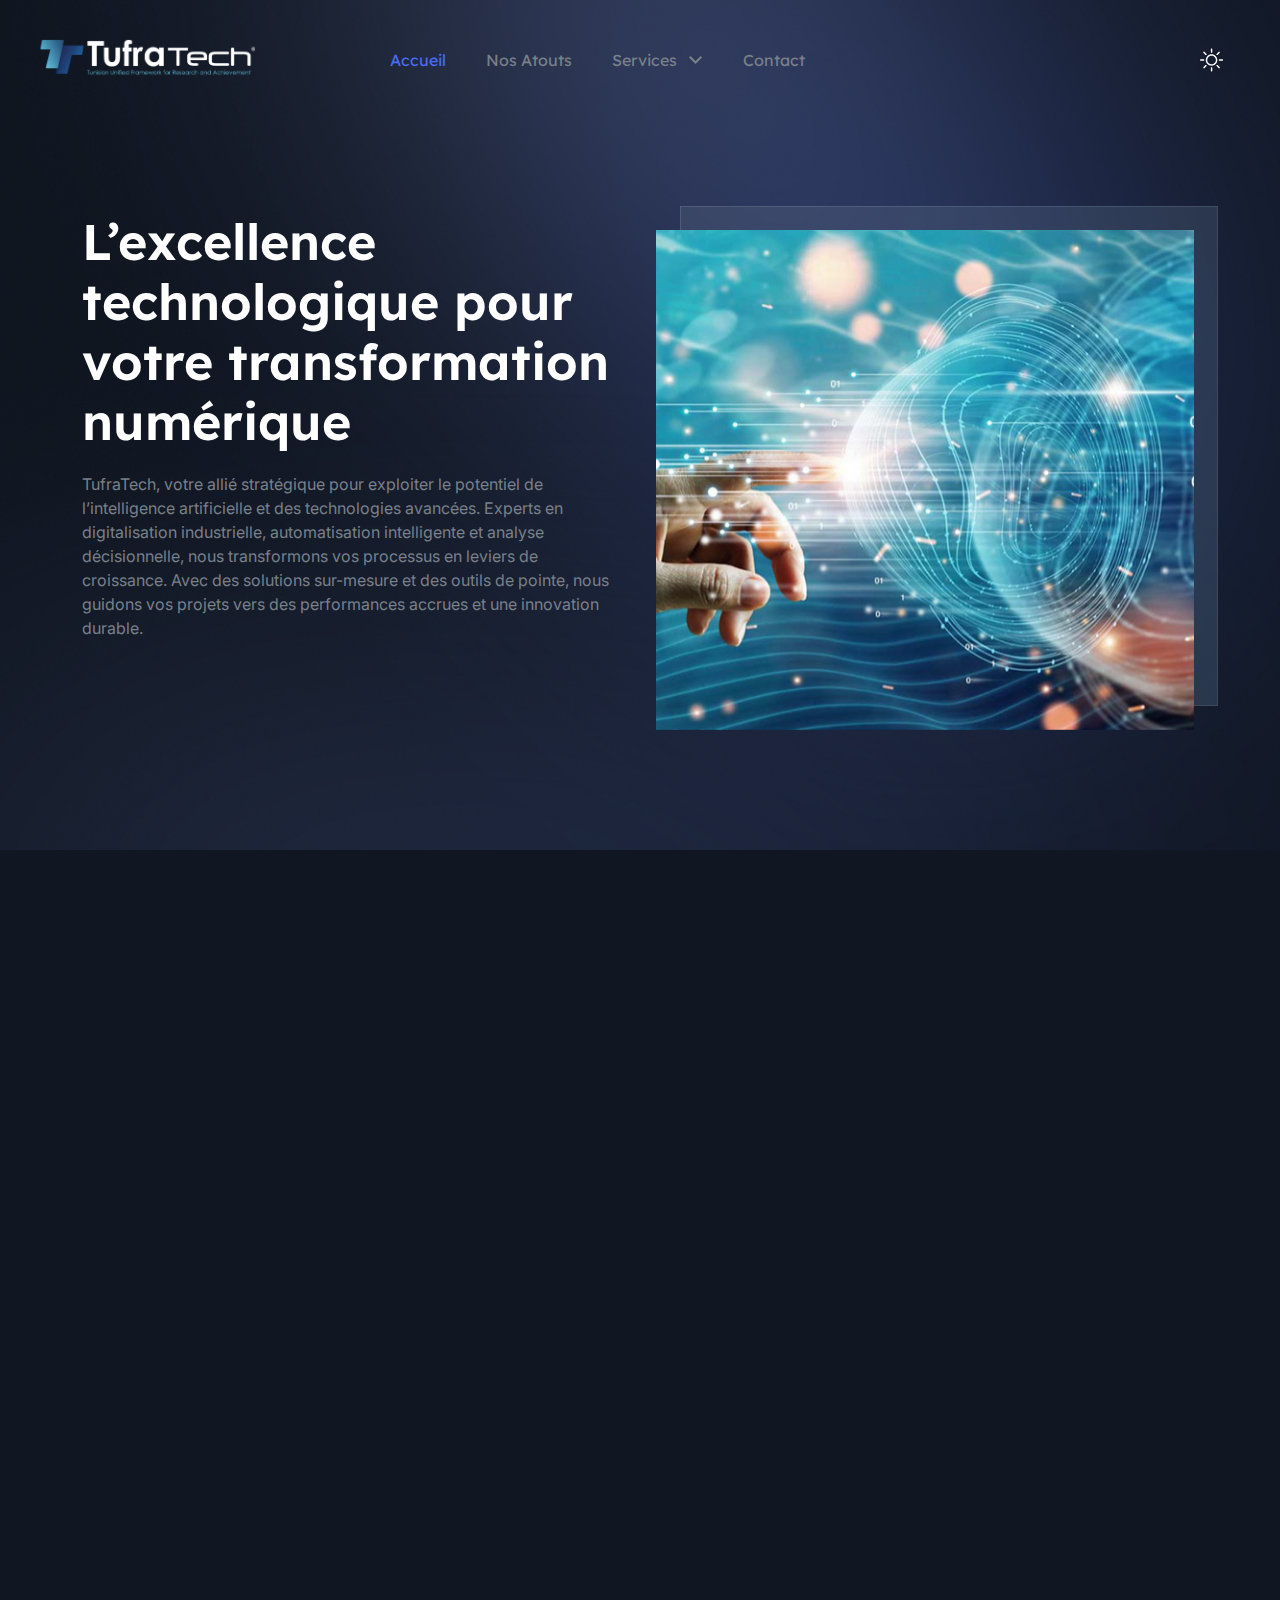
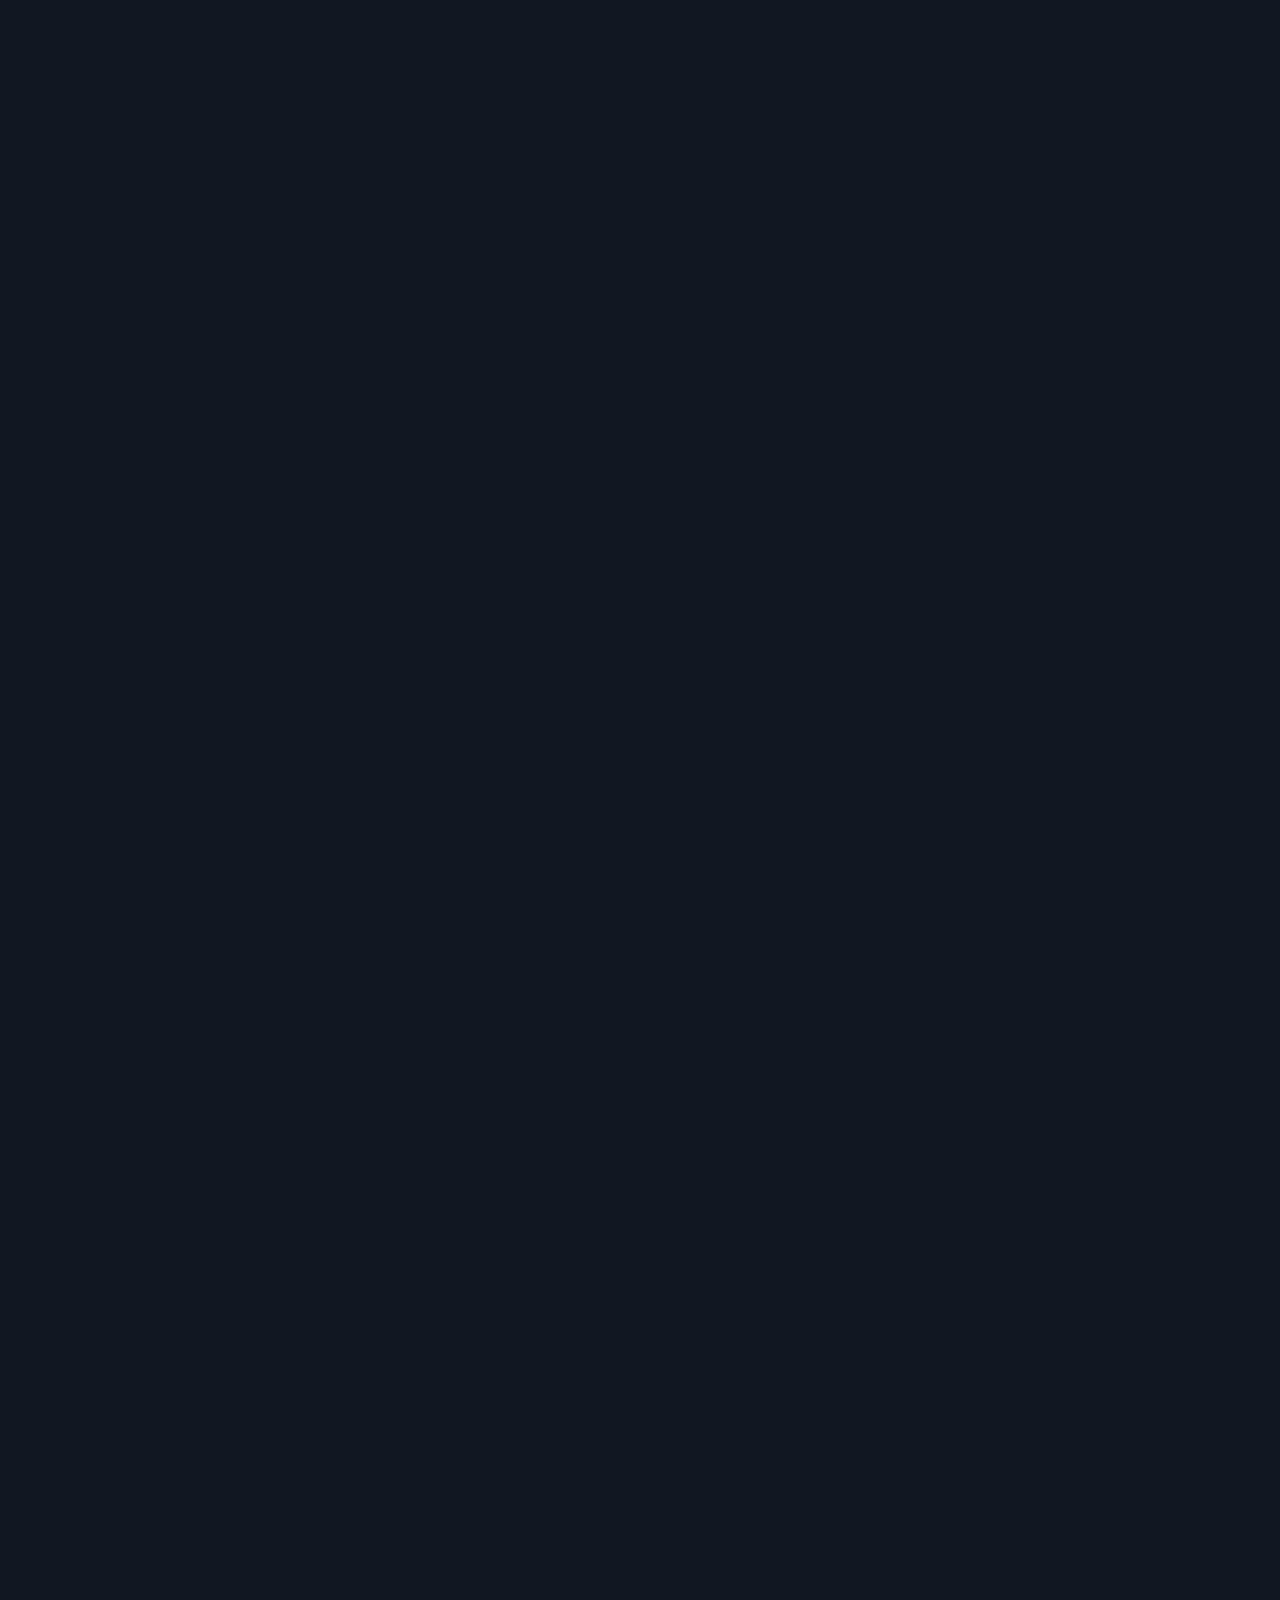
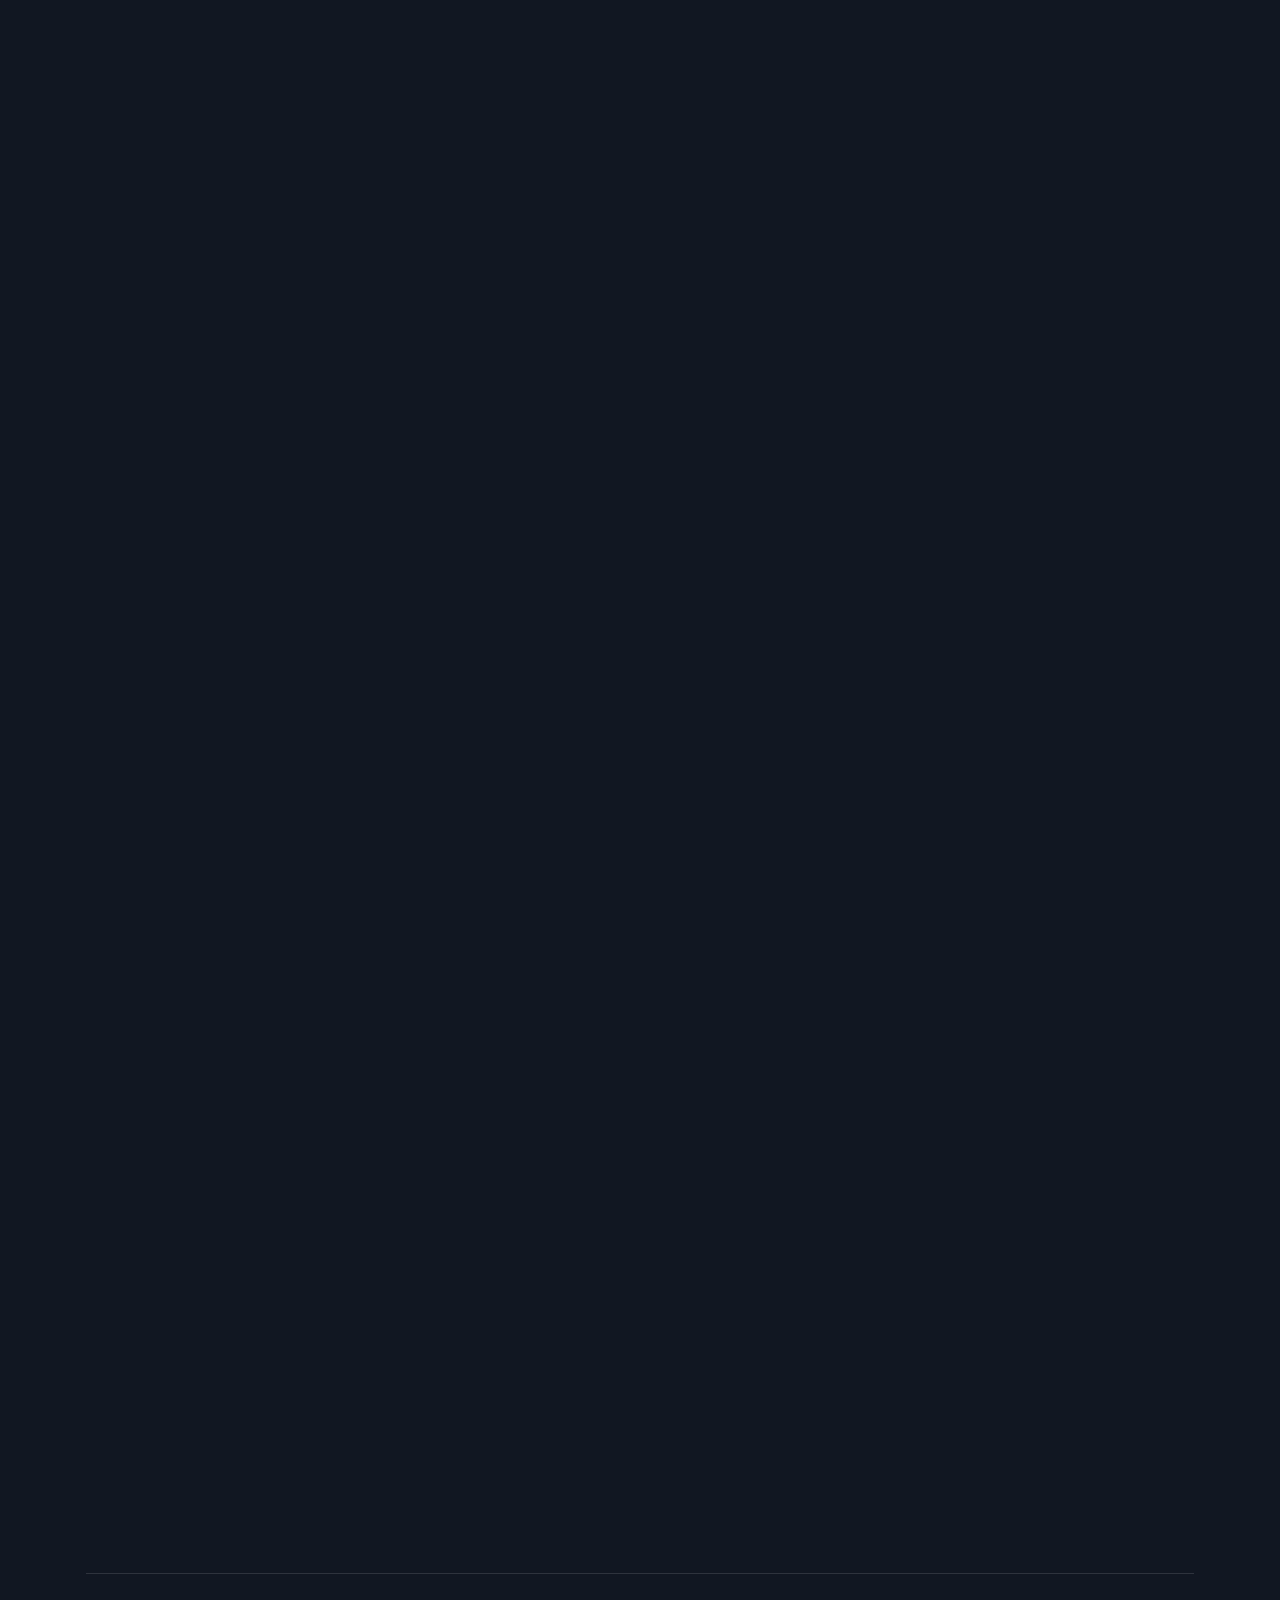
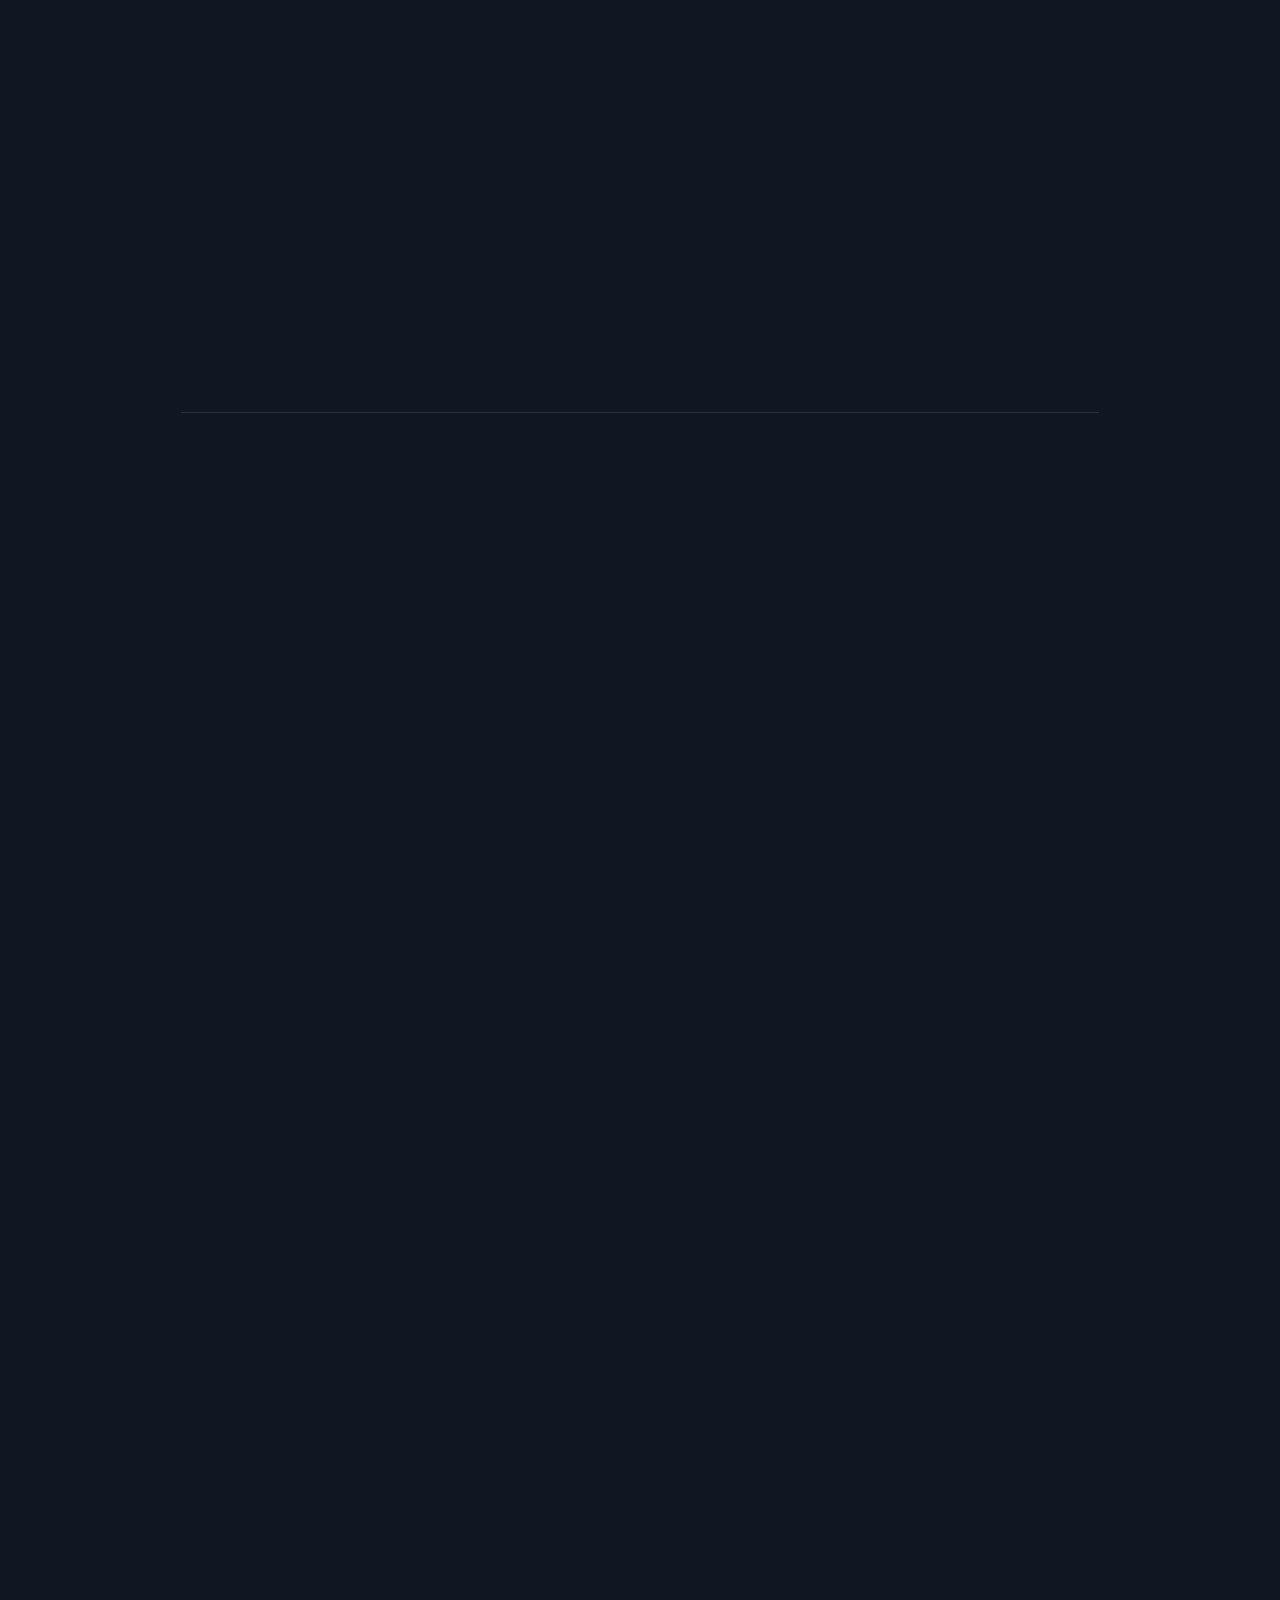
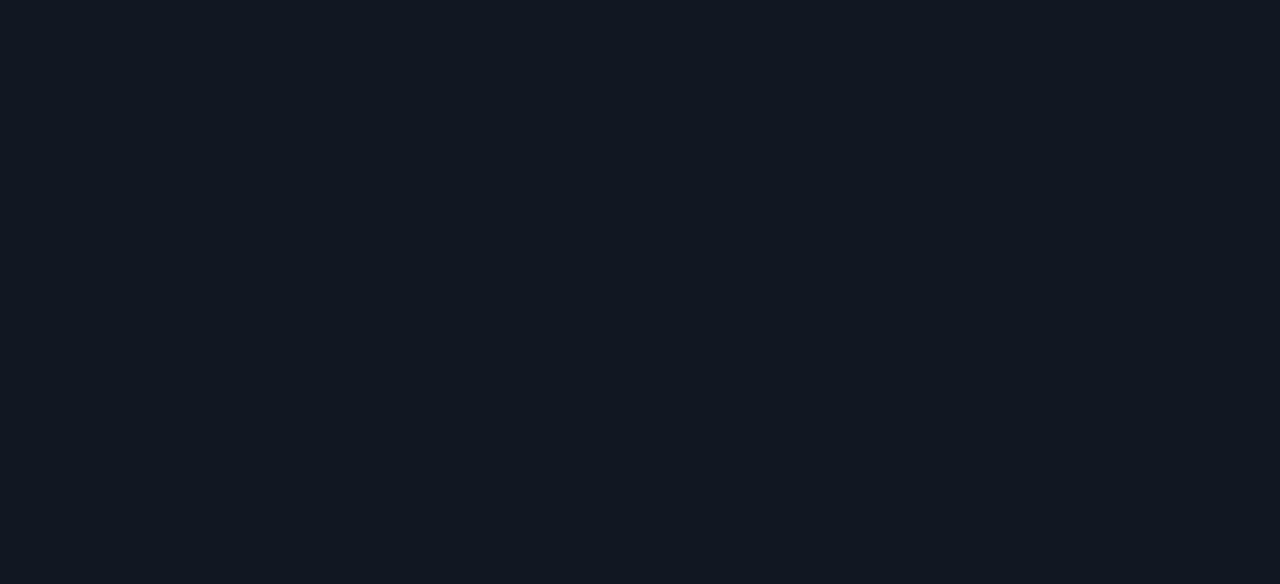
<file: index.html>
<!DOCTYPE html>

<html class="dark" lang="en">
<head>
<meta charset="utf-8"/>
<meta content="IE=edge" http-equiv="X-UA-Compatible"/>
<meta content="width=device-width, initial-scale=1.0" name="viewport"/>
<title>Home - TufraTech</title>
<link href="favicon.ico" rel="icon"/><link href="style.css" rel="stylesheet"/><meta content="Tufra Tech, GoStartup, Intelligence Artificielle, IA, Business Intelligence, BI, Digitalisation, Digitalisation industrielle, Industrie 4.0, Maintenance prédictive, Développement web mobile, Applications sur mesure, Transformation numérique, OCR, Traitement de documents, Prédiction, Analyse prédictive, Vision par ordinateur, Data visualisation, Tableau de bord personnalisé, Optimisation Stratégique, Solutions d'intelligence artificielle, Innovation, excellence, collaboration, Ui/Ux Design, Blog, Design skills, Coding speed, Free advertising, online business, Entreprise, Support, Newsletter, Company Support, Get in touch, Sign In, Sign Up, Account, Social Media, Email, Afrique du Nord, Sfax, Tunisie, Automatisation des processus, Informatique décisionnelle, Analyse de données, E-commerce, Plateforme SaaS, Applications mobiles, Sites web, Solutions personnalisées, Modules essentiels, Optimisation de la vitesse, Personnalisable, Mises à jour régulières, Maintenance proactive" name="keywords"/><meta content="Home - TufraTech  L’excellence technologique pour votre transformation numérique Nos Atouts Uniques et Performants Pensé pour l'innovation Design de qualité sup" name="description"/></head>
<body class="dark:bg-dark">
<!-- ===== Header Start ===== -->
<header class="header absolute top-0 left-0 w-full">
<div class="flex w-full flex-wrap px-5 lg:flex-nowrap lg:items-center lg:px-5 xl:px-10 2xl:px-20">
<div class="relative z-[99] max-w-[250px] lg:w-full xl:max-w-[350px]">
<a class="inline-block" href="index.html">
<img alt="logo" class="hidden h-[50px] dark:block" src="src/images/logo/logo-dark.svg"/>
<img alt="logo" class="h-[50px] dark:hidden" src="src/images/logo/logo-light.svg"/>
</a>
</div>
<div class="menu-wrapper fixed top-0 left-0 z-50 h-screen w-full justify-center bg-white p-5 dark:bg-dark lg:visible lg:static lg:flex lg:h-auto lg:justify-start lg:bg-transparent lg:p-0 lg:opacity-100 dark:lg:bg-transparent">
<div class="w-full self-center">
<nav>
<ul class="navbar flex flex-col items-center justify-center space-y-5 text-center lg:flex-row lg:justify-start lg:space-x-10 lg:space-y-0">
<li>
<a class="menu-scroll active inline-flex items-center justify-center text-center font-heading text-base text-dark-text hover:text-primary dark:hover:text-white" href="index.html">
                    Accueil
                  </a>
</li>
<li>
<a class="menu-scroll inline-flex items-center justify-center text-center font-heading text-base text-dark-text hover:text-primary dark:hover:text-white" href="#features">
                 Nos Atouts
                  </a>
</li>
<li class="submenu-item group relative">
<a class="submenu-taggler inline-flex items-center justify-center text-center font-heading text-base text-dark-text hover:text-primary dark:hover:text-white" href="javascript:void(0)">
                    Services

                    <span class="pl-3">
<svg class="fill-current" height="8" viewbox="0 0 14 8" width="14">
<path d="M6.54564 5.09128L11.6369 0L13.0913 1.45436L6.54564 8L0 1.45436L1.45436 0L6.54564 5.09128Z"></path>
</svg>
</span>
</a>
<ul class="submenu hidden space-y-5 pt-5 transition duration-300 lg:invisible lg:absolute lg:top-[120%] lg:block lg:w-[350px] lg:rounded lg:border lg:bg-white lg:px-8 lg:pb-5 lg:text-left lg:opacity-0 lg:group-hover:visible lg:group-hover:top-full lg:group-hover:opacity-100 dark:lg:border-transparent dark:lg:bg-[#2C3443]">
<li>
<a class="inline-flex items-center justify-center text-center font-heading text-base text-dark-text hover:text-primary dark:hover:text-white" href="IA.html">
                       Intelligence Artifcielle
                      </a>
</li>
<li>
<a class="inline-flex items-center justify-center text-center font-heading text-base text-dark-text hover:text-primary dark:hover:text-white" href="Digitalisation.html">
                        Digitalisation industrielle
                      </a>
</li>
<li>
<a class="inline-flex items-center justify-center text-center font-heading text-base text-dark-text hover:text-primary dark:hover:text-white" href="BI.html">
                        Business intelligence
                      </a>
</li>
<li>
<a class="inline-flex items-center justify-center text-center font-heading text-base text-dark-text hover:text-primary dark:hover:text-white" href="Web_mobile.html">
                        Développement web et mobile
                      </a>
</li>
</ul>
</li>
<li>
<a class="menu-scroll inline-flex items-center justify-center text-center font-heading text-base text-dark-text hover:text-primary dark:hover:text-white" href="#support">
                    Contact
                  </a>
</li>
</ul>
</nav>
</div>
<div class="absolute bottom-0 left-0 flex w-full items-center justify-between space-x-5 self-end p-5 lg:static lg:w-auto lg:self-center lg:p-0">
</div>
</div>
<div class="absolute top-1/2 right-5 z-50 flex -translate-y-1/2 items-center lg:static lg:translate-y-0">
<label class="bg-gray-2 dark:bg-dark-bg z-40 relative flex h-9 w-9 cursor-pointer items-center justify-center rounded-full text-black dark:text-white md:h-14 md:w-14" for="darkToggler">
<input aria-label="darkToggler" class="sr-only" id="darkToggler" name="darkToggler" type="checkbox"/>
<svg class="h-5 w-5 stroke-current dark:hidden md:h-6 md:w-6" fill="none" viewbox="0 0 23 23">
<path d="M9.55078 1.5C5.80078 1.5 1.30078 5.25 1.30078 11.25C1.30078 17.25 5.80078 21.75 11.8008 21.75C17.8008 21.75 21.5508 17.25 21.5508 13.5C13.3008 18.75 4.30078 9.75 9.55078 1.5Z" stroke-linecap="round" stroke-linejoin="round" stroke-width="2"></path>
</svg>
<svg class="hidden h-5 w-5 dark:block md:h-6 md:w-6" fill="none" viewbox="0 0 25 24" xmlns="http://www.w3.org/2000/svg">
<mask fill="white" id="path-1-inside-1_977:1934">
<path d="M12.0508 16.5C10.8573 16.5 9.71271 16.0259 8.8688 15.182C8.02489 14.3381 7.55078 13.1935 7.55078 12C7.55078 10.8065 8.02489 9.66193 8.8688 8.81802C9.71271 7.97411 10.8573 7.5 12.0508 7.5C13.2443 7.5 14.3888 7.97411 15.2328 8.81802C16.0767 9.66193 16.5508 10.8065 16.5508 12C16.5508 13.1935 16.0767 14.3381 15.2328 15.182C14.3888 16.0259 13.2443 16.5 12.0508 16.5ZM12.0508 18C13.6421 18 15.1682 17.3679 16.2934 16.2426C17.4186 15.1174 18.0508 13.5913 18.0508 12C18.0508 10.4087 17.4186 8.88258 16.2934 7.75736C15.1682 6.63214 13.6421 6 12.0508 6C10.4595 6 8.93336 6.63214 7.80814 7.75736C6.68292 8.88258 6.05078 10.4087 6.05078 12C6.05078 13.5913 6.68292 15.1174 7.80814 16.2426C8.93336 17.3679 10.4595 18 12.0508 18ZM12.0508 0C12.2497 0 12.4405 0.0790176 12.5811 0.21967C12.7218 0.360322 12.8008 0.551088 12.8008 0.75V3.75C12.8008 3.94891 12.7218 4.13968 12.5811 4.28033C12.4405 4.42098 12.2497 4.5 12.0508 4.5C11.8519 4.5 11.6611 4.42098 11.5205 4.28033C11.3798 4.13968 11.3008 3.94891 11.3008 3.75V0.75C11.3008 0.551088 11.3798 0.360322 11.5205 0.21967C11.6611 0.0790176 11.8519 0 12.0508 0V0ZM12.0508 19.5C12.2497 19.5 12.4405 19.579 12.5811 19.7197C12.7218 19.8603 12.8008 20.0511 12.8008 20.25V23.25C12.8008 23.4489 12.7218 23.6397 12.5811 23.7803C12.4405 23.921 12.2497 24 12.0508 24C11.8519 24 11.6611 23.921 11.5205 23.7803C11.3798 23.6397 11.3008 23.4489 11.3008 23.25V20.25C11.3008 20.0511 11.3798 19.8603 11.5205 19.7197C11.6611 19.579 11.8519 19.5 12.0508 19.5ZM24.0508 12C24.0508 12.1989 23.9718 12.3897 23.8311 12.5303C23.6905 12.671 23.4997 12.75 23.3008 12.75H20.3008C20.1019 12.75 19.9111 12.671 19.7705 12.5303C19.6298 12.3897 19.5508 12.1989 19.5508 12C19.5508 11.8011 19.6298 11.6103 19.7705 11.4697C19.9111 11.329 20.1019 11.25 20.3008 11.25H23.3008C23.4997 11.25 23.6905 11.329 23.8311 11.4697C23.9718 11.6103 24.0508 11.8011 24.0508 12ZM4.55078 12C4.55078 12.1989 4.47176 12.3897 4.33111 12.5303C4.19046 12.671 3.99969 12.75 3.80078 12.75H0.800781C0.601869 12.75 0.411103 12.671 0.270451 12.5303C0.129799 12.3897 0.0507813 12.1989 0.0507812 12C0.0507813 11.8011 0.129799 11.6103 0.270451 11.4697C0.411103 11.329 0.601869 11.25 0.800781 11.25H3.80078C3.99969 11.25 4.19046 11.329 4.33111 11.4697C4.47176 11.6103 4.55078 11.8011 4.55078 12ZM20.5363 3.5145C20.6769 3.65515 20.7559 3.84588 20.7559 4.04475C20.7559 4.24362 20.6769 4.43435 20.5363 4.575L18.4153 6.6975C18.3455 6.76713 18.2628 6.82235 18.1717 6.86C18.0806 6.89765 17.983 6.91699 17.8845 6.91692C17.6855 6.91678 17.4947 6.83758 17.354 6.69675C17.2844 6.62702 17.2292 6.54425 17.1915 6.45318C17.1539 6.36211 17.1345 6.26452 17.1346 6.16597C17.1348 5.96695 17.214 5.77613 17.3548 5.6355L19.4758 3.5145C19.6164 3.3739 19.8072 3.29491 20.006 3.29491C20.2049 3.29491 20.3956 3.3739 20.5363 3.5145ZM6.74678 17.304C6.88738 17.4446 6.96637 17.6354 6.96637 17.8342C6.96637 18.0331 6.88738 18.2239 6.74678 18.3645L4.62578 20.4855C4.48433 20.6221 4.29488 20.6977 4.09823 20.696C3.90158 20.6943 3.71347 20.6154 3.57442 20.4764C3.43536 20.3373 3.35648 20.1492 3.35478 19.9526C3.35307 19.7559 3.42866 19.5665 3.56528 19.425L5.68628 17.304C5.82693 17.1634 6.01766 17.0844 6.21653 17.0844C6.4154 17.0844 6.60614 17.1634 6.74678 17.304ZM20.5363 20.4855C20.3956 20.6261 20.2049 20.7051 20.006 20.7051C19.8072 20.7051 19.6164 20.6261 19.4758 20.4855L17.3548 18.3645C17.2182 18.223 17.1426 18.0336 17.1443 17.8369C17.146 17.6403 17.2249 17.4522 17.3639 17.3131C17.503 17.1741 17.6911 17.0952 17.8877 17.0935C18.0844 17.0918 18.2738 17.1674 18.4153 17.304L20.5363 19.425C20.6769 19.5656 20.7559 19.7564 20.7559 19.9552C20.7559 20.1541 20.6769 20.3449 20.5363 20.4855ZM6.74678 6.6975C6.60614 6.8381 6.4154 6.91709 6.21653 6.91709C6.01766 6.91709 5.82693 6.8381 5.68628 6.6975L3.56528 4.575C3.49365 4.50582 3.43651 4.42306 3.39721 4.33155C3.3579 4.24005 3.33721 4.14164 3.33634 4.04205C3.33548 3.94247 3.35445 3.84371 3.39216 3.75153C3.42988 3.65936 3.48557 3.57562 3.55598 3.5052C3.6264 3.43478 3.71014 3.37909 3.80232 3.34138C3.89449 3.30367 3.99325 3.2847 4.09283 3.28556C4.19242 3.28643 4.29083 3.30712 4.38233 3.34642C4.47384 3.38573 4.5566 3.44287 4.62578 3.5145L6.74678 5.6355C6.81663 5.70517 6.87204 5.78793 6.90985 5.87905C6.94766 5.97017 6.96712 6.06785 6.96712 6.1665C6.96712 6.26515 6.94766 6.36283 6.90985 6.45395C6.87204 6.54507 6.81663 6.62783 6.74678 6.6975Z"></path>
</mask>
<path d="M12.0508 16.5C10.8573 16.5 9.71271 16.0259 8.8688 15.182C8.02489 14.3381 7.55078 13.1935 7.55078 12C7.55078 10.8065 8.02489 9.66193 8.8688 8.81802C9.71271 7.97411 10.8573 7.5 12.0508 7.5C13.2443 7.5 14.3888 7.97411 15.2328 8.81802C16.0767 9.66193 16.5508 10.8065 16.5508 12C16.5508 13.1935 16.0767 14.3381 15.2328 15.182C14.3888 16.0259 13.2443 16.5 12.0508 16.5ZM12.0508 18C13.6421 18 15.1682 17.3679 16.2934 16.2426C17.4186 15.1174 18.0508 13.5913 18.0508 12C18.0508 10.4087 17.4186 8.88258 16.2934 7.75736C15.1682 6.63214 13.6421 6 12.0508 6C10.4595 6 8.93336 6.63214 7.80814 7.75736C6.68292 8.88258 6.05078 10.4087 6.05078 12C6.05078 13.5913 6.68292 15.1174 7.80814 16.2426C8.93336 17.3679 10.4595 18 12.0508 18ZM12.0508 0C12.2497 0 12.4405 0.0790176 12.5811 0.21967C12.7218 0.360322 12.8008 0.551088 12.8008 0.75V3.75C12.8008 3.94891 12.7218 4.13968 12.5811 4.28033C12.4405 4.42098 12.2497 4.5 12.0508 4.5C11.8519 4.5 11.6611 4.42098 11.5205 4.28033C11.3798 4.13968 11.3008 3.94891 11.3008 3.75V0.75C11.3008 0.551088 11.3798 0.360322 11.5205 0.21967C11.6611 0.0790176 11.8519 0 12.0508 0V0ZM12.0508 19.5C12.2497 19.5 12.4405 19.579 12.5811 19.7197C12.7218 19.8603 12.8008 20.0511 12.8008 20.25V23.25C12.8008 23.4489 12.7218 23.6397 12.5811 23.7803C12.4405 23.921 12.2497 24 12.0508 24C11.8519 24 11.6611 23.921 11.5205 23.7803C11.3798 23.6397 11.3008 23.4489 11.3008 23.25V20.25C11.3008 20.0511 11.3798 19.8603 11.5205 19.7197C11.6611 19.579 11.8519 19.5 12.0508 19.5ZM24.0508 12C24.0508 12.1989 23.9718 12.3897 23.8311 12.5303C23.6905 12.671 23.4997 12.75 23.3008 12.75H20.3008C20.1019 12.75 19.9111 12.671 19.7705 12.5303C19.6298 12.3897 19.5508 12.1989 19.5508 12C19.5508 11.8011 19.6298 11.6103 19.7705 11.4697C19.9111 11.329 20.1019 11.25 20.3008 11.25H23.3008C23.4997 11.25 23.6905 11.329 23.8311 11.4697C23.9718 11.6103 24.0508 11.8011 24.0508 12ZM4.55078 12C4.55078 12.1989 4.47176 12.3897 4.33111 12.5303C4.19046 12.671 3.99969 12.75 3.80078 12.75H0.800781C0.601869 12.75 0.411103 12.671 0.270451 12.5303C0.129799 12.3897 0.0507813 12.1989 0.0507812 12C0.0507813 11.8011 0.129799 11.6103 0.270451 11.4697C0.411103 11.329 0.601869 11.25 0.800781 11.25H3.80078C3.99969 11.25 4.19046 11.329 4.33111 11.4697C4.47176 11.6103 4.55078 11.8011 4.55078 12ZM20.5363 3.5145C20.6769 3.65515 20.7559 3.84588 20.7559 4.04475C20.7559 4.24362 20.6769 4.43435 20.5363 4.575L18.4153 6.6975C18.3455 6.76713 18.2628 6.82235 18.1717 6.86C18.0806 6.89765 17.983 6.91699 17.8845 6.91692C17.6855 6.91678 17.4947 6.83758 17.354 6.69675C17.2844 6.62702 17.2292 6.54425 17.1915 6.45318C17.1539 6.36211 17.1345 6.26452 17.1346 6.16597C17.1348 5.96695 17.214 5.77613 17.3548 5.6355L19.4758 3.5145C19.6164 3.3739 19.8072 3.29491 20.006 3.29491C20.2049 3.29491 20.3956 3.3739 20.5363 3.5145ZM6.74678 17.304C6.88738 17.4446 6.96637 17.6354 6.96637 17.8342C6.96637 18.0331 6.88738 18.2239 6.74678 18.3645L4.62578 20.4855C4.48433 20.6221 4.29488 20.6977 4.09823 20.696C3.90158 20.6943 3.71347 20.6154 3.57442 20.4764C3.43536 20.3373 3.35648 20.1492 3.35478 19.9526C3.35307 19.7559 3.42866 19.5665 3.56528 19.425L5.68628 17.304C5.82693 17.1634 6.01766 17.0844 6.21653 17.0844C6.4154 17.0844 6.60614 17.1634 6.74678 17.304ZM20.5363 20.4855C20.3956 20.6261 20.2049 20.7051 20.006 20.7051C19.8072 20.7051 19.6164 20.6261 19.4758 20.4855L17.3548 18.3645C17.2182 18.223 17.1426 18.0336 17.1443 17.8369C17.146 17.6403 17.2249 17.4522 17.3639 17.3131C17.503 17.1741 17.6911 17.0952 17.8877 17.0935C18.0844 17.0918 18.2738 17.1674 18.4153 17.304L20.5363 19.425C20.6769 19.5656 20.7559 19.7564 20.7559 19.9552C20.7559 20.1541 20.6769 20.3449 20.5363 20.4855ZM6.74678 6.6975C6.60614 6.8381 6.4154 6.91709 6.21653 6.91709C6.01766 6.91709 5.82693 6.8381 5.68628 6.6975L3.56528 4.575C3.49365 4.50582 3.43651 4.42306 3.39721 4.33155C3.3579 4.24005 3.33721 4.14164 3.33634 4.04205C3.33548 3.94247 3.35445 3.84371 3.39216 3.75153C3.42988 3.65936 3.48557 3.57562 3.55598 3.5052C3.6264 3.43478 3.71014 3.37909 3.80232 3.34138C3.89449 3.30367 3.99325 3.2847 4.09283 3.28556C4.19242 3.28643 4.29083 3.30712 4.38233 3.34642C4.47384 3.38573 4.5566 3.44287 4.62578 3.5145L6.74678 5.6355C6.81663 5.70517 6.87204 5.78793 6.90985 5.87905C6.94766 5.97017 6.96712 6.06785 6.96712 6.1665C6.96712 6.26515 6.94766 6.36283 6.90985 6.45395C6.87204 6.54507 6.81663 6.62783 6.74678 6.6975Z" fill="black" mask="url(#path-1-inside-1_977:1934)" stroke="white" stroke-width="2"></path>
</svg>
</label>
<button class="menu-toggler relative z-50 text-dark dark:text-white lg:hidden">
<svg class="cross hidden fill-current" height="28" viewbox="0 0 28 28" width="28">
<path d="M14.0002 11.8226L21.6228 4.20001L23.8002 6.37745L16.1776 14L23.8002 21.6226L21.6228 23.8L14.0002 16.1774L6.37763 23.8L4.2002 21.6226L11.8228 14L4.2002 6.37745L6.37763 4.20001L14.0002 11.8226Z"></path>
</svg>
<svg class="menu fill-current" height="22" viewbox="0 0 22 22" width="22">
<path d="M2.75 3.66666H19.25V5.49999H2.75V3.66666ZM2.75 10.0833H19.25V11.9167H2.75V10.0833ZM2.75 16.5H19.25V18.3333H2.75V16.5Z"></path>
</svg>
</button>
</div>
</div>
</header>
<!-- ===== Header End ===== -->
<!-- ===== Hero Section Start ===== -->
<section class="relative z-40 overflow-hidden pt-28 pb-24 sm:pt-36 lg:pt-[170px] lg:pb-[120px]" id="home">
<div class="px-4 xl:container">
<div class="-mx-4 flex flex-wrap items-center">
<div class="w-full px-3 lg:w-1/2">
<div class="mx-auto mb-12 max-w-[530px] text-center lg:ml-0 lg:mb-0 lg:text-left">
<h1 class="wow fadeInUp mb-5 font-heading text-2xl font-semibold dark:text-white sm:text-4xl md:text-[50px] md:leading-[60px]" data-wow-delay=".3s">
              L’excellence technologique pour votre transformation numérique       <!-- <span class="underline"> Business </span> -->
</h1>
<p class="wow fadeInUp mb-12 text-base text-dark-text" data-wow-delay=".4s">
              TufraTech, votre allié stratégique pour exploiter le potentiel de l’intelligence artificielle et des technologies avancées. Experts en digitalisation industrielle, automatisation intelligente et analyse décisionnelle, nous transformons vos processus en leviers de croissance. Avec des solutions sur-mesure et des outils de pointe, nous guidons vos projets vers des performances accrues et une innovation durable.              <div class="wow fadeInUp flex flex-wrap items-center justify-center lg:justify-start" data-wow-delay=".5s">
</div>
</p></div>
</div>
<div class="w-full px-4 lg:w-1/2">
<div class="wow fadeInRight relative z-30 mx-auto h-[560px] w-full max-w-[700px] lg:ml-0" data-wow-delay=".3s">
<div class="absolute left-0 bottom-0 z-10">
<img alt="hero-image" src="src/images/hero/image-22.jpg"/>
<div class="absolute -top-6 -right-6 -z-10 h-full w-full border border-primary border-opacity-10 bg-primary bg-opacity-5 backdrop-blur-[6px] dark:border-white dark:border-opacity-10 dark:bg-white dark:bg-opacity-10"></div>
</div>
<div class="absolute left-0 bottom-0">
<svg fill="none" height="38" viewbox="0 0 72 38" width="72" xmlns="http://www.w3.org/2000/svg">
<path clip-rule="evenodd" d="M62.0035 2.04985C59.6808 1.76671 57.4524 2.70929 55.1508 4.68209C51.3631 7.92863 44.7908 9.54366 38.8668 4.69678C36.329 2.6204 34.117 2.29213 32.2894 2.59672C30.3972 2.91209 28.8057 3.92088 27.5547 4.75487C25.5734 6.07577 23.3915 7.46379 20.8786 7.78953C18.2847 8.12577 15.515 7.32034 12.3598 4.69105C9.71804 2.48955 7.45748 2.0661 5.72104 2.33325C3.94436 2.6066 2.56003 3.6273 1.76341 4.56877C1.40666 4.99037 0.775686 5.04295 0.354079 4.68621C-0.0675277 4.32946 -0.120109 3.69849 0.236635 3.27688C1.27334 2.05168 3.0643 0.71846 5.41692 0.356509C7.80979 -0.0116349 10.6326 0.648246 13.6402 3.1546C16.485 5.52529 18.7154 6.05321 20.6215 5.80612C22.6086 5.54854 24.4266 4.43657 26.4453 3.09078L27 3.92282L26.4453 3.09078C27.6943 2.25809 29.6028 1.0169 31.9606 0.623935C34.383 0.220203 37.1711 0.725274 40.1333 3.14886C45.1548 7.25733 50.6369 5.9169 53.8492 3.16356C56.3795 0.994798 59.1512 -0.312658 62.2455 0.0645503C65.3089 0.43799 68.4333 2.43425 71.7557 6.26783C72.1174 6.68518 72.0723 7.31674 71.655 7.67845C71.2376 8.04015 70.606 7.99504 70.2443 7.57769C67.0668 3.91125 64.3571 2.33677 62.0035 2.04985Z" fill="#4A6CF7" fill-rule="evenodd"></path>
<path clip-rule="evenodd" d="M62.0035 11.9726C59.6808 11.6895 57.4524 12.6321 55.1508 14.6049C51.3631 17.8514 44.7908 19.4664 38.8668 14.6196C36.329 12.5432 34.117 12.2149 32.2894 12.5195C30.3972 12.8349 28.8057 13.8437 27.5547 14.6776C25.5734 15.9985 23.3915 17.3866 20.8786 17.7123C18.2847 18.0485 15.515 17.2431 12.3598 14.6138C9.71804 12.4123 7.45748 11.9889 5.72104 12.256C3.94436 12.5294 2.56003 13.5501 1.76341 14.4915C1.40666 14.9131 0.775686 14.9657 0.354079 14.609C-0.0675277 14.2522 -0.120109 13.6213 0.236635 13.1997C1.27334 11.9745 3.0643 10.6412 5.41692 10.2793C7.80979 9.91114 10.6326 10.571 13.6402 13.0774C16.485 15.4481 18.7154 15.976 20.6215 15.7289C22.6086 15.4713 24.4266 14.3594 26.4453 13.0136L27 13.8456L26.4453 13.0136C27.6943 12.1809 29.6028 10.9397 31.9606 10.5467C34.383 10.143 37.1711 10.648 40.1333 13.0716C45.1548 17.1801 50.6369 15.8397 53.8492 13.0863C56.3795 10.9176 59.1512 9.61012 62.2455 9.98733C65.3089 10.3608 68.4333 12.357 71.7557 16.1906C72.1174 16.608 72.0723 17.2395 71.655 17.6012C71.2376 17.9629 70.606 17.9178 70.2443 17.5005C67.0668 13.834 64.3571 12.2595 62.0035 11.9726Z" fill="#4A6CF7" fill-rule="evenodd"></path>
<path clip-rule="evenodd" d="M62.0035 21.8954C59.6808 21.6123 57.4524 22.5548 55.1508 24.5276C51.3631 27.7742 44.7908 29.3892 38.8668 24.5423C36.329 22.4659 34.117 22.1377 32.2894 22.4423C30.3972 22.7576 28.8057 23.7664 27.5547 24.6004C25.5734 25.9213 23.3915 27.3093 20.8786 27.6351C18.2847 27.9713 15.515 27.1659 12.3598 24.5366C9.71804 22.3351 7.45748 21.9117 5.72104 22.1788C3.94436 22.4521 2.56003 23.4728 1.76341 24.4143C1.40666 24.8359 0.775686 24.8885 0.354079 24.5318C-0.0675277 24.175 -0.120109 23.544 0.236635 23.1224C1.27334 21.8972 3.0643 20.564 5.41692 20.2021C7.80979 19.8339 10.6326 20.4938 13.6402 23.0002C16.485 25.3708 18.7154 25.8988 20.6215 25.6517C22.6086 25.3941 24.4266 24.2821 26.4453 22.9363L27 23.7684L26.4453 22.9363C27.6943 22.1036 29.6028 20.8624 31.9606 20.4695C34.383 20.0658 37.1711 20.5708 40.1333 22.9944C45.1548 27.1029 50.6369 25.7624 53.8492 23.0091C56.3795 20.8403 59.1512 19.5329 62.2455 19.9101C65.3089 20.2835 68.4333 22.2798 71.7557 26.1134C72.1174 26.5307 72.0723 27.1623 71.655 27.524C71.2376 27.8857 70.606 27.8406 70.2443 27.4232C67.0668 23.7568 64.3571 22.1823 62.0035 21.8954Z" fill="#4A6CF7" fill-rule="evenodd"></path>
<path clip-rule="evenodd" d="M62.0035 31.8182C59.6808 31.535 57.4524 32.4776 55.1508 34.4504C51.3631 37.697 44.7908 39.312 38.8668 34.4651C36.329 32.3887 34.117 32.0605 32.2894 32.365C30.3972 32.6804 28.8057 33.6892 27.5547 34.5232C25.5734 35.8441 23.3915 37.2321 20.8786 37.5579C18.2847 37.8941 15.515 37.0887 12.3598 34.4594C9.71804 32.2579 7.45748 31.8344 5.72104 32.1016C3.94436 32.3749 2.56003 33.3956 1.76341 34.3371C1.40666 34.7587 0.775686 34.8113 0.354079 34.4545C-0.0675277 34.0978 -0.120109 33.4668 0.236635 33.0452C1.27334 31.82 3.0643 30.4868 5.41692 30.1248C7.80979 29.7567 10.6326 30.4166 13.6402 32.9229C16.485 35.2936 18.7154 35.8215 20.6215 35.5745C22.6086 35.3169 24.4266 34.2049 26.4453 32.8591L27 33.6911L26.4453 32.8591C27.6943 32.0264 29.6028 30.7852 31.9606 30.3923C34.383 29.9885 37.1711 30.4936 40.1333 32.9172C45.1548 37.0257 50.6369 35.6852 53.8492 32.9319C56.3795 30.7631 59.1512 29.4557 62.2455 29.8329C65.3089 30.2063 68.4333 32.2026 71.7557 36.0362C72.1174 36.4535 72.0723 37.0851 71.655 37.4468C71.2376 37.8085 70.606 37.7634 70.2443 37.346C67.0668 33.6796 64.3571 32.1051 62.0035 31.8182Z" fill="#4A6CF7" fill-rule="evenodd"></path>
</svg>
</div>
<div class="absolute left-1/2 bottom-0">
<svg fill="none" height="120" viewbox="0 0 120 120" width="120" xmlns="http://www.w3.org/2000/svg">
<path d="M120 60C120 93.1371 93.1371 120 60 120C26.8629 120 0 93.1371 0 60C0 26.8629 26.8629 0 60 0C93.1371 0 120 26.8629 120 60Z" fill="url(#paint0_angular_300_926)" opacity="0.9"></path>
<defs>
<radialgradient cx="0" cy="0" gradienttransform="translate(60 60) rotate(90) scale(60)" gradientunits="userSpaceOnUse" id="paint0_angular_300_926" r="1">
<stop stop-color="#4A6CF7"></stop>
<stop offset="1" stop-color="#111722"></stop>
</radialgradient>
</defs>
</svg>
</div>
</div>
</div>
</div>
</div>
<div class="absolute bottom-0 left-0 -z-10 h-full w-full bg-cover bg-center opacity-10 dark:opacity-40 bg-noise-pattern"></div>
<div class="absolute top-0 right-0 -z-10">
<svg fill="none" height="860" viewbox="0 0 1356 860" width="1356" xmlns="http://www.w3.org/2000/svg">
<g filter="url(#filter0_f_201_2181)" opacity="0.5">
<rect fill="url(#paint0_linear_201_2181)" height="944.108" transform="rotate(-34.6784 450.088 -126.709)" width="351.515" x="450.088" y="-126.709"></rect>
</g>
<defs>
<filter color-interpolation-filters="sRGB" filterunits="userSpaceOnUse" height="1876.4" id="filter0_f_201_2181" width="1726.24" x="0.0878906" y="-776.711">
<feflood flood-opacity="0" result="BackgroundImageFix"></feflood>
<feblend in="SourceGraphic" in2="BackgroundImageFix" mode="normal" result="shape"></feblend>
<fegaussianblur result="effect1_foregroundBlur_201_2181" stddeviation="225"></fegaussianblur>
</filter>
<lineargradient gradientunits="userSpaceOnUse" id="paint0_linear_201_2181" x1="417.412" x2="966.334" y1="59.4717" y2="603.857">
<stop stop-color="#ABBCFF"></stop>
<stop offset="0.859375" stop-color="#4A6CF7"></stop>
</lineargradient>
</defs>
</svg>
</div>
<div class="absolute bottom-0 left-0 -z-10">
<svg fill="none" height="498" viewbox="0 0 1469 498" width="1469" xmlns="http://www.w3.org/2000/svg">
<g filter="url(#filter0_f_201_2182)" opacity="0.3">
<rect fill="url(#paint0_linear_201_2182)" height="261" width="1019" y="450"></rect>
</g>
<defs>
<filter color-interpolation-filters="sRGB" filterunits="userSpaceOnUse" height="1161" id="filter0_f_201_2182" width="1919" x="-450" y="0">
<feflood flood-opacity="0" result="BackgroundImageFix"></feflood>
<feblend in="SourceGraphic" in2="BackgroundImageFix" mode="normal" result="shape"></feblend>
<fegaussianblur result="effect1_foregroundBlur_201_2182" stddeviation="225"></fegaussianblur>
</filter>
<lineargradient gradientunits="userSpaceOnUse" id="paint0_linear_201_2182" x1="-94.7239" x2="-65.8058" y1="501.47" y2="802.2">
<stop stop-color="#ABBCFF"></stop>
<stop offset="0.859375" stop-color="#4A6CF7"></stop>
</lineargradient>
</defs>
</svg>
</div>
</section>
<!-- ===== Hero Section End ===== -->
<!-- ===== Features Section Start ===== -->
<section class="pt-14 sm:pt-20 lg:pt-[130px]" id="features">
<div class="px-4 xl:container">
<!-- Section Title -->
<div class="wow fadeInUp relative mx-auto mb-12 max-w-[620px] pt-6 text-center md:mb-20 lg:pt-16" data-wow-delay=".2s">
<h2 class="mb-5 font-heading text-3xl font-semibold text-dark dark:text-white sm:text-4xl md:text-[50px] md:leading-[60px]">
          Nos Atouts Uniques et Performants
          </h2>
<p class="text-base text-dark-text">
            Des solutions personnalisées pour transformer vos défis en opportunités grâce à l'IA, la digitalisation et l'innovation technologique.
                    </p>
</div>
<div class="-mx-4 flex flex-wrap justify-center">
<div class="w-full px-4 md:w-1/2 lg:w-1/3">
<div class="wow fadeInUp group mx-auto mb-10 max-w-[380px] text-center md:mb-16" data-wow-delay=".2s">
<div class="mx-auto mb-6 flex h-[70px] w-[70px] items-center justify-center rounded-full bg-primary bg-opacity-5 text-primary transition group-hover:bg-primary group-hover:bg-opacity-100 group-hover:text-white dark:bg-white dark:bg-opacity-5 dark:text-white dark:group-hover:bg-primary dark:group-hover:bg-opacity-100 md:mb-9 md:h-[90px] md:w-[90px]">
<svg class="fill-current" height="44" viewbox="0 0 44 44" width="44">
<path d="M3.66663 23.8333H14.6666V38.5H3.66663V23.8333ZM16.5 5.5H27.5V38.5H16.5V5.5Z"></path>
<path d="M29.3333 14.6667H40.3333V38.5H29.3333V14.6667Z" opacity="0.5"></path>
</svg>
</div>
<div>
<h3 class="mb-3 font-heading text-xl font-medium text-dark dark:text-white sm:text-2xl md:mb-5">
                Pensé pour l'innovation
                </h3>
<p class="text-base text-dark-text">
                  Nous concevons des solutions d’IA sur-mesure pour répondre à chaque besoin et stimuler le développement.
                                </p>
</div>
</div>
</div>
<div class="w-full px-4 md:w-1/2 lg:w-1/3">
<div class="wow fadeInUp group mx-auto mb-10 max-w-[380px] text-center md:mb-16" data-wow-delay=".25s">
<div class="mx-auto mb-6 flex h-[70px] w-[70px] items-center justify-center rounded-full bg-primary bg-opacity-5 text-primary transition group-hover:bg-primary group-hover:bg-opacity-100 group-hover:text-white dark:bg-white dark:bg-opacity-5 dark:text-white dark:group-hover:bg-primary dark:group-hover:bg-opacity-100 md:mb-9 md:h-[90px] md:w-[90px]">
<svg class="fill-current" height="44" viewbox="0 0 44 44" width="44">
<path d="M22.9424 2.39982L39.0226 12.0468C39.1585 12.1282 39.271 12.2434 39.3492 12.3813C39.4273 12.5191 39.4684 12.6749 39.4684 12.8333C39.4684 12.9918 39.4273 13.1475 39.3492 13.2854C39.271 13.4232 39.1585 13.5384 39.0226 13.6198L22.0001 23.8333L4.97756 13.6198C4.84161 13.5384 4.72908 13.4232 4.65094 13.2854C4.57281 13.1475 4.53174 12.9918 4.53174 12.8333C4.53174 12.6749 4.57281 12.5191 4.65094 12.3813C4.72908 12.2434 4.84161 12.1282 4.97756 12.0468L21.0559 2.39982C21.341 2.22851 21.6674 2.138 22.0001 2.138C22.3327 2.138 22.6591 2.22851 22.9442 2.39982H22.9424Z"></path>
<path d="M36.8189 19.2501L39.0226 20.5719C39.1585 20.6533 39.271 20.7685 39.3492 20.9064C39.4273 21.0442 39.4684 21.1999 39.4684 21.3584C39.4684 21.5168 39.4273 21.6726 39.3492 21.8104C39.271 21.9483 39.1585 22.0635 39.0226 22.1449L22.0001 32.3584L4.97756 22.1449C4.84161 22.0635 4.72908 21.9483 4.65094 21.8104C4.57281 21.6726 4.53174 21.5168 4.53174 21.3584C4.53174 21.1999 4.57281 21.0442 4.65094 20.9064C4.72908 20.7685 4.84161 20.6533 4.97756 20.5719L7.18123 19.2501L22.0001 28.1417L36.8189 19.2501ZM36.8189 27.8667L39.0226 29.1886C39.1585 29.2699 39.271 29.3852 39.3492 29.523C39.4273 29.6609 39.4684 29.8166 39.4684 29.9751C39.4684 30.1335 39.4273 30.2893 39.3492 30.4271C39.271 30.5649 39.1585 30.6802 39.0226 30.7616L22.9442 40.4086C22.6591 40.5799 22.3327 40.6704 22.0001 40.6704C21.6674 40.6704 21.341 40.5799 21.0559 40.4086L4.97756 30.7616C4.84161 30.6802 4.72908 30.5649 4.65094 30.4271C4.57281 30.2893 4.53174 30.1335 4.53174 29.9751C4.53174 29.8166 4.57281 29.6609 4.65094 29.523C4.72908 29.3852 4.84161 29.2699 4.97756 29.1886L7.18123 27.8667L22.0001 36.7584L36.8189 27.8667Z" opacity="0.5"></path>
</svg>
</div>
<div>
<h3 class="mb-3 font-heading text-xl font-medium text-dark dark:text-white sm:text-2xl md:mb-5">
                Design de qualité supérieure
                </h3>
<p class="text-base text-dark-text">
                  Offrez une expérience utilisateur exceptionnelle grâce à nos interfaces modernes, intuitives et adaptées à vos besoins.
                </p>
</div>
</div>
</div>
<div class="w-full px-4 md:w-1/2 lg:w-1/3">
<div class="wow fadeInUp group mx-auto mb-10 max-w-[380px] text-center md:mb-16" data-wow-delay=".3s">
<div class="mx-auto mb-6 flex h-[70px] w-[70px] items-center justify-center rounded-full bg-primary bg-opacity-5 text-primary transition group-hover:bg-primary group-hover:bg-opacity-100 group-hover:text-white dark:bg-white dark:bg-opacity-5 dark:text-white dark:group-hover:bg-primary dark:group-hover:bg-opacity-100 md:mb-9 md:h-[90px] md:w-[90px]">
<svg class="fill-current" height="44" viewbox="0 0 44 44" width="44">
<path d="M36.6667 40.3334H7.33333C6.8471 40.3334 6.38079 40.1402 6.03697 39.7964C5.69315 39.4526 5.5 38.9863 5.5 38.5V14.6667H38.5V38.5C38.5 38.9863 38.3068 39.4526 37.963 39.7964C37.6192 40.1402 37.1529 40.3334 36.6667 40.3334ZM12.8333 20.1667V27.5H20.1667V20.1667H12.8333ZM12.8333 31.1667V34.8334H31.1667V31.1667H12.8333ZM23.8333 22V25.6667H31.1667V22H23.8333Z"></path>
<path d="M38.5 11H5.5V5.49996C5.5 5.01373 5.69315 4.54741 6.03697 4.2036C6.38079 3.85978 6.8471 3.66663 7.33333 3.66663H36.6667C37.1529 3.66663 37.6192 3.85978 37.963 4.2036C38.3068 4.54741 38.5 5.01373 38.5 5.49996V11Z" opacity="0.5"></path>
</svg>
</div>
<div>
<h3 class="mb-3 font-heading text-xl font-medium text-dark dark:text-white sm:text-2xl md:mb-5">
                Modules essentiels inclus
                </h3>
<p class="text-base text-dark-text">
                  Toutes les fonctionnalités indispensables pour la digitalisation, l’automatisation et l’optimisation de vos processus sont intégrées dans nos solutions.
                </p>
</div>
</div>
</div>
<div class="w-full px-4 md:w-1/2 lg:w-1/3">
<div class="wow fadeInUp group mx-auto mb-10 max-w-[380px] text-center md:mb-16" data-wow-delay=".35s">
<div class="mx-auto mb-6 flex h-[70px] w-[70px] items-center justify-center rounded-full bg-primary bg-opacity-5 text-primary transition group-hover:bg-primary group-hover:bg-opacity-100 group-hover:text-white dark:bg-white dark:bg-opacity-5 dark:text-white dark:group-hover:bg-primary dark:group-hover:bg-opacity-100 md:mb-9 md:h-[90px] md:w-[90px]">
<svg class="fill-current" height="44" viewbox="0 0 44 44" width="44">
<path d="M22 3.66663C32.1255 3.66663 40.3333 11.8745 40.3333 22C40.3333 32.1255 32.1255 40.3333 22 40.3333C11.8745 40.3333 3.66663 32.1255 3.66663 22C3.66663 11.8745 11.8745 3.66663 22 3.66663ZM22 7.33329C13.9003 7.33329 7.33329 13.9003 7.33329 22C7.33329 30.0996 13.9003 36.6666 22 36.6666C30.0996 36.6666 36.6666 30.0996 36.6666 22C36.6666 13.9003 30.0996 7.33329 22 7.33329ZM29.777 11.6288L32.3711 14.2211L25.5438 21.0521C25.6245 21.3546 25.6666 21.6718 25.6666 22C25.6666 24.0258 24.0258 25.6666 22 25.6666C19.9741 25.6666 18.3333 24.0258 18.3333 22C18.3333 19.9741 19.9741 18.3333 22 18.3333C22.3281 18.3333 22.6453 18.3755 22.9478 18.4561L29.7788 11.6288H29.777Z"></path>
<path d="M22 9.16663C23.8663 9.16663 25.6391 9.56446 27.2396 10.2813L24.3741 13.145C23.617 12.9433 22.8213 12.8333 22 12.8333C16.9381 12.8333 12.8333 16.9381 12.8333 22C12.8333 24.53 13.86 26.8216 15.5173 28.4826L12.925 31.075L12.639 30.7798C10.4866 28.4845 9.16663 25.3953 9.16663 22C9.16663 14.9123 14.9123 9.16663 22 9.16663ZM33.7186 16.7621C34.4336 18.3608 34.8333 20.1355 34.8333 22C34.8333 25.5438 33.396 28.7521 31.075 31.075L28.4826 28.4826C30.14 26.8216 31.1666 24.53 31.1666 22C31.1666 21.1786 31.0585 20.383 30.855 19.6258L33.7186 16.7621Z" opacity="0.5"></path>
</svg>
</div>
<div>
<h3 class="mb-3 font-heading text-xl font-medium text-dark dark:text-white sm:text-2xl md:mb-5">
                Optimisation de la vitesse
                </h3>
<p class="text-base text-dark-text">
                  Nos solutions garantissent une performance optimale, même sous des charges élevées, pour maximiser votre efficacité.
                </p>
</div>
</div>
</div>
<div class="w-full px-4 md:w-1/2 lg:w-1/3">
<div class="wow fadeInUp group mx-auto mb-10 max-w-[380px] text-center md:mb-16" data-wow-delay=".4s">
<div class="mx-auto mb-6 flex h-[70px] w-[70px] items-center justify-center rounded-full bg-primary bg-opacity-5 text-primary transition group-hover:bg-primary group-hover:bg-opacity-100 group-hover:text-white dark:bg-white dark:bg-opacity-5 dark:text-white dark:group-hover:bg-primary dark:group-hover:bg-opacity-100 md:mb-9 md:h-[90px] md:w-[90px]">
<svg class="fill-current" height="44" viewbox="0 0 44 44" width="44">
<path d="M25.6667 38.5H7.33333C6.8471 38.5 6.38079 38.3068 6.03697 37.963C5.69315 37.6192 5.5 37.1529 5.5 36.6667V18.3333H25.6667V38.5ZM38.5 14.6667H5.5V7.33333C5.5 6.8471 5.69315 6.38079 6.03697 6.03697C6.38079 5.69315 6.8471 5.5 7.33333 5.5H36.6667C37.1529 5.5 37.6192 5.69315 37.963 6.03697C38.3068 6.38079 38.5 6.8471 38.5 7.33333V14.6667Z"></path>
<path d="M29.3334 38.5V18.3334H38.5V36.6667C38.5 37.1529 38.3069 37.6193 37.9631 37.9631C37.6193 38.3069 37.1529 38.5 36.6667 38.5H29.3334Z" opacity="0.5"></path>
</svg>
</div>
<div>
<h3 class="mb-3 font-heading text-xl font-medium text-dark dark:text-white sm:text-2xl md:mb-5">
                Entièrement personnalisable
                </h3>
<p class="text-base text-dark-text">
                  Des solutions flexibles et évolutives pour répondre à vos besoins spécifiques et accompagner votre développement.
                </p>
</div>
</div>
</div>
<div class="w-full px-4 md:w-1/2 lg:w-1/3">
<div class="wow fadeInUp group mx-auto max-w-[380px] text-center md:mb-16" data-wow-delay=".45s">
<div class="mx-auto mb-6 flex h-[70px] w-[70px] items-center justify-center rounded-full bg-primary bg-opacity-5 text-primary transition group-hover:bg-primary group-hover:bg-opacity-100 group-hover:text-white dark:bg-white dark:bg-opacity-5 dark:text-white dark:group-hover:bg-primary dark:group-hover:bg-opacity-100 md:mb-9 md:h-[90px] md:w-[90px]">
<svg class="fill-current" height="44" viewbox="0 0 44 44" width="44">
<path d="M10.0154 8.12714C13.3421 5.24452 17.598 3.6605 21.9999 3.66664C32.1254 3.66664 40.3332 11.8745 40.3332 22C40.3332 25.916 39.1049 29.546 37.0149 32.5233L31.1665 22H36.6665C36.6668 19.1246 35.8218 16.3126 34.2368 13.9136C32.6517 11.5146 30.3964 9.63443 27.7514 8.50687C25.1063 7.37931 22.1882 7.0541 19.3598 7.57168C16.5314 8.08926 13.9175 9.42679 11.8432 11.418L10.0154 8.12714Z" opacity="0.5"></path>
<path d="M33.9843 35.8729C30.6576 38.7555 26.4017 40.3395 21.9998 40.3333C11.8743 40.3333 3.6665 32.1255 3.6665 22C3.6665 18.084 4.89484 14.454 6.98484 11.4767L12.8332 22H7.33317C7.33293 24.8754 8.17788 27.6874 9.76295 30.0864C11.348 32.4854 13.6033 34.3656 16.2483 35.4931C18.8934 36.6207 21.8115 36.9459 24.6399 36.4283C27.4683 35.9107 30.0822 34.5732 32.1565 32.582L33.9843 35.8729Z"></path>
</svg>
</div>
<div>
<h3 class="mb-3 font-heading text-xl font-medium text-dark dark:text-white sm:text-2xl md:mb-5">
                Mises à jour régulières
                </h3>
<p class="text-base text-dark-text">
                  Profitez d'améliorations continues et d'une maintenance proactive pour garantir la pérennité de vos outils.
                </p>
</div>
</div>
</div>
</div>
</div>
</section>
<!-- ===== Features Section End ===== -->
<!-- ===== About Section Start ===== -->
<section class="pt-14 sm:pt-20 lg:pt-[130px]" id="about">
<div class="px-4 xl:container">
<!-- Section Title -->
<div class="wow fadeInUp relative mx-auto mb-12 pt-6 text-center lg:mb-20 lg:pt-16" data-wow-delay=".2s">
<h2 class="mx-auto mb-5 max-w-[570px] font-heading text-3xl font-semibold text-dark dark:text-white sm:text-4xl md:text-[50px] md:leading-[60px]">
          Apprenez-en Plus sur Notre Entreprise
          </h2>
<p class="mx-auto max-w-[570px] text-base text-dark-text">
            Tufratech votre partenaire technologique vers l'excellence.
          </p>
</div>
<div class="wow fadeInUp relative z-10 overflow-hidden rounded px-8 pt-0 pb-8 md:px-[70px] md:pb-[70px] lg:px-[60px] lg:pb-[60px] xl:px-[70px] xl:pb-[70px]" data-wow-delay=".3s">
<div class="absolute top-0 left-0 -z-10 h-full w-full bg-cover bg-center opacity-10 dark:opacity-40 bg-noise-pattern"></div>
<div class="absolute bottom-0 left-1/2 -z-10 -translate-x-1/2">
<svg fill="none" height="560" viewbox="0 0 1174 560" width="1174" xmlns="http://www.w3.org/2000/svg">
<g filter="url(#filter0_f_41_257)" opacity="0.4">
<rect fill="url(#paint0_linear_41_257)" height="328.051" width="272.933" x="450.531" y="279"></rect>
</g>
<defs>
<filter color-interpolation-filters="sRGB" filterunits="userSpaceOnUse" height="1228.05" id="filter0_f_41_257" width="1172.93" x="0.531494" y="-171">
<feflood flood-opacity="0" result="BackgroundImageFix"></feflood>
<feblend in="SourceGraphic" in2="BackgroundImageFix" mode="normal" result="shape"></feblend>
<fegaussianblur result="effect1_foregroundBlur_41_257" stddeviation="225"></fegaussianblur>
</filter>
<lineargradient gradientunits="userSpaceOnUse" id="paint0_linear_41_257" x1="425.16" x2="568.181" y1="343.693" y2="660.639">
<stop stop-color="#ABBCFF"></stop>
<stop offset="0.859375" stop-color="#4A6CF7"></stop>
</lineargradient>
</defs>
</svg>
</div>
<div class="tabButtons flex w-full items-center justify-around">
<button class="w-full border-b px-2 pt-8 pb-6 font-heading text-base font-medium hover:border-primary hover:text-primary dark:border-[#4B4E56] dark:text-white dark:hover:border-primary lg:pt-9 lg:pb-7" onclick="showPanel(0)">
              
          À Propos de Nous
            </button>
<button class="w-full border-b px-2 pt-8 pb-6 font-heading text-base font-medium hover:border-primary hover:text-primary dark:border-[#4B4E56] dark:text-white dark:hover:border-primary lg:pt-9 lg:pb-7" onclick="showPanel(1)">
            Notre mission
            </button>
<button class="w-full border-b px-2 pt-8 pb-6 font-heading text-base font-medium hover:border-primary hover:text-primary dark:border-[#4B4E56] dark:text-white dark:hover:border-primary lg:pt-9 lg:pb-7" onclick="showPanel(2)">
             Notre Vision
            </button>
</div>
<div class="w-full">
<div class="tabPanel">
<div class="-mx-4 flex flex-wrap items-center pt-[70px]">
<div class="w-full px-4 lg:w-1/2">
<div class="relative z-30 mb-14 h-[490px] max-w-[600px] lg:mb-0">
<div class="absolute left-0 top-0">
<img alt="about-image" src="src/images/about/image-1.jpg"/>
</div>
<div class="absolute right-0 top-1/2 z-10 -translate-y-1/2">
<img alt="about-image" src="src/images/about/image-9.jpg"/>
</div>
<div class="absolute -left-5 -top-5 -z-10 h-full w-full border border-primary border-opacity-10 bg-primary bg-opacity-5 backdrop-blur-[6px] dark:border-white dark:border-opacity-10 dark:bg-white dark:bg-opacity-10"></div>
<div class="absolute right-0 top-24 z-40">
</div>
</div>
</div>
<div class="w-full px-4 lg:w-1/2">
<div class="max-w-[565px] lg:ml-auto">
<h2 class="mb-8 font-heading text-2xl font-bold text-dark dark:text-white sm:text-[40px] sm:leading-[50px]">
                  TufraTech : L'innovation numérique au service de votre réussite
                  </h2>
<p class="mb-6 text-base text-dark-text">
                    Fondée en janvier 2025 et basée à Sfax, Tunisie, TufraTech est une entreprise de services informatiques dynamique et innovante, spécialisée dans l'intégration de solutions technologiques avancées.
                  </p>
<p class="mb-6 text-base text-dark-text">
                    Notre mission est de guider les entreprises de toutes tailles dans leur transformation digitale, en mettant à leur disposition des solutions sur mesure adaptées à leurs besoins spécifiques. Avec une expertise pointue en intelligence artificielle, automatisation des processus, informatique décisionnelle et analyse de données, nous aidons nos partenaires à optimiser leurs opérations et à exploiter pleinement le potentiel des technologies modernes.
                   </p>
<p class="mb-6 text-base text-dark-text">
                    Chez TufraTech, nous plaçons l'innovation et la satisfaction client au cœur de nos priorités. Notre équipe, composée de professionnels expérimentés et passionnés, s'engage à fournir des solutions qui allient performance, fiabilité et créativité. Nous travaillons main dans la main avec nos clients pour transformer leurs défis technologiques en opportunités stratégiques, les propulsant vers une croissance durable et un succès pérenne.
                  </p>
</div>
</div>
</div>
</div>
</div>
<div class="tabPanel">
<div class="-mx-4 flex flex-wrap items-center pt-[70px]">
<div class="w-full px-4 lg:w-1/2">
<div class="relative z-30 mb-14 h-[490px] max-w-[600px] lg:mb-0">
<div class="absolute left-0 top-0">
<img alt="about-image" src="src/images/about/image-14.jpg"/>
</div>
<div class="absolute right-0 top-1/2 z-10 -translate-y-1/2">
<img alt="about-image" src="src/images/about/image-13.jpg"/>
<div class="absolute -left-5 -top-5 -z-10 h-full w-full border border-primary border-opacity-10 bg-primary bg-opacity-5 backdrop-blur-[6px] dark:border-white dark:border-opacity-10 dark:bg-white dark:bg-opacity-10"></div>
</div>
<div class="absolute right-0 top-24 z-40">
<svg fill="none" height="38" viewbox="0 0 72 38" width="72" xmlns="http://www.w3.org/2000/svg">
<path clip-rule="evenodd" d="M62.0035 2.04985C59.6808 1.76671 57.4524 2.70929 55.1508 4.68209C51.3631 7.92863 44.7908 9.54366 38.8668 4.69678C36.329 2.6204 34.117 2.29213 32.2894 2.59672C30.3972 2.91209 28.8057 3.92088 27.5547 4.75487C25.5734 6.07577 23.3915 7.46379 20.8786 7.78953C18.2847 8.12577 15.515 7.32034 12.3598 4.69105C9.71804 2.48955 7.45748 2.0661 5.72104 2.33325C3.94436 2.6066 2.56003 3.6273 1.76341 4.56877C1.40666 4.99037 0.775686 5.04295 0.354079 4.68621C-0.0675277 4.32946 -0.120109 3.69849 0.236635 3.27688C1.27334 2.05168 3.0643 0.71846 5.41692 0.356509C7.80979 -0.0116349 10.6326 0.648246 13.6402 3.1546C16.485 5.52529 18.7154 6.05321 20.6215 5.80612C22.6086 5.54854 24.4266 4.43657 26.4453 3.09078L27 3.92282L26.4453 3.09078C27.6943 2.25809 29.6028 1.0169 31.9606 0.623935C34.383 0.220203 37.1711 0.725274 40.1333 3.14886C45.1548 7.25733 50.6369 5.9169 53.8492 3.16356C56.3795 0.994798 59.1512 -0.312658 62.2455 0.0645503C65.3089 0.43799 68.4333 2.43425 71.7557 6.26783C72.1174 6.68518 72.0723 7.31674 71.655 7.67845C71.2376 8.04015 70.606 7.99504 70.2443 7.57769C67.0668 3.91125 64.3571 2.33677 62.0035 2.04985Z" fill="#4A6CF7" fill-rule="evenodd"></path>
<path clip-rule="evenodd" d="M62.0035 11.9727C59.6808 11.6896 57.4524 12.6321 55.1508 14.6049C51.3631 17.8515 44.7908 19.4665 38.8668 14.6196C36.329 12.5433 34.117 12.215 32.2894 12.5196C30.3972 12.8349 28.8057 13.8437 27.5547 14.6777C25.5734 15.9986 23.3915 17.3866 20.8786 17.7124C18.2847 18.0486 15.515 17.2432 12.3598 14.6139C9.71804 12.4124 7.45748 11.989 5.72104 12.2561C3.94436 12.5294 2.56003 13.5501 1.76341 14.4916C1.40666 14.9132 0.775686 14.9658 0.354079 14.6091C-0.0675277 14.2523 -0.120109 13.6213 0.236635 13.1997C1.27334 11.9745 3.0643 10.6413 5.41692 10.2794C7.80979 9.91122 10.6326 10.5711 13.6402 13.0775C16.485 15.4481 18.7154 15.9761 20.6215 15.729C22.6086 15.4714 24.4266 14.3594 26.4453 13.0136L27 13.8457L26.4453 13.0136C27.6943 12.1809 29.6028 10.9397 31.9606 10.5468C34.383 10.1431 37.1711 10.6481 40.1333 13.0717C45.1548 17.1802 50.6369 15.8397 53.8492 13.0864C56.3795 10.9176 59.1512 9.61019 62.2455 9.9874C65.3089 10.3608 68.4333 12.3571 71.7557 16.1907C72.1174 16.608 72.0723 17.2396 71.655 17.6013C71.2376 17.963 70.606 17.9179 70.2443 17.5005C67.0668 13.8341 64.3571 12.2596 62.0035 11.9727Z" fill="#4A6CF7" fill-rule="evenodd"></path>
<path clip-rule="evenodd" d="M62.0035 21.8953C59.6808 21.6122 57.4524 22.5548 55.1508 24.5275C51.3631 27.7741 44.7908 29.3891 38.8668 24.5422C36.329 22.4659 34.117 22.1376 32.2894 22.4422C30.3972 22.7575 28.8057 23.7663 27.5547 24.6003C25.5734 25.9212 23.3915 27.3093 20.8786 27.635C18.2847 27.9712 15.515 27.1658 12.3598 24.5365C9.71804 22.335 7.45748 21.9116 5.72104 22.1787C3.94436 22.4521 2.56003 23.4728 1.76341 24.4142C1.40666 24.8358 0.775686 24.8884 0.354079 24.5317C-0.0675277 24.1749 -0.120109 23.5439 0.236635 23.1223C1.27334 21.8971 3.0643 20.5639 5.41692 20.202C7.80979 19.8338 10.6326 20.4937 13.6402 23.0001C16.485 25.3707 18.7154 25.8987 20.6215 25.6516C22.6086 25.394 24.4266 24.282 26.4453 22.9362L27 23.7683L26.4453 22.9362C27.6943 22.1035 29.6028 20.8624 31.9606 20.4694C34.383 20.0657 37.1711 20.5707 40.1333 22.9943C45.1548 27.1028 50.6369 25.7624 53.8492 23.009C56.3795 20.8403 59.1512 19.5328 62.2455 19.91C65.3089 20.2834 68.4333 22.2797 71.7557 26.1133C72.1174 26.5306 72.0723 27.1622 71.655 27.5239C71.2376 27.8856 70.606 27.8405 70.2443 27.4231C67.0668 23.7567 64.3571 22.1822 62.0035 21.8953Z" fill="#4A6CF7" fill-rule="evenodd"></path>
<path clip-rule="evenodd" d="M62.0035 31.8182C59.6808 31.535 57.4524 32.4776 55.1508 34.4504C51.3631 37.6969 44.7908 39.312 38.8668 34.4651C36.329 32.3887 34.117 32.0604 32.2894 32.365C30.3972 32.6804 28.8057 33.6892 27.5547 34.5232C25.5734 35.8441 23.3915 37.2321 20.8786 37.5578C18.2847 37.8941 15.515 37.0887 12.3598 34.4594C9.71804 32.2579 7.45748 31.8344 5.72104 32.1016C3.94436 32.3749 2.56003 33.3956 1.76341 34.3371C1.40666 34.7587 0.775686 34.8113 0.354079 34.4545C-0.0675277 34.0978 -0.120109 33.4668 0.236635 33.0452C1.27334 31.82 3.0643 30.4868 5.41692 30.1248C7.80979 29.7567 10.6326 30.4166 13.6402 32.9229C16.485 35.2936 18.7154 35.8215 20.6215 35.5744C22.6086 35.3169 24.4266 34.2049 26.4453 32.8591L27 33.6911L26.4453 32.8591C27.6943 32.0264 29.6028 30.7852 31.9606 30.3922C34.383 29.9885 37.1711 30.4936 40.1333 32.9172C45.1548 37.0256 50.6369 35.6852 53.8492 32.9319C56.3795 30.7631 59.1512 29.4557 62.2455 29.8329C65.3089 30.2063 68.4333 32.2026 71.7557 36.0361C72.1174 36.4535 72.0723 37.085 71.655 37.4468C71.2376 37.8085 70.606 37.7634 70.2443 37.346C67.0668 33.6796 64.3571 32.1051 62.0035 31.8182Z" fill="#4A6CF7" fill-rule="evenodd"></path>
</svg>
</div>
</div>
</div>
<div class="w-full px-4 lg:w-1/2">
<div class="max-w-[565px] lg:ml-auto">
<h2 class="mb-8 font-heading text-2xl font-bold text-dark dark:text-white sm:text-[40px] sm:leading-[50px]">
                    Notre Mission : Votre Réussite, Notre Engagement
                    </h2>
<p class="mb-6 text-base text-dark-text">
                      Chez TufraTech, notre mission est de propulser les entreprises vers un avenir digital durable et performant.
                       Nous nous engageons à fournir des solutions technologiques sur mesure, adaptées aux besoins spécifiques de chaque client.
                        Grâce à notre expertise en intelligence artificielle, automatisation des processus et analyse de données, nous transformons 
                        vos défis en opportunités stratégiques.
                    </p>
<p class="mb-6 text-base text-dark-text">
                      Nous croyons fermement en l'innovation et la collaboration. 
                      Ensemble, nous élaborons des stratégies robustes qui favorisent la croissance,
                       optimisent vos opérations et maximisent votre potentiel numérique. Notre objectif est clair : 
                       accompagner nos partenaires dans leur transformation digitale pour garantir leur compétitivité
                        sur un marché en constante évolution.
                    </p>
</div>
</div>
</div>
</div>
<div class="tabPanel">
<div class="-mx-4 flex flex-wrap items-center pt-[70px]">
<div class="w-full px-4 lg:w-1/2">
<div class="relative z-30 mb-14 h-[490px] max-w-[600px] lg:mb-0">
<div class="absolute left-0 top-0">
<img alt="about-image" src="src/images/about/image-12.jpg"/>
</div>
<div class="absolute right-0 top-1/2 z-10 -translate-y-1/2">
<img alt="about-image" src="src/images/about/image-10.jpg"/>
<div class="absolute -left-5 -top-5 -z-10 h-full w-full border border-primary border-opacity-10 bg-primary bg-opacity-5 backdrop-blur-[6px] dark:border-white dark:border-opacity-10 dark:bg-white dark:bg-opacity-10"></div>
</div>
<div class="absolute right-0 top-24 z-40">
<svg fill="none" height="38" viewbox="0 0 72 38" width="72" xmlns="http://www.w3.org/2000/svg">
</svg>
</div>
</div>
</div>
<div class="w-full px-4 lg:w-1/2">
<div class="max-w-[565px] lg:ml-auto">
<h2 class="mb-8 font-heading text-2xl font-bold text-dark dark:text-white sm:text-[40px] sm:leading-[50px]">
                    Notre Vision : Révolutionner l'Industrie grâce à l'IA
                    </h2>
<p class="mb-6 text-base text-dark-text">
                      Chez TufraTech, notre vision est de devenir le partenaire de référence en matière
                       d'intelligence artificielle et de transformation industrielle.
                       Nous aspirons à façonner une révolution technologique 
                       mondiale en intégrant des solutions innovantes et en ouvrant de nouvelles 
                       opportunités pour les entreprises de tous les secteurs.
                    </p>
<p class="mb-6 text-base text-dark-text">
                      Nous avons l’ambition de nous positionner en tant que leader sur la scène internationale,
                       avec une présence active dans les marchés mondiaux et une approche axée sur 
                       l’expansion multicontinentale. Notre objectif est de transformer TufraTech en une société multinationale,
                        reconnue pour son expertise, sa fiabilité et son impact dans l'intégration des technologies de pointe.
                    </p>
<p class="text-base text-dark-text">
                      Ensemble, nous créons des solutions qui transcendent les frontières, propulsant nos clients vers un avenir numérique durable et prospère.
                    </p>
</div>
</div>
</div>
</div>
</div>
</div>
</section>
<!-- ===== About Section End ===== -->
<!-- ===== Pricing Section End ===== -->
<!-- ===== Blog Section Start ===== -->
<section class="pt-14 sm:pt-20 lg:pt-[130px]" id="blog">
<div class="px-4 xl:container">
<!-- Section Title -->
<div class="wow fadeInUp relative mx-auto mb-12 max-w-[620px] pt-6 text-center md:mb-20 lg:pt-16" data-wow-delay=".2s">
<h2 class="mb-5 font-heading text-3xl font-semibold text-dark dark:text-white sm:text-4xl md:text-[50px] md:leading-[60px]">
          Nos Services Innovants pour Votre Croissance
          </h2>
<p class="text-base text-dark-text">
            Chez TufraTech, nous offrons des solutions technologiques adaptées 
            aux besoins des entreprises. Grâce à notre expertise en intelligence artificielle,
             digitalisation, business intelligence et développement web, nous accompagnons nos clients vers une réussite durable.
          </p>
</div>
<div class="w-full border-b pb-20 dark:border-[#2E333D]">
<div class="-mx-4 flex flex-wrap">
<div class="w-full px-4 md:w-1/2 lg:w-1/3">
<div class="wow fadeInUp mb-10" data-wow-delay=".4s">
<div class="relative mb-8 overflow-hidden rounded">
<a class="block" href="javascript:void(0)">
<img alt="blog-image" class="w-full" src="src/images/blog/AI.jpg"/>
</a>
<span class="absolute top-5 left-5 rounded bg-primary py-[6px] px-4 font-heading text-sm font-medium text-white">
                    intelligence artificielle
                  </span>
</div>
<div>
<div class="mb-4 flex items-center">
</div>
<h3>
</h3>
</div>
</div>
</div>
<div class="w-full px-4 md:w-1/2 lg:w-1/3">
<div class="wow fadeInUp mb-10" data-wow-delay=".4s">
<div class="relative mb-8 overflow-hidden rounded">
<a class="block" href="javascript:void(0)">
<img alt="blog-image" class="w-full" src="src/images/blog/industrie.jpg"/>
</a>
<span class="absolute top-5 left-5 rounded bg-primary py-[6px] px-4 font-heading text-sm font-medium text-white">
                    Digitalisation industrielle
                  </span>
</div>
<div>
<div class="mb-4 flex items-center">
</div>
<h3>
</h3>
</div>
</div>
</div>
<div class="w-full px-4 md:w-1/2 lg:w-1/3">
<div class="wow fadeInUp mb-10" data-wow-delay=".4s">
<div class="relative mb-8 overflow-hidden rounded">
<a class="block" href="javascript:void(0)">
<img alt="blog-image" class="w-full" src="src/images/blog/BI.jpg"/>
</a>
<span class="absolute top-5 left-5 rounded bg-primary py-[6px] px-4 font-heading text-sm font-medium text-white">
                    Business intelligence
                  </span>
</div>
<div>
<div class="mb-4 flex items-center">
</div>
<h3>
</h3>
</div>
</div>
</div>
<div class="w-full px-4 md:w-1/2 lg:w-1/3">
<div class="wow fadeInUp mb-10" data-wow-delay=".4s">
<div class="relative mb-8 overflow-hidden rounded">
<a class="block" href="javascript:void(0)">
<img alt="blog-image" class="w-full" src="src/images/blog/dev_web_mobile.jpg"/>
</a>
<span class="absolute top-5 left-5 rounded bg-primary py-[6px] px-4 font-heading text-sm font-medium text-white">
                    Développement web et mobile
                  </span>
</div>
<div>
<div class="mb-4 flex items-center">
</div>
<h3>
</h3>
</div>
</div>
</div>
</div>
</div>
</div>
</section>
<!-- ===== Blog Section End ===== -->
<!-- ===== Support Section Start ===== -->
<section class="pt-14 sm:pt-20 lg:pt-[130px]" id="support">
<div class="px-4 xl:container">
<div class="-mx-4 flex flex-wrap justify-center">
<div class="w-full px-4 xl:w-10/12">
<div class="flex flex-wrap items-center border-b pb-14 dark:border-[#2E333D] lg:pb-0">
<div class="w-full px-4 lg:w-1/2">
<!-- Section Title -->
<div class="wow fadeInUp relative mb-12 max-w-[500px] pt-6 md:mb-14 lg:pt-16" data-wow-delay=".2s">
<h2 class="mb-5 font-heading text-3xl font-semibold text-dark dark:text-white sm:text-4xl md:text-[50px] md:leading-[60px]">
                  Besoin d'aide ? Contactez-nous
                  </h2>
<p class="text-base text-dark-text">
                    Vous avez des questions ou souhaitez démarrer un projet avec nous ? Nous sommes là pour vous assister.
                  </p>
</div>
</div>
<div class="w-full px-4 lg:w-1/2">
<div class="wow fadeInUp flex items-center" data-wow-delay=".2s">
<span class="mr-10 h-1 w-full max-w-[200px] bg-dark dark:bg-white"></span>
<a class="font-heading text-xl text-dark dark:text-white md:text-3xl lg:text-xl xl:text-3xl" href="mailto:info@gostartup.com">
                  sales@tufratech.com
                  </a>
</div>
</div>
</div>
<div class="wow fadeInUp -mx-4 flex flex-wrap pt-12" data-wow-delay=".2s">
<div class="w-full px-4 md:w-1/2 lg:w-1/4">
<div class="mb-6">
<h3 class="mb-2 font-heading text-base text-dark dark:text-white sm:text-xl">
                    Adresse Email
                  </h3>
<p class="text-base font-medium text-dark-text">
                    Contact@tufratech.com
                  </p>
</div>
</div>
<div class="w-full px-4 md:w-1/2 lg:w-1/4">
<div class="mb-6">
<h3 class="mb-2 font-heading text-base text-dark dark:text-white sm:text-xl">
                    Numéro de téléphone
                  </h3>
<p class="text-base font-medium text-dark-text">
                    +216 92 755 818
                  </p>
</div>
</div>
<div class="w-full px-4 md:w-1/2 lg:w-1/4">
<div class="mb-6">
<h3 class="mb-2 font-heading text-base text-dark dark:text-white sm:text-xl">
                    Localisation
                  </h3>
<p class="text-base font-medium text-dark-text">
                    Tunisie , Sfax ,  Sakiet ezzit
                  </p>
</div>
</div>
<div class="w-full px-4 md:w-1/2 lg:w-1/4">
<div class="mb-6 flex items-center space-x-5 lg:justify-end">
<a aria-label="social-link" class="text-dark-text hover:text-primary dark:hover:text-white" href="javascript:void(0)" name="social-link">
<svg class="fill-current" height="24" viewbox="0 0 24 24" width="24">
<path d="M14 13.5H16.5L17.5 9.5H14V7.5C14 6.47 14 5.5 16 5.5H17.5V2.14C17.174 2.097 15.943 2 14.643 2C11.928 2 10 3.657 10 6.7V9.5H7V13.5H10V22H14V13.5Z"></path>
</svg>
</a>
<a aria-label="social-link" class="text-dark-text hover:text-primary dark:hover:text-white" href="javascript:void(0)" name="social-link">
<svg class="fill-current" height="24" viewbox="0 0 24 24" width="24">
<path d="M22.1621 5.65593C21.3986 5.99362 20.589 6.2154 19.7601 6.31393C20.6338 5.79136 21.2878 4.96894 21.6001 3.99993C20.7801 4.48793 19.8811 4.82993 18.9441 5.01493C18.3147 4.34151 17.4804 3.89489 16.571 3.74451C15.6616 3.59413 14.728 3.74842 13.9153 4.18338C13.1026 4.61834 12.4564 5.30961 12.0772 6.14972C11.6979 6.98983 11.6068 7.93171 11.8181 8.82893C10.1552 8.74558 8.52838 8.31345 7.04334 7.56059C5.55829 6.80773 4.24818 5.75098 3.19805 4.45893C2.82634 5.09738 2.63101 5.82315 2.63205 6.56193C2.63205 8.01193 3.37005 9.29293 4.49205 10.0429C3.82806 10.022 3.17868 9.84271 2.59805 9.51993V9.57193C2.59825 10.5376 2.93242 11.4735 3.5439 12.221C4.15538 12.9684 5.00653 13.4814 5.95305 13.6729C5.33667 13.84 4.69036 13.8646 4.06305 13.7449C4.32992 14.5762 4.85006 15.3031 5.55064 15.824C6.25123 16.345 7.09718 16.6337 7.97005 16.6499C7.10253 17.3313 6.10923 17.8349 5.04693 18.1321C3.98464 18.4293 2.87418 18.5142 1.77905 18.3819C3.69075 19.6114 5.91615 20.2641 8.18905 20.2619C15.8821 20.2619 20.0891 13.8889 20.0891 8.36193C20.0891 8.18193 20.0841 7.99993 20.0761 7.82193C20.8949 7.2301 21.6017 6.49695 22.1631 5.65693L22.1621 5.65593Z"></path>
</svg>
</a>
<a aria-label="social-link" class="text-dark-text hover:text-primary dark:hover:text-white" href="javascript:void(0)" name="social-link">
<svg class="fill-current" height="24" viewbox="0 0 24 24" width="24">
<path d="M6.93994 5.00002C6.93968 5.53046 6.72871 6.03906 6.35345 6.41394C5.97819 6.78883 5.46938 6.99929 4.93894 6.99902C4.40851 6.99876 3.89991 6.78779 3.52502 6.41253C3.15014 6.03727 2.93968 5.52846 2.93994 4.99802C2.94021 4.46759 3.15117 3.95899 3.52644 3.5841C3.9017 3.20922 4.41051 2.99876 4.94094 2.99902C5.47137 2.99929 5.97998 3.21026 6.35486 3.58552C6.72975 3.96078 6.94021 4.46959 6.93994 5.00002ZM6.99994 8.48002H2.99994V21H6.99994V8.48002ZM13.3199 8.48002H9.33994V21H13.2799V14.43C13.2799 10.77 18.0499 10.43 18.0499 14.43V21H21.9999V13.07C21.9999 6.90002 14.9399 7.13002 13.2799 10.16L13.3199 8.48002Z"></path>
</svg>
</a>
<a aria-label="social-link" class="text-dark-text hover:text-primary dark:hover:text-white" href="javascript:void(0)" name="social-link">
<svg class="fill-current" height="24" viewbox="0 0 24 24" width="24">
<path d="M7.443 5.34961C8.082 5.34961 8.673 5.39961 9.213 5.54761C9.70302 5.63765 10.1708 5.82244 10.59 6.09161C10.984 6.33861 11.279 6.68561 11.475 7.13061C11.672 7.57561 11.77 8.12061 11.77 8.71361C11.77 9.40661 11.623 9.99961 11.279 10.4446C10.984 10.8906 10.492 11.2856 9.902 11.5826C10.738 11.8306 11.377 12.2756 11.77 12.8686C12.164 13.4626 12.41 14.2046 12.41 15.0456C12.41 15.7386 12.262 16.3316 12.016 16.8266C11.77 17.3216 11.377 17.7666 10.934 18.0636C10.4528 18.382 9.92084 18.616 9.361 18.7556C8.771 18.9046 8.181 19.0036 7.591 19.0036H1V5.34961H7.443ZM7.049 10.8896C7.59 10.8896 8.033 10.7416 8.377 10.4946C8.721 10.2476 8.869 9.80161 8.869 9.25761C8.869 8.96061 8.819 8.66361 8.721 8.46661C8.623 8.26861 8.475 8.11961 8.279 7.97161C8.082 7.87261 7.885 7.77361 7.639 7.72461C7.393 7.67461 7.148 7.67461 6.852 7.67461H4V10.8906H7.05L7.049 10.8896ZM7.197 16.7276C7.492 16.7276 7.787 16.6776 8.033 16.6286C8.28138 16.5814 8.51628 16.48 8.721 16.3316C8.92139 16.1868 9.08903 16.0015 9.213 15.7876C9.311 15.5406 9.41 15.2436 9.41 14.8976C9.41 14.2046 9.213 13.7096 8.82 13.3636C8.426 13.0666 7.885 12.9186 7.246 12.9186H4V16.7286H7.197V16.7276ZM16.689 16.6776C17.082 17.0736 17.672 17.2716 18.459 17.2716C19 17.2716 19.492 17.1236 19.885 16.8766C20.279 16.5796 20.525 16.2826 20.623 15.9856H23.033C22.639 17.1726 22.049 18.0136 21.263 18.5576C20.475 19.0526 19.541 19.3496 18.41 19.3496C17.6864 19.3518 16.9688 19.2175 16.295 18.9536C15.6887 18.7262 15.148 18.3524 14.721 17.8656C14.2643 17.4102 13.9267 16.8494 13.738 16.2326C13.492 15.5896 13.393 14.8976 13.393 14.1056C13.393 13.3636 13.492 12.6716 13.738 12.0276C13.9745 11.4077 14.3245 10.8373 14.77 10.3456C15.213 9.90061 15.754 9.50561 16.344 9.25761C17.0007 8.99367 17.7022 8.8592 18.41 8.86161C19.246 8.86161 19.984 9.01061 20.623 9.35661C21.263 9.70261 21.754 10.0986 22.148 10.6926C22.5499 11.2631 22.8494 11.8993 23.033 12.5726C23.131 13.2646 23.18 13.9576 23.131 14.7486H16C16 15.5406 16.295 16.2826 16.689 16.6786V16.6776ZM19.787 11.4836C19.443 11.1376 18.902 10.9396 18.262 10.9396C17.82 10.9396 17.475 11.0386 17.18 11.1866C16.885 11.3356 16.689 11.5336 16.492 11.7316C16.311 11.9229 16.1912 12.1638 16.148 12.4236C16.098 12.6716 16.049 12.8686 16.049 13.0666H20.475C20.377 12.3246 20.131 11.8306 19.787 11.4836ZM15.459 6.28961H20.967V7.62561H15.46V6.28961H15.459Z"></path>
</svg>
</a>
</div>
</div>
</div>
</div>
</div>
<div class="mx-auto max-w-[780px] pt-[130px]">
<form action="https://formbold.com/s/unique_form_id" class="wow fadeInUp" data-wow-delay=".2s" method="POST">
<div class="-mx-4 flex flex-wrap">
<div class="w-full px-4 sm:w-1/2">
<div class="mb-12">
<label class="mb-3 block font-heading text-base text-dark dark:text-white" for="name">
                  Nom et prénom
                  </label>
<input class="w-full border-b bg-transparent py-5 text-base font-medium text-dark placeholder-dark-text outline-none focus:border-primary dark:border-[#2C3443] dark:text-white dark:focus:border-white" id="name" name="name" placeholder="Nom et prénom" type="text"/>
</div>
</div>
<div class="w-full px-4 sm:w-1/2">
<div class="mb-12">
<label class="mb-3 block font-heading text-base text-dark dark:text-white" for="email">
                    Adresse Email
                  </label>
<input class="w-full border-b bg-transparent py-5 text-base font-medium text-dark placeholder-dark-text outline-none focus:border-primary dark:border-[#2C3443] dark:text-white dark:focus:border-white" id="email" name="email" placeholder="Adresse Email" type="email"/>
</div>
</div>
<div class="w-full px-4 sm:w-1/2">
<div class="mb-12">
<label class="mb-3 block font-heading text-base text-dark dark:text-white" for="phone">
                    Téléphone
                  </label>
<input class="w-full border-b bg-transparent py-5 text-base font-medium text-dark placeholder-dark-text outline-none focus:border-primary dark:border-[#2C3443] dark:text-white dark:focus:border-white" id="phone" name="phone" placeholder="Téléphone" type="text"/>
</div>
</div>
<div class="w-full px-4 sm:w-1/2">
<div class="mb-12">
<label class="mb-3 block font-heading text-base text-dark dark:text-white" for="subject">
                    Sujet
                  </label>
<input class="w-full border-b bg-transparent py-5 text-base font-medium text-dark placeholder-dark-text outline-none focus:border-primary dark:border-[#2C3443] dark:text-white dark:focus:border-white" id="Sujet" name="subject" placeholder="Type Subject" type="text"/>
</div>
</div>
<div class="w-full px-4">
<div class="mb-10">
<label class="mb-3 block font-heading text-base text-dark dark:text-white" for="message">
                    Message
                  </label>
<textarea class="w-full resize-none border-b bg-transparent py-5 text-base font-medium text-dark placeholder-dark-text outline-none focus:border-primary dark:border-[#2C3443] dark:text-white dark:focus:border-white" id="message" name="message" placeholder="Type Message" rows="4"></textarea>
</div>
</div>
<div class="w-full px-4">
<button class="flex w-full items-center justify-center rounded bg-primary py-[14px] px-8 font-heading text-base text-white hover:bg-opacity-90">
                  Envoyer
                </button>
</div>
</div>
</form>
</div>
</div>
</section>
<!-- ===== Support Section End ===== -->
<!-- ===== CTA Section Start ===== -->
<section class="pt-14 sm:pt-20 lg:pt-[130px]" id="cta">
<div class="px-4 xl:container">
<div class="wow fadeInUp relative overflow-hidden bg-cover bg-center py-[60px] px-10 drop-shadow-light dark:drop-shadow-none sm:px-[70px]" data-wow-delay=".2s">
<div class="absolute top-0 left-0 -z-10 h-full w-full bg-cover bg-center opacity-10 dark:opacity-40 bg-noise-pattern"></div>
<div class="absolute bottom-0 left-1/2 -z-10 -translate-x-1/2">
<svg fill="none" height="259" viewbox="0 0 1215 259" width="1215" xmlns="http://www.w3.org/2000/svg">
<g filter="url(#filter0_f_63_363)" opacity="0.6">
<rect fill="url(#paint0_linear_63_363)" height="378" width="315" x="450" y="189"></rect>
</g>
<defs>
<filter color-interpolation-filters="sRGB" filterunits="userSpaceOnUse" height="1278" id="filter0_f_63_363" width="1215" x="0" y="-261">
<feflood flood-opacity="0" result="BackgroundImageFix"></feflood>
<feblend in="SourceGraphic" in2="BackgroundImageFix" mode="normal" result="shape"></feblend>
<fegaussianblur result="effect1_foregroundBlur_63_363" stddeviation="225"></fegaussianblur>
</filter>
<lineargradient gradientunits="userSpaceOnUse" id="paint0_linear_63_363" x1="420.718" x2="585.338" y1="263.543" y2="628.947">
<stop stop-color="#ABBCFF"></stop>
<stop offset="0.859375" stop-color="#4A6CF7"></stop>
</lineargradient>
</defs>
</svg>
</div>
<div class="-mx-4 flex flex-wrap items-center">
<div class="w-full px-4 lg:w-2/3">
<div class="mx-auto mb-10 max-w-[550px] text-center lg:ml-0 lg:mb-0 lg:text-left">
<h2 class="mb-4 font-heading text-xl font-semibold leading-tight text-dark dark:text-white sm:text-[38px]">
                Prêt pour une collaboration? Démarrez dès aujourd'hui !
                </h2>
<p class="text-base text-dark-text">
                  Contactez-nous dès aujourd'hui pour transformer vos idées en succès
                </p>
</div>
</div>
</div>
</div>
</div>
</section>
<!-- ===== CTA Section End ===== -->
<!-- ===== Footer Start ===== -->
<footer class="wow fadeInUp pt-14 sm:pt-20 lg:pt-[130px]" data-wow-delay=".2s">
<div class="px-4 xl:container">
<div class="-mx-4 flex flex-wrap">
<div class="w-full px-4 sm:w-1/2 md:w-5/12 lg:w-3/12 xl:w-3/12">
<div class="mb-20 max-w-[330px]">
<a class="mb-6 inline-block" href="index.html">
<img alt="logo" class="hidden h-[50px] dark:block" src="src/images/logo/logo-dark.svg"/>
<img alt="logo" class="h-[50px] dark:hidden" src="src/images/logo/logo-light.svg"/>
</a>
<p class="mb-10 text-base text-dark-text">
                Framework Unifié Tunisien pour la Recherche et l'Innovation.
              </p>
<div class="flex items-center space-x-5">
<a aria-label="social-link" class="text-dark-text hover:text-primary dark:hover:text-white" href="javascript:void(0)" name="social-link">
<svg class="fill-current" height="24" viewbox="0 0 24 24" width="24">
<path d="M14 13.5H16.5L17.5 9.5H14V7.5C14 6.47 14 5.5 16 5.5H17.5V2.14C17.174 2.097 15.943 2 14.643 2C11.928 2 10 3.657 10 6.7V9.5H7V13.5H10V22H14V13.5Z"></path>
</svg>
</a>
<a aria-label="social-link" class="text-dark-text hover:text-primary dark:hover:text-white" href="javascript:void(0)" name="social-link">
<svg class="fill-current" height="24" viewbox="0 0 24 24" width="24">
<path d="M22.1621 5.65593C21.3986 5.99362 20.589 6.2154 19.7601 6.31393C20.6338 5.79136 21.2878 4.96894 21.6001 3.99993C20.7801 4.48793 19.8811 4.82993 18.9441 5.01493C18.3147 4.34151 17.4804 3.89489 16.571 3.74451C15.6616 3.59413 14.728 3.74842 13.9153 4.18338C13.1026 4.61834 12.4564 5.30961 12.0772 6.14972C11.6979 6.98983 11.6068 7.93171 11.8181 8.82893C10.1552 8.74558 8.52838 8.31345 7.04334 7.56059C5.55829 6.80773 4.24818 5.75098 3.19805 4.45893C2.82634 5.09738 2.63101 5.82315 2.63205 6.56193C2.63205 8.01193 3.37005 9.29293 4.49205 10.0429C3.82806 10.022 3.17868 9.84271 2.59805 9.51993V9.57193C2.59825 10.5376 2.93242 11.4735 3.5439 12.221C4.15538 12.9684 5.00653 13.4814 5.95305 13.6729C5.33667 13.84 4.69036 13.8646 4.06305 13.7449C4.32992 14.5762 4.85006 15.3031 5.55064 15.824C6.25123 16.345 7.09718 16.6337 7.97005 16.6499C7.10253 17.3313 6.10923 17.8349 5.04693 18.1321C3.98464 18.4293 2.87418 18.5142 1.77905 18.3819C3.69075 19.6114 5.91615 20.2641 8.18905 20.2619C15.8821 20.2619 20.0891 13.8889 20.0891 8.36193C20.0891 8.18193 20.0841 7.99993 20.0761 7.82193C20.8949 7.2301 21.6017 6.49695 22.1631 5.65693L22.1621 5.65593Z"></path>
</svg>
</a>
<a aria-label="social-link" class="text-dark-text hover:text-primary dark:hover:text-white" href="javascript:void(0)" name="social-link">
<svg class="fill-current" height="24" viewbox="0 0 24 24" width="24">
<path d="M6.93994 5.00002C6.93968 5.53046 6.72871 6.03906 6.35345 6.41394C5.97819 6.78883 5.46938 6.99929 4.93894 6.99902C4.40851 6.99876 3.89991 6.78779 3.52502 6.41253C3.15014 6.03727 2.93968 5.52846 2.93994 4.99802C2.94021 4.46759 3.15117 3.95899 3.52644 3.5841C3.9017 3.20922 4.41051 2.99876 4.94094 2.99902C5.47137 2.99929 5.97998 3.21026 6.35486 3.58552C6.72975 3.96078 6.94021 4.46959 6.93994 5.00002ZM6.99994 8.48002H2.99994V21H6.99994V8.48002ZM13.3199 8.48002H9.33994V21H13.2799V14.43C13.2799 10.77 18.0499 10.43 18.0499 14.43V21H21.9999V13.07C21.9999 6.90002 14.9399 7.13002 13.2799 10.16L13.3199 8.48002Z"></path>
</svg>
</a>
<a aria-label="social-link" class="text-dark-text hover:text-primary dark:hover:text-white" href="javascript:void(0)" name="social-link">
<svg class="fill-current" height="24" viewbox="0 0 24 24" width="24">
<path d="M7.443 5.34961C8.082 5.34961 8.673 5.39961 9.213 5.54761C9.70302 5.63765 10.1708 5.82244 10.59 6.09161C10.984 6.33861 11.279 6.68561 11.475 7.13061C11.672 7.57561 11.77 8.12061 11.77 8.71361C11.77 9.40661 11.623 9.99961 11.279 10.4446C10.984 10.8906 10.492 11.2856 9.902 11.5826C10.738 11.8306 11.377 12.2756 11.77 12.8686C12.164 13.4626 12.41 14.2046 12.41 15.0456C12.41 15.7386 12.262 16.3316 12.016 16.8266C11.77 17.3216 11.377 17.7666 10.934 18.0636C10.4528 18.382 9.92084 18.616 9.361 18.7556C8.771 18.9046 8.181 19.0036 7.591 19.0036H1V5.34961H7.443ZM7.049 10.8896C7.59 10.8896 8.033 10.7416 8.377 10.4946C8.721 10.2476 8.869 9.80161 8.869 9.25761C8.869 8.96061 8.819 8.66361 8.721 8.46661C8.623 8.26861 8.475 8.11961 8.279 7.97161C8.082 7.87261 7.885 7.77361 7.639 7.72461C7.393 7.67461 7.148 7.67461 6.852 7.67461H4V10.8906H7.05L7.049 10.8896ZM7.197 16.7276C7.492 16.7276 7.787 16.6776 8.033 16.6286C8.28138 16.5814 8.51628 16.48 8.721 16.3316C8.92139 16.1868 9.08903 16.0015 9.213 15.7876C9.311 15.5406 9.41 15.2436 9.41 14.8976C9.41 14.2046 9.213 13.7096 8.82 13.3636C8.426 13.0666 7.885 12.9186 7.246 12.9186H4V16.7286H7.197V16.7276ZM16.689 16.6776C17.082 17.0736 17.672 17.2716 18.459 17.2716C19 17.2716 19.492 17.1236 19.885 16.8766C20.279 16.5796 20.525 16.2826 20.623 15.9856H23.033C22.639 17.1726 22.049 18.0136 21.263 18.5576C20.475 19.0526 19.541 19.3496 18.41 19.3496C17.6864 19.3518 16.9688 19.2175 16.295 18.9536C15.6887 18.7262 15.148 18.3524 14.721 17.8656C14.2643 17.4102 13.9267 16.8494 13.738 16.2326C13.492 15.5896 13.393 14.8976 13.393 14.1056C13.393 13.3636 13.492 12.6716 13.738 12.0276C13.9745 11.4077 14.3245 10.8373 14.77 10.3456C15.213 9.90061 15.754 9.50561 16.344 9.25761C17.0007 8.99367 17.7022 8.8592 18.41 8.86161C19.246 8.86161 19.984 9.01061 20.623 9.35661C21.263 9.70261 21.754 10.0986 22.148 10.6926C22.5499 11.2631 22.8494 11.8993 23.033 12.5726C23.131 13.2646 23.18 13.9576 23.131 14.7486H16C16 15.5406 16.295 16.2826 16.689 16.6786V16.6776ZM19.787 11.4836C19.443 11.1376 18.902 10.9396 18.262 10.9396C17.82 10.9396 17.475 11.0386 17.18 11.1866C16.885 11.3356 16.689 11.5336 16.492 11.7316C16.311 11.9229 16.1912 12.1638 16.148 12.4236C16.098 12.6716 16.049 12.8686 16.049 13.0666H20.475C20.377 12.3246 20.131 11.8306 19.787 11.4836ZM15.459 6.28961H20.967V7.62561H15.46V6.28961H15.459Z"></path>
</svg>
</a>
</div>
</div>
</div>
<div class="w-1/2 px-4 md:w-3/12 lg:w-3/12 xl:w-2/12">
<div class="mb-20">
<h3 class="mb-9 font-heading text-2xl font-medium text-dark dark:text-white">
              Entreprise
              </h3>
<ul class="space-y-4">
<li>
<a class="font-heading text-base text-dark-text hover:text-primary dark:hover:text-white" href="javascript:void(0)">
                  Accueil
                  </a>
</li>
<li>
<a class="font-heading text-base text-dark-text hover:text-primary dark:hover:text-white" href="javascript:void(0)">
                  Produits
                  </a>
</li>
<li>
<a class="font-heading text-base text-dark-text hover:text-primary dark:hover:text-white" href="javascript:void(0)">
                  Carrières
                   
                  </a>
</li>
</ul>
</div>
</div>
<div class="w-1/2 px-4 md:w-3/12 lg:w-3/12 xl:w-2/12">
<div class="mb-20">
<h3 class="mb-9 font-heading text-2xl font-medium text-dark dark:text-white">
                Support
              </h3>
<ul class="space-y-4">
<li>
<a class="font-heading text-base text-dark-text hover:text-primary dark:hover:text-white" href="javascript:void(0)">
                  À propos de nous
                  </a>
</li>
<li>
<a class="font-heading text-base text-dark-text hover:text-primary dark:hover:text-white" href="javascript:void(0)">
                  Médias &amp; presse
                  </a>
</li>
<li>
<a class="font-heading text-base text-dark-text hover:text-primary dark:hover:text-white" href="javascript:void(0)">
                  Notre blog
                  </a>
</li>
<li>
<a class="font-heading text-base text-dark-text hover:text-primary dark:hover:text-white" href="javascript:void(0)">
                  Contactez-nous
                  </a>
</li>
</ul>
</div>
</div>
<div class="w-full px-4 sm:w-1/2 md:w-5/12 lg:w-5/12 xl:w-3/12">
<div class="mb-20">
<h3 class="mb-9 font-heading text-2xl font-medium text-dark dark:text-white">
                Newsletter
              </h3>
<p class="mb-6 font-heading text-base text-dark-text">
                Abonnez-vous pour recevoir nos dernières actualités
              </p>
<form class="relative">
<input class="pladeholder-opacity-40 w-full rounded border py-3 pl-5 pr-12 text-base text-dark-text outline-none focus:border-primary dark:border-transparent dark:bg-[#2C3443]" id="email" name="email" placeholder="Adresse Email" type="email"/>
<button class="absolute right-0 top-0 flex h-full w-12 items-center justify-center border-l text-dark-text dark:border-[#1F2633]">
<svg class="fill-current" height="20" viewbox="0 0 20 20" width="20">
<path d="M3.1175 1.17367L18.5025 9.63533C18.5678 9.6713 18.6223 9.72414 18.6602 9.78834C18.6982 9.85255 18.7182 9.92576 18.7182 10.0003C18.7182 10.0749 18.6982 10.1481 18.6602 10.2123C18.6223 10.2765 18.5678 10.3294 18.5025 10.3653L3.1175 18.827C3.05406 18.8619 2.98262 18.8797 2.91023 18.8785C2.83783 18.8774 2.76698 18.8575 2.70465 18.8206C2.64232 18.7838 2.59066 18.7313 2.55478 18.6684C2.51889 18.6056 2.50001 18.5344 2.5 18.462V1.53867C2.50001 1.46626 2.51889 1.39511 2.55478 1.33222C2.59066 1.26934 2.64232 1.21689 2.70465 1.18005C2.76698 1.1432 2.83783 1.12324 2.91023 1.12212C2.98262 1.121 3.05406 1.13877 3.1175 1.17367ZM4.16667 10.8337V16.3478L15.7083 10.0003L4.16667 3.65283V9.167H8.33333V10.8337H4.16667Z"></path>
</svg>
</button>
</form>
</div>
</div>
</div>
<div class="dark:border-[#2E333D] md:border-t">
<div class="-mx-4 flex flex-wrap py-5 md:py-7">
<div class="w-full px-4 md:w-1/2 lg:w-2/3">
<div class="mb-5 flex items-center justify-center space-x-5 border-b pb-5 dark:border-[#2E333D] md:mb-0 md:justify-start md:border-0 md:pb-0">
<a class="font-heading text-base text-dark-text hover:text-primary" href="javascript:void(0)">
</a>
<a class="font-heading text-base text-dark-text hover:text-primary" href="javascript:void(0)">
</a>
<a class="font-heading text-base text-dark-text hover:text-primary" href="javascript:void(0)">
</a>
</div>
</div>
<div class="w-full px-4 md:w-1/2 lg:w-1/3">
<div>
<p class="text-center font-heading text-base text-dark-text lg:text-right">
</p>
</div>
</div>
</div>
</div>
</div>
</footer>
<!-- ===== Footer End  ===== -->
<!-- ====== Back To Top Start ===== -->
<a class="hover:shadow-signUp back-to-top fixed bottom-8 right-8 left-auto z-[999] hidden h-10 w-10 items-center justify-center rounded-sm bg-primary text-white shadow-md transition" href="javascript:void(0)">
<span class="mt-[6px] h-3 w-3 rotate-45 border-t border-l border-white"></span>
</a>
<!-- ====== Back To Top End ===== -->
<script>
      // section menu active
      function onScroll(event) {
        const sections = document.querySelectorAll(".menu-scroll");
        const scrollPos =
          window.pageYOffset ||
          document.documentElement.scrollTop ||
          document.body.scrollTop;

        for (let i = 0; i < sections.length; i++) {
          const currLink = sections[i];
          const val = currLink.getAttribute("href");
          const refElement = document.querySelector(val);
          const scrollTopMinus = scrollPos + 73;
          if (
            refElement.offsetTop <= scrollTopMinus &&
            refElement.offsetTop + refElement.offsetHeight > scrollTopMinus
          ) {
            document.querySelector(".menu-scroll").classList.remove("active");
            currLink.classList.add("active");
          } else {
            currLink.classList.remove("active");
          }
        }
      }

      window.document.addEventListener("scroll", onScroll);
      // ==== About Tabs
      const tabButtons = document.querySelectorAll(".tabButtons button");
      const tabPanels = document.querySelectorAll(".tabPanel");

      function showPanel(panelIndex) {
        tabButtons.forEach(function (node) {
          node.classList.remove(
            "text-primary",
            "border-primary",
            "dark:border-primary"
          );
        });
        tabButtons[panelIndex].classList.add(
          "text-primary",
          "dark:text-white",
          "border-primary",
          "dark:border-primary"
        );
        tabPanels.forEach(function (node) {
          node.style.display = "none";
        });
        tabPanels[panelIndex].style.display = "flex";
      }
      showPanel(0);
    </script>
<script defer="" src="bundle.js"></script><div style="display:none;">Tufra Tech GoStartup Intelligence Artificielle IA Business Intelligence BI Digitalisation industrielle Industrie 4.0 Maintenance prédictive Développement web mobile Applications sur mesure Transformation numérique OCR Traitement de documents Prédiction Analyse prédictive Vision par ordinateur Data visualisation Tableau de bord personnalisé Optimisation Stratégique Design UI/UX Design Blog Articles Free advertising Coding Company Support Newsletter Contactez-nous Sfax Tunisie Solutions sur mesure Automatisation des processus Informatique décisionnelle Analyse de données Innovation Croissance E-commerce Plateforme SaaS Applications mobiles Afrique du Nord Framework Unifié Tunisien pour la Recherche et l'Innovation Sign In Sign Up Account Social Media Email</div></body>
</html>
</file>
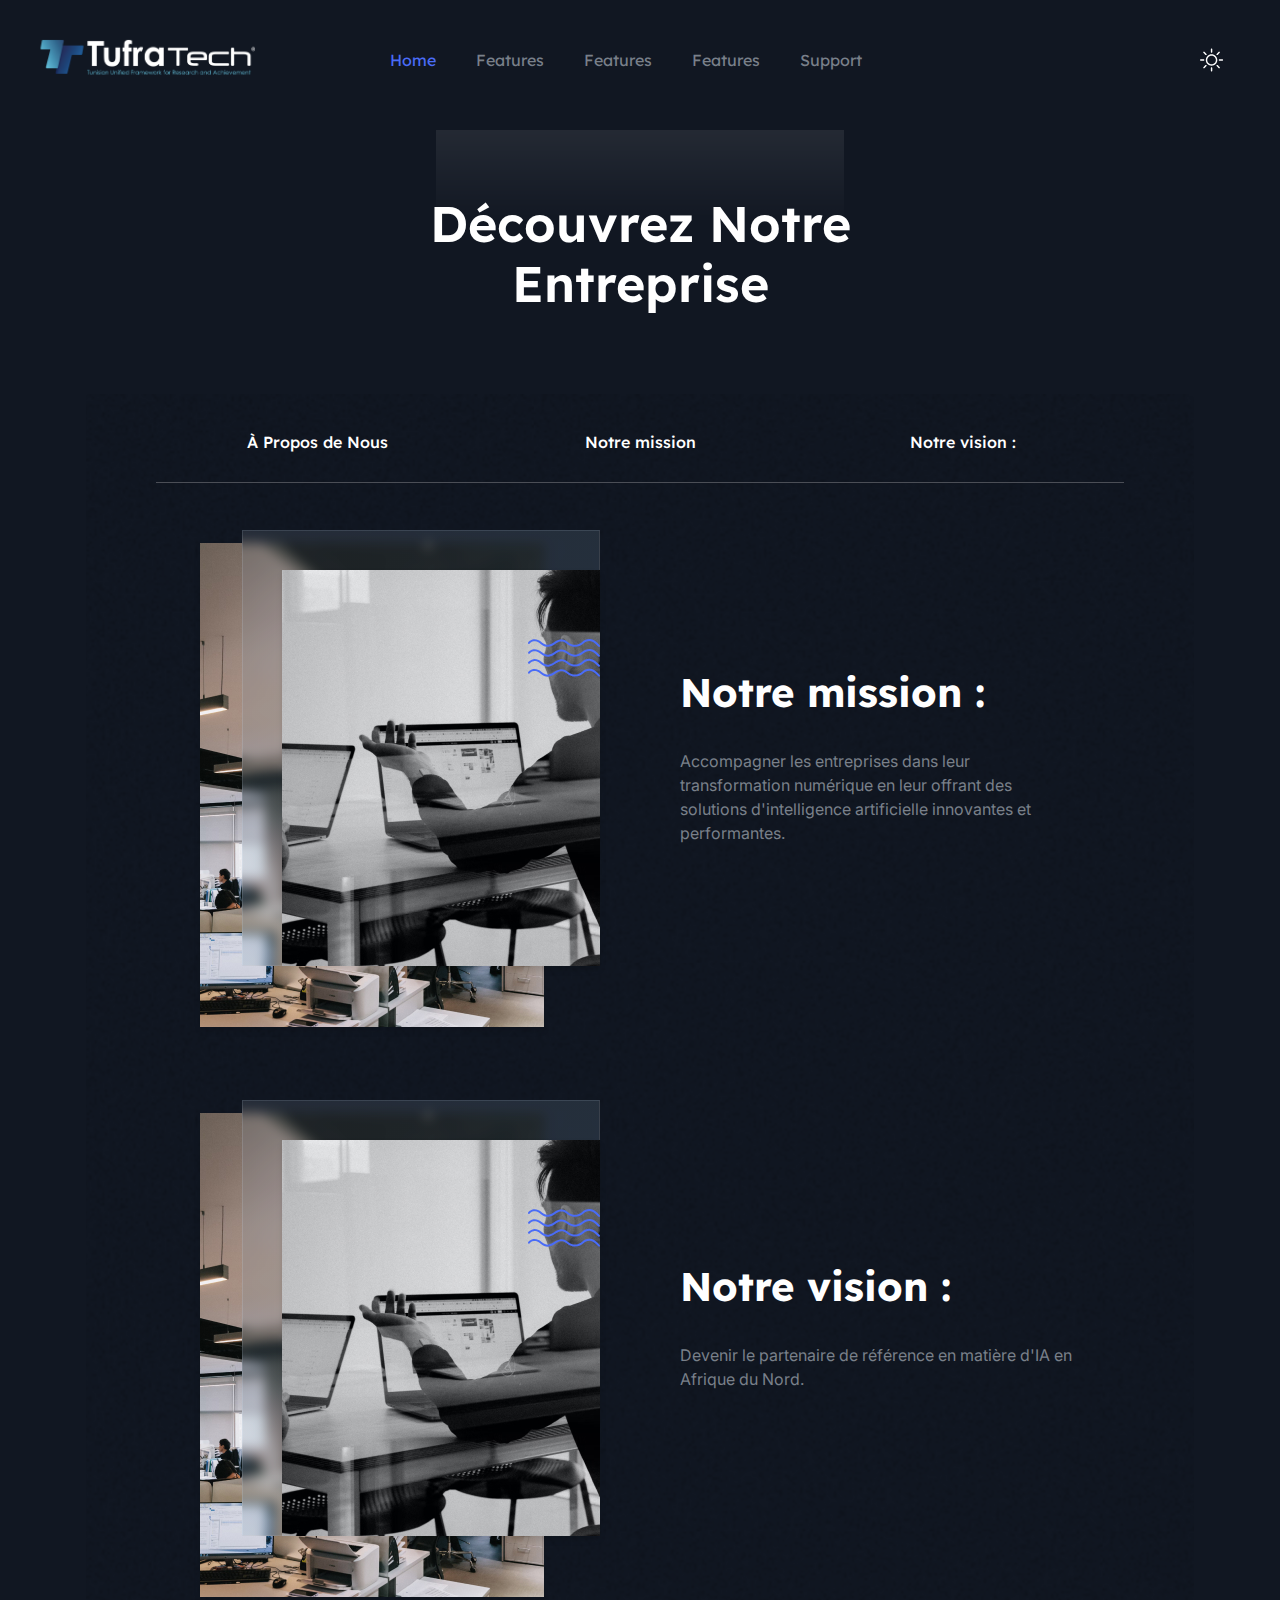
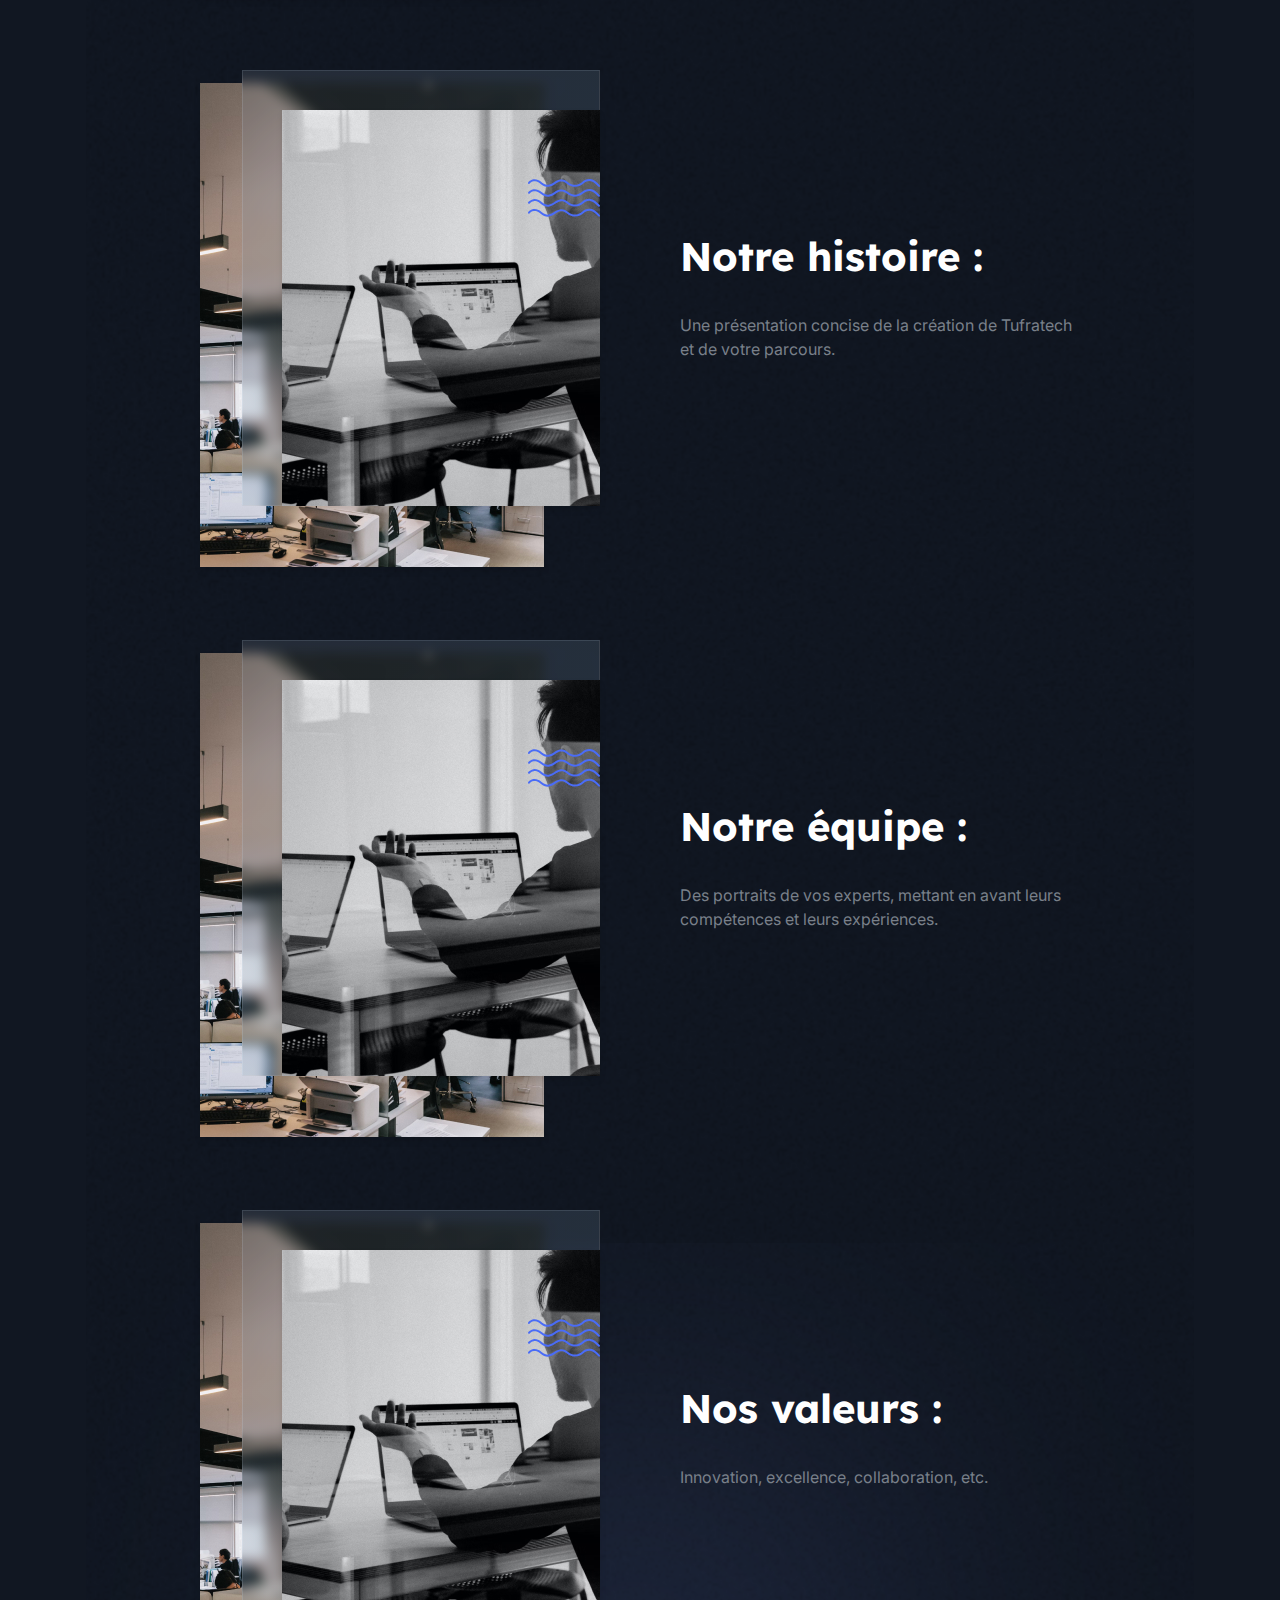
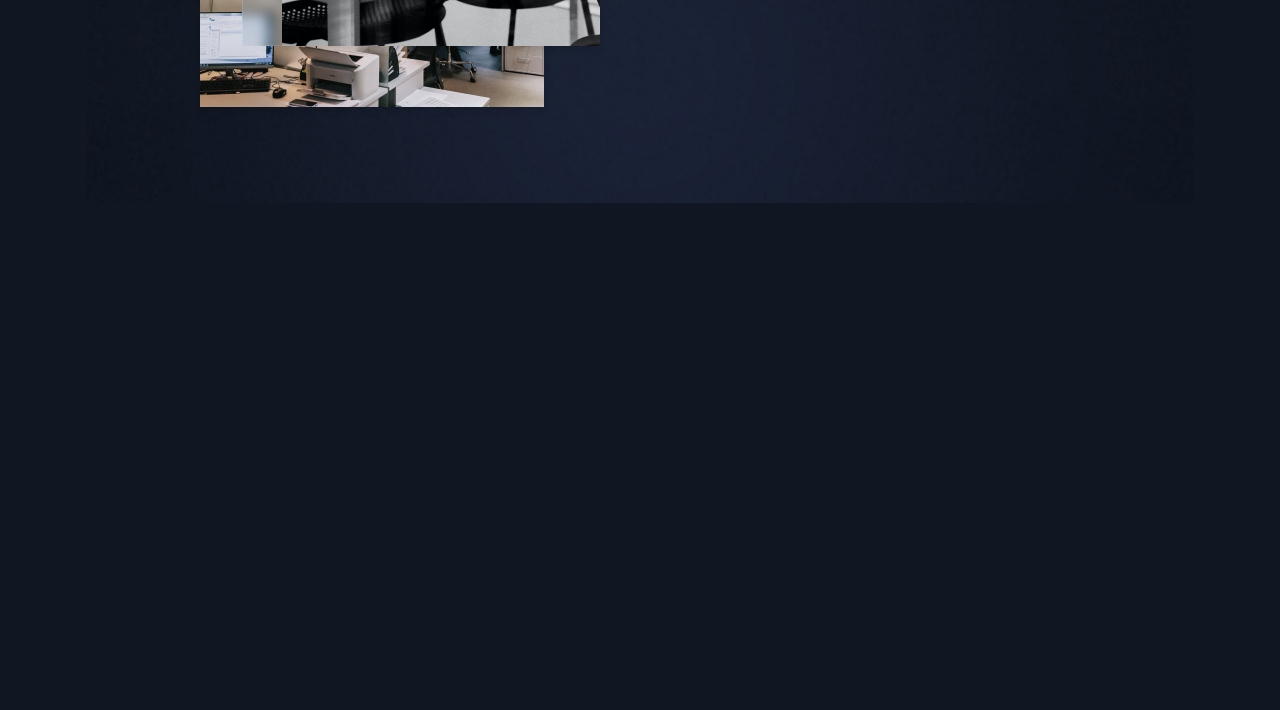
<file: Apropos.html>
<!DOCTYPE html>

<html class="dark" lang="en">
<head>
<meta charset="utf-8"/>
<meta content="IE=edge" http-equiv="X-UA-Compatible"/>
<meta content="width=device-width, initial-scale=1.0" name="viewport"/>
<title>À Propos | Tufra Tech</title>
<link href="favicon.ico" rel="icon"/><link href="style.css" rel="stylesheet"/><meta content="Tufra Tech, GoStartup, Intelligence Artificielle, IA, Business Intelligence, BI, Digitalisation, Digitalisation industrielle, Industrie 4.0, Maintenance prédictive, Développement web mobile, Applications sur mesure, Transformation numérique, OCR, Traitement de documents, Prédiction, Analyse prédictive, Vision par ordinateur, Data visualisation, Tableau de bord personnalisé, Optimisation Stratégique, Solutions d'intelligence artificielle, Innovation, excellence, collaboration, Ui/Ux Design, Blog, Design skills, Coding speed, Free advertising, online business, Entreprise, Support, Newsletter, Company Support, Get in touch, Sign In, Sign Up, Account, Social Media, Email, Afrique du Nord, Sfax, Tunisie, Automatisation des processus, Informatique décisionnelle, Analyse de données, E-commerce, Plateforme SaaS, Applications mobiles, Sites web, Solutions personnalisées, Modules essentiels, Optimisation de la vitesse, Personnalisable, Mises à jour régulières, Maintenance proactive" name="keywords"/><meta content="À Propos | Tufra Tech  Découvrez Notre Entreprise Notre mission : Notre vision : Notre histoire : Notre équipe : Nos valeurs : Company Support Get in touch News" name="description"/></head>
<body class="dark:bg-dark">
<!-- ===== Header Start ===== -->
<header class="header absolute top-0 left-0 w-full">
<div class="flex w-full flex-wrap px-5 lg:flex-nowrap lg:items-center lg:px-5 xl:px-10 2xl:px-20">
<div class="relative z-[99] max-w-[250px] lg:w-full xl:max-w-[350px]">
<a class="inline-block" href="index.html">
<img alt="logo" class="hidden h-[50px] dark:block" src="src/images/logo/logo-dark.svg"/>
<img alt="logo" class="h-[50px] dark:hidden" src="src/images/logo/logo-light.svg"/>
</a>
</div>
<div class="menu-wrapper fixed top-0 left-0 z-50 h-screen w-full justify-center bg-white p-5 dark:bg-dark lg:visible lg:static lg:flex lg:h-auto lg:justify-start lg:bg-transparent lg:p-0 lg:opacity-100 dark:lg:bg-transparent">
<div class="w-full self-center">
<nav>
<ul class="navbar flex flex-col items-center justify-center space-y-5 text-center lg:flex-row lg:justify-start lg:space-x-10 lg:space-y-0">
<li>
<a class="menu-scroll active inline-flex items-center justify-center text-center font-heading text-base text-dark-text hover:text-primary dark:hover:text-white" href="#home">
                    Home
                  </a>
</li>
<li>
<a class="menu-scroll inline-flex items-center justify-center text-center font-heading text-base text-dark-text hover:text-primary dark:hover:text-white" href="#features">
                    Features
                  </a>
</li>
<li>
<a class="menu-scroll inline-flex items-center justify-center text-center font-heading text-base text-dark-text hover:text-primary dark:hover:text-white" href="#features">
                    Features
                  </a>
</li>
<li>
<a class="menu-scroll inline-flex items-center justify-center text-center font-heading text-base text-dark-text hover:text-primary dark:hover:text-white" href="#features">
                    Features
                  </a>
</li>
<!-- <li class="submenu-item group relative">
                  <a
                    href="javascript:void(0)"
                    class="submenu-taggler inline-flex items-center justify-center text-center font-heading text-base text-dark-text hover:text-primary dark:hover:text-white"
                  >
                    Pages

                    <span class="pl-3">
                      <svg
                        width="14"
                        height="8"
                        viewBox="0 0 14 8"
                        class="fill-current"
                      >
                        <path
                          d="M6.54564 5.09128L11.6369 0L13.0913 1.45436L6.54564 8L0 1.45436L1.45436 0L6.54564 5.09128Z"
                        />
                      </svg>
                    </span>
                  </a>
                  <ul
                    class="submenu hidden space-y-5 pt-5 transition duration-300 lg:invisible lg:absolute lg:top-[120%] lg:block lg:w-[350px] lg:rounded lg:border lg:bg-white lg:px-8 lg:pb-5 lg:text-left lg:opacity-0 lg:group-hover:visible lg:group-hover:top-full lg:group-hover:opacity-100 dark:lg:border-transparent dark:lg:bg-[#2C3443]"
                  >
                    <li>
                      <a
                        href="blog-grids.html"
                        class="inline-flex items-center justify-center text-center font-heading text-base text-dark-text hover:text-primary dark:hover:text-white"
                      >
                        Blog Grids
                      </a>
                    </li>
                    <li>
                      <a
                        href="blog-details.html"
                        class="inline-flex items-center justify-center text-center font-heading text-base text-dark-text hover:text-primary dark:hover:text-white"
                      >
                        Blog Details
                      </a>
                    </li>
                    <li>
                      <a
                        href="404.html"
                        class="inline-flex items-center justify-center text-center font-heading text-base text-dark-text hover:text-primary dark:hover:text-white"
                      >
                        404 Error
                      </a>
                    </li>
                    <li>
                      <a
                        href="signin.html"
                        class="inline-flex items-center justify-center text-center font-heading text-base text-dark-text hover:text-primary dark:hover:text-white"
                      >
                        Sign In
                      </a>
                    </li>
                    <li>
                      <a
                        href="signup.html"
                        class="inline-flex items-center justify-center text-center font-heading text-base text-dark-text hover:text-primary dark:hover:text-white"
                      >
                        Sign Up
                      </a>
                    </li>
                  </ul>
                </li> -->
<li>
<a class="menu-scroll inline-flex items-center justify-center text-center font-heading text-base text-dark-text hover:text-primary dark:hover:text-white" href="#support">
                    Support
                  </a>
</li>
</ul>
</nav>
</div>
<!-- <div
            class="absolute bottom-0 left-0 flex w-full items-center justify-between space-x-5 self-end p-5 lg:static lg:w-auto lg:self-center lg:p-0"
          >
            <a
              href="signup.html"
              class="w-full whitespace-nowrap rounded bg-primary py-3 px-6 text-center font-heading text-white hover:bg-opacity-90 lg:w-auto"
            >
              Sign In
            </a>
            <a
              href="signup.html"
              class="w-full whitespace-nowrap rounded bg-[#222C40] py-3 px-6 text-center font-heading text-white hover:bg-opacity-90 lg:w-auto"
            >
              Sign Up
            </a>
          </div> -->
</div>
<div class="absolute top-1/2 right-5 z-50 flex -translate-y-1/2 items-center lg:static lg:translate-y-0">
<label class="bg-gray-2 dark:bg-dark-bg z-40 relative flex h-9 w-9 cursor-pointer items-center justify-center rounded-full text-black dark:text-white md:h-14 md:w-14" for="darkToggler">
<input aria-label="darkToggler" class="sr-only" id="darkToggler" name="darkToggler" type="checkbox"/>
<svg class="h-5 w-5 stroke-current dark:hidden md:h-6 md:w-6" fill="none" viewbox="0 0 23 23">
<path d="M9.55078 1.5C5.80078 1.5 1.30078 5.25 1.30078 11.25C1.30078 17.25 5.80078 21.75 11.8008 21.75C17.8008 21.75 21.5508 17.25 21.5508 13.5C13.3008 18.75 4.30078 9.75 9.55078 1.5Z" stroke-linecap="round" stroke-linejoin="round" stroke-width="2"></path>
</svg>
<svg class="hidden h-5 w-5 dark:block md:h-6 md:w-6" fill="none" viewbox="0 0 25 24" xmlns="http://www.w3.org/2000/svg">
<mask fill="white" id="path-1-inside-1_977:1934">
<path d="M12.0508 16.5C10.8573 16.5 9.71271 16.0259 8.8688 15.182C8.02489 14.3381 7.55078 13.1935 7.55078 12C7.55078 10.8065 8.02489 9.66193 8.8688 8.81802C9.71271 7.97411 10.8573 7.5 12.0508 7.5C13.2443 7.5 14.3888 7.97411 15.2328 8.81802C16.0767 9.66193 16.5508 10.8065 16.5508 12C16.5508 13.1935 16.0767 14.3381 15.2328 15.182C14.3888 16.0259 13.2443 16.5 12.0508 16.5ZM12.0508 18C13.6421 18 15.1682 17.3679 16.2934 16.2426C17.4186 15.1174 18.0508 13.5913 18.0508 12C18.0508 10.4087 17.4186 8.88258 16.2934 7.75736C15.1682 6.63214 13.6421 6 12.0508 6C10.4595 6 8.93336 6.63214 7.80814 7.75736C6.68292 8.88258 6.05078 10.4087 6.05078 12C6.05078 13.5913 6.68292 15.1174 7.80814 16.2426C8.93336 17.3679 10.4595 18 12.0508 18ZM12.0508 0C12.2497 0 12.4405 0.0790176 12.5811 0.21967C12.7218 0.360322 12.8008 0.551088 12.8008 0.75V3.75C12.8008 3.94891 12.7218 4.13968 12.5811 4.28033C12.4405 4.42098 12.2497 4.5 12.0508 4.5C11.8519 4.5 11.6611 4.42098 11.5205 4.28033C11.3798 4.13968 11.3008 3.94891 11.3008 3.75V0.75C11.3008 0.551088 11.3798 0.360322 11.5205 0.21967C11.6611 0.0790176 11.8519 0 12.0508 0V0ZM12.0508 19.5C12.2497 19.5 12.4405 19.579 12.5811 19.7197C12.7218 19.8603 12.8008 20.0511 12.8008 20.25V23.25C12.8008 23.4489 12.7218 23.6397 12.5811 23.7803C12.4405 23.921 12.2497 24 12.0508 24C11.8519 24 11.6611 23.921 11.5205 23.7803C11.3798 23.6397 11.3008 23.4489 11.3008 23.25V20.25C11.3008 20.0511 11.3798 19.8603 11.5205 19.7197C11.6611 19.579 11.8519 19.5 12.0508 19.5ZM24.0508 12C24.0508 12.1989 23.9718 12.3897 23.8311 12.5303C23.6905 12.671 23.4997 12.75 23.3008 12.75H20.3008C20.1019 12.75 19.9111 12.671 19.7705 12.5303C19.6298 12.3897 19.5508 12.1989 19.5508 12C19.5508 11.8011 19.6298 11.6103 19.7705 11.4697C19.9111 11.329 20.1019 11.25 20.3008 11.25H23.3008C23.4997 11.25 23.6905 11.329 23.8311 11.4697C23.9718 11.6103 24.0508 11.8011 24.0508 12ZM4.55078 12C4.55078 12.1989 4.47176 12.3897 4.33111 12.5303C4.19046 12.671 3.99969 12.75 3.80078 12.75H0.800781C0.601869 12.75 0.411103 12.671 0.270451 12.5303C0.129799 12.3897 0.0507813 12.1989 0.0507812 12C0.0507813 11.8011 0.129799 11.6103 0.270451 11.4697C0.411103 11.329 0.601869 11.25 0.800781 11.25H3.80078C3.99969 11.25 4.19046 11.329 4.33111 11.4697C4.47176 11.6103 4.55078 11.8011 4.55078 12ZM20.5363 3.5145C20.6769 3.65515 20.7559 3.84588 20.7559 4.04475C20.7559 4.24362 20.6769 4.43435 20.5363 4.575L18.4153 6.6975C18.3455 6.76713 18.2628 6.82235 18.1717 6.86C18.0806 6.89765 17.983 6.91699 17.8845 6.91692C17.6855 6.91678 17.4947 6.83758 17.354 6.69675C17.2844 6.62702 17.2292 6.54425 17.1915 6.45318C17.1539 6.36211 17.1345 6.26452 17.1346 6.16597C17.1348 5.96695 17.214 5.77613 17.3548 5.6355L19.4758 3.5145C19.6164 3.3739 19.8072 3.29491 20.006 3.29491C20.2049 3.29491 20.3956 3.3739 20.5363 3.5145ZM6.74678 17.304C6.88738 17.4446 6.96637 17.6354 6.96637 17.8342C6.96637 18.0331 6.88738 18.2239 6.74678 18.3645L4.62578 20.4855C4.48433 20.6221 4.29488 20.6977 4.09823 20.696C3.90158 20.6943 3.71347 20.6154 3.57442 20.4764C3.43536 20.3373 3.35648 20.1492 3.35478 19.9526C3.35307 19.7559 3.42866 19.5665 3.56528 19.425L5.68628 17.304C5.82693 17.1634 6.01766 17.0844 6.21653 17.0844C6.4154 17.0844 6.60614 17.1634 6.74678 17.304ZM20.5363 20.4855C20.3956 20.6261 20.2049 20.7051 20.006 20.7051C19.8072 20.7051 19.6164 20.6261 19.4758 20.4855L17.3548 18.3645C17.2182 18.223 17.1426 18.0336 17.1443 17.8369C17.146 17.6403 17.2249 17.4522 17.3639 17.3131C17.503 17.1741 17.6911 17.0952 17.8877 17.0935C18.0844 17.0918 18.2738 17.1674 18.4153 17.304L20.5363 19.425C20.6769 19.5656 20.7559 19.7564 20.7559 19.9552C20.7559 20.1541 20.6769 20.3449 20.5363 20.4855ZM6.74678 6.6975C6.60614 6.8381 6.4154 6.91709 6.21653 6.91709C6.01766 6.91709 5.82693 6.8381 5.68628 6.6975L3.56528 4.575C3.49365 4.50582 3.43651 4.42306 3.39721 4.33155C3.3579 4.24005 3.33721 4.14164 3.33634 4.04205C3.33548 3.94247 3.35445 3.84371 3.39216 3.75153C3.42988 3.65936 3.48557 3.57562 3.55598 3.5052C3.6264 3.43478 3.71014 3.37909 3.80232 3.34138C3.89449 3.30367 3.99325 3.2847 4.09283 3.28556C4.19242 3.28643 4.29083 3.30712 4.38233 3.34642C4.47384 3.38573 4.5566 3.44287 4.62578 3.5145L6.74678 5.6355C6.81663 5.70517 6.87204 5.78793 6.90985 5.87905C6.94766 5.97017 6.96712 6.06785 6.96712 6.1665C6.96712 6.26515 6.94766 6.36283 6.90985 6.45395C6.87204 6.54507 6.81663 6.62783 6.74678 6.6975Z"></path>
</mask>
<path d="M12.0508 16.5C10.8573 16.5 9.71271 16.0259 8.8688 15.182C8.02489 14.3381 7.55078 13.1935 7.55078 12C7.55078 10.8065 8.02489 9.66193 8.8688 8.81802C9.71271 7.97411 10.8573 7.5 12.0508 7.5C13.2443 7.5 14.3888 7.97411 15.2328 8.81802C16.0767 9.66193 16.5508 10.8065 16.5508 12C16.5508 13.1935 16.0767 14.3381 15.2328 15.182C14.3888 16.0259 13.2443 16.5 12.0508 16.5ZM12.0508 18C13.6421 18 15.1682 17.3679 16.2934 16.2426C17.4186 15.1174 18.0508 13.5913 18.0508 12C18.0508 10.4087 17.4186 8.88258 16.2934 7.75736C15.1682 6.63214 13.6421 6 12.0508 6C10.4595 6 8.93336 6.63214 7.80814 7.75736C6.68292 8.88258 6.05078 10.4087 6.05078 12C6.05078 13.5913 6.68292 15.1174 7.80814 16.2426C8.93336 17.3679 10.4595 18 12.0508 18ZM12.0508 0C12.2497 0 12.4405 0.0790176 12.5811 0.21967C12.7218 0.360322 12.8008 0.551088 12.8008 0.75V3.75C12.8008 3.94891 12.7218 4.13968 12.5811 4.28033C12.4405 4.42098 12.2497 4.5 12.0508 4.5C11.8519 4.5 11.6611 4.42098 11.5205 4.28033C11.3798 4.13968 11.3008 3.94891 11.3008 3.75V0.75C11.3008 0.551088 11.3798 0.360322 11.5205 0.21967C11.6611 0.0790176 11.8519 0 12.0508 0V0ZM12.0508 19.5C12.2497 19.5 12.4405 19.579 12.5811 19.7197C12.7218 19.8603 12.8008 20.0511 12.8008 20.25V23.25C12.8008 23.4489 12.7218 23.6397 12.5811 23.7803C12.4405 23.921 12.2497 24 12.0508 24C11.8519 24 11.6611 23.921 11.5205 23.7803C11.3798 23.6397 11.3008 23.4489 11.3008 23.25V20.25C11.3008 20.0511 11.3798 19.8603 11.5205 19.7197C11.6611 19.579 11.8519 19.5 12.0508 19.5ZM24.0508 12C24.0508 12.1989 23.9718 12.3897 23.8311 12.5303C23.6905 12.671 23.4997 12.75 23.3008 12.75H20.3008C20.1019 12.75 19.9111 12.671 19.7705 12.5303C19.6298 12.3897 19.5508 12.1989 19.5508 12C19.5508 11.8011 19.6298 11.6103 19.7705 11.4697C19.9111 11.329 20.1019 11.25 20.3008 11.25H23.3008C23.4997 11.25 23.6905 11.329 23.8311 11.4697C23.9718 11.6103 24.0508 11.8011 24.0508 12ZM4.55078 12C4.55078 12.1989 4.47176 12.3897 4.33111 12.5303C4.19046 12.671 3.99969 12.75 3.80078 12.75H0.800781C0.601869 12.75 0.411103 12.671 0.270451 12.5303C0.129799 12.3897 0.0507813 12.1989 0.0507812 12C0.0507813 11.8011 0.129799 11.6103 0.270451 11.4697C0.411103 11.329 0.601869 11.25 0.800781 11.25H3.80078C3.99969 11.25 4.19046 11.329 4.33111 11.4697C4.47176 11.6103 4.55078 11.8011 4.55078 12ZM20.5363 3.5145C20.6769 3.65515 20.7559 3.84588 20.7559 4.04475C20.7559 4.24362 20.6769 4.43435 20.5363 4.575L18.4153 6.6975C18.3455 6.76713 18.2628 6.82235 18.1717 6.86C18.0806 6.89765 17.983 6.91699 17.8845 6.91692C17.6855 6.91678 17.4947 6.83758 17.354 6.69675C17.2844 6.62702 17.2292 6.54425 17.1915 6.45318C17.1539 6.36211 17.1345 6.26452 17.1346 6.16597C17.1348 5.96695 17.214 5.77613 17.3548 5.6355L19.4758 3.5145C19.6164 3.3739 19.8072 3.29491 20.006 3.29491C20.2049 3.29491 20.3956 3.3739 20.5363 3.5145ZM6.74678 17.304C6.88738 17.4446 6.96637 17.6354 6.96637 17.8342C6.96637 18.0331 6.88738 18.2239 6.74678 18.3645L4.62578 20.4855C4.48433 20.6221 4.29488 20.6977 4.09823 20.696C3.90158 20.6943 3.71347 20.6154 3.57442 20.4764C3.43536 20.3373 3.35648 20.1492 3.35478 19.9526C3.35307 19.7559 3.42866 19.5665 3.56528 19.425L5.68628 17.304C5.82693 17.1634 6.01766 17.0844 6.21653 17.0844C6.4154 17.0844 6.60614 17.1634 6.74678 17.304ZM20.5363 20.4855C20.3956 20.6261 20.2049 20.7051 20.006 20.7051C19.8072 20.7051 19.6164 20.6261 19.4758 20.4855L17.3548 18.3645C17.2182 18.223 17.1426 18.0336 17.1443 17.8369C17.146 17.6403 17.2249 17.4522 17.3639 17.3131C17.503 17.1741 17.6911 17.0952 17.8877 17.0935C18.0844 17.0918 18.2738 17.1674 18.4153 17.304L20.5363 19.425C20.6769 19.5656 20.7559 19.7564 20.7559 19.9552C20.7559 20.1541 20.6769 20.3449 20.5363 20.4855ZM6.74678 6.6975C6.60614 6.8381 6.4154 6.91709 6.21653 6.91709C6.01766 6.91709 5.82693 6.8381 5.68628 6.6975L3.56528 4.575C3.49365 4.50582 3.43651 4.42306 3.39721 4.33155C3.3579 4.24005 3.33721 4.14164 3.33634 4.04205C3.33548 3.94247 3.35445 3.84371 3.39216 3.75153C3.42988 3.65936 3.48557 3.57562 3.55598 3.5052C3.6264 3.43478 3.71014 3.37909 3.80232 3.34138C3.89449 3.30367 3.99325 3.2847 4.09283 3.28556C4.19242 3.28643 4.29083 3.30712 4.38233 3.34642C4.47384 3.38573 4.5566 3.44287 4.62578 3.5145L6.74678 5.6355C6.81663 5.70517 6.87204 5.78793 6.90985 5.87905C6.94766 5.97017 6.96712 6.06785 6.96712 6.1665C6.96712 6.26515 6.94766 6.36283 6.90985 6.45395C6.87204 6.54507 6.81663 6.62783 6.74678 6.6975Z" fill="black" mask="url(#path-1-inside-1_977:1934)" stroke="white" stroke-width="2"></path>
</svg>
</label>
<button class="menu-toggler relative z-50 text-dark dark:text-white lg:hidden">
<svg class="cross hidden fill-current" height="28" viewbox="0 0 28 28" width="28">
<path d="M14.0002 11.8226L21.6228 4.20001L23.8002 6.37745L16.1776 14L23.8002 21.6226L21.6228 23.8L14.0002 16.1774L6.37763 23.8L4.2002 21.6226L11.8228 14L4.2002 6.37745L6.37763 4.20001L14.0002 11.8226Z"></path>
</svg>
<svg class="menu fill-current" height="22" viewbox="0 0 22 22" width="22">
<path d="M2.75 3.66666H19.25V5.49999H2.75V3.66666ZM2.75 10.0833H19.25V11.9167H2.75V10.0833ZM2.75 16.5H19.25V18.3333H2.75V16.5Z"></path>
</svg>
</button>
</div>
</div>
</header>
<!-- ===== Header End ===== -->
<!-- ====== Blog Details Section Start -->
<section class="pt-14 sm:pt-20 lg:pt-[130px]" id="about">
<div class="px-4 xl:container">
<!-- Section Title -->
<div class="wow fadeInUp relative mx-auto mb-12 pt-6 text-center lg:mb-20 lg:pt-16" data-wow-delay=".2s">
<span class="title"> À Propos </span>
<h2 class="mx-auto mb-5 max-w-[570px] font-heading text-3xl font-semibold text-dark dark:text-white sm:text-4xl md:text-[50px] md:leading-[60px]">
            Découvrez Notre Entreprise
          </h2>
<!-- <p class="mx-auto max-w-[570px] text-base text-dark-text">
            Lorem ipsum dolor sit amet, consectetur adipiscing elit. In
            convallis tortor eros. Donec vitae tortor lacus. Phasellus aliquam
            ante in maximus.
          </p> -->
</div>
<div class="wow fadeInUp relative z-10 overflow-hidden rounded px-8 pt-0 pb-8 md:px-[70px] md:pb-[70px] lg:px-[60px] lg:pb-[60px] xl:px-[70px] xl:pb-[70px]" data-wow-delay=".3s">
<div class="absolute top-0 left-0 -z-10 h-full w-full bg-cover bg-center opacity-10 dark:opacity-40 bg-noise-pattern"></div>
<div class="absolute bottom-0 left-1/2 -z-10 -translate-x-1/2">
<svg fill="none" height="560" viewbox="0 0 1174 560" width="1174" xmlns="http://www.w3.org/2000/svg">
<g filter="url(#filter0_f_41_257)" opacity="0.4">
<rect fill="url(#paint0_linear_41_257)" height="328.051" width="272.933" x="450.531" y="279"></rect>
</g>
<defs>
<filter color-interpolation-filters="sRGB" filterunits="userSpaceOnUse" height="1228.05" id="filter0_f_41_257" width="1172.93" x="0.531494" y="-171">
<feflood flood-opacity="0" result="BackgroundImageFix"></feflood>
<feblend in="SourceGraphic" in2="BackgroundImageFix" mode="normal" result="shape"></feblend>
<fegaussianblur result="effect1_foregroundBlur_41_257" stddeviation="225"></fegaussianblur>
</filter>
<lineargradient gradientunits="userSpaceOnUse" id="paint0_linear_41_257" x1="425.16" x2="568.181" y1="343.693" y2="660.639">
<stop stop-color="#ABBCFF"></stop>
<stop offset="0.859375" stop-color="#4A6CF7"></stop>
</lineargradient>
</defs>
</svg>
</div>
<div class="tabButtons flex w-full items-center justify-around">
<button class="w-full border-b px-2 pt-8 pb-6 font-heading text-base font-medium hover:border-primary hover:text-primary dark:border-[#4B4E56] dark:text-white dark:hover:border-primary lg:pt-9 lg:pb-7" onclick="showPanel(0)">
            À Propos de Nous
            </button>
<button class="w-full border-b px-2 pt-8 pb-6 font-heading text-base font-medium hover:border-primary hover:text-primary dark:border-[#4B4E56] dark:text-white dark:hover:border-primary lg:pt-9 lg:pb-7" onclick="showPanel(1)">
            Notre mission
            </button>
<button class="w-full border-b px-2 pt-8 pb-6 font-heading text-base font-medium hover:border-primary hover:text-primary dark:border-[#4B4E56] dark:text-white dark:hover:border-primary lg:pt-9 lg:pb-7" onclick="showPanel(2)">
            Notre vision :
            </button>
</div>
<div class="w-full">
<div class="tabPanel">
<div class="-mx-4 flex flex-wrap items-center pt-[70px]">
<div class="w-full px-4 lg:w-1/2">
<div class="relative z-30 mb-14 h-[490px] max-w-[600px] lg:mb-0">
<div class="absolute left-0 top-0">
<img alt="about-image" src="src/images/about/image-1.jpg"/>
</div>
<div class="absolute right-0 top-1/2 z-10 -translate-y-1/2">
<img alt="about-image" src="src/images/about/image-2.jpg"/>
<div class="absolute -left-5 -top-5 -z-10 h-full w-full border border-primary border-opacity-10 bg-primary bg-opacity-5 backdrop-blur-[6px] dark:border-white dark:border-opacity-10 dark:bg-white dark:bg-opacity-10"></div>
</div>
<div class="absolute right-0 top-24 z-40">
<svg fill="none" height="38" viewbox="0 0 72 38" width="72" xmlns="http://www.w3.org/2000/svg">
<path clip-rule="evenodd" d="M62.0035 2.04985C59.6808 1.76671 57.4524 2.70929 55.1508 4.68209C51.3631 7.92863 44.7908 9.54366 38.8668 4.69678C36.329 2.6204 34.117 2.29213 32.2894 2.59672C30.3972 2.91209 28.8057 3.92088 27.5547 4.75487C25.5734 6.07577 23.3915 7.46379 20.8786 7.78953C18.2847 8.12577 15.515 7.32034 12.3598 4.69105C9.71804 2.48955 7.45748 2.0661 5.72104 2.33325C3.94436 2.6066 2.56003 3.6273 1.76341 4.56877C1.40666 4.99037 0.775686 5.04295 0.354079 4.68621C-0.0675277 4.32946 -0.120109 3.69849 0.236635 3.27688C1.27334 2.05168 3.0643 0.71846 5.41692 0.356509C7.80979 -0.0116349 10.6326 0.648246 13.6402 3.1546C16.485 5.52529 18.7154 6.05321 20.6215 5.80612C22.6086 5.54854 24.4266 4.43657 26.4453 3.09078L27 3.92282L26.4453 3.09078C27.6943 2.25809 29.6028 1.0169 31.9606 0.623935C34.383 0.220203 37.1711 0.725274 40.1333 3.14886C45.1548 7.25733 50.6369 5.9169 53.8492 3.16356C56.3795 0.994798 59.1512 -0.312658 62.2455 0.0645503C65.3089 0.43799 68.4333 2.43425 71.7557 6.26783C72.1174 6.68518 72.0723 7.31674 71.655 7.67845C71.2376 8.04015 70.606 7.99504 70.2443 7.57769C67.0668 3.91125 64.3571 2.33677 62.0035 2.04985Z" fill="#4A6CF7" fill-rule="evenodd"></path>
<path clip-rule="evenodd" d="M62.0035 11.9727C59.6808 11.6896 57.4524 12.6321 55.1508 14.6049C51.3631 17.8515 44.7908 19.4665 38.8668 14.6196C36.329 12.5433 34.117 12.215 32.2894 12.5196C30.3972 12.8349 28.8057 13.8437 27.5547 14.6777C25.5734 15.9986 23.3915 17.3866 20.8786 17.7124C18.2847 18.0486 15.515 17.2432 12.3598 14.6139C9.71804 12.4124 7.45748 11.989 5.72104 12.2561C3.94436 12.5294 2.56003 13.5501 1.76341 14.4916C1.40666 14.9132 0.775686 14.9658 0.354079 14.6091C-0.0675277 14.2523 -0.120109 13.6213 0.236635 13.1997C1.27334 11.9745 3.0643 10.6413 5.41692 10.2794C7.80979 9.91122 10.6326 10.5711 13.6402 13.0775C16.485 15.4481 18.7154 15.9761 20.6215 15.729C22.6086 15.4714 24.4266 14.3594 26.4453 13.0136L27 13.8457L26.4453 13.0136C27.6943 12.1809 29.6028 10.9397 31.9606 10.5468C34.383 10.1431 37.1711 10.6481 40.1333 13.0717C45.1548 17.1802 50.6369 15.8397 53.8492 13.0864C56.3795 10.9176 59.1512 9.61019 62.2455 9.9874C65.3089 10.3608 68.4333 12.3571 71.7557 16.1907C72.1174 16.608 72.0723 17.2396 71.655 17.6013C71.2376 17.963 70.606 17.9179 70.2443 17.5005C67.0668 13.8341 64.3571 12.2596 62.0035 11.9727Z" fill="#4A6CF7" fill-rule="evenodd"></path>
<path clip-rule="evenodd" d="M62.0035 21.8953C59.6808 21.6122 57.4524 22.5548 55.1508 24.5275C51.3631 27.7741 44.7908 29.3891 38.8668 24.5422C36.329 22.4659 34.117 22.1376 32.2894 22.4422C30.3972 22.7575 28.8057 23.7663 27.5547 24.6003C25.5734 25.9212 23.3915 27.3093 20.8786 27.635C18.2847 27.9712 15.515 27.1658 12.3598 24.5365C9.71804 22.335 7.45748 21.9116 5.72104 22.1787C3.94436 22.4521 2.56003 23.4728 1.76341 24.4142C1.40666 24.8358 0.775686 24.8884 0.354079 24.5317C-0.0675277 24.1749 -0.120109 23.5439 0.236635 23.1223C1.27334 21.8971 3.0643 20.5639 5.41692 20.202C7.80979 19.8338 10.6326 20.4937 13.6402 23.0001C16.485 25.3707 18.7154 25.8987 20.6215 25.6516C22.6086 25.394 24.4266 24.282 26.4453 22.9362L27 23.7683L26.4453 22.9362C27.6943 22.1035 29.6028 20.8624 31.9606 20.4694C34.383 20.0657 37.1711 20.5707 40.1333 22.9943C45.1548 27.1028 50.6369 25.7624 53.8492 23.009C56.3795 20.8403 59.1512 19.5328 62.2455 19.91C65.3089 20.2834 68.4333 22.2797 71.7557 26.1133C72.1174 26.5306 72.0723 27.1622 71.655 27.5239C71.2376 27.8856 70.606 27.8405 70.2443 27.4231C67.0668 23.7567 64.3571 22.1822 62.0035 21.8953Z" fill="#4A6CF7" fill-rule="evenodd"></path>
<path clip-rule="evenodd" d="M62.0035 31.8182C59.6808 31.535 57.4524 32.4776 55.1508 34.4504C51.3631 37.6969 44.7908 39.312 38.8668 34.4651C36.329 32.3887 34.117 32.0604 32.2894 32.365C30.3972 32.6804 28.8057 33.6892 27.5547 34.5232C25.5734 35.8441 23.3915 37.2321 20.8786 37.5578C18.2847 37.8941 15.515 37.0887 12.3598 34.4594C9.71804 32.2579 7.45748 31.8344 5.72104 32.1016C3.94436 32.3749 2.56003 33.3956 1.76341 34.3371C1.40666 34.7587 0.775686 34.8113 0.354079 34.4545C-0.0675277 34.0978 -0.120109 33.4668 0.236635 33.0452C1.27334 31.82 3.0643 30.4868 5.41692 30.1248C7.80979 29.7567 10.6326 30.4166 13.6402 32.9229C16.485 35.2936 18.7154 35.8215 20.6215 35.5744C22.6086 35.3169 24.4266 34.2049 26.4453 32.8591L27 33.6911L26.4453 32.8591C27.6943 32.0264 29.6028 30.7852 31.9606 30.3922C34.383 29.9885 37.1711 30.4936 40.1333 32.9172C45.1548 37.0256 50.6369 35.6852 53.8492 32.9319C56.3795 30.7631 59.1512 29.4557 62.2455 29.8329C65.3089 30.2063 68.4333 32.2026 71.7557 36.0361C72.1174 36.4535 72.0723 37.085 71.655 37.4468C71.2376 37.8085 70.606 37.7634 70.2443 37.346C67.0668 33.6796 64.3571 32.1051 62.0035 31.8182Z" fill="#4A6CF7" fill-rule="evenodd"></path>
</svg>
</div>
</div>
</div>
<div class="w-full px-4 lg:w-1/2">
<div class="max-w-[565px] lg:ml-auto">
<h2 class="mb-8 font-heading text-2xl font-bold text-dark dark:text-white sm:text-[40px] sm:leading-[50px]">
                    Notre mission :
                    </h2>
<p class="mb-6 text-base text-dark-text">
                      Accompagner les entreprises dans leur transformation numérique en 
                      leur offrant des solutions d'intelligence artificielle innovantes et performantes.
                    </p>
</div>
</div>
</div>
</div>
<div class="tabPanel">
<div class="-mx-4 flex flex-wrap items-center pt-[70px]">
<div class="w-full px-4 lg:w-1/2">
<div class="relative z-30 mb-14 h-[490px] max-w-[600px] lg:mb-0">
<div class="absolute left-0 top-0">
<img alt="about-image" src="src/images/about/image-1.jpg"/>
</div>
<div class="absolute right-0 top-1/2 z-10 -translate-y-1/2">
<img alt="about-image" src="src/images/about/image-2.jpg"/>
<div class="absolute -left-5 -top-5 -z-10 h-full w-full border border-primary border-opacity-10 bg-primary bg-opacity-5 backdrop-blur-[6px] dark:border-white dark:border-opacity-10 dark:bg-white dark:bg-opacity-10"></div>
</div>
<div class="absolute right-0 top-24 z-40">
<svg fill="none" height="38" viewbox="0 0 72 38" width="72" xmlns="http://www.w3.org/2000/svg">
<path clip-rule="evenodd" d="M62.0035 2.04985C59.6808 1.76671 57.4524 2.70929 55.1508 4.68209C51.3631 7.92863 44.7908 9.54366 38.8668 4.69678C36.329 2.6204 34.117 2.29213 32.2894 2.59672C30.3972 2.91209 28.8057 3.92088 27.5547 4.75487C25.5734 6.07577 23.3915 7.46379 20.8786 7.78953C18.2847 8.12577 15.515 7.32034 12.3598 4.69105C9.71804 2.48955 7.45748 2.0661 5.72104 2.33325C3.94436 2.6066 2.56003 3.6273 1.76341 4.56877C1.40666 4.99037 0.775686 5.04295 0.354079 4.68621C-0.0675277 4.32946 -0.120109 3.69849 0.236635 3.27688C1.27334 2.05168 3.0643 0.71846 5.41692 0.356509C7.80979 -0.0116349 10.6326 0.648246 13.6402 3.1546C16.485 5.52529 18.7154 6.05321 20.6215 5.80612C22.6086 5.54854 24.4266 4.43657 26.4453 3.09078L27 3.92282L26.4453 3.09078C27.6943 2.25809 29.6028 1.0169 31.9606 0.623935C34.383 0.220203 37.1711 0.725274 40.1333 3.14886C45.1548 7.25733 50.6369 5.9169 53.8492 3.16356C56.3795 0.994798 59.1512 -0.312658 62.2455 0.0645503C65.3089 0.43799 68.4333 2.43425 71.7557 6.26783C72.1174 6.68518 72.0723 7.31674 71.655 7.67845C71.2376 8.04015 70.606 7.99504 70.2443 7.57769C67.0668 3.91125 64.3571 2.33677 62.0035 2.04985Z" fill="#4A6CF7" fill-rule="evenodd"></path>
<path clip-rule="evenodd" d="M62.0035 11.9727C59.6808 11.6896 57.4524 12.6321 55.1508 14.6049C51.3631 17.8515 44.7908 19.4665 38.8668 14.6196C36.329 12.5433 34.117 12.215 32.2894 12.5196C30.3972 12.8349 28.8057 13.8437 27.5547 14.6777C25.5734 15.9986 23.3915 17.3866 20.8786 17.7124C18.2847 18.0486 15.515 17.2432 12.3598 14.6139C9.71804 12.4124 7.45748 11.989 5.72104 12.2561C3.94436 12.5294 2.56003 13.5501 1.76341 14.4916C1.40666 14.9132 0.775686 14.9658 0.354079 14.6091C-0.0675277 14.2523 -0.120109 13.6213 0.236635 13.1997C1.27334 11.9745 3.0643 10.6413 5.41692 10.2794C7.80979 9.91122 10.6326 10.5711 13.6402 13.0775C16.485 15.4481 18.7154 15.9761 20.6215 15.729C22.6086 15.4714 24.4266 14.3594 26.4453 13.0136L27 13.8457L26.4453 13.0136C27.6943 12.1809 29.6028 10.9397 31.9606 10.5468C34.383 10.1431 37.1711 10.6481 40.1333 13.0717C45.1548 17.1802 50.6369 15.8397 53.8492 13.0864C56.3795 10.9176 59.1512 9.61019 62.2455 9.9874C65.3089 10.3608 68.4333 12.3571 71.7557 16.1907C72.1174 16.608 72.0723 17.2396 71.655 17.6013C71.2376 17.963 70.606 17.9179 70.2443 17.5005C67.0668 13.8341 64.3571 12.2596 62.0035 11.9727Z" fill="#4A6CF7" fill-rule="evenodd"></path>
<path clip-rule="evenodd" d="M62.0035 21.8953C59.6808 21.6122 57.4524 22.5548 55.1508 24.5275C51.3631 27.7741 44.7908 29.3891 38.8668 24.5422C36.329 22.4659 34.117 22.1376 32.2894 22.4422C30.3972 22.7575 28.8057 23.7663 27.5547 24.6003C25.5734 25.9212 23.3915 27.3093 20.8786 27.635C18.2847 27.9712 15.515 27.1658 12.3598 24.5365C9.71804 22.335 7.45748 21.9116 5.72104 22.1787C3.94436 22.4521 2.56003 23.4728 1.76341 24.4142C1.40666 24.8358 0.775686 24.8884 0.354079 24.5317C-0.0675277 24.1749 -0.120109 23.5439 0.236635 23.1223C1.27334 21.8971 3.0643 20.5639 5.41692 20.202C7.80979 19.8338 10.6326 20.4937 13.6402 23.0001C16.485 25.3707 18.7154 25.8987 20.6215 25.6516C22.6086 25.394 24.4266 24.282 26.4453 22.9362L27 23.7683L26.4453 22.9362C27.6943 22.1035 29.6028 20.8624 31.9606 20.4694C34.383 20.0657 37.1711 20.5707 40.1333 22.9943C45.1548 27.1028 50.6369 25.7624 53.8492 23.009C56.3795 20.8403 59.1512 19.5328 62.2455 19.91C65.3089 20.2834 68.4333 22.2797 71.7557 26.1133C72.1174 26.5306 72.0723 27.1622 71.655 27.5239C71.2376 27.8856 70.606 27.8405 70.2443 27.4231C67.0668 23.7567 64.3571 22.1822 62.0035 21.8953Z" fill="#4A6CF7" fill-rule="evenodd"></path>
<path clip-rule="evenodd" d="M62.0035 31.8182C59.6808 31.535 57.4524 32.4776 55.1508 34.4504C51.3631 37.6969 44.7908 39.312 38.8668 34.4651C36.329 32.3887 34.117 32.0604 32.2894 32.365C30.3972 32.6804 28.8057 33.6892 27.5547 34.5232C25.5734 35.8441 23.3915 37.2321 20.8786 37.5578C18.2847 37.8941 15.515 37.0887 12.3598 34.4594C9.71804 32.2579 7.45748 31.8344 5.72104 32.1016C3.94436 32.3749 2.56003 33.3956 1.76341 34.3371C1.40666 34.7587 0.775686 34.8113 0.354079 34.4545C-0.0675277 34.0978 -0.120109 33.4668 0.236635 33.0452C1.27334 31.82 3.0643 30.4868 5.41692 30.1248C7.80979 29.7567 10.6326 30.4166 13.6402 32.9229C16.485 35.2936 18.7154 35.8215 20.6215 35.5744C22.6086 35.3169 24.4266 34.2049 26.4453 32.8591L27 33.6911L26.4453 32.8591C27.6943 32.0264 29.6028 30.7852 31.9606 30.3922C34.383 29.9885 37.1711 30.4936 40.1333 32.9172C45.1548 37.0256 50.6369 35.6852 53.8492 32.9319C56.3795 30.7631 59.1512 29.4557 62.2455 29.8329C65.3089 30.2063 68.4333 32.2026 71.7557 36.0361C72.1174 36.4535 72.0723 37.085 71.655 37.4468C71.2376 37.8085 70.606 37.7634 70.2443 37.346C67.0668 33.6796 64.3571 32.1051 62.0035 31.8182Z" fill="#4A6CF7" fill-rule="evenodd"></path>
</svg>
</div>
</div>
</div>
<div class="w-full px-4 lg:w-1/2">
<div class="max-w-[565px] lg:ml-auto">
<h2 class="mb-8 font-heading text-2xl font-bold text-dark dark:text-white sm:text-[40px] sm:leading-[50px]">
                    Notre vision :
                    </h2>
<p class="mb-6 text-base text-dark-text">
                      Devenir le partenaire de référence en matière d'IA en Afrique du 
                      Nord.
                    </p>
</div>
</div>
</div>
</div>
<div class="tabPanel">
<div class="-mx-4 flex flex-wrap items-center pt-[70px]">
<div class="w-full px-4 lg:w-1/2">
<div class="relative z-30 mb-14 h-[490px] max-w-[600px] lg:mb-0">
<div class="absolute left-0 top-0">
<img alt="about-image" src="src/images/about/image-1.jpg"/>
</div>
<div class="absolute right-0 top-1/2 z-10 -translate-y-1/2">
<img alt="about-image" src="src/images/about/image-2.jpg"/>
<div class="absolute -left-5 -top-5 -z-10 h-full w-full border border-primary border-opacity-10 bg-primary bg-opacity-5 backdrop-blur-[6px] dark:border-white dark:border-opacity-10 dark:bg-white dark:bg-opacity-10"></div>
</div>
<div class="absolute right-0 top-24 z-40">
<svg fill="none" height="38" viewbox="0 0 72 38" width="72" xmlns="http://www.w3.org/2000/svg">
<path clip-rule="evenodd" d="M62.0035 2.04985C59.6808 1.76671 57.4524 2.70929 55.1508 4.68209C51.3631 7.92863 44.7908 9.54366 38.8668 4.69678C36.329 2.6204 34.117 2.29213 32.2894 2.59672C30.3972 2.91209 28.8057 3.92088 27.5547 4.75487C25.5734 6.07577 23.3915 7.46379 20.8786 7.78953C18.2847 8.12577 15.515 7.32034 12.3598 4.69105C9.71804 2.48955 7.45748 2.0661 5.72104 2.33325C3.94436 2.6066 2.56003 3.6273 1.76341 4.56877C1.40666 4.99037 0.775686 5.04295 0.354079 4.68621C-0.0675277 4.32946 -0.120109 3.69849 0.236635 3.27688C1.27334 2.05168 3.0643 0.71846 5.41692 0.356509C7.80979 -0.0116349 10.6326 0.648246 13.6402 3.1546C16.485 5.52529 18.7154 6.05321 20.6215 5.80612C22.6086 5.54854 24.4266 4.43657 26.4453 3.09078L27 3.92282L26.4453 3.09078C27.6943 2.25809 29.6028 1.0169 31.9606 0.623935C34.383 0.220203 37.1711 0.725274 40.1333 3.14886C45.1548 7.25733 50.6369 5.9169 53.8492 3.16356C56.3795 0.994798 59.1512 -0.312658 62.2455 0.0645503C65.3089 0.43799 68.4333 2.43425 71.7557 6.26783C72.1174 6.68518 72.0723 7.31674 71.655 7.67845C71.2376 8.04015 70.606 7.99504 70.2443 7.57769C67.0668 3.91125 64.3571 2.33677 62.0035 2.04985Z" fill="#4A6CF7" fill-rule="evenodd"></path>
<path clip-rule="evenodd" d="M62.0035 11.9727C59.6808 11.6896 57.4524 12.6321 55.1508 14.6049C51.3631 17.8515 44.7908 19.4665 38.8668 14.6196C36.329 12.5433 34.117 12.215 32.2894 12.5196C30.3972 12.8349 28.8057 13.8437 27.5547 14.6777C25.5734 15.9986 23.3915 17.3866 20.8786 17.7124C18.2847 18.0486 15.515 17.2432 12.3598 14.6139C9.71804 12.4124 7.45748 11.989 5.72104 12.2561C3.94436 12.5294 2.56003 13.5501 1.76341 14.4916C1.40666 14.9132 0.775686 14.9658 0.354079 14.6091C-0.0675277 14.2523 -0.120109 13.6213 0.236635 13.1997C1.27334 11.9745 3.0643 10.6413 5.41692 10.2794C7.80979 9.91122 10.6326 10.5711 13.6402 13.0775C16.485 15.4481 18.7154 15.9761 20.6215 15.729C22.6086 15.4714 24.4266 14.3594 26.4453 13.0136L27 13.8457L26.4453 13.0136C27.6943 12.1809 29.6028 10.9397 31.9606 10.5468C34.383 10.1431 37.1711 10.6481 40.1333 13.0717C45.1548 17.1802 50.6369 15.8397 53.8492 13.0864C56.3795 10.9176 59.1512 9.61019 62.2455 9.9874C65.3089 10.3608 68.4333 12.3571 71.7557 16.1907C72.1174 16.608 72.0723 17.2396 71.655 17.6013C71.2376 17.963 70.606 17.9179 70.2443 17.5005C67.0668 13.8341 64.3571 12.2596 62.0035 11.9727Z" fill="#4A6CF7" fill-rule="evenodd"></path>
<path clip-rule="evenodd" d="M62.0035 21.8953C59.6808 21.6122 57.4524 22.5548 55.1508 24.5275C51.3631 27.7741 44.7908 29.3891 38.8668 24.5422C36.329 22.4659 34.117 22.1376 32.2894 22.4422C30.3972 22.7575 28.8057 23.7663 27.5547 24.6003C25.5734 25.9212 23.3915 27.3093 20.8786 27.635C18.2847 27.9712 15.515 27.1658 12.3598 24.5365C9.71804 22.335 7.45748 21.9116 5.72104 22.1787C3.94436 22.4521 2.56003 23.4728 1.76341 24.4142C1.40666 24.8358 0.775686 24.8884 0.354079 24.5317C-0.0675277 24.1749 -0.120109 23.5439 0.236635 23.1223C1.27334 21.8971 3.0643 20.5639 5.41692 20.202C7.80979 19.8338 10.6326 20.4937 13.6402 23.0001C16.485 25.3707 18.7154 25.8987 20.6215 25.6516C22.6086 25.394 24.4266 24.282 26.4453 22.9362L27 23.7683L26.4453 22.9362C27.6943 22.1035 29.6028 20.8624 31.9606 20.4694C34.383 20.0657 37.1711 20.5707 40.1333 22.9943C45.1548 27.1028 50.6369 25.7624 53.8492 23.009C56.3795 20.8403 59.1512 19.5328 62.2455 19.91C65.3089 20.2834 68.4333 22.2797 71.7557 26.1133C72.1174 26.5306 72.0723 27.1622 71.655 27.5239C71.2376 27.8856 70.606 27.8405 70.2443 27.4231C67.0668 23.7567 64.3571 22.1822 62.0035 21.8953Z" fill="#4A6CF7" fill-rule="evenodd"></path>
<path clip-rule="evenodd" d="M62.0035 31.8182C59.6808 31.535 57.4524 32.4776 55.1508 34.4504C51.3631 37.6969 44.7908 39.312 38.8668 34.4651C36.329 32.3887 34.117 32.0604 32.2894 32.365C30.3972 32.6804 28.8057 33.6892 27.5547 34.5232C25.5734 35.8441 23.3915 37.2321 20.8786 37.5578C18.2847 37.8941 15.515 37.0887 12.3598 34.4594C9.71804 32.2579 7.45748 31.8344 5.72104 32.1016C3.94436 32.3749 2.56003 33.3956 1.76341 34.3371C1.40666 34.7587 0.775686 34.8113 0.354079 34.4545C-0.0675277 34.0978 -0.120109 33.4668 0.236635 33.0452C1.27334 31.82 3.0643 30.4868 5.41692 30.1248C7.80979 29.7567 10.6326 30.4166 13.6402 32.9229C16.485 35.2936 18.7154 35.8215 20.6215 35.5744C22.6086 35.3169 24.4266 34.2049 26.4453 32.8591L27 33.6911L26.4453 32.8591C27.6943 32.0264 29.6028 30.7852 31.9606 30.3922C34.383 29.9885 37.1711 30.4936 40.1333 32.9172C45.1548 37.0256 50.6369 35.6852 53.8492 32.9319C56.3795 30.7631 59.1512 29.4557 62.2455 29.8329C65.3089 30.2063 68.4333 32.2026 71.7557 36.0361C72.1174 36.4535 72.0723 37.085 71.655 37.4468C71.2376 37.8085 70.606 37.7634 70.2443 37.346C67.0668 33.6796 64.3571 32.1051 62.0035 31.8182Z" fill="#4A6CF7" fill-rule="evenodd"></path>
</svg>
</div>
</div>
</div>
<div class="w-full px-4 lg:w-1/2">
<div class="max-w-[565px] lg:ml-auto">
<h2 class="mb-8 font-heading text-2xl font-bold text-dark dark:text-white sm:text-[40px] sm:leading-[50px]">
                    Notre histoire :
                    </h2>
<p class="mb-6 text-base text-dark-text">
                      Une présentation concise de la création de Tufratech et de votre 
                      parcours. 
                    </p>
</div>
</div>
</div>
</div>
<div class="tabPanel">
<div class="-mx-4 flex flex-wrap items-center pt-[70px]">
<div class="w-full px-4 lg:w-1/2">
<div class="relative z-30 mb-14 h-[490px] max-w-[600px] lg:mb-0">
<div class="absolute left-0 top-0">
<img alt="about-image" src="src/images/about/image-1.jpg"/>
</div>
<div class="absolute right-0 top-1/2 z-10 -translate-y-1/2">
<img alt="about-image" src="src/images/about/image-2.jpg"/>
<div class="absolute -left-5 -top-5 -z-10 h-full w-full border border-primary border-opacity-10 bg-primary bg-opacity-5 backdrop-blur-[6px] dark:border-white dark:border-opacity-10 dark:bg-white dark:bg-opacity-10"></div>
</div>
<div class="absolute right-0 top-24 z-40">
<svg fill="none" height="38" viewbox="0 0 72 38" width="72" xmlns="http://www.w3.org/2000/svg">
<path clip-rule="evenodd" d="M62.0035 2.04985C59.6808 1.76671 57.4524 2.70929 55.1508 4.68209C51.3631 7.92863 44.7908 9.54366 38.8668 4.69678C36.329 2.6204 34.117 2.29213 32.2894 2.59672C30.3972 2.91209 28.8057 3.92088 27.5547 4.75487C25.5734 6.07577 23.3915 7.46379 20.8786 7.78953C18.2847 8.12577 15.515 7.32034 12.3598 4.69105C9.71804 2.48955 7.45748 2.0661 5.72104 2.33325C3.94436 2.6066 2.56003 3.6273 1.76341 4.56877C1.40666 4.99037 0.775686 5.04295 0.354079 4.68621C-0.0675277 4.32946 -0.120109 3.69849 0.236635 3.27688C1.27334 2.05168 3.0643 0.71846 5.41692 0.356509C7.80979 -0.0116349 10.6326 0.648246 13.6402 3.1546C16.485 5.52529 18.7154 6.05321 20.6215 5.80612C22.6086 5.54854 24.4266 4.43657 26.4453 3.09078L27 3.92282L26.4453 3.09078C27.6943 2.25809 29.6028 1.0169 31.9606 0.623935C34.383 0.220203 37.1711 0.725274 40.1333 3.14886C45.1548 7.25733 50.6369 5.9169 53.8492 3.16356C56.3795 0.994798 59.1512 -0.312658 62.2455 0.0645503C65.3089 0.43799 68.4333 2.43425 71.7557 6.26783C72.1174 6.68518 72.0723 7.31674 71.655 7.67845C71.2376 8.04015 70.606 7.99504 70.2443 7.57769C67.0668 3.91125 64.3571 2.33677 62.0035 2.04985Z" fill="#4A6CF7" fill-rule="evenodd"></path>
<path clip-rule="evenodd" d="M62.0035 11.9727C59.6808 11.6896 57.4524 12.6321 55.1508 14.6049C51.3631 17.8515 44.7908 19.4665 38.8668 14.6196C36.329 12.5433 34.117 12.215 32.2894 12.5196C30.3972 12.8349 28.8057 13.8437 27.5547 14.6777C25.5734 15.9986 23.3915 17.3866 20.8786 17.7124C18.2847 18.0486 15.515 17.2432 12.3598 14.6139C9.71804 12.4124 7.45748 11.989 5.72104 12.2561C3.94436 12.5294 2.56003 13.5501 1.76341 14.4916C1.40666 14.9132 0.775686 14.9658 0.354079 14.6091C-0.0675277 14.2523 -0.120109 13.6213 0.236635 13.1997C1.27334 11.9745 3.0643 10.6413 5.41692 10.2794C7.80979 9.91122 10.6326 10.5711 13.6402 13.0775C16.485 15.4481 18.7154 15.9761 20.6215 15.729C22.6086 15.4714 24.4266 14.3594 26.4453 13.0136L27 13.8457L26.4453 13.0136C27.6943 12.1809 29.6028 10.9397 31.9606 10.5468C34.383 10.1431 37.1711 10.6481 40.1333 13.0717C45.1548 17.1802 50.6369 15.8397 53.8492 13.0864C56.3795 10.9176 59.1512 9.61019 62.2455 9.9874C65.3089 10.3608 68.4333 12.3571 71.7557 16.1907C72.1174 16.608 72.0723 17.2396 71.655 17.6013C71.2376 17.963 70.606 17.9179 70.2443 17.5005C67.0668 13.8341 64.3571 12.2596 62.0035 11.9727Z" fill="#4A6CF7" fill-rule="evenodd"></path>
<path clip-rule="evenodd" d="M62.0035 21.8953C59.6808 21.6122 57.4524 22.5548 55.1508 24.5275C51.3631 27.7741 44.7908 29.3891 38.8668 24.5422C36.329 22.4659 34.117 22.1376 32.2894 22.4422C30.3972 22.7575 28.8057 23.7663 27.5547 24.6003C25.5734 25.9212 23.3915 27.3093 20.8786 27.635C18.2847 27.9712 15.515 27.1658 12.3598 24.5365C9.71804 22.335 7.45748 21.9116 5.72104 22.1787C3.94436 22.4521 2.56003 23.4728 1.76341 24.4142C1.40666 24.8358 0.775686 24.8884 0.354079 24.5317C-0.0675277 24.1749 -0.120109 23.5439 0.236635 23.1223C1.27334 21.8971 3.0643 20.5639 5.41692 20.202C7.80979 19.8338 10.6326 20.4937 13.6402 23.0001C16.485 25.3707 18.7154 25.8987 20.6215 25.6516C22.6086 25.394 24.4266 24.282 26.4453 22.9362L27 23.7683L26.4453 22.9362C27.6943 22.1035 29.6028 20.8624 31.9606 20.4694C34.383 20.0657 37.1711 20.5707 40.1333 22.9943C45.1548 27.1028 50.6369 25.7624 53.8492 23.009C56.3795 20.8403 59.1512 19.5328 62.2455 19.91C65.3089 20.2834 68.4333 22.2797 71.7557 26.1133C72.1174 26.5306 72.0723 27.1622 71.655 27.5239C71.2376 27.8856 70.606 27.8405 70.2443 27.4231C67.0668 23.7567 64.3571 22.1822 62.0035 21.8953Z" fill="#4A6CF7" fill-rule="evenodd"></path>
<path clip-rule="evenodd" d="M62.0035 31.8182C59.6808 31.535 57.4524 32.4776 55.1508 34.4504C51.3631 37.6969 44.7908 39.312 38.8668 34.4651C36.329 32.3887 34.117 32.0604 32.2894 32.365C30.3972 32.6804 28.8057 33.6892 27.5547 34.5232C25.5734 35.8441 23.3915 37.2321 20.8786 37.5578C18.2847 37.8941 15.515 37.0887 12.3598 34.4594C9.71804 32.2579 7.45748 31.8344 5.72104 32.1016C3.94436 32.3749 2.56003 33.3956 1.76341 34.3371C1.40666 34.7587 0.775686 34.8113 0.354079 34.4545C-0.0675277 34.0978 -0.120109 33.4668 0.236635 33.0452C1.27334 31.82 3.0643 30.4868 5.41692 30.1248C7.80979 29.7567 10.6326 30.4166 13.6402 32.9229C16.485 35.2936 18.7154 35.8215 20.6215 35.5744C22.6086 35.3169 24.4266 34.2049 26.4453 32.8591L27 33.6911L26.4453 32.8591C27.6943 32.0264 29.6028 30.7852 31.9606 30.3922C34.383 29.9885 37.1711 30.4936 40.1333 32.9172C45.1548 37.0256 50.6369 35.6852 53.8492 32.9319C56.3795 30.7631 59.1512 29.4557 62.2455 29.8329C65.3089 30.2063 68.4333 32.2026 71.7557 36.0361C72.1174 36.4535 72.0723 37.085 71.655 37.4468C71.2376 37.8085 70.606 37.7634 70.2443 37.346C67.0668 33.6796 64.3571 32.1051 62.0035 31.8182Z" fill="#4A6CF7" fill-rule="evenodd"></path>
</svg>
</div>
</div>
</div>
<div class="w-full px-4 lg:w-1/2">
<div class="max-w-[565px] lg:ml-auto">
<h2 class="mb-8 font-heading text-2xl font-bold text-dark dark:text-white sm:text-[40px] sm:leading-[50px]">
                    Notre équipe :
                    </h2>
<p class="mb-6 text-base text-dark-text">
                      Des portraits de vos experts, mettant en avant leurs compétences et 
                      leurs expériences.
                    </p>
</div>
</div>
</div>
</div>
<div class="tabPanel">
<div class="-mx-4 flex flex-wrap items-center pt-[70px]">
<div class="w-full px-4 lg:w-1/2">
<div class="relative z-30 mb-14 h-[490px] max-w-[600px] lg:mb-0">
<div class="absolute left-0 top-0">
<img alt="about-image" src="src/images/about/image-1.jpg"/>
</div>
<div class="absolute right-0 top-1/2 z-10 -translate-y-1/2">
<img alt="about-image" src="src/images/about/image-2.jpg"/>
<div class="absolute -left-5 -top-5 -z-10 h-full w-full border border-primary border-opacity-10 bg-primary bg-opacity-5 backdrop-blur-[6px] dark:border-white dark:border-opacity-10 dark:bg-white dark:bg-opacity-10"></div>
</div>
<div class="absolute right-0 top-24 z-40">
<svg fill="none" height="38" viewbox="0 0 72 38" width="72" xmlns="http://www.w3.org/2000/svg">
<path clip-rule="evenodd" d="M62.0035 2.04985C59.6808 1.76671 57.4524 2.70929 55.1508 4.68209C51.3631 7.92863 44.7908 9.54366 38.8668 4.69678C36.329 2.6204 34.117 2.29213 32.2894 2.59672C30.3972 2.91209 28.8057 3.92088 27.5547 4.75487C25.5734 6.07577 23.3915 7.46379 20.8786 7.78953C18.2847 8.12577 15.515 7.32034 12.3598 4.69105C9.71804 2.48955 7.45748 2.0661 5.72104 2.33325C3.94436 2.6066 2.56003 3.6273 1.76341 4.56877C1.40666 4.99037 0.775686 5.04295 0.354079 4.68621C-0.0675277 4.32946 -0.120109 3.69849 0.236635 3.27688C1.27334 2.05168 3.0643 0.71846 5.41692 0.356509C7.80979 -0.0116349 10.6326 0.648246 13.6402 3.1546C16.485 5.52529 18.7154 6.05321 20.6215 5.80612C22.6086 5.54854 24.4266 4.43657 26.4453 3.09078L27 3.92282L26.4453 3.09078C27.6943 2.25809 29.6028 1.0169 31.9606 0.623935C34.383 0.220203 37.1711 0.725274 40.1333 3.14886C45.1548 7.25733 50.6369 5.9169 53.8492 3.16356C56.3795 0.994798 59.1512 -0.312658 62.2455 0.0645503C65.3089 0.43799 68.4333 2.43425 71.7557 6.26783C72.1174 6.68518 72.0723 7.31674 71.655 7.67845C71.2376 8.04015 70.606 7.99504 70.2443 7.57769C67.0668 3.91125 64.3571 2.33677 62.0035 2.04985Z" fill="#4A6CF7" fill-rule="evenodd"></path>
<path clip-rule="evenodd" d="M62.0035 11.9727C59.6808 11.6896 57.4524 12.6321 55.1508 14.6049C51.3631 17.8515 44.7908 19.4665 38.8668 14.6196C36.329 12.5433 34.117 12.215 32.2894 12.5196C30.3972 12.8349 28.8057 13.8437 27.5547 14.6777C25.5734 15.9986 23.3915 17.3866 20.8786 17.7124C18.2847 18.0486 15.515 17.2432 12.3598 14.6139C9.71804 12.4124 7.45748 11.989 5.72104 12.2561C3.94436 12.5294 2.56003 13.5501 1.76341 14.4916C1.40666 14.9132 0.775686 14.9658 0.354079 14.6091C-0.0675277 14.2523 -0.120109 13.6213 0.236635 13.1997C1.27334 11.9745 3.0643 10.6413 5.41692 10.2794C7.80979 9.91122 10.6326 10.5711 13.6402 13.0775C16.485 15.4481 18.7154 15.9761 20.6215 15.729C22.6086 15.4714 24.4266 14.3594 26.4453 13.0136L27 13.8457L26.4453 13.0136C27.6943 12.1809 29.6028 10.9397 31.9606 10.5468C34.383 10.1431 37.1711 10.6481 40.1333 13.0717C45.1548 17.1802 50.6369 15.8397 53.8492 13.0864C56.3795 10.9176 59.1512 9.61019 62.2455 9.9874C65.3089 10.3608 68.4333 12.3571 71.7557 16.1907C72.1174 16.608 72.0723 17.2396 71.655 17.6013C71.2376 17.963 70.606 17.9179 70.2443 17.5005C67.0668 13.8341 64.3571 12.2596 62.0035 11.9727Z" fill="#4A6CF7" fill-rule="evenodd"></path>
<path clip-rule="evenodd" d="M62.0035 21.8953C59.6808 21.6122 57.4524 22.5548 55.1508 24.5275C51.3631 27.7741 44.7908 29.3891 38.8668 24.5422C36.329 22.4659 34.117 22.1376 32.2894 22.4422C30.3972 22.7575 28.8057 23.7663 27.5547 24.6003C25.5734 25.9212 23.3915 27.3093 20.8786 27.635C18.2847 27.9712 15.515 27.1658 12.3598 24.5365C9.71804 22.335 7.45748 21.9116 5.72104 22.1787C3.94436 22.4521 2.56003 23.4728 1.76341 24.4142C1.40666 24.8358 0.775686 24.8884 0.354079 24.5317C-0.0675277 24.1749 -0.120109 23.5439 0.236635 23.1223C1.27334 21.8971 3.0643 20.5639 5.41692 20.202C7.80979 19.8338 10.6326 20.4937 13.6402 23.0001C16.485 25.3707 18.7154 25.8987 20.6215 25.6516C22.6086 25.394 24.4266 24.282 26.4453 22.9362L27 23.7683L26.4453 22.9362C27.6943 22.1035 29.6028 20.8624 31.9606 20.4694C34.383 20.0657 37.1711 20.5707 40.1333 22.9943C45.1548 27.1028 50.6369 25.7624 53.8492 23.009C56.3795 20.8403 59.1512 19.5328 62.2455 19.91C65.3089 20.2834 68.4333 22.2797 71.7557 26.1133C72.1174 26.5306 72.0723 27.1622 71.655 27.5239C71.2376 27.8856 70.606 27.8405 70.2443 27.4231C67.0668 23.7567 64.3571 22.1822 62.0035 21.8953Z" fill="#4A6CF7" fill-rule="evenodd"></path>
<path clip-rule="evenodd" d="M62.0035 31.8182C59.6808 31.535 57.4524 32.4776 55.1508 34.4504C51.3631 37.6969 44.7908 39.312 38.8668 34.4651C36.329 32.3887 34.117 32.0604 32.2894 32.365C30.3972 32.6804 28.8057 33.6892 27.5547 34.5232C25.5734 35.8441 23.3915 37.2321 20.8786 37.5578C18.2847 37.8941 15.515 37.0887 12.3598 34.4594C9.71804 32.2579 7.45748 31.8344 5.72104 32.1016C3.94436 32.3749 2.56003 33.3956 1.76341 34.3371C1.40666 34.7587 0.775686 34.8113 0.354079 34.4545C-0.0675277 34.0978 -0.120109 33.4668 0.236635 33.0452C1.27334 31.82 3.0643 30.4868 5.41692 30.1248C7.80979 29.7567 10.6326 30.4166 13.6402 32.9229C16.485 35.2936 18.7154 35.8215 20.6215 35.5744C22.6086 35.3169 24.4266 34.2049 26.4453 32.8591L27 33.6911L26.4453 32.8591C27.6943 32.0264 29.6028 30.7852 31.9606 30.3922C34.383 29.9885 37.1711 30.4936 40.1333 32.9172C45.1548 37.0256 50.6369 35.6852 53.8492 32.9319C56.3795 30.7631 59.1512 29.4557 62.2455 29.8329C65.3089 30.2063 68.4333 32.2026 71.7557 36.0361C72.1174 36.4535 72.0723 37.085 71.655 37.4468C71.2376 37.8085 70.606 37.7634 70.2443 37.346C67.0668 33.6796 64.3571 32.1051 62.0035 31.8182Z" fill="#4A6CF7" fill-rule="evenodd"></path>
</svg>
</div>
</div>
</div>
<div class="w-full px-4 lg:w-1/2">
<div class="max-w-[565px] lg:ml-auto">
<h2 class="mb-8 font-heading text-2xl font-bold text-dark dark:text-white sm:text-[40px] sm:leading-[50px]">
                    Nos valeurs :
                    </h2>
<p class="mb-6 text-base text-dark-text">
                      Innovation, excellence, collaboration, etc.
                    </p>
</div>
</div>
</div>
</div>
</div>
</div>
</div>
</section>
<!-- ====== Blog Details Section End -->
<!-- ===== Footer Start ===== -->
<footer class="wow fadeInUp pt-14 sm:pt-20 lg:pt-[130px]" data-wow-delay=".2s">
<div class="px-4 xl:container">
<div class="-mx-4 flex flex-wrap">
<div class="w-full px-4 sm:w-1/2 md:w-5/12 lg:w-3/12 xl:w-3/12">
<div class="mb-20 max-w-[330px]">
<a class="mb-6 inline-block" href="index.html">
<img alt="logo" class="hidden h-[50px] dark:block" src="src/images/logo/logo-dark.svg"/>
<img alt="logo" class="h-[50px] dark:hidden" src="src/images/logo/logo-light.svg"/>
</a>
<p class="mb-10 text-base text-dark-text">
                Lorem ipsum dolor sit amet, consectetur adipiscing elit.
              </p>
<div class="flex items-center space-x-5">
<a aria-label="social-link" class="text-dark-text hover:text-primary dark:hover:text-white" href="javascript:void(0)" name="social-link">
<svg class="fill-current" height="24" viewbox="0 0 24 24" width="24">
<path d="M14 13.5H16.5L17.5 9.5H14V7.5C14 6.47 14 5.5 16 5.5H17.5V2.14C17.174 2.097 15.943 2 14.643 2C11.928 2 10 3.657 10 6.7V9.5H7V13.5H10V22H14V13.5Z"></path>
</svg>
</a>
<a aria-label="social-link" class="text-dark-text hover:text-primary dark:hover:text-white" href="javascript:void(0)" name="social-link">
<svg class="fill-current" height="24" viewbox="0 0 24 24" width="24">
<path d="M22.1621 5.65593C21.3986 5.99362 20.589 6.2154 19.7601 6.31393C20.6338 5.79136 21.2878 4.96894 21.6001 3.99993C20.7801 4.48793 19.8811 4.82993 18.9441 5.01493C18.3147 4.34151 17.4804 3.89489 16.571 3.74451C15.6616 3.59413 14.728 3.74842 13.9153 4.18338C13.1026 4.61834 12.4564 5.30961 12.0772 6.14972C11.6979 6.98983 11.6068 7.93171 11.8181 8.82893C10.1552 8.74558 8.52838 8.31345 7.04334 7.56059C5.55829 6.80773 4.24818 5.75098 3.19805 4.45893C2.82634 5.09738 2.63101 5.82315 2.63205 6.56193C2.63205 8.01193 3.37005 9.29293 4.49205 10.0429C3.82806 10.022 3.17868 9.84271 2.59805 9.51993V9.57193C2.59825 10.5376 2.93242 11.4735 3.5439 12.221C4.15538 12.9684 5.00653 13.4814 5.95305 13.6729C5.33667 13.84 4.69036 13.8646 4.06305 13.7449C4.32992 14.5762 4.85006 15.3031 5.55064 15.824C6.25123 16.345 7.09718 16.6337 7.97005 16.6499C7.10253 17.3313 6.10923 17.8349 5.04693 18.1321C3.98464 18.4293 2.87418 18.5142 1.77905 18.3819C3.69075 19.6114 5.91615 20.2641 8.18905 20.2619C15.8821 20.2619 20.0891 13.8889 20.0891 8.36193C20.0891 8.18193 20.0841 7.99993 20.0761 7.82193C20.8949 7.2301 21.6017 6.49695 22.1631 5.65693L22.1621 5.65593Z"></path>
</svg>
</a>
<a aria-label="social-link" class="text-dark-text hover:text-primary dark:hover:text-white" href="javascript:void(0)" name="social-link">
<svg class="fill-current" height="24" viewbox="0 0 24 24" width="24">
<path d="M6.93994 5.00002C6.93968 5.53046 6.72871 6.03906 6.35345 6.41394C5.97819 6.78883 5.46938 6.99929 4.93894 6.99902C4.40851 6.99876 3.89991 6.78779 3.52502 6.41253C3.15014 6.03727 2.93968 5.52846 2.93994 4.99802C2.94021 4.46759 3.15117 3.95899 3.52644 3.5841C3.9017 3.20922 4.41051 2.99876 4.94094 2.99902C5.47137 2.99929 5.97998 3.21026 6.35486 3.58552C6.72975 3.96078 6.94021 4.46959 6.93994 5.00002ZM6.99994 8.48002H2.99994V21H6.99994V8.48002ZM13.3199 8.48002H9.33994V21H13.2799V14.43C13.2799 10.77 18.0499 10.43 18.0499 14.43V21H21.9999V13.07C21.9999 6.90002 14.9399 7.13002 13.2799 10.16L13.3199 8.48002Z"></path>
</svg>
</a>
<a aria-label="social-link" class="text-dark-text hover:text-primary dark:hover:text-white" href="javascript:void(0)" name="social-link">
<svg class="fill-current" height="24" viewbox="0 0 24 24" width="24">
<path d="M7.443 5.34961C8.082 5.34961 8.673 5.39961 9.213 5.54761C9.70302 5.63765 10.1708 5.82244 10.59 6.09161C10.984 6.33861 11.279 6.68561 11.475 7.13061C11.672 7.57561 11.77 8.12061 11.77 8.71361C11.77 9.40661 11.623 9.99961 11.279 10.4446C10.984 10.8906 10.492 11.2856 9.902 11.5826C10.738 11.8306 11.377 12.2756 11.77 12.8686C12.164 13.4626 12.41 14.2046 12.41 15.0456C12.41 15.7386 12.262 16.3316 12.016 16.8266C11.77 17.3216 11.377 17.7666 10.934 18.0636C10.4528 18.382 9.92084 18.616 9.361 18.7556C8.771 18.9046 8.181 19.0036 7.591 19.0036H1V5.34961H7.443ZM7.049 10.8896C7.59 10.8896 8.033 10.7416 8.377 10.4946C8.721 10.2476 8.869 9.80161 8.869 9.25761C8.869 8.96061 8.819 8.66361 8.721 8.46661C8.623 8.26861 8.475 8.11961 8.279 7.97161C8.082 7.87261 7.885 7.77361 7.639 7.72461C7.393 7.67461 7.148 7.67461 6.852 7.67461H4V10.8906H7.05L7.049 10.8896ZM7.197 16.7276C7.492 16.7276 7.787 16.6776 8.033 16.6286C8.28138 16.5814 8.51628 16.48 8.721 16.3316C8.92139 16.1868 9.08903 16.0015 9.213 15.7876C9.311 15.5406 9.41 15.2436 9.41 14.8976C9.41 14.2046 9.213 13.7096 8.82 13.3636C8.426 13.0666 7.885 12.9186 7.246 12.9186H4V16.7286H7.197V16.7276ZM16.689 16.6776C17.082 17.0736 17.672 17.2716 18.459 17.2716C19 17.2716 19.492 17.1236 19.885 16.8766C20.279 16.5796 20.525 16.2826 20.623 15.9856H23.033C22.639 17.1726 22.049 18.0136 21.263 18.5576C20.475 19.0526 19.541 19.3496 18.41 19.3496C17.6864 19.3518 16.9688 19.2175 16.295 18.9536C15.6887 18.7262 15.148 18.3524 14.721 17.8656C14.2643 17.4102 13.9267 16.8494 13.738 16.2326C13.492 15.5896 13.393 14.8976 13.393 14.1056C13.393 13.3636 13.492 12.6716 13.738 12.0276C13.9745 11.4077 14.3245 10.8373 14.77 10.3456C15.213 9.90061 15.754 9.50561 16.344 9.25761C17.0007 8.99367 17.7022 8.8592 18.41 8.86161C19.246 8.86161 19.984 9.01061 20.623 9.35661C21.263 9.70261 21.754 10.0986 22.148 10.6926C22.5499 11.2631 22.8494 11.8993 23.033 12.5726C23.131 13.2646 23.18 13.9576 23.131 14.7486H16C16 15.5406 16.295 16.2826 16.689 16.6786V16.6776ZM19.787 11.4836C19.443 11.1376 18.902 10.9396 18.262 10.9396C17.82 10.9396 17.475 11.0386 17.18 11.1866C16.885 11.3356 16.689 11.5336 16.492 11.7316C16.311 11.9229 16.1912 12.1638 16.148 12.4236C16.098 12.6716 16.049 12.8686 16.049 13.0666H20.475C20.377 12.3246 20.131 11.8306 19.787 11.4836ZM15.459 6.28961H20.967V7.62561H15.46V6.28961H15.459Z"></path>
</svg>
</a>
</div>
</div>
</div>
<div class="w-1/2 px-4 md:w-3/12 lg:w-3/12 xl:w-2/12">
<div class="mb-20">
<h3 class="mb-9 font-heading text-2xl font-medium text-dark dark:text-white">
                Company
              </h3>
<ul class="space-y-4">
<li>
<a class="font-heading text-base text-dark-text hover:text-primary dark:hover:text-white" href="javascript:void(0)">
                    Home
                  </a>
</li>
<li>
<a class="font-heading text-base text-dark-text hover:text-primary dark:hover:text-white" href="javascript:void(0)">
                    Product
                  </a>
</li>
<li>
<a class="font-heading text-base text-dark-text hover:text-primary dark:hover:text-white" href="javascript:void(0)">
                    Careers
                    <span class="ml-4 rounded bg-primary py-1 px-2 font-heading text-xs text-white">
                      Hiring
                    </span>
</a>
</li>
<li>
<a class="font-heading text-base text-dark-text hover:text-primary dark:hover:text-white" href="javascript:void(0)">
                    Pricing
                  </a>
</li>
</ul>
</div>
</div>
<div class="w-1/2 px-4 md:w-3/12 lg:w-3/12 xl:w-2/12">
<div class="mb-20">
<h3 class="mb-9 font-heading text-2xl font-medium text-dark dark:text-white">
                Support
              </h3>
<ul class="space-y-4">
<li>
<a class="font-heading text-base text-dark-text hover:text-primary dark:hover:text-white" href="javascript:void(0)">
                    Company
                  </a>
</li>
<li>
<a class="font-heading text-base text-dark-text hover:text-primary dark:hover:text-white" href="javascript:void(0)">
                    Press media
                  </a>
</li>
<li>
<a class="font-heading text-base text-dark-text hover:text-primary dark:hover:text-white" href="javascript:void(0)">
                    Our Blog
                  </a>
</li>
<li>
<a class="font-heading text-base text-dark-text hover:text-primary dark:hover:text-white" href="javascript:void(0)">
                    Contact Us
                  </a>
</li>
</ul>
</div>
</div>
<div class="w-full px-4 sm:w-1/2 md:w-5/12 lg:w-3/12 xl:w-2/12">
<div class="mb-20">
<h3 class="mb-9 font-heading text-2xl font-medium text-dark dark:text-white">
                Get in touch
              </h3>
<div class="space-y-7">
<div>
<p class="font-heading text-base text-dark-text">
                    Toll Free Customer Care
                  </p>
<a class="font-heading text-base text-dark hover:text-primary dark:text-white dark:hover:text-primary" href="tel:+(1) 123 456 7890">
                    +(1) 123 456 7890
                  </a>
</div>
<div>
<p class="font-heading text-base text-dark-text">
                    Need live support?
                  </p>
<a class="font-heading text-base text-dark hover:text-primary dark:text-white dark:hover:text-primary" href="mailto:support@domain.com">
                    support@domain.com
                  </a>
</div>
</div>
</div>
</div>
<div class="w-full px-4 sm:w-1/2 md:w-5/12 lg:w-5/12 xl:w-3/12">
<div class="mb-20">
<h3 class="mb-9 font-heading text-2xl font-medium text-dark dark:text-white">
                Newsletter
              </h3>
<p class="mb-6 font-heading text-base text-dark-text">
                Subscribe to receive future updates
              </p>
<form class="relative">
<input class="pladeholder-opacity-40 w-full rounded border py-3 pl-5 pr-12 text-base text-dark-text outline-none focus:border-primary dark:border-transparent dark:bg-[#2C3443]" id="email" name="email" placeholder="Email address" type="email"/>
<button class="absolute right-0 top-0 flex h-full w-12 items-center justify-center border-l text-dark-text dark:border-[#1F2633]">
<svg class="fill-current" height="20" viewbox="0 0 20 20" width="20">
<path d="M3.1175 1.17367L18.5025 9.63533C18.5678 9.6713 18.6223 9.72414 18.6602 9.78834C18.6982 9.85255 18.7182 9.92576 18.7182 10.0003C18.7182 10.0749 18.6982 10.1481 18.6602 10.2123C18.6223 10.2765 18.5678 10.3294 18.5025 10.3653L3.1175 18.827C3.05406 18.8619 2.98262 18.8797 2.91023 18.8785C2.83783 18.8774 2.76698 18.8575 2.70465 18.8206C2.64232 18.7838 2.59066 18.7313 2.55478 18.6684C2.51889 18.6056 2.50001 18.5344 2.5 18.462V1.53867C2.50001 1.46626 2.51889 1.39511 2.55478 1.33222C2.59066 1.26934 2.64232 1.21689 2.70465 1.18005C2.76698 1.1432 2.83783 1.12324 2.91023 1.12212C2.98262 1.121 3.05406 1.13877 3.1175 1.17367ZM4.16667 10.8337V16.3478L15.7083 10.0003L4.16667 3.65283V9.167H8.33333V10.8337H4.16667Z"></path>
</svg>
</button>
</form>
</div>
</div>
</div>
<div class="dark:border-[#2E333D] md:border-t">
<div class="-mx-4 flex flex-wrap py-5 md:py-7">
<div class="w-full px-4 md:w-1/2 lg:w-2/3">
<div class="mb-5 flex items-center justify-center space-x-5 border-b pb-5 dark:border-[#2E333D] md:mb-0 md:justify-start md:border-0 md:pb-0">
<a class="font-heading text-base text-dark-text hover:text-primary" href="javascript:void(0)">
                  English
                </a>
<a class="font-heading text-base text-dark-text hover:text-primary" href="javascript:void(0)">
                  Privacy Policy
                </a>
<a class="font-heading text-base text-dark-text hover:text-primary" href="javascript:void(0)">
                  Support
                </a>
</div>
</div>
<div class="w-full px-4 md:w-1/2 lg:w-1/3">
<div>
<p class="text-center font-heading text-base text-dark-text lg:text-right">
                  © 2025 Startup. All rights reserved
                </p>
</div>
</div>
</div>
</div>
</div>
</footer>
<!-- ===== Footer End  ===== -->
<!-- ====== Back To Top Start ===== -->
<a class="hover:shadow-signUp back-to-top fixed bottom-8 right-8 left-auto z-[999] hidden h-10 w-10 items-center justify-center rounded-sm bg-primary text-white shadow-md transition" href="javascript:void(0)">
<span class="mt-[6px] h-3 w-3 rotate-45 border-t border-l border-white"></span>
</a>
<!-- ====== Back To Top End ===== -->
<script defer="" src="bundle.js"></script><div style="display:none;">Tufra Tech GoStartup Intelligence Artificielle IA Business Intelligence BI Digitalisation industrielle Industrie 4.0 Maintenance prédictive Développement web mobile Applications sur mesure Transformation numérique OCR Traitement de documents Prédiction Analyse prédictive Vision par ordinateur Data visualisation Tableau de bord personnalisé Optimisation Stratégique Design UI/UX Design Blog Articles Free advertising Coding Company Support Newsletter Contactez-nous Sfax Tunisie Solutions sur mesure Automatisation des processus Informatique décisionnelle Analyse de données Innovation Croissance E-commerce Plateforme SaaS Applications mobiles Afrique du Nord Framework Unifié Tunisien pour la Recherche et l'Innovation Sign In Sign Up Account Social Media Email</div></body>
</html>
</file>
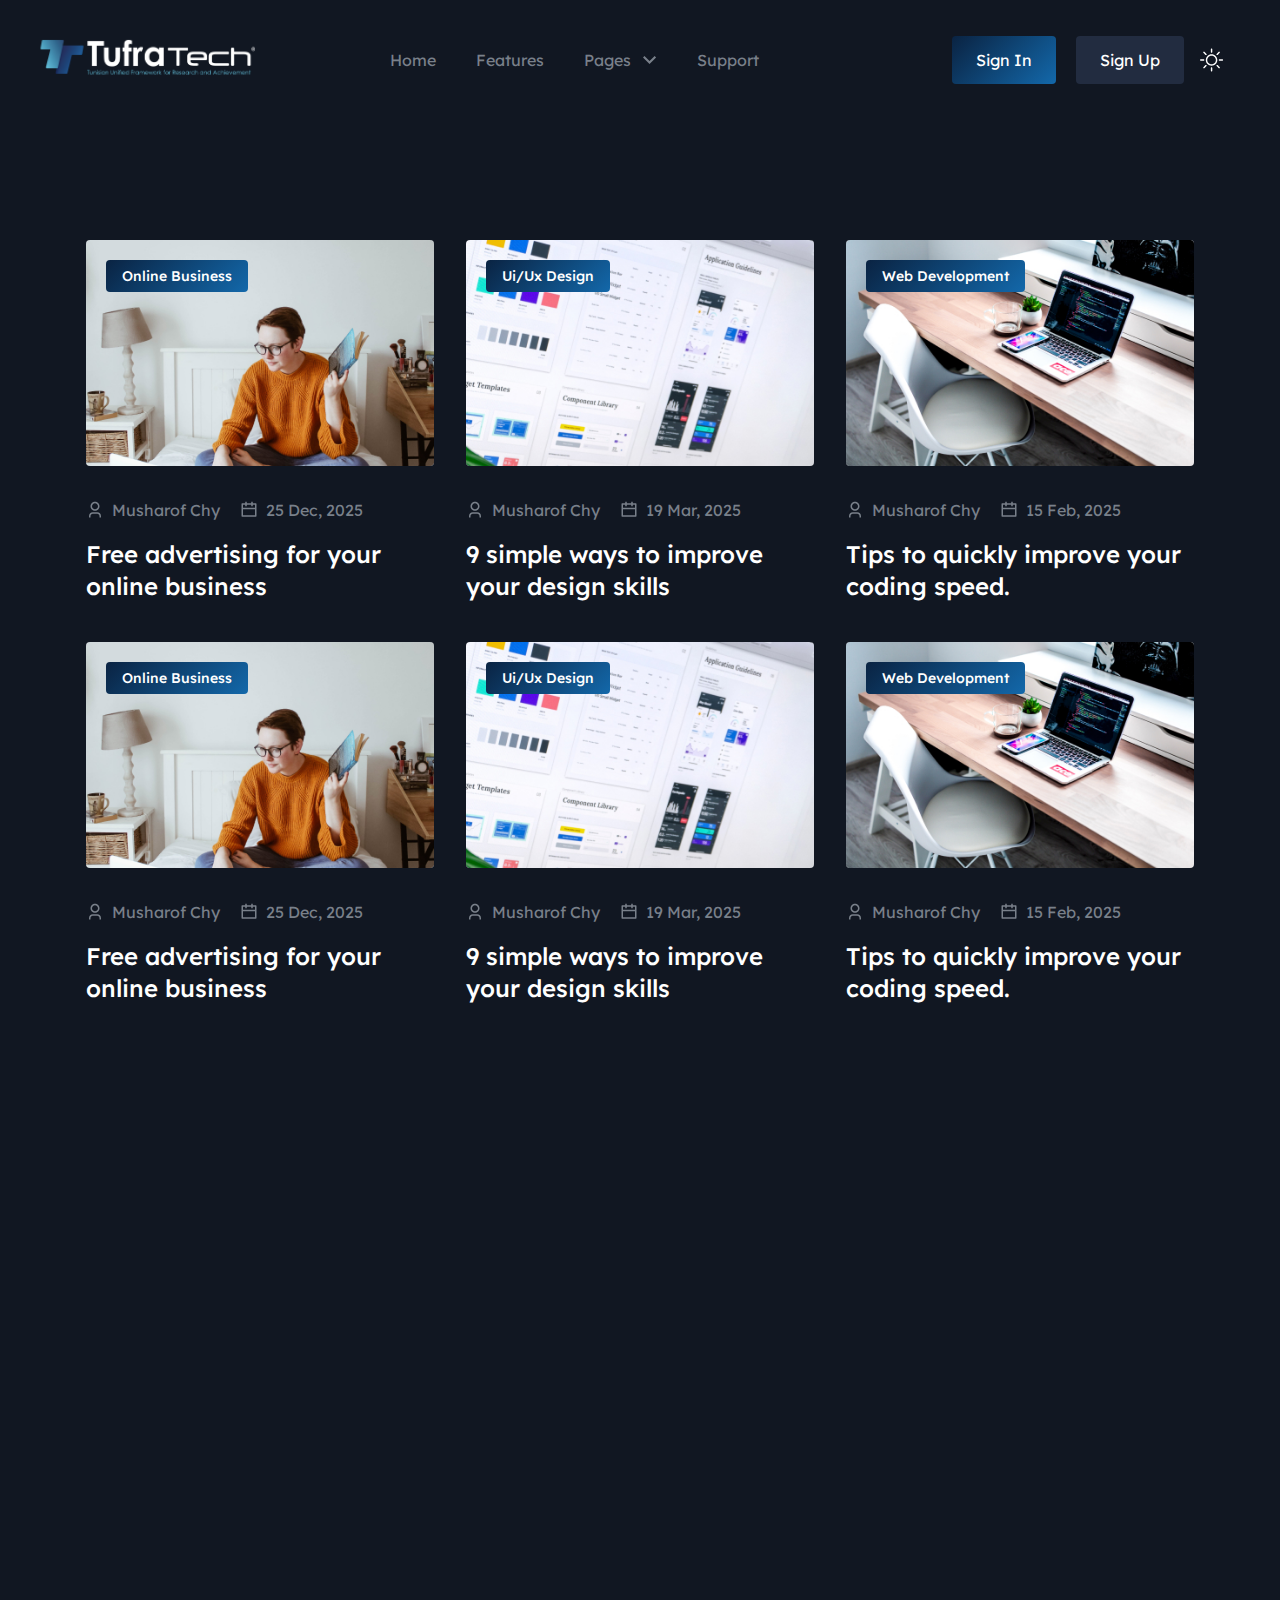
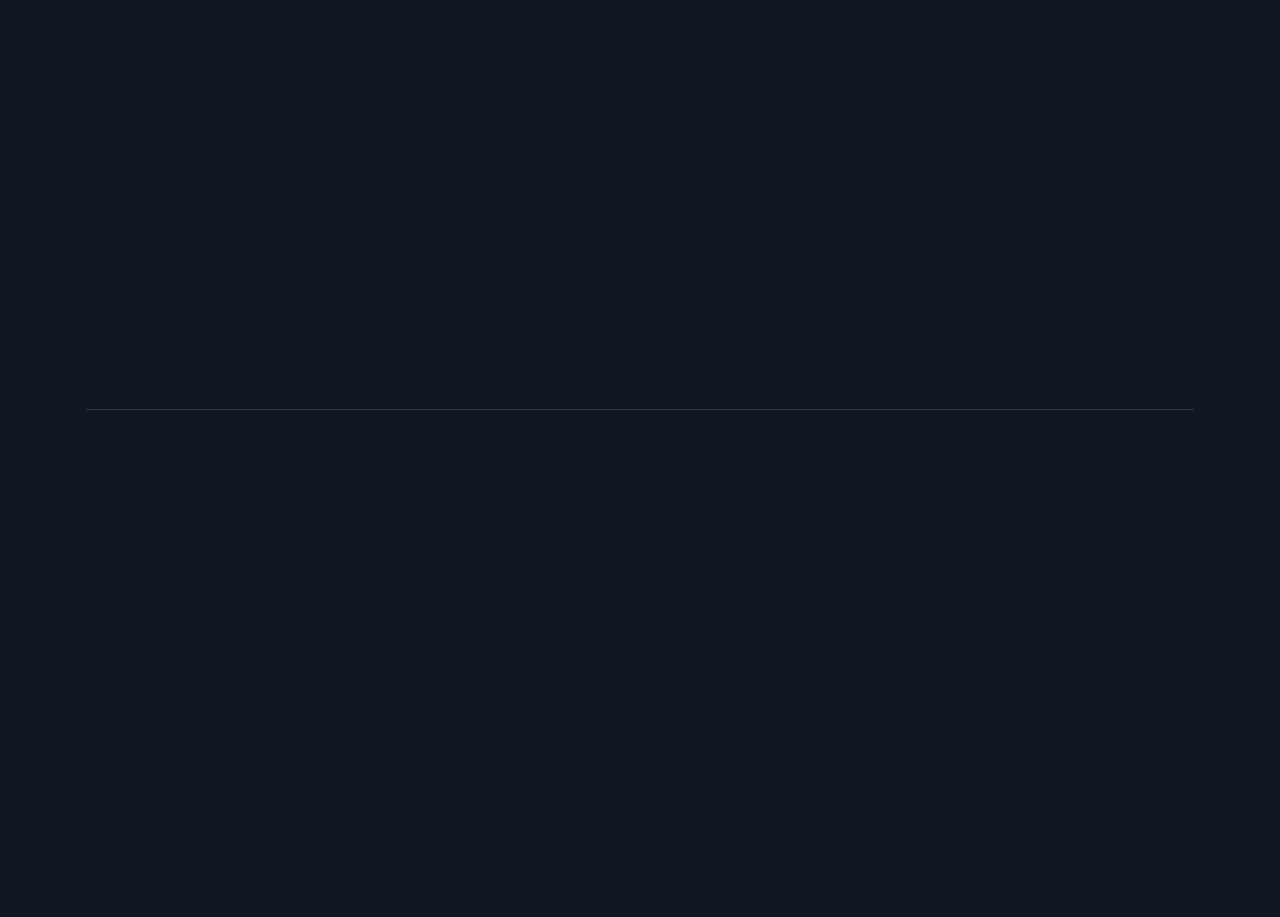
<file: blog-grids.html>
<!DOCTYPE html>

<html class="dark" lang="en">
<head>
<meta charset="utf-8"/>
<meta content="IE=edge" http-equiv="X-UA-Compatible"/>
<meta content="width=device-width, initial-scale=1.0" name="viewport"/>
<title>Blog Grids | GoStartup</title>
<link href="favicon.ico" rel="icon"/><link href="style.css" rel="stylesheet"/><meta content="Tufra Tech, GoStartup, Intelligence Artificielle, IA, Business Intelligence, BI, Digitalisation, Digitalisation industrielle, Industrie 4.0, Maintenance prédictive, Développement web mobile, Applications sur mesure, Transformation numérique, OCR, Traitement de documents, Prédiction, Analyse prédictive, Vision par ordinateur, Data visualisation, Tableau de bord personnalisé, Optimisation Stratégique, Solutions d'intelligence artificielle, Innovation, excellence, collaboration, Ui/Ux Design, Blog, Design skills, Coding speed, Free advertising, online business, Entreprise, Support, Newsletter, Company Support, Get in touch, Sign In, Sign Up, Account, Social Media, Email, Afrique du Nord, Sfax, Tunisie, Automatisation des processus, Informatique décisionnelle, Analyse de données, E-commerce, Plateforme SaaS, Applications mobiles, Sites web, Solutions personnalisées, Modules essentiels, Optimisation de la vitesse, Personnalisable, Mises à jour régulières, Maintenance proactive" name="keywords"/><meta content="Blog Grids | GoStartup  Free advertising for your online business 9 simple ways to improve your design skills Tips to quickly improve your coding speed. Free ad" name="description"/></head>
<body class="dark:bg-dark">
<!-- ===== Header Start ===== -->
<header class="header absolute top-0 left-0 w-full">
<div class="flex w-full flex-wrap px-5 lg:flex-nowrap lg:items-center lg:px-5 xl:px-10 2xl:px-20">
<div class="relative z-[99] max-w-[250px] lg:w-full xl:max-w-[350px]">
<a class="inline-block" href="index.html">
<img alt="logo" class="hidden h-[50px] dark:block" src="src/images/logo/logo-dark.svg"/>
<img alt="logo" class="h-[50px] dark:hidden" src="src/images/logo/logo-light.svg"/>
</a>
</div>
<div class="menu-wrapper fixed top-0 left-0 z-50 h-screen w-full justify-center bg-white p-5 dark:bg-dark lg:visible lg:static lg:flex lg:h-auto lg:justify-start lg:bg-transparent lg:p-0 lg:opacity-100 dark:lg:bg-transparent">
<div class="w-full self-center">
<nav>
<ul class="navbar flex flex-col items-center justify-center space-y-5 text-center lg:flex-row lg:justify-start lg:space-x-10 lg:space-y-0">
<li>
<a class="menu-scroll inline-flex items-center justify-center text-center font-heading text-base text-dark-text hover:text-primary dark:hover:text-white" href="/#home">
                    Home
                  </a>
</li>
<li>
<a class="menu-scroll inline-flex items-center justify-center text-center font-heading text-base text-dark-text hover:text-primary dark:hover:text-white" href="/#features">
                    Features
                  </a>
</li>
<li class="submenu-item group relative">
<a class="submenu-taggler inline-flex items-center justify-center text-center font-heading text-base text-dark-text hover:text-primary dark:hover:text-white" href="javascript:void(0)">
                    Pages

                    <span class="pl-3">
<svg class="fill-current" height="8" viewbox="0 0 14 8" width="14">
<path d="M6.54564 5.09128L11.6369 0L13.0913 1.45436L6.54564 8L0 1.45436L1.45436 0L6.54564 5.09128Z"></path>
</svg>
</span>
</a>
<ul class="submenu hidden space-y-5 pt-5 transition duration-300 lg:invisible lg:absolute lg:top-[120%] lg:block lg:w-[350px] lg:rounded lg:border lg:bg-white lg:px-8 lg:pb-5 lg:text-left lg:opacity-0 lg:group-hover:visible lg:group-hover:top-full lg:group-hover:opacity-100 dark:lg:border-transparent dark:lg:bg-[#2C3443]">
<li>
<a class="inline-flex items-center justify-center text-center font-heading text-base text-dark-text hover:text-primary dark:hover:text-white" href="blog-grids.html">
                        Blog Grids
                      </a>
</li>
<li>
<a class="inline-flex items-center justify-center text-center font-heading text-base text-dark-text hover:text-primary dark:hover:text-white" href="blog-details.html">
                        Blog Details
                      </a>
</li>
<li>
<a class="inline-flex items-center justify-center text-center font-heading text-base text-dark-text hover:text-primary dark:hover:text-white" href="404.html">
                        404 Error
                      </a>
</li>
<li>
<a class="inline-flex items-center justify-center text-center font-heading text-base text-dark-text hover:text-primary dark:hover:text-white" href="signin.html">
                        Sign In
                      </a>
</li>
<li>
<a class="inline-flex items-center justify-center text-center font-heading text-base text-dark-text hover:text-primary dark:hover:text-white" href="signup.html">
                        Sign Up
                      </a>
</li>
</ul>
</li>
<li>
<a class="menu-scroll inline-flex items-center justify-center text-center font-heading text-base text-dark-text hover:text-primary dark:hover:text-white" href="/#support">
                    Support
                  </a>
</li>
</ul>
</nav>
</div>
<div class="absolute bottom-0 left-0 flex w-full items-center justify-between space-x-5 self-end p-5 lg:static lg:w-auto lg:self-center lg:p-0">
<a class="w-full whitespace-nowrap rounded bg-primary py-3 px-6 text-center font-heading text-white hover:bg-opacity-90 lg:w-auto" href="signup.html">
              Sign In
            </a>
<a class="w-full whitespace-nowrap rounded bg-[#222C40] py-3 px-6 text-center font-heading text-white hover:bg-opacity-90 lg:w-auto" href="signup.html">
              Sign Up
            </a>
</div>
</div>
<div class="absolute top-1/2 right-5 z-50 flex -translate-y-1/2 items-center lg:static lg:translate-y-0">
<label class="bg-gray-2 dark:bg-dark-bg z-40 relative flex h-9 w-9 cursor-pointer items-center justify-center rounded-full text-black dark:text-white md:h-14 md:w-14" for="darkToggler">
<input aria-label="darkToggler" class="sr-only" id="darkToggler" name="darkToggler" type="checkbox"/>
<svg class="h-5 w-5 stroke-current dark:hidden md:h-6 md:w-6" fill="none" viewbox="0 0 23 23">
<path d="M9.55078 1.5C5.80078 1.5 1.30078 5.25 1.30078 11.25C1.30078 17.25 5.80078 21.75 11.8008 21.75C17.8008 21.75 21.5508 17.25 21.5508 13.5C13.3008 18.75 4.30078 9.75 9.55078 1.5Z" stroke-linecap="round" stroke-linejoin="round" stroke-width="2"></path>
</svg>
<svg class="hidden h-5 w-5 dark:block md:h-6 md:w-6" fill="none" viewbox="0 0 25 24" xmlns="http://www.w3.org/2000/svg">
<mask fill="white" id="path-1-inside-1_977:1934">
<path d="M12.0508 16.5C10.8573 16.5 9.71271 16.0259 8.8688 15.182C8.02489 14.3381 7.55078 13.1935 7.55078 12C7.55078 10.8065 8.02489 9.66193 8.8688 8.81802C9.71271 7.97411 10.8573 7.5 12.0508 7.5C13.2443 7.5 14.3888 7.97411 15.2328 8.81802C16.0767 9.66193 16.5508 10.8065 16.5508 12C16.5508 13.1935 16.0767 14.3381 15.2328 15.182C14.3888 16.0259 13.2443 16.5 12.0508 16.5ZM12.0508 18C13.6421 18 15.1682 17.3679 16.2934 16.2426C17.4186 15.1174 18.0508 13.5913 18.0508 12C18.0508 10.4087 17.4186 8.88258 16.2934 7.75736C15.1682 6.63214 13.6421 6 12.0508 6C10.4595 6 8.93336 6.63214 7.80814 7.75736C6.68292 8.88258 6.05078 10.4087 6.05078 12C6.05078 13.5913 6.68292 15.1174 7.80814 16.2426C8.93336 17.3679 10.4595 18 12.0508 18ZM12.0508 0C12.2497 0 12.4405 0.0790176 12.5811 0.21967C12.7218 0.360322 12.8008 0.551088 12.8008 0.75V3.75C12.8008 3.94891 12.7218 4.13968 12.5811 4.28033C12.4405 4.42098 12.2497 4.5 12.0508 4.5C11.8519 4.5 11.6611 4.42098 11.5205 4.28033C11.3798 4.13968 11.3008 3.94891 11.3008 3.75V0.75C11.3008 0.551088 11.3798 0.360322 11.5205 0.21967C11.6611 0.0790176 11.8519 0 12.0508 0V0ZM12.0508 19.5C12.2497 19.5 12.4405 19.579 12.5811 19.7197C12.7218 19.8603 12.8008 20.0511 12.8008 20.25V23.25C12.8008 23.4489 12.7218 23.6397 12.5811 23.7803C12.4405 23.921 12.2497 24 12.0508 24C11.8519 24 11.6611 23.921 11.5205 23.7803C11.3798 23.6397 11.3008 23.4489 11.3008 23.25V20.25C11.3008 20.0511 11.3798 19.8603 11.5205 19.7197C11.6611 19.579 11.8519 19.5 12.0508 19.5ZM24.0508 12C24.0508 12.1989 23.9718 12.3897 23.8311 12.5303C23.6905 12.671 23.4997 12.75 23.3008 12.75H20.3008C20.1019 12.75 19.9111 12.671 19.7705 12.5303C19.6298 12.3897 19.5508 12.1989 19.5508 12C19.5508 11.8011 19.6298 11.6103 19.7705 11.4697C19.9111 11.329 20.1019 11.25 20.3008 11.25H23.3008C23.4997 11.25 23.6905 11.329 23.8311 11.4697C23.9718 11.6103 24.0508 11.8011 24.0508 12ZM4.55078 12C4.55078 12.1989 4.47176 12.3897 4.33111 12.5303C4.19046 12.671 3.99969 12.75 3.80078 12.75H0.800781C0.601869 12.75 0.411103 12.671 0.270451 12.5303C0.129799 12.3897 0.0507813 12.1989 0.0507812 12C0.0507813 11.8011 0.129799 11.6103 0.270451 11.4697C0.411103 11.329 0.601869 11.25 0.800781 11.25H3.80078C3.99969 11.25 4.19046 11.329 4.33111 11.4697C4.47176 11.6103 4.55078 11.8011 4.55078 12ZM20.5363 3.5145C20.6769 3.65515 20.7559 3.84588 20.7559 4.04475C20.7559 4.24362 20.6769 4.43435 20.5363 4.575L18.4153 6.6975C18.3455 6.76713 18.2628 6.82235 18.1717 6.86C18.0806 6.89765 17.983 6.91699 17.8845 6.91692C17.6855 6.91678 17.4947 6.83758 17.354 6.69675C17.2844 6.62702 17.2292 6.54425 17.1915 6.45318C17.1539 6.36211 17.1345 6.26452 17.1346 6.16597C17.1348 5.96695 17.214 5.77613 17.3548 5.6355L19.4758 3.5145C19.6164 3.3739 19.8072 3.29491 20.006 3.29491C20.2049 3.29491 20.3956 3.3739 20.5363 3.5145ZM6.74678 17.304C6.88738 17.4446 6.96637 17.6354 6.96637 17.8342C6.96637 18.0331 6.88738 18.2239 6.74678 18.3645L4.62578 20.4855C4.48433 20.6221 4.29488 20.6977 4.09823 20.696C3.90158 20.6943 3.71347 20.6154 3.57442 20.4764C3.43536 20.3373 3.35648 20.1492 3.35478 19.9526C3.35307 19.7559 3.42866 19.5665 3.56528 19.425L5.68628 17.304C5.82693 17.1634 6.01766 17.0844 6.21653 17.0844C6.4154 17.0844 6.60614 17.1634 6.74678 17.304ZM20.5363 20.4855C20.3956 20.6261 20.2049 20.7051 20.006 20.7051C19.8072 20.7051 19.6164 20.6261 19.4758 20.4855L17.3548 18.3645C17.2182 18.223 17.1426 18.0336 17.1443 17.8369C17.146 17.6403 17.2249 17.4522 17.3639 17.3131C17.503 17.1741 17.6911 17.0952 17.8877 17.0935C18.0844 17.0918 18.2738 17.1674 18.4153 17.304L20.5363 19.425C20.6769 19.5656 20.7559 19.7564 20.7559 19.9552C20.7559 20.1541 20.6769 20.3449 20.5363 20.4855ZM6.74678 6.6975C6.60614 6.8381 6.4154 6.91709 6.21653 6.91709C6.01766 6.91709 5.82693 6.8381 5.68628 6.6975L3.56528 4.575C3.49365 4.50582 3.43651 4.42306 3.39721 4.33155C3.3579 4.24005 3.33721 4.14164 3.33634 4.04205C3.33548 3.94247 3.35445 3.84371 3.39216 3.75153C3.42988 3.65936 3.48557 3.57562 3.55598 3.5052C3.6264 3.43478 3.71014 3.37909 3.80232 3.34138C3.89449 3.30367 3.99325 3.2847 4.09283 3.28556C4.19242 3.28643 4.29083 3.30712 4.38233 3.34642C4.47384 3.38573 4.5566 3.44287 4.62578 3.5145L6.74678 5.6355C6.81663 5.70517 6.87204 5.78793 6.90985 5.87905C6.94766 5.97017 6.96712 6.06785 6.96712 6.1665C6.96712 6.26515 6.94766 6.36283 6.90985 6.45395C6.87204 6.54507 6.81663 6.62783 6.74678 6.6975Z"></path>
</mask>
<path d="M12.0508 16.5C10.8573 16.5 9.71271 16.0259 8.8688 15.182C8.02489 14.3381 7.55078 13.1935 7.55078 12C7.55078 10.8065 8.02489 9.66193 8.8688 8.81802C9.71271 7.97411 10.8573 7.5 12.0508 7.5C13.2443 7.5 14.3888 7.97411 15.2328 8.81802C16.0767 9.66193 16.5508 10.8065 16.5508 12C16.5508 13.1935 16.0767 14.3381 15.2328 15.182C14.3888 16.0259 13.2443 16.5 12.0508 16.5ZM12.0508 18C13.6421 18 15.1682 17.3679 16.2934 16.2426C17.4186 15.1174 18.0508 13.5913 18.0508 12C18.0508 10.4087 17.4186 8.88258 16.2934 7.75736C15.1682 6.63214 13.6421 6 12.0508 6C10.4595 6 8.93336 6.63214 7.80814 7.75736C6.68292 8.88258 6.05078 10.4087 6.05078 12C6.05078 13.5913 6.68292 15.1174 7.80814 16.2426C8.93336 17.3679 10.4595 18 12.0508 18ZM12.0508 0C12.2497 0 12.4405 0.0790176 12.5811 0.21967C12.7218 0.360322 12.8008 0.551088 12.8008 0.75V3.75C12.8008 3.94891 12.7218 4.13968 12.5811 4.28033C12.4405 4.42098 12.2497 4.5 12.0508 4.5C11.8519 4.5 11.6611 4.42098 11.5205 4.28033C11.3798 4.13968 11.3008 3.94891 11.3008 3.75V0.75C11.3008 0.551088 11.3798 0.360322 11.5205 0.21967C11.6611 0.0790176 11.8519 0 12.0508 0V0ZM12.0508 19.5C12.2497 19.5 12.4405 19.579 12.5811 19.7197C12.7218 19.8603 12.8008 20.0511 12.8008 20.25V23.25C12.8008 23.4489 12.7218 23.6397 12.5811 23.7803C12.4405 23.921 12.2497 24 12.0508 24C11.8519 24 11.6611 23.921 11.5205 23.7803C11.3798 23.6397 11.3008 23.4489 11.3008 23.25V20.25C11.3008 20.0511 11.3798 19.8603 11.5205 19.7197C11.6611 19.579 11.8519 19.5 12.0508 19.5ZM24.0508 12C24.0508 12.1989 23.9718 12.3897 23.8311 12.5303C23.6905 12.671 23.4997 12.75 23.3008 12.75H20.3008C20.1019 12.75 19.9111 12.671 19.7705 12.5303C19.6298 12.3897 19.5508 12.1989 19.5508 12C19.5508 11.8011 19.6298 11.6103 19.7705 11.4697C19.9111 11.329 20.1019 11.25 20.3008 11.25H23.3008C23.4997 11.25 23.6905 11.329 23.8311 11.4697C23.9718 11.6103 24.0508 11.8011 24.0508 12ZM4.55078 12C4.55078 12.1989 4.47176 12.3897 4.33111 12.5303C4.19046 12.671 3.99969 12.75 3.80078 12.75H0.800781C0.601869 12.75 0.411103 12.671 0.270451 12.5303C0.129799 12.3897 0.0507813 12.1989 0.0507812 12C0.0507813 11.8011 0.129799 11.6103 0.270451 11.4697C0.411103 11.329 0.601869 11.25 0.800781 11.25H3.80078C3.99969 11.25 4.19046 11.329 4.33111 11.4697C4.47176 11.6103 4.55078 11.8011 4.55078 12ZM20.5363 3.5145C20.6769 3.65515 20.7559 3.84588 20.7559 4.04475C20.7559 4.24362 20.6769 4.43435 20.5363 4.575L18.4153 6.6975C18.3455 6.76713 18.2628 6.82235 18.1717 6.86C18.0806 6.89765 17.983 6.91699 17.8845 6.91692C17.6855 6.91678 17.4947 6.83758 17.354 6.69675C17.2844 6.62702 17.2292 6.54425 17.1915 6.45318C17.1539 6.36211 17.1345 6.26452 17.1346 6.16597C17.1348 5.96695 17.214 5.77613 17.3548 5.6355L19.4758 3.5145C19.6164 3.3739 19.8072 3.29491 20.006 3.29491C20.2049 3.29491 20.3956 3.3739 20.5363 3.5145ZM6.74678 17.304C6.88738 17.4446 6.96637 17.6354 6.96637 17.8342C6.96637 18.0331 6.88738 18.2239 6.74678 18.3645L4.62578 20.4855C4.48433 20.6221 4.29488 20.6977 4.09823 20.696C3.90158 20.6943 3.71347 20.6154 3.57442 20.4764C3.43536 20.3373 3.35648 20.1492 3.35478 19.9526C3.35307 19.7559 3.42866 19.5665 3.56528 19.425L5.68628 17.304C5.82693 17.1634 6.01766 17.0844 6.21653 17.0844C6.4154 17.0844 6.60614 17.1634 6.74678 17.304ZM20.5363 20.4855C20.3956 20.6261 20.2049 20.7051 20.006 20.7051C19.8072 20.7051 19.6164 20.6261 19.4758 20.4855L17.3548 18.3645C17.2182 18.223 17.1426 18.0336 17.1443 17.8369C17.146 17.6403 17.2249 17.4522 17.3639 17.3131C17.503 17.1741 17.6911 17.0952 17.8877 17.0935C18.0844 17.0918 18.2738 17.1674 18.4153 17.304L20.5363 19.425C20.6769 19.5656 20.7559 19.7564 20.7559 19.9552C20.7559 20.1541 20.6769 20.3449 20.5363 20.4855ZM6.74678 6.6975C6.60614 6.8381 6.4154 6.91709 6.21653 6.91709C6.01766 6.91709 5.82693 6.8381 5.68628 6.6975L3.56528 4.575C3.49365 4.50582 3.43651 4.42306 3.39721 4.33155C3.3579 4.24005 3.33721 4.14164 3.33634 4.04205C3.33548 3.94247 3.35445 3.84371 3.39216 3.75153C3.42988 3.65936 3.48557 3.57562 3.55598 3.5052C3.6264 3.43478 3.71014 3.37909 3.80232 3.34138C3.89449 3.30367 3.99325 3.2847 4.09283 3.28556C4.19242 3.28643 4.29083 3.30712 4.38233 3.34642C4.47384 3.38573 4.5566 3.44287 4.62578 3.5145L6.74678 5.6355C6.81663 5.70517 6.87204 5.78793 6.90985 5.87905C6.94766 5.97017 6.96712 6.06785 6.96712 6.1665C6.96712 6.26515 6.94766 6.36283 6.90985 6.45395C6.87204 6.54507 6.81663 6.62783 6.74678 6.6975Z" fill="black" mask="url(#path-1-inside-1_977:1934)" stroke="white" stroke-width="2"></path>
</svg>
</label>
<button class="menu-toggler relative z-50 text-dark dark:text-white lg:hidden">
<svg class="cross hidden fill-current" height="28" viewbox="0 0 28 28" width="28">
<path d="M14.0002 11.8226L21.6228 4.20001L23.8002 6.37745L16.1776 14L23.8002 21.6226L21.6228 23.8L14.0002 16.1774L6.37763 23.8L4.2002 21.6226L11.8228 14L4.2002 6.37745L6.37763 4.20001L14.0002 11.8226Z"></path>
</svg>
<svg class="menu fill-current" height="22" viewbox="0 0 22 22" width="22">
<path d="M2.75 3.66666H19.25V5.49999H2.75V3.66666ZM2.75 10.0833H19.25V11.9167H2.75V10.0833ZM2.75 16.5H19.25V18.3333H2.75V16.5Z"></path>
</svg>
</button>
</div>
</div>
</header>
<!-- ===== Header End ===== -->
<!-- ===== Blog Section Start ===== -->
<section class="pt-[240px]" id="blog">
<div class="px-4 xl:container">
<div class="w-full border-b pb-20 dark:border-[#2E333D]">
<div class="-mx-4 flex flex-wrap">
<div class="w-full px-4 md:w-1/2 lg:w-1/3">
<div class="wow fadeInUp mb-10" data-wow-delay=".2s">
<div class="relative mb-8 overflow-hidden rounded">
<a class="block" href="javascript:void(0)">
<img alt="blog-image" class="w-full" src="src/images/blog/image-1.jpg"/>
</a>
<span class="absolute top-5 left-5 rounded bg-primary py-[6px] px-4 font-heading text-sm font-medium text-white">
                    Online Business
                  </span>
</div>
<div>
<div class="mb-4 flex items-center">
<p class="flex items-center pr-5 font-heading text-base text-dark-text">
<span class="pr-2">
<svg class="fill-current" height="18" viewbox="0 0 18 18" width="18">
<path d="M15 16.5H13.5V15C13.5 14.4033 13.2629 13.831 12.841 13.409C12.419 12.9871 11.8467 12.75 11.25 12.75H6.75C6.15326 12.75 5.58097 12.9871 5.15901 13.409C4.73705 13.831 4.5 14.4033 4.5 15V16.5H3V15C3 14.0054 3.39509 13.0516 4.09835 12.3484C4.80161 11.6451 5.75544 11.25 6.75 11.25H11.25C12.2446 11.25 13.1984 11.6451 13.9016 12.3484C14.6049 13.0516 15 14.0054 15 15V16.5ZM9 9.75C8.40905 9.75 7.82389 9.63361 7.27792 9.40746C6.73196 9.18131 6.23588 8.84984 5.81802 8.43198C5.40015 8.01412 5.06869 7.51804 4.84254 6.97208C4.6164 6.42611 4.5 5.84095 4.5 5.25C4.5 4.65905 4.6164 4.07389 4.84254 3.52793C5.06869 2.98196 5.40015 2.48588 5.81802 2.06802C6.23588 1.65016 6.73196 1.31869 7.27792 1.09254C7.82389 0.866396 8.40905 0.75 9 0.75C10.1935 0.75 11.3381 1.22411 12.182 2.06802C13.0259 2.91193 13.5 4.05653 13.5 5.25C13.5 6.44348 13.0259 7.58807 12.182 8.43198C11.3381 9.2759 10.1935 9.75 9 9.75ZM9 8.25C9.79565 8.25 10.5587 7.93393 11.1213 7.37132C11.6839 6.80871 12 6.04565 12 5.25C12 4.45435 11.6839 3.69129 11.1213 3.12868C10.5587 2.56607 9.79565 2.25 9 2.25C8.20435 2.25 7.44129 2.56607 6.87868 3.12868C6.31607 3.69129 6 4.45435 6 5.25C6 6.04565 6.31607 6.80871 6.87868 7.37132C7.44129 7.93393 8.20435 8.25 9 8.25Z"></path>
</svg>
</span>
                      Musharof Chy
                    </p>
<p class="flex items-center font-heading text-base text-dark-text">
<span class="pr-2">
<svg class="fill-current" height="18" viewbox="0 0 18 18" width="18">
<path d="M12.75 2.25H15.75C15.9489 2.25 16.1397 2.32902 16.2803 2.46967C16.421 2.61032 16.5 2.80109 16.5 3V15C16.5 15.1989 16.421 15.3897 16.2803 15.5303C16.1397 15.671 15.9489 15.75 15.75 15.75H2.25C2.05109 15.75 1.86032 15.671 1.71967 15.5303C1.57902 15.3897 1.5 15.1989 1.5 15V3C1.5 2.80109 1.57902 2.61032 1.71967 2.46967C1.86032 2.32902 2.05109 2.25 2.25 2.25H5.25V0.75H6.75V2.25H11.25V0.75H12.75V2.25ZM11.25 3.75H6.75V5.25H5.25V3.75H3V6.75H15V3.75H12.75V5.25H11.25V3.75ZM15 8.25H3V14.25H15V8.25Z"></path>
</svg>
</span>
                      25 Dec, 2025
                    </p>
</div>
<h3>
<a class="font-heading text-xl font-medium text-dark hover:text-primary dark:text-white dark:hover:text-primary md:text-2xl lg:text-xl xl:text-2xl" href="javascript:void(0)">
                      Free advertising for your online business
                    </a>
</h3>
</div>
</div>
</div>
<div class="w-full px-4 md:w-1/2 lg:w-1/3">
<div class="wow fadeInUp mb-10" data-wow-delay=".3s">
<div class="relative mb-8 overflow-hidden rounded">
<a class="block" href="javascript:void(0)">
<img alt="blog-image" class="w-full" src="src/images/blog/image-2.jpg"/>
</a>
<span class="absolute top-5 left-5 rounded bg-primary py-[6px] px-4 font-heading text-sm font-medium text-white">
                    Ui/Ux Design
                  </span>
</div>
<div>
<div class="mb-4 flex items-center">
<p class="flex items-center pr-5 font-heading text-base text-dark-text">
<span class="pr-2">
<svg class="fill-current" height="18" viewbox="0 0 18 18" width="18">
<path d="M15 16.5H13.5V15C13.5 14.4033 13.2629 13.831 12.841 13.409C12.419 12.9871 11.8467 12.75 11.25 12.75H6.75C6.15326 12.75 5.58097 12.9871 5.15901 13.409C4.73705 13.831 4.5 14.4033 4.5 15V16.5H3V15C3 14.0054 3.39509 13.0516 4.09835 12.3484C4.80161 11.6451 5.75544 11.25 6.75 11.25H11.25C12.2446 11.25 13.1984 11.6451 13.9016 12.3484C14.6049 13.0516 15 14.0054 15 15V16.5ZM9 9.75C8.40905 9.75 7.82389 9.63361 7.27792 9.40746C6.73196 9.18131 6.23588 8.84984 5.81802 8.43198C5.40015 8.01412 5.06869 7.51804 4.84254 6.97208C4.6164 6.42611 4.5 5.84095 4.5 5.25C4.5 4.65905 4.6164 4.07389 4.84254 3.52793C5.06869 2.98196 5.40015 2.48588 5.81802 2.06802C6.23588 1.65016 6.73196 1.31869 7.27792 1.09254C7.82389 0.866396 8.40905 0.75 9 0.75C10.1935 0.75 11.3381 1.22411 12.182 2.06802C13.0259 2.91193 13.5 4.05653 13.5 5.25C13.5 6.44348 13.0259 7.58807 12.182 8.43198C11.3381 9.2759 10.1935 9.75 9 9.75ZM9 8.25C9.79565 8.25 10.5587 7.93393 11.1213 7.37132C11.6839 6.80871 12 6.04565 12 5.25C12 4.45435 11.6839 3.69129 11.1213 3.12868C10.5587 2.56607 9.79565 2.25 9 2.25C8.20435 2.25 7.44129 2.56607 6.87868 3.12868C6.31607 3.69129 6 4.45435 6 5.25C6 6.04565 6.31607 6.80871 6.87868 7.37132C7.44129 7.93393 8.20435 8.25 9 8.25Z"></path>
</svg>
</span>
                      Musharof Chy
                    </p>
<p class="flex items-center font-heading text-base text-dark-text">
<span class="pr-2">
<svg class="fill-current" height="18" viewbox="0 0 18 18" width="18">
<path d="M12.75 2.25H15.75C15.9489 2.25 16.1397 2.32902 16.2803 2.46967C16.421 2.61032 16.5 2.80109 16.5 3V15C16.5 15.1989 16.421 15.3897 16.2803 15.5303C16.1397 15.671 15.9489 15.75 15.75 15.75H2.25C2.05109 15.75 1.86032 15.671 1.71967 15.5303C1.57902 15.3897 1.5 15.1989 1.5 15V3C1.5 2.80109 1.57902 2.61032 1.71967 2.46967C1.86032 2.32902 2.05109 2.25 2.25 2.25H5.25V0.75H6.75V2.25H11.25V0.75H12.75V2.25ZM11.25 3.75H6.75V5.25H5.25V3.75H3V6.75H15V3.75H12.75V5.25H11.25V3.75ZM15 8.25H3V14.25H15V8.25Z"></path>
</svg>
</span>
                      19 Mar, 2025
                    </p>
</div>
<h3>
<a class="font-heading text-xl font-medium text-dark hover:text-primary dark:text-white dark:hover:text-primary md:text-2xl lg:text-xl xl:text-2xl" href="javascript:void(0)">
                      9 simple ways to improve your design skills
                    </a>
</h3>
</div>
</div>
</div>
<div class="w-full px-4 md:w-1/2 lg:w-1/3">
<div class="wow fadeInUp mb-10" data-wow-delay=".4s">
<div class="relative mb-8 overflow-hidden rounded">
<a class="block" href="javascript:void(0)">
<img alt="blog-image" class="w-full" src="src/images/blog/image-3.jpg"/>
</a>
<span class="absolute top-5 left-5 rounded bg-primary py-[6px] px-4 font-heading text-sm font-medium text-white">
                    Web Development
                  </span>
</div>
<div>
<div class="mb-4 flex items-center">
<p class="flex items-center pr-5 font-heading text-base text-dark-text">
<span class="pr-2">
<svg class="fill-current" height="18" viewbox="0 0 18 18" width="18">
<path d="M15 16.5H13.5V15C13.5 14.4033 13.2629 13.831 12.841 13.409C12.419 12.9871 11.8467 12.75 11.25 12.75H6.75C6.15326 12.75 5.58097 12.9871 5.15901 13.409C4.73705 13.831 4.5 14.4033 4.5 15V16.5H3V15C3 14.0054 3.39509 13.0516 4.09835 12.3484C4.80161 11.6451 5.75544 11.25 6.75 11.25H11.25C12.2446 11.25 13.1984 11.6451 13.9016 12.3484C14.6049 13.0516 15 14.0054 15 15V16.5ZM9 9.75C8.40905 9.75 7.82389 9.63361 7.27792 9.40746C6.73196 9.18131 6.23588 8.84984 5.81802 8.43198C5.40015 8.01412 5.06869 7.51804 4.84254 6.97208C4.6164 6.42611 4.5 5.84095 4.5 5.25C4.5 4.65905 4.6164 4.07389 4.84254 3.52793C5.06869 2.98196 5.40015 2.48588 5.81802 2.06802C6.23588 1.65016 6.73196 1.31869 7.27792 1.09254C7.82389 0.866396 8.40905 0.75 9 0.75C10.1935 0.75 11.3381 1.22411 12.182 2.06802C13.0259 2.91193 13.5 4.05653 13.5 5.25C13.5 6.44348 13.0259 7.58807 12.182 8.43198C11.3381 9.2759 10.1935 9.75 9 9.75ZM9 8.25C9.79565 8.25 10.5587 7.93393 11.1213 7.37132C11.6839 6.80871 12 6.04565 12 5.25C12 4.45435 11.6839 3.69129 11.1213 3.12868C10.5587 2.56607 9.79565 2.25 9 2.25C8.20435 2.25 7.44129 2.56607 6.87868 3.12868C6.31607 3.69129 6 4.45435 6 5.25C6 6.04565 6.31607 6.80871 6.87868 7.37132C7.44129 7.93393 8.20435 8.25 9 8.25Z"></path>
</svg>
</span>
                      Musharof Chy
                    </p>
<p class="flex items-center font-heading text-base text-dark-text">
<span class="pr-2">
<svg class="fill-current" height="18" viewbox="0 0 18 18" width="18">
<path d="M12.75 2.25H15.75C15.9489 2.25 16.1397 2.32902 16.2803 2.46967C16.421 2.61032 16.5 2.80109 16.5 3V15C16.5 15.1989 16.421 15.3897 16.2803 15.5303C16.1397 15.671 15.9489 15.75 15.75 15.75H2.25C2.05109 15.75 1.86032 15.671 1.71967 15.5303C1.57902 15.3897 1.5 15.1989 1.5 15V3C1.5 2.80109 1.57902 2.61032 1.71967 2.46967C1.86032 2.32902 2.05109 2.25 2.25 2.25H5.25V0.75H6.75V2.25H11.25V0.75H12.75V2.25ZM11.25 3.75H6.75V5.25H5.25V3.75H3V6.75H15V3.75H12.75V5.25H11.25V3.75ZM15 8.25H3V14.25H15V8.25Z"></path>
</svg>
</span>
                      15 Feb, 2025
                    </p>
</div>
<h3>
<a class="font-heading text-xl font-medium text-dark hover:text-primary dark:text-white dark:hover:text-primary md:text-2xl lg:text-xl xl:text-2xl" href="javascript:void(0)">
                      Tips to quickly improve your coding speed.
                    </a>
</h3>
</div>
</div>
</div>
<div class="w-full px-4 md:w-1/2 lg:w-1/3">
<div class="wow fadeInUp mb-10" data-wow-delay=".2s">
<div class="relative mb-8 overflow-hidden rounded">
<a class="block" href="javascript:void(0)">
<img alt="blog-image" class="w-full" src="src/images/blog/image-1.jpg"/>
</a>
<span class="absolute top-5 left-5 rounded bg-primary py-[6px] px-4 font-heading text-sm font-medium text-white">
                    Online Business
                  </span>
</div>
<div>
<div class="mb-4 flex items-center">
<p class="flex items-center pr-5 font-heading text-base text-dark-text">
<span class="pr-2">
<svg class="fill-current" height="18" viewbox="0 0 18 18" width="18">
<path d="M15 16.5H13.5V15C13.5 14.4033 13.2629 13.831 12.841 13.409C12.419 12.9871 11.8467 12.75 11.25 12.75H6.75C6.15326 12.75 5.58097 12.9871 5.15901 13.409C4.73705 13.831 4.5 14.4033 4.5 15V16.5H3V15C3 14.0054 3.39509 13.0516 4.09835 12.3484C4.80161 11.6451 5.75544 11.25 6.75 11.25H11.25C12.2446 11.25 13.1984 11.6451 13.9016 12.3484C14.6049 13.0516 15 14.0054 15 15V16.5ZM9 9.75C8.40905 9.75 7.82389 9.63361 7.27792 9.40746C6.73196 9.18131 6.23588 8.84984 5.81802 8.43198C5.40015 8.01412 5.06869 7.51804 4.84254 6.97208C4.6164 6.42611 4.5 5.84095 4.5 5.25C4.5 4.65905 4.6164 4.07389 4.84254 3.52793C5.06869 2.98196 5.40015 2.48588 5.81802 2.06802C6.23588 1.65016 6.73196 1.31869 7.27792 1.09254C7.82389 0.866396 8.40905 0.75 9 0.75C10.1935 0.75 11.3381 1.22411 12.182 2.06802C13.0259 2.91193 13.5 4.05653 13.5 5.25C13.5 6.44348 13.0259 7.58807 12.182 8.43198C11.3381 9.2759 10.1935 9.75 9 9.75ZM9 8.25C9.79565 8.25 10.5587 7.93393 11.1213 7.37132C11.6839 6.80871 12 6.04565 12 5.25C12 4.45435 11.6839 3.69129 11.1213 3.12868C10.5587 2.56607 9.79565 2.25 9 2.25C8.20435 2.25 7.44129 2.56607 6.87868 3.12868C6.31607 3.69129 6 4.45435 6 5.25C6 6.04565 6.31607 6.80871 6.87868 7.37132C7.44129 7.93393 8.20435 8.25 9 8.25Z"></path>
</svg>
</span>
                      Musharof Chy
                    </p>
<p class="flex items-center font-heading text-base text-dark-text">
<span class="pr-2">
<svg class="fill-current" height="18" viewbox="0 0 18 18" width="18">
<path d="M12.75 2.25H15.75C15.9489 2.25 16.1397 2.32902 16.2803 2.46967C16.421 2.61032 16.5 2.80109 16.5 3V15C16.5 15.1989 16.421 15.3897 16.2803 15.5303C16.1397 15.671 15.9489 15.75 15.75 15.75H2.25C2.05109 15.75 1.86032 15.671 1.71967 15.5303C1.57902 15.3897 1.5 15.1989 1.5 15V3C1.5 2.80109 1.57902 2.61032 1.71967 2.46967C1.86032 2.32902 2.05109 2.25 2.25 2.25H5.25V0.75H6.75V2.25H11.25V0.75H12.75V2.25ZM11.25 3.75H6.75V5.25H5.25V3.75H3V6.75H15V3.75H12.75V5.25H11.25V3.75ZM15 8.25H3V14.25H15V8.25Z"></path>
</svg>
</span>
                      25 Dec, 2025
                    </p>
</div>
<h3>
<a class="font-heading text-xl font-medium text-dark hover:text-primary dark:text-white dark:hover:text-primary md:text-2xl lg:text-xl xl:text-2xl" href="javascript:void(0)">
                      Free advertising for your online business
                    </a>
</h3>
</div>
</div>
</div>
<div class="w-full px-4 md:w-1/2 lg:w-1/3">
<div class="wow fadeInUp mb-10" data-wow-delay=".3s">
<div class="relative mb-8 overflow-hidden rounded">
<a class="block" href="javascript:void(0)">
<img alt="blog-image" class="w-full" src="src/images/blog/image-2.jpg"/>
</a>
<span class="absolute top-5 left-5 rounded bg-primary py-[6px] px-4 font-heading text-sm font-medium text-white">
                    Ui/Ux Design
                  </span>
</div>
<div>
<div class="mb-4 flex items-center">
<p class="flex items-center pr-5 font-heading text-base text-dark-text">
<span class="pr-2">
<svg class="fill-current" height="18" viewbox="0 0 18 18" width="18">
<path d="M15 16.5H13.5V15C13.5 14.4033 13.2629 13.831 12.841 13.409C12.419 12.9871 11.8467 12.75 11.25 12.75H6.75C6.15326 12.75 5.58097 12.9871 5.15901 13.409C4.73705 13.831 4.5 14.4033 4.5 15V16.5H3V15C3 14.0054 3.39509 13.0516 4.09835 12.3484C4.80161 11.6451 5.75544 11.25 6.75 11.25H11.25C12.2446 11.25 13.1984 11.6451 13.9016 12.3484C14.6049 13.0516 15 14.0054 15 15V16.5ZM9 9.75C8.40905 9.75 7.82389 9.63361 7.27792 9.40746C6.73196 9.18131 6.23588 8.84984 5.81802 8.43198C5.40015 8.01412 5.06869 7.51804 4.84254 6.97208C4.6164 6.42611 4.5 5.84095 4.5 5.25C4.5 4.65905 4.6164 4.07389 4.84254 3.52793C5.06869 2.98196 5.40015 2.48588 5.81802 2.06802C6.23588 1.65016 6.73196 1.31869 7.27792 1.09254C7.82389 0.866396 8.40905 0.75 9 0.75C10.1935 0.75 11.3381 1.22411 12.182 2.06802C13.0259 2.91193 13.5 4.05653 13.5 5.25C13.5 6.44348 13.0259 7.58807 12.182 8.43198C11.3381 9.2759 10.1935 9.75 9 9.75ZM9 8.25C9.79565 8.25 10.5587 7.93393 11.1213 7.37132C11.6839 6.80871 12 6.04565 12 5.25C12 4.45435 11.6839 3.69129 11.1213 3.12868C10.5587 2.56607 9.79565 2.25 9 2.25C8.20435 2.25 7.44129 2.56607 6.87868 3.12868C6.31607 3.69129 6 4.45435 6 5.25C6 6.04565 6.31607 6.80871 6.87868 7.37132C7.44129 7.93393 8.20435 8.25 9 8.25Z"></path>
</svg>
</span>
                      Musharof Chy
                    </p>
<p class="flex items-center font-heading text-base text-dark-text">
<span class="pr-2">
<svg class="fill-current" height="18" viewbox="0 0 18 18" width="18">
<path d="M12.75 2.25H15.75C15.9489 2.25 16.1397 2.32902 16.2803 2.46967C16.421 2.61032 16.5 2.80109 16.5 3V15C16.5 15.1989 16.421 15.3897 16.2803 15.5303C16.1397 15.671 15.9489 15.75 15.75 15.75H2.25C2.05109 15.75 1.86032 15.671 1.71967 15.5303C1.57902 15.3897 1.5 15.1989 1.5 15V3C1.5 2.80109 1.57902 2.61032 1.71967 2.46967C1.86032 2.32902 2.05109 2.25 2.25 2.25H5.25V0.75H6.75V2.25H11.25V0.75H12.75V2.25ZM11.25 3.75H6.75V5.25H5.25V3.75H3V6.75H15V3.75H12.75V5.25H11.25V3.75ZM15 8.25H3V14.25H15V8.25Z"></path>
</svg>
</span>
                      19 Mar, 2025
                    </p>
</div>
<h3>
<a class="font-heading text-xl font-medium text-dark hover:text-primary dark:text-white dark:hover:text-primary md:text-2xl lg:text-xl xl:text-2xl" href="javascript:void(0)">
                      9 simple ways to improve your design skills
                    </a>
</h3>
</div>
</div>
</div>
<div class="w-full px-4 md:w-1/2 lg:w-1/3">
<div class="wow fadeInUp mb-10" data-wow-delay=".4s">
<div class="relative mb-8 overflow-hidden rounded">
<a class="block" href="javascript:void(0)">
<img alt="blog-image" class="w-full" src="src/images/blog/image-3.jpg"/>
</a>
<span class="absolute top-5 left-5 rounded bg-primary py-[6px] px-4 font-heading text-sm font-medium text-white">
                    Web Development
                  </span>
</div>
<div>
<div class="mb-4 flex items-center">
<p class="flex items-center pr-5 font-heading text-base text-dark-text">
<span class="pr-2">
<svg class="fill-current" height="18" viewbox="0 0 18 18" width="18">
<path d="M15 16.5H13.5V15C13.5 14.4033 13.2629 13.831 12.841 13.409C12.419 12.9871 11.8467 12.75 11.25 12.75H6.75C6.15326 12.75 5.58097 12.9871 5.15901 13.409C4.73705 13.831 4.5 14.4033 4.5 15V16.5H3V15C3 14.0054 3.39509 13.0516 4.09835 12.3484C4.80161 11.6451 5.75544 11.25 6.75 11.25H11.25C12.2446 11.25 13.1984 11.6451 13.9016 12.3484C14.6049 13.0516 15 14.0054 15 15V16.5ZM9 9.75C8.40905 9.75 7.82389 9.63361 7.27792 9.40746C6.73196 9.18131 6.23588 8.84984 5.81802 8.43198C5.40015 8.01412 5.06869 7.51804 4.84254 6.97208C4.6164 6.42611 4.5 5.84095 4.5 5.25C4.5 4.65905 4.6164 4.07389 4.84254 3.52793C5.06869 2.98196 5.40015 2.48588 5.81802 2.06802C6.23588 1.65016 6.73196 1.31869 7.27792 1.09254C7.82389 0.866396 8.40905 0.75 9 0.75C10.1935 0.75 11.3381 1.22411 12.182 2.06802C13.0259 2.91193 13.5 4.05653 13.5 5.25C13.5 6.44348 13.0259 7.58807 12.182 8.43198C11.3381 9.2759 10.1935 9.75 9 9.75ZM9 8.25C9.79565 8.25 10.5587 7.93393 11.1213 7.37132C11.6839 6.80871 12 6.04565 12 5.25C12 4.45435 11.6839 3.69129 11.1213 3.12868C10.5587 2.56607 9.79565 2.25 9 2.25C8.20435 2.25 7.44129 2.56607 6.87868 3.12868C6.31607 3.69129 6 4.45435 6 5.25C6 6.04565 6.31607 6.80871 6.87868 7.37132C7.44129 7.93393 8.20435 8.25 9 8.25Z"></path>
</svg>
</span>
                      Musharof Chy
                    </p>
<p class="flex items-center font-heading text-base text-dark-text">
<span class="pr-2">
<svg class="fill-current" height="18" viewbox="0 0 18 18" width="18">
<path d="M12.75 2.25H15.75C15.9489 2.25 16.1397 2.32902 16.2803 2.46967C16.421 2.61032 16.5 2.80109 16.5 3V15C16.5 15.1989 16.421 15.3897 16.2803 15.5303C16.1397 15.671 15.9489 15.75 15.75 15.75H2.25C2.05109 15.75 1.86032 15.671 1.71967 15.5303C1.57902 15.3897 1.5 15.1989 1.5 15V3C1.5 2.80109 1.57902 2.61032 1.71967 2.46967C1.86032 2.32902 2.05109 2.25 2.25 2.25H5.25V0.75H6.75V2.25H11.25V0.75H12.75V2.25ZM11.25 3.75H6.75V5.25H5.25V3.75H3V6.75H15V3.75H12.75V5.25H11.25V3.75ZM15 8.25H3V14.25H15V8.25Z"></path>
</svg>
</span>
                      15 Feb, 2025
                    </p>
</div>
<h3>
<a class="font-heading text-xl font-medium text-dark hover:text-primary dark:text-white dark:hover:text-primary md:text-2xl lg:text-xl xl:text-2xl" href="javascript:void(0)">
                      Tips to quickly improve your coding speed.
                    </a>
</h3>
</div>
</div>
</div>
<div class="w-full px-4 md:w-1/2 lg:w-1/3">
<div class="wow fadeInUp mb-10" data-wow-delay=".2s">
<div class="relative mb-8 overflow-hidden rounded">
<a class="block" href="javascript:void(0)">
<img alt="blog-image" class="w-full" src="src/images/blog/image-1.jpg"/>
</a>
<span class="absolute top-5 left-5 rounded bg-primary py-[6px] px-4 font-heading text-sm font-medium text-white">
                    Online Business
                  </span>
</div>
<div>
<div class="mb-4 flex items-center">
<p class="flex items-center pr-5 font-heading text-base text-dark-text">
<span class="pr-2">
<svg class="fill-current" height="18" viewbox="0 0 18 18" width="18">
<path d="M15 16.5H13.5V15C13.5 14.4033 13.2629 13.831 12.841 13.409C12.419 12.9871 11.8467 12.75 11.25 12.75H6.75C6.15326 12.75 5.58097 12.9871 5.15901 13.409C4.73705 13.831 4.5 14.4033 4.5 15V16.5H3V15C3 14.0054 3.39509 13.0516 4.09835 12.3484C4.80161 11.6451 5.75544 11.25 6.75 11.25H11.25C12.2446 11.25 13.1984 11.6451 13.9016 12.3484C14.6049 13.0516 15 14.0054 15 15V16.5ZM9 9.75C8.40905 9.75 7.82389 9.63361 7.27792 9.40746C6.73196 9.18131 6.23588 8.84984 5.81802 8.43198C5.40015 8.01412 5.06869 7.51804 4.84254 6.97208C4.6164 6.42611 4.5 5.84095 4.5 5.25C4.5 4.65905 4.6164 4.07389 4.84254 3.52793C5.06869 2.98196 5.40015 2.48588 5.81802 2.06802C6.23588 1.65016 6.73196 1.31869 7.27792 1.09254C7.82389 0.866396 8.40905 0.75 9 0.75C10.1935 0.75 11.3381 1.22411 12.182 2.06802C13.0259 2.91193 13.5 4.05653 13.5 5.25C13.5 6.44348 13.0259 7.58807 12.182 8.43198C11.3381 9.2759 10.1935 9.75 9 9.75ZM9 8.25C9.79565 8.25 10.5587 7.93393 11.1213 7.37132C11.6839 6.80871 12 6.04565 12 5.25C12 4.45435 11.6839 3.69129 11.1213 3.12868C10.5587 2.56607 9.79565 2.25 9 2.25C8.20435 2.25 7.44129 2.56607 6.87868 3.12868C6.31607 3.69129 6 4.45435 6 5.25C6 6.04565 6.31607 6.80871 6.87868 7.37132C7.44129 7.93393 8.20435 8.25 9 8.25Z"></path>
</svg>
</span>
                      Musharof Chy
                    </p>
<p class="flex items-center font-heading text-base text-dark-text">
<span class="pr-2">
<svg class="fill-current" height="18" viewbox="0 0 18 18" width="18">
<path d="M12.75 2.25H15.75C15.9489 2.25 16.1397 2.32902 16.2803 2.46967C16.421 2.61032 16.5 2.80109 16.5 3V15C16.5 15.1989 16.421 15.3897 16.2803 15.5303C16.1397 15.671 15.9489 15.75 15.75 15.75H2.25C2.05109 15.75 1.86032 15.671 1.71967 15.5303C1.57902 15.3897 1.5 15.1989 1.5 15V3C1.5 2.80109 1.57902 2.61032 1.71967 2.46967C1.86032 2.32902 2.05109 2.25 2.25 2.25H5.25V0.75H6.75V2.25H11.25V0.75H12.75V2.25ZM11.25 3.75H6.75V5.25H5.25V3.75H3V6.75H15V3.75H12.75V5.25H11.25V3.75ZM15 8.25H3V14.25H15V8.25Z"></path>
</svg>
</span>
                      25 Dec, 2025
                    </p>
</div>
<h3>
<a class="font-heading text-xl font-medium text-dark hover:text-primary dark:text-white dark:hover:text-primary md:text-2xl lg:text-xl xl:text-2xl" href="javascript:void(0)">
                      Free advertising for your online business
                    </a>
</h3>
</div>
</div>
</div>
<div class="w-full px-4 md:w-1/2 lg:w-1/3">
<div class="wow fadeInUp mb-10" data-wow-delay=".3s">
<div class="relative mb-8 overflow-hidden rounded">
<a class="block" href="javascript:void(0)">
<img alt="blog-image" class="w-full" src="src/images/blog/image-2.jpg"/>
</a>
<span class="absolute top-5 left-5 rounded bg-primary py-[6px] px-4 font-heading text-sm font-medium text-white">
                    Ui/Ux Design
                  </span>
</div>
<div>
<div class="mb-4 flex items-center">
<p class="flex items-center pr-5 font-heading text-base text-dark-text">
<span class="pr-2">
<svg class="fill-current" height="18" viewbox="0 0 18 18" width="18">
<path d="M15 16.5H13.5V15C13.5 14.4033 13.2629 13.831 12.841 13.409C12.419 12.9871 11.8467 12.75 11.25 12.75H6.75C6.15326 12.75 5.58097 12.9871 5.15901 13.409C4.73705 13.831 4.5 14.4033 4.5 15V16.5H3V15C3 14.0054 3.39509 13.0516 4.09835 12.3484C4.80161 11.6451 5.75544 11.25 6.75 11.25H11.25C12.2446 11.25 13.1984 11.6451 13.9016 12.3484C14.6049 13.0516 15 14.0054 15 15V16.5ZM9 9.75C8.40905 9.75 7.82389 9.63361 7.27792 9.40746C6.73196 9.18131 6.23588 8.84984 5.81802 8.43198C5.40015 8.01412 5.06869 7.51804 4.84254 6.97208C4.6164 6.42611 4.5 5.84095 4.5 5.25C4.5 4.65905 4.6164 4.07389 4.84254 3.52793C5.06869 2.98196 5.40015 2.48588 5.81802 2.06802C6.23588 1.65016 6.73196 1.31869 7.27792 1.09254C7.82389 0.866396 8.40905 0.75 9 0.75C10.1935 0.75 11.3381 1.22411 12.182 2.06802C13.0259 2.91193 13.5 4.05653 13.5 5.25C13.5 6.44348 13.0259 7.58807 12.182 8.43198C11.3381 9.2759 10.1935 9.75 9 9.75ZM9 8.25C9.79565 8.25 10.5587 7.93393 11.1213 7.37132C11.6839 6.80871 12 6.04565 12 5.25C12 4.45435 11.6839 3.69129 11.1213 3.12868C10.5587 2.56607 9.79565 2.25 9 2.25C8.20435 2.25 7.44129 2.56607 6.87868 3.12868C6.31607 3.69129 6 4.45435 6 5.25C6 6.04565 6.31607 6.80871 6.87868 7.37132C7.44129 7.93393 8.20435 8.25 9 8.25Z"></path>
</svg>
</span>
                      Musharof Chy
                    </p>
<p class="flex items-center font-heading text-base text-dark-text">
<span class="pr-2">
<svg class="fill-current" height="18" viewbox="0 0 18 18" width="18">
<path d="M12.75 2.25H15.75C15.9489 2.25 16.1397 2.32902 16.2803 2.46967C16.421 2.61032 16.5 2.80109 16.5 3V15C16.5 15.1989 16.421 15.3897 16.2803 15.5303C16.1397 15.671 15.9489 15.75 15.75 15.75H2.25C2.05109 15.75 1.86032 15.671 1.71967 15.5303C1.57902 15.3897 1.5 15.1989 1.5 15V3C1.5 2.80109 1.57902 2.61032 1.71967 2.46967C1.86032 2.32902 2.05109 2.25 2.25 2.25H5.25V0.75H6.75V2.25H11.25V0.75H12.75V2.25ZM11.25 3.75H6.75V5.25H5.25V3.75H3V6.75H15V3.75H12.75V5.25H11.25V3.75ZM15 8.25H3V14.25H15V8.25Z"></path>
</svg>
</span>
                      19 Mar, 2025
                    </p>
</div>
<h3>
<a class="font-heading text-xl font-medium text-dark hover:text-primary dark:text-white dark:hover:text-primary md:text-2xl lg:text-xl xl:text-2xl" href="javascript:void(0)">
                      9 simple ways to improve your design skills
                    </a>
</h3>
</div>
</div>
</div>
<div class="w-full px-4 md:w-1/2 lg:w-1/3">
<div class="wow fadeInUp mb-10" data-wow-delay=".4s">
<div class="relative mb-8 overflow-hidden rounded">
<a class="block" href="javascript:void(0)">
<img alt="blog-image" class="w-full" src="src/images/blog/image-3.jpg"/>
</a>
<span class="absolute top-5 left-5 rounded bg-primary py-[6px] px-4 font-heading text-sm font-medium text-white">
                    Web Development
                  </span>
</div>
<div>
<div class="mb-4 flex items-center">
<p class="flex items-center pr-5 font-heading text-base text-dark-text">
<span class="pr-2">
<svg class="fill-current" height="18" viewbox="0 0 18 18" width="18">
<path d="M15 16.5H13.5V15C13.5 14.4033 13.2629 13.831 12.841 13.409C12.419 12.9871 11.8467 12.75 11.25 12.75H6.75C6.15326 12.75 5.58097 12.9871 5.15901 13.409C4.73705 13.831 4.5 14.4033 4.5 15V16.5H3V15C3 14.0054 3.39509 13.0516 4.09835 12.3484C4.80161 11.6451 5.75544 11.25 6.75 11.25H11.25C12.2446 11.25 13.1984 11.6451 13.9016 12.3484C14.6049 13.0516 15 14.0054 15 15V16.5ZM9 9.75C8.40905 9.75 7.82389 9.63361 7.27792 9.40746C6.73196 9.18131 6.23588 8.84984 5.81802 8.43198C5.40015 8.01412 5.06869 7.51804 4.84254 6.97208C4.6164 6.42611 4.5 5.84095 4.5 5.25C4.5 4.65905 4.6164 4.07389 4.84254 3.52793C5.06869 2.98196 5.40015 2.48588 5.81802 2.06802C6.23588 1.65016 6.73196 1.31869 7.27792 1.09254C7.82389 0.866396 8.40905 0.75 9 0.75C10.1935 0.75 11.3381 1.22411 12.182 2.06802C13.0259 2.91193 13.5 4.05653 13.5 5.25C13.5 6.44348 13.0259 7.58807 12.182 8.43198C11.3381 9.2759 10.1935 9.75 9 9.75ZM9 8.25C9.79565 8.25 10.5587 7.93393 11.1213 7.37132C11.6839 6.80871 12 6.04565 12 5.25C12 4.45435 11.6839 3.69129 11.1213 3.12868C10.5587 2.56607 9.79565 2.25 9 2.25C8.20435 2.25 7.44129 2.56607 6.87868 3.12868C6.31607 3.69129 6 4.45435 6 5.25C6 6.04565 6.31607 6.80871 6.87868 7.37132C7.44129 7.93393 8.20435 8.25 9 8.25Z"></path>
</svg>
</span>
                      Musharof Chy
                    </p>
<p class="flex items-center font-heading text-base text-dark-text">
<span class="pr-2">
<svg class="fill-current" height="18" viewbox="0 0 18 18" width="18">
<path d="M12.75 2.25H15.75C15.9489 2.25 16.1397 2.32902 16.2803 2.46967C16.421 2.61032 16.5 2.80109 16.5 3V15C16.5 15.1989 16.421 15.3897 16.2803 15.5303C16.1397 15.671 15.9489 15.75 15.75 15.75H2.25C2.05109 15.75 1.86032 15.671 1.71967 15.5303C1.57902 15.3897 1.5 15.1989 1.5 15V3C1.5 2.80109 1.57902 2.61032 1.71967 2.46967C1.86032 2.32902 2.05109 2.25 2.25 2.25H5.25V0.75H6.75V2.25H11.25V0.75H12.75V2.25ZM11.25 3.75H6.75V5.25H5.25V3.75H3V6.75H15V3.75H12.75V5.25H11.25V3.75ZM15 8.25H3V14.25H15V8.25Z"></path>
</svg>
</span>
                      15 Feb, 2025
                    </p>
</div>
<h3>
<a class="font-heading text-xl font-medium text-dark hover:text-primary dark:text-white dark:hover:text-primary md:text-2xl lg:text-xl xl:text-2xl" href="javascript:void(0)">
                      Tips to quickly improve your coding speed.
                    </a>
</h3>
</div>
</div>
</div>
<div class="w-full px-4 md:w-1/2 lg:w-1/3">
<div class="wow fadeInUp mb-10" data-wow-delay=".2s">
<div class="relative mb-8 overflow-hidden rounded">
<a class="block" href="javascript:void(0)">
<img alt="blog-image" class="w-full" src="src/images/blog/image-1.jpg"/>
</a>
<span class="absolute top-5 left-5 rounded bg-primary py-[6px] px-4 font-heading text-sm font-medium text-white">
                    Online Business
                  </span>
</div>
<div>
<div class="mb-4 flex items-center">
<p class="flex items-center pr-5 font-heading text-base text-dark-text">
<span class="pr-2">
<svg class="fill-current" height="18" viewbox="0 0 18 18" width="18">
<path d="M15 16.5H13.5V15C13.5 14.4033 13.2629 13.831 12.841 13.409C12.419 12.9871 11.8467 12.75 11.25 12.75H6.75C6.15326 12.75 5.58097 12.9871 5.15901 13.409C4.73705 13.831 4.5 14.4033 4.5 15V16.5H3V15C3 14.0054 3.39509 13.0516 4.09835 12.3484C4.80161 11.6451 5.75544 11.25 6.75 11.25H11.25C12.2446 11.25 13.1984 11.6451 13.9016 12.3484C14.6049 13.0516 15 14.0054 15 15V16.5ZM9 9.75C8.40905 9.75 7.82389 9.63361 7.27792 9.40746C6.73196 9.18131 6.23588 8.84984 5.81802 8.43198C5.40015 8.01412 5.06869 7.51804 4.84254 6.97208C4.6164 6.42611 4.5 5.84095 4.5 5.25C4.5 4.65905 4.6164 4.07389 4.84254 3.52793C5.06869 2.98196 5.40015 2.48588 5.81802 2.06802C6.23588 1.65016 6.73196 1.31869 7.27792 1.09254C7.82389 0.866396 8.40905 0.75 9 0.75C10.1935 0.75 11.3381 1.22411 12.182 2.06802C13.0259 2.91193 13.5 4.05653 13.5 5.25C13.5 6.44348 13.0259 7.58807 12.182 8.43198C11.3381 9.2759 10.1935 9.75 9 9.75ZM9 8.25C9.79565 8.25 10.5587 7.93393 11.1213 7.37132C11.6839 6.80871 12 6.04565 12 5.25C12 4.45435 11.6839 3.69129 11.1213 3.12868C10.5587 2.56607 9.79565 2.25 9 2.25C8.20435 2.25 7.44129 2.56607 6.87868 3.12868C6.31607 3.69129 6 4.45435 6 5.25C6 6.04565 6.31607 6.80871 6.87868 7.37132C7.44129 7.93393 8.20435 8.25 9 8.25Z"></path>
</svg>
</span>
                      Musharof Chy
                    </p>
<p class="flex items-center font-heading text-base text-dark-text">
<span class="pr-2">
<svg class="fill-current" height="18" viewbox="0 0 18 18" width="18">
<path d="M12.75 2.25H15.75C15.9489 2.25 16.1397 2.32902 16.2803 2.46967C16.421 2.61032 16.5 2.80109 16.5 3V15C16.5 15.1989 16.421 15.3897 16.2803 15.5303C16.1397 15.671 15.9489 15.75 15.75 15.75H2.25C2.05109 15.75 1.86032 15.671 1.71967 15.5303C1.57902 15.3897 1.5 15.1989 1.5 15V3C1.5 2.80109 1.57902 2.61032 1.71967 2.46967C1.86032 2.32902 2.05109 2.25 2.25 2.25H5.25V0.75H6.75V2.25H11.25V0.75H12.75V2.25ZM11.25 3.75H6.75V5.25H5.25V3.75H3V6.75H15V3.75H12.75V5.25H11.25V3.75ZM15 8.25H3V14.25H15V8.25Z"></path>
</svg>
</span>
                      25 Dec, 2025
                    </p>
</div>
<h3>
<a class="font-heading text-xl font-medium text-dark hover:text-primary dark:text-white dark:hover:text-primary md:text-2xl lg:text-xl xl:text-2xl" href="javascript:void(0)">
                      Free advertising for your online business
                    </a>
</h3>
</div>
</div>
</div>
<div class="w-full px-4 md:w-1/2 lg:w-1/3">
<div class="wow fadeInUp mb-10" data-wow-delay=".3s">
<div class="relative mb-8 overflow-hidden rounded">
<a class="block" href="javascript:void(0)">
<img alt="blog-image" class="w-full" src="src/images/blog/image-2.jpg"/>
</a>
<span class="absolute top-5 left-5 rounded bg-primary py-[6px] px-4 font-heading text-sm font-medium text-white">
                    Ui/Ux Design
                  </span>
</div>
<div>
<div class="mb-4 flex items-center">
<p class="flex items-center pr-5 font-heading text-base text-dark-text">
<span class="pr-2">
<svg class="fill-current" height="18" viewbox="0 0 18 18" width="18">
<path d="M15 16.5H13.5V15C13.5 14.4033 13.2629 13.831 12.841 13.409C12.419 12.9871 11.8467 12.75 11.25 12.75H6.75C6.15326 12.75 5.58097 12.9871 5.15901 13.409C4.73705 13.831 4.5 14.4033 4.5 15V16.5H3V15C3 14.0054 3.39509 13.0516 4.09835 12.3484C4.80161 11.6451 5.75544 11.25 6.75 11.25H11.25C12.2446 11.25 13.1984 11.6451 13.9016 12.3484C14.6049 13.0516 15 14.0054 15 15V16.5ZM9 9.75C8.40905 9.75 7.82389 9.63361 7.27792 9.40746C6.73196 9.18131 6.23588 8.84984 5.81802 8.43198C5.40015 8.01412 5.06869 7.51804 4.84254 6.97208C4.6164 6.42611 4.5 5.84095 4.5 5.25C4.5 4.65905 4.6164 4.07389 4.84254 3.52793C5.06869 2.98196 5.40015 2.48588 5.81802 2.06802C6.23588 1.65016 6.73196 1.31869 7.27792 1.09254C7.82389 0.866396 8.40905 0.75 9 0.75C10.1935 0.75 11.3381 1.22411 12.182 2.06802C13.0259 2.91193 13.5 4.05653 13.5 5.25C13.5 6.44348 13.0259 7.58807 12.182 8.43198C11.3381 9.2759 10.1935 9.75 9 9.75ZM9 8.25C9.79565 8.25 10.5587 7.93393 11.1213 7.37132C11.6839 6.80871 12 6.04565 12 5.25C12 4.45435 11.6839 3.69129 11.1213 3.12868C10.5587 2.56607 9.79565 2.25 9 2.25C8.20435 2.25 7.44129 2.56607 6.87868 3.12868C6.31607 3.69129 6 4.45435 6 5.25C6 6.04565 6.31607 6.80871 6.87868 7.37132C7.44129 7.93393 8.20435 8.25 9 8.25Z"></path>
</svg>
</span>
                      Musharof Chy
                    </p>
<p class="flex items-center font-heading text-base text-dark-text">
<span class="pr-2">
<svg class="fill-current" height="18" viewbox="0 0 18 18" width="18">
<path d="M12.75 2.25H15.75C15.9489 2.25 16.1397 2.32902 16.2803 2.46967C16.421 2.61032 16.5 2.80109 16.5 3V15C16.5 15.1989 16.421 15.3897 16.2803 15.5303C16.1397 15.671 15.9489 15.75 15.75 15.75H2.25C2.05109 15.75 1.86032 15.671 1.71967 15.5303C1.57902 15.3897 1.5 15.1989 1.5 15V3C1.5 2.80109 1.57902 2.61032 1.71967 2.46967C1.86032 2.32902 2.05109 2.25 2.25 2.25H5.25V0.75H6.75V2.25H11.25V0.75H12.75V2.25ZM11.25 3.75H6.75V5.25H5.25V3.75H3V6.75H15V3.75H12.75V5.25H11.25V3.75ZM15 8.25H3V14.25H15V8.25Z"></path>
</svg>
</span>
                      19 Mar, 2025
                    </p>
</div>
<h3>
<a class="font-heading text-xl font-medium text-dark hover:text-primary dark:text-white dark:hover:text-primary md:text-2xl lg:text-xl xl:text-2xl" href="javascript:void(0)">
                      9 simple ways to improve your design skills
                    </a>
</h3>
</div>
</div>
</div>
<div class="w-full px-4 md:w-1/2 lg:w-1/3">
<div class="wow fadeInUp mb-10" data-wow-delay=".4s">
<div class="relative mb-8 overflow-hidden rounded">
<a class="block" href="javascript:void(0)">
<img alt="blog-image" class="w-full" src="src/images/blog/image-3.jpg"/>
</a>
<span class="absolute top-5 left-5 rounded bg-primary py-[6px] px-4 font-heading text-sm font-medium text-white">
                    Web Development
                  </span>
</div>
<div>
<div class="mb-4 flex items-center">
<p class="flex items-center pr-5 font-heading text-base text-dark-text">
<span class="pr-2">
<svg class="fill-current" height="18" viewbox="0 0 18 18" width="18">
<path d="M15 16.5H13.5V15C13.5 14.4033 13.2629 13.831 12.841 13.409C12.419 12.9871 11.8467 12.75 11.25 12.75H6.75C6.15326 12.75 5.58097 12.9871 5.15901 13.409C4.73705 13.831 4.5 14.4033 4.5 15V16.5H3V15C3 14.0054 3.39509 13.0516 4.09835 12.3484C4.80161 11.6451 5.75544 11.25 6.75 11.25H11.25C12.2446 11.25 13.1984 11.6451 13.9016 12.3484C14.6049 13.0516 15 14.0054 15 15V16.5ZM9 9.75C8.40905 9.75 7.82389 9.63361 7.27792 9.40746C6.73196 9.18131 6.23588 8.84984 5.81802 8.43198C5.40015 8.01412 5.06869 7.51804 4.84254 6.97208C4.6164 6.42611 4.5 5.84095 4.5 5.25C4.5 4.65905 4.6164 4.07389 4.84254 3.52793C5.06869 2.98196 5.40015 2.48588 5.81802 2.06802C6.23588 1.65016 6.73196 1.31869 7.27792 1.09254C7.82389 0.866396 8.40905 0.75 9 0.75C10.1935 0.75 11.3381 1.22411 12.182 2.06802C13.0259 2.91193 13.5 4.05653 13.5 5.25C13.5 6.44348 13.0259 7.58807 12.182 8.43198C11.3381 9.2759 10.1935 9.75 9 9.75ZM9 8.25C9.79565 8.25 10.5587 7.93393 11.1213 7.37132C11.6839 6.80871 12 6.04565 12 5.25C12 4.45435 11.6839 3.69129 11.1213 3.12868C10.5587 2.56607 9.79565 2.25 9 2.25C8.20435 2.25 7.44129 2.56607 6.87868 3.12868C6.31607 3.69129 6 4.45435 6 5.25C6 6.04565 6.31607 6.80871 6.87868 7.37132C7.44129 7.93393 8.20435 8.25 9 8.25Z"></path>
</svg>
</span>
                      Musharof Chy
                    </p>
<p class="flex items-center font-heading text-base text-dark-text">
<span class="pr-2">
<svg class="fill-current" height="18" viewbox="0 0 18 18" width="18">
<path d="M12.75 2.25H15.75C15.9489 2.25 16.1397 2.32902 16.2803 2.46967C16.421 2.61032 16.5 2.80109 16.5 3V15C16.5 15.1989 16.421 15.3897 16.2803 15.5303C16.1397 15.671 15.9489 15.75 15.75 15.75H2.25C2.05109 15.75 1.86032 15.671 1.71967 15.5303C1.57902 15.3897 1.5 15.1989 1.5 15V3C1.5 2.80109 1.57902 2.61032 1.71967 2.46967C1.86032 2.32902 2.05109 2.25 2.25 2.25H5.25V0.75H6.75V2.25H11.25V0.75H12.75V2.25ZM11.25 3.75H6.75V5.25H5.25V3.75H3V6.75H15V3.75H12.75V5.25H11.25V3.75ZM15 8.25H3V14.25H15V8.25Z"></path>
</svg>
</span>
                      15 Feb, 2025
                    </p>
</div>
<h3>
<a class="font-heading text-xl font-medium text-dark hover:text-primary dark:text-white dark:hover:text-primary md:text-2xl lg:text-xl xl:text-2xl" href="javascript:void(0)">
                      Tips to quickly improve your coding speed.
                    </a>
</h3>
</div>
</div>
</div>
</div>
<div class="wow fadeInUp flex items-center justify-center pt-10" data-wow-delay=".2s">
<ul class="-mx-1 flex items-center sm:-mx-[6px]">
<li class="px-1 sm:px-[6px]">
<a class="flex h-9 items-center justify-center rounded bg-[#2C3443] py-2 px-3 text-base font-medium text-white hover:bg-primary sm:h-10 sm:px-4" href="javascript:void(0)">
<span>
<svg class="fill-current stroke-current" height="15" viewbox="0 0 8 15" width="8">
<path d="M7.12979 1.91389L7.1299 1.914L7.1344 1.90875C7.31476 1.69833 7.31528 1.36878 7.1047 1.15819C7.01062 1.06412 6.86296 1.00488 6.73613 1.00488C6.57736 1.00488 6.4537 1.07206 6.34569 1.18007L6.34564 1.18001L6.34229 1.18358L0.830207 7.06752C0.830152 7.06757 0.830098 7.06763 0.830043 7.06769C0.402311 7.52078 0.406126 8.26524 0.827473 8.73615L0.827439 8.73618L0.829982 8.73889L6.34248 14.6014L6.34243 14.6014L6.34569 14.6047C6.546 14.805 6.88221 14.8491 7.1047 14.6266C7.30447 14.4268 7.34883 14.0918 7.12833 13.8693L1.62078 8.01209C1.55579 7.93114 1.56859 7.82519 1.61408 7.7797L1.61413 7.77975L1.61729 7.77639L7.12979 1.91389Z" stroke-width="0.3"></path>
</svg>
</span>
</a>
</li>
<li class="px-1 sm:px-[6px]">
<a class="flex h-9 items-center justify-center rounded bg-[#2C3443] py-2 px-3 text-base font-medium text-white hover:bg-primary sm:h-10 sm:px-4" href="javascript:void(0)">
                  1
                </a>
</li>
<li class="px-1 sm:px-[6px]">
<a class="flex h-9 items-center justify-center rounded bg-[#2C3443] py-2 px-3 text-base font-medium text-white hover:bg-primary sm:h-10 sm:px-4" href="javascript:void(0)">
                  2
                </a>
</li>
<li class="px-1 sm:px-[6px]">
<a class="flex h-9 items-center justify-center rounded bg-[#2C3443] py-2 px-3 text-base font-medium text-white hover:bg-primary sm:h-10 sm:px-4" href="javascript:void(0)">
                  3
                </a>
</li>
<li class="px-1 sm:px-[6px]">
<a class="flex h-9 items-center justify-center rounded bg-[#2C3443] py-2 px-3 text-base font-medium text-white hover:bg-primary sm:h-10 sm:px-4" href="javascript:void(0)">
                  4
                </a>
</li>
<li class="px-1 sm:px-[6px]">
<a class="flex h-9 items-center justify-center rounded bg-[#2C3443] py-2 px-3 text-base font-medium text-white hover:bg-primary sm:h-10 sm:px-4" href="javascript:void(0)">
<span>
<svg class="fill-current stroke-current" height="15" viewbox="0 0 8 15" width="8">
<path d="M0.870212 13.0861L0.870097 13.086L0.865602 13.0912C0.685237 13.3017 0.684716 13.6312 0.895299 13.8418C0.989374 13.9359 1.13704 13.9951 1.26387 13.9951C1.42264 13.9951 1.5463 13.9279 1.65431 13.8199L1.65436 13.82L1.65771 13.8164L7.16979 7.93248C7.16985 7.93243 7.1699 7.93237 7.16996 7.93231C7.59769 7.47923 7.59387 6.73477 7.17253 6.26385L7.17256 6.26382L7.17002 6.26111L1.65752 0.398611L1.65757 0.398563L1.65431 0.395299C1.454 0.194997 1.11779 0.150934 0.895299 0.373424C0.695526 0.573197 0.651169 0.908167 0.871667 1.13067L6.37922 6.98791C6.4442 7.06886 6.43141 7.17481 6.38592 7.2203L6.38587 7.22025L6.38271 7.22361L0.870212 13.0861Z" stroke-width="0.3"></path>
</svg>
</span>
</a>
</li>
</ul>
</div>
</div>
</div>
</section>
<!-- ===== Blog Section End ===== -->
<!-- ===== Footer Start ===== -->
<footer class="wow fadeInUp pt-14 sm:pt-20 lg:pt-[130px]" data-wow-delay=".2s">
<div class="px-4 xl:container">
<div class="-mx-4 flex flex-wrap">
<div class="w-full px-4 sm:w-1/2 md:w-5/12 lg:w-3/12 xl:w-3/12">
<div class="mb-20 max-w-[330px]">
<a class="mb-6 inline-block" href="index.html">
<img alt="logo" class="hidden h-[50px] dark:block" src="src/images/logo/logo-dark.svg"/>
<img alt="logo" class="h-[50px] dark:hidden" src="src/images/logo/logo-light.svg"/>
</a>
<p class="mb-10 text-base text-dark-text">
                Lorem ipsum dolor sit amet, consectetur adipiscing elit.
              </p>
<div class="flex items-center space-x-5">
<a aria-label="social-link" class="text-dark-text hover:text-primary dark:hover:text-white" href="javascript:void(0)" name="social-link">
<svg class="fill-current" height="24" viewbox="0 0 24 24" width="24">
<path d="M14 13.5H16.5L17.5 9.5H14V7.5C14 6.47 14 5.5 16 5.5H17.5V2.14C17.174 2.097 15.943 2 14.643 2C11.928 2 10 3.657 10 6.7V9.5H7V13.5H10V22H14V13.5Z"></path>
</svg>
</a>
<a aria-label="social-link" class="text-dark-text hover:text-primary dark:hover:text-white" href="javascript:void(0)" name="social-link">
<svg class="fill-current" height="24" viewbox="0 0 24 24" width="24">
<path d="M22.1621 5.65593C21.3986 5.99362 20.589 6.2154 19.7601 6.31393C20.6338 5.79136 21.2878 4.96894 21.6001 3.99993C20.7801 4.48793 19.8811 4.82993 18.9441 5.01493C18.3147 4.34151 17.4804 3.89489 16.571 3.74451C15.6616 3.59413 14.728 3.74842 13.9153 4.18338C13.1026 4.61834 12.4564 5.30961 12.0772 6.14972C11.6979 6.98983 11.6068 7.93171 11.8181 8.82893C10.1552 8.74558 8.52838 8.31345 7.04334 7.56059C5.55829 6.80773 4.24818 5.75098 3.19805 4.45893C2.82634 5.09738 2.63101 5.82315 2.63205 6.56193C2.63205 8.01193 3.37005 9.29293 4.49205 10.0429C3.82806 10.022 3.17868 9.84271 2.59805 9.51993V9.57193C2.59825 10.5376 2.93242 11.4735 3.5439 12.221C4.15538 12.9684 5.00653 13.4814 5.95305 13.6729C5.33667 13.84 4.69036 13.8646 4.06305 13.7449C4.32992 14.5762 4.85006 15.3031 5.55064 15.824C6.25123 16.345 7.09718 16.6337 7.97005 16.6499C7.10253 17.3313 6.10923 17.8349 5.04693 18.1321C3.98464 18.4293 2.87418 18.5142 1.77905 18.3819C3.69075 19.6114 5.91615 20.2641 8.18905 20.2619C15.8821 20.2619 20.0891 13.8889 20.0891 8.36193C20.0891 8.18193 20.0841 7.99993 20.0761 7.82193C20.8949 7.2301 21.6017 6.49695 22.1631 5.65693L22.1621 5.65593Z"></path>
</svg>
</a>
<a aria-label="social-link" class="text-dark-text hover:text-primary dark:hover:text-white" href="javascript:void(0)" name="social-link">
<svg class="fill-current" height="24" viewbox="0 0 24 24" width="24">
<path d="M6.93994 5.00002C6.93968 5.53046 6.72871 6.03906 6.35345 6.41394C5.97819 6.78883 5.46938 6.99929 4.93894 6.99902C4.40851 6.99876 3.89991 6.78779 3.52502 6.41253C3.15014 6.03727 2.93968 5.52846 2.93994 4.99802C2.94021 4.46759 3.15117 3.95899 3.52644 3.5841C3.9017 3.20922 4.41051 2.99876 4.94094 2.99902C5.47137 2.99929 5.97998 3.21026 6.35486 3.58552C6.72975 3.96078 6.94021 4.46959 6.93994 5.00002ZM6.99994 8.48002H2.99994V21H6.99994V8.48002ZM13.3199 8.48002H9.33994V21H13.2799V14.43C13.2799 10.77 18.0499 10.43 18.0499 14.43V21H21.9999V13.07C21.9999 6.90002 14.9399 7.13002 13.2799 10.16L13.3199 8.48002Z"></path>
</svg>
</a>
<a aria-label="social-link" class="text-dark-text hover:text-primary dark:hover:text-white" href="javascript:void(0)" name="social-link">
<svg class="fill-current" height="24" viewbox="0 0 24 24" width="24">
<path d="M7.443 5.34961C8.082 5.34961 8.673 5.39961 9.213 5.54761C9.70302 5.63765 10.1708 5.82244 10.59 6.09161C10.984 6.33861 11.279 6.68561 11.475 7.13061C11.672 7.57561 11.77 8.12061 11.77 8.71361C11.77 9.40661 11.623 9.99961 11.279 10.4446C10.984 10.8906 10.492 11.2856 9.902 11.5826C10.738 11.8306 11.377 12.2756 11.77 12.8686C12.164 13.4626 12.41 14.2046 12.41 15.0456C12.41 15.7386 12.262 16.3316 12.016 16.8266C11.77 17.3216 11.377 17.7666 10.934 18.0636C10.4528 18.382 9.92084 18.616 9.361 18.7556C8.771 18.9046 8.181 19.0036 7.591 19.0036H1V5.34961H7.443ZM7.049 10.8896C7.59 10.8896 8.033 10.7416 8.377 10.4946C8.721 10.2476 8.869 9.80161 8.869 9.25761C8.869 8.96061 8.819 8.66361 8.721 8.46661C8.623 8.26861 8.475 8.11961 8.279 7.97161C8.082 7.87261 7.885 7.77361 7.639 7.72461C7.393 7.67461 7.148 7.67461 6.852 7.67461H4V10.8906H7.05L7.049 10.8896ZM7.197 16.7276C7.492 16.7276 7.787 16.6776 8.033 16.6286C8.28138 16.5814 8.51628 16.48 8.721 16.3316C8.92139 16.1868 9.08903 16.0015 9.213 15.7876C9.311 15.5406 9.41 15.2436 9.41 14.8976C9.41 14.2046 9.213 13.7096 8.82 13.3636C8.426 13.0666 7.885 12.9186 7.246 12.9186H4V16.7286H7.197V16.7276ZM16.689 16.6776C17.082 17.0736 17.672 17.2716 18.459 17.2716C19 17.2716 19.492 17.1236 19.885 16.8766C20.279 16.5796 20.525 16.2826 20.623 15.9856H23.033C22.639 17.1726 22.049 18.0136 21.263 18.5576C20.475 19.0526 19.541 19.3496 18.41 19.3496C17.6864 19.3518 16.9688 19.2175 16.295 18.9536C15.6887 18.7262 15.148 18.3524 14.721 17.8656C14.2643 17.4102 13.9267 16.8494 13.738 16.2326C13.492 15.5896 13.393 14.8976 13.393 14.1056C13.393 13.3636 13.492 12.6716 13.738 12.0276C13.9745 11.4077 14.3245 10.8373 14.77 10.3456C15.213 9.90061 15.754 9.50561 16.344 9.25761C17.0007 8.99367 17.7022 8.8592 18.41 8.86161C19.246 8.86161 19.984 9.01061 20.623 9.35661C21.263 9.70261 21.754 10.0986 22.148 10.6926C22.5499 11.2631 22.8494 11.8993 23.033 12.5726C23.131 13.2646 23.18 13.9576 23.131 14.7486H16C16 15.5406 16.295 16.2826 16.689 16.6786V16.6776ZM19.787 11.4836C19.443 11.1376 18.902 10.9396 18.262 10.9396C17.82 10.9396 17.475 11.0386 17.18 11.1866C16.885 11.3356 16.689 11.5336 16.492 11.7316C16.311 11.9229 16.1912 12.1638 16.148 12.4236C16.098 12.6716 16.049 12.8686 16.049 13.0666H20.475C20.377 12.3246 20.131 11.8306 19.787 11.4836ZM15.459 6.28961H20.967V7.62561H15.46V6.28961H15.459Z"></path>
</svg>
</a>
</div>
</div>
</div>
<div class="w-1/2 px-4 md:w-3/12 lg:w-3/12 xl:w-2/12">
<div class="mb-20">
<h3 class="mb-9 font-heading text-2xl font-medium text-dark dark:text-white">
                Company
              </h3>
<ul class="space-y-4">
<li>
<a class="font-heading text-base text-dark-text hover:text-primary dark:hover:text-white" href="javascript:void(0)">
                    Home
                  </a>
</li>
<li>
<a class="font-heading text-base text-dark-text hover:text-primary dark:hover:text-white" href="javascript:void(0)">
                    Product
                  </a>
</li>
<li>
<a class="font-heading text-base text-dark-text hover:text-primary dark:hover:text-white" href="javascript:void(0)">
                    Careers
                    <span class="ml-4 rounded bg-primary py-1 px-2 font-heading text-xs text-white">
                      Hiring
                    </span>
</a>
</li>
<li>
<a class="font-heading text-base text-dark-text hover:text-primary dark:hover:text-white" href="javascript:void(0)">
                    Pricing
                  </a>
</li>
</ul>
</div>
</div>
<div class="w-1/2 px-4 md:w-3/12 lg:w-3/12 xl:w-2/12">
<div class="mb-20">
<h3 class="mb-9 font-heading text-2xl font-medium text-dark dark:text-white">
                Support
              </h3>
<ul class="space-y-4">
<li>
<a class="font-heading text-base text-dark-text hover:text-primary dark:hover:text-white" href="javascript:void(0)">
                    Company
                  </a>
</li>
<li>
<a class="font-heading text-base text-dark-text hover:text-primary dark:hover:text-white" href="javascript:void(0)">
                    Press media
                  </a>
</li>
<li>
<a class="font-heading text-base text-dark-text hover:text-primary dark:hover:text-white" href="javascript:void(0)">
                    Our Blog
                  </a>
</li>
<li>
<a class="font-heading text-base text-dark-text hover:text-primary dark:hover:text-white" href="javascript:void(0)">
                    Contact Us
                  </a>
</li>
</ul>
</div>
</div>
<div class="w-full px-4 sm:w-1/2 md:w-5/12 lg:w-3/12 xl:w-2/12">
<div class="mb-20">
<h3 class="mb-9 font-heading text-2xl font-medium text-dark dark:text-white">
                Get in touch
              </h3>
<div class="space-y-7">
<div>
<p class="font-heading text-base text-dark-text">
                    Toll Free Customer Care
                  </p>
<a class="font-heading text-base text-dark hover:text-primary dark:text-white dark:hover:text-primary" href="tel:+(1) 123 456 7890">
                    +(1) 123 456 7890
                  </a>
</div>
<div>
<p class="font-heading text-base text-dark-text">
                    Need live support?
                  </p>
<a class="font-heading text-base text-dark hover:text-primary dark:text-white dark:hover:text-primary" href="mailto:support@domain.com">
                    support@domain.com
                  </a>
</div>
</div>
</div>
</div>
<div class="w-full px-4 sm:w-1/2 md:w-5/12 lg:w-5/12 xl:w-3/12">
<div class="mb-20">
<h3 class="mb-9 font-heading text-2xl font-medium text-dark dark:text-white">
                Newsletter
              </h3>
<p class="mb-6 font-heading text-base text-dark-text">
                Subscribe to receive future updates
              </p>
<form class="relative">
<input class="pladeholder-opacity-40 w-full rounded border py-3 pl-5 pr-12 text-base text-dark-text outline-none focus:border-primary dark:border-transparent dark:bg-[#2C3443]" id="email" name="email" placeholder="Email address" type="email"/>
<button class="absolute right-0 top-0 flex h-full w-12 items-center justify-center border-l text-dark-text dark:border-[#1F2633]">
<svg class="fill-current" height="20" viewbox="0 0 20 20" width="20">
<path d="M3.1175 1.17367L18.5025 9.63533C18.5678 9.6713 18.6223 9.72414 18.6602 9.78834C18.6982 9.85255 18.7182 9.92576 18.7182 10.0003C18.7182 10.0749 18.6982 10.1481 18.6602 10.2123C18.6223 10.2765 18.5678 10.3294 18.5025 10.3653L3.1175 18.827C3.05406 18.8619 2.98262 18.8797 2.91023 18.8785C2.83783 18.8774 2.76698 18.8575 2.70465 18.8206C2.64232 18.7838 2.59066 18.7313 2.55478 18.6684C2.51889 18.6056 2.50001 18.5344 2.5 18.462V1.53867C2.50001 1.46626 2.51889 1.39511 2.55478 1.33222C2.59066 1.26934 2.64232 1.21689 2.70465 1.18005C2.76698 1.1432 2.83783 1.12324 2.91023 1.12212C2.98262 1.121 3.05406 1.13877 3.1175 1.17367ZM4.16667 10.8337V16.3478L15.7083 10.0003L4.16667 3.65283V9.167H8.33333V10.8337H4.16667Z"></path>
</svg>
</button>
</form>
</div>
</div>
</div>
<div class="dark:border-[#2E333D] md:border-t">
<div class="-mx-4 flex flex-wrap py-5 md:py-7">
<div class="w-full px-4 md:w-1/2 lg:w-2/3">
<div class="mb-5 flex items-center justify-center space-x-5 border-b pb-5 dark:border-[#2E333D] md:mb-0 md:justify-start md:border-0 md:pb-0">
<a class="font-heading text-base text-dark-text hover:text-primary" href="javascript:void(0)">
                  English
                </a>
<a class="font-heading text-base text-dark-text hover:text-primary" href="javascript:void(0)">
                  Privacy Policy
                </a>
<a class="font-heading text-base text-dark-text hover:text-primary" href="javascript:void(0)">
                  Support
                </a>
</div>
</div>
<div class="w-full px-4 md:w-1/2 lg:w-1/3">
<div>
<p class="text-center font-heading text-base text-dark-text lg:text-right">
                  © 2025 Startup. All rights reserved
                </p>
</div>
</div>
</div>
</div>
</div>
</footer>
<!-- ===== Footer End  ===== -->
<!-- ====== Back To Top Start ===== -->
<a class="hover:shadow-signUp back-to-top fixed bottom-8 right-8 left-auto z-[999] hidden h-10 w-10 items-center justify-center rounded-sm bg-primary text-white shadow-md transition" href="javascript:void(0)">
<span class="mt-[6px] h-3 w-3 rotate-45 border-t border-l border-white"></span>
</a>
<!-- ====== Back To Top End ===== -->
<script defer="" src="bundle.js"></script><div style="display:none;">Tufra Tech GoStartup Intelligence Artificielle IA Business Intelligence BI Digitalisation industrielle Industrie 4.0 Maintenance prédictive Développement web mobile Applications sur mesure Transformation numérique OCR Traitement de documents Prédiction Analyse prédictive Vision par ordinateur Data visualisation Tableau de bord personnalisé Optimisation Stratégique Design UI/UX Design Blog Articles Free advertising Coding Company Support Newsletter Contactez-nous Sfax Tunisie Solutions sur mesure Automatisation des processus Informatique décisionnelle Analyse de données Innovation Croissance E-commerce Plateforme SaaS Applications mobiles Afrique du Nord Framework Unifié Tunisien pour la Recherche et l'Innovation Sign In Sign Up Account Social Media Email</div></body>
</html>
</file>
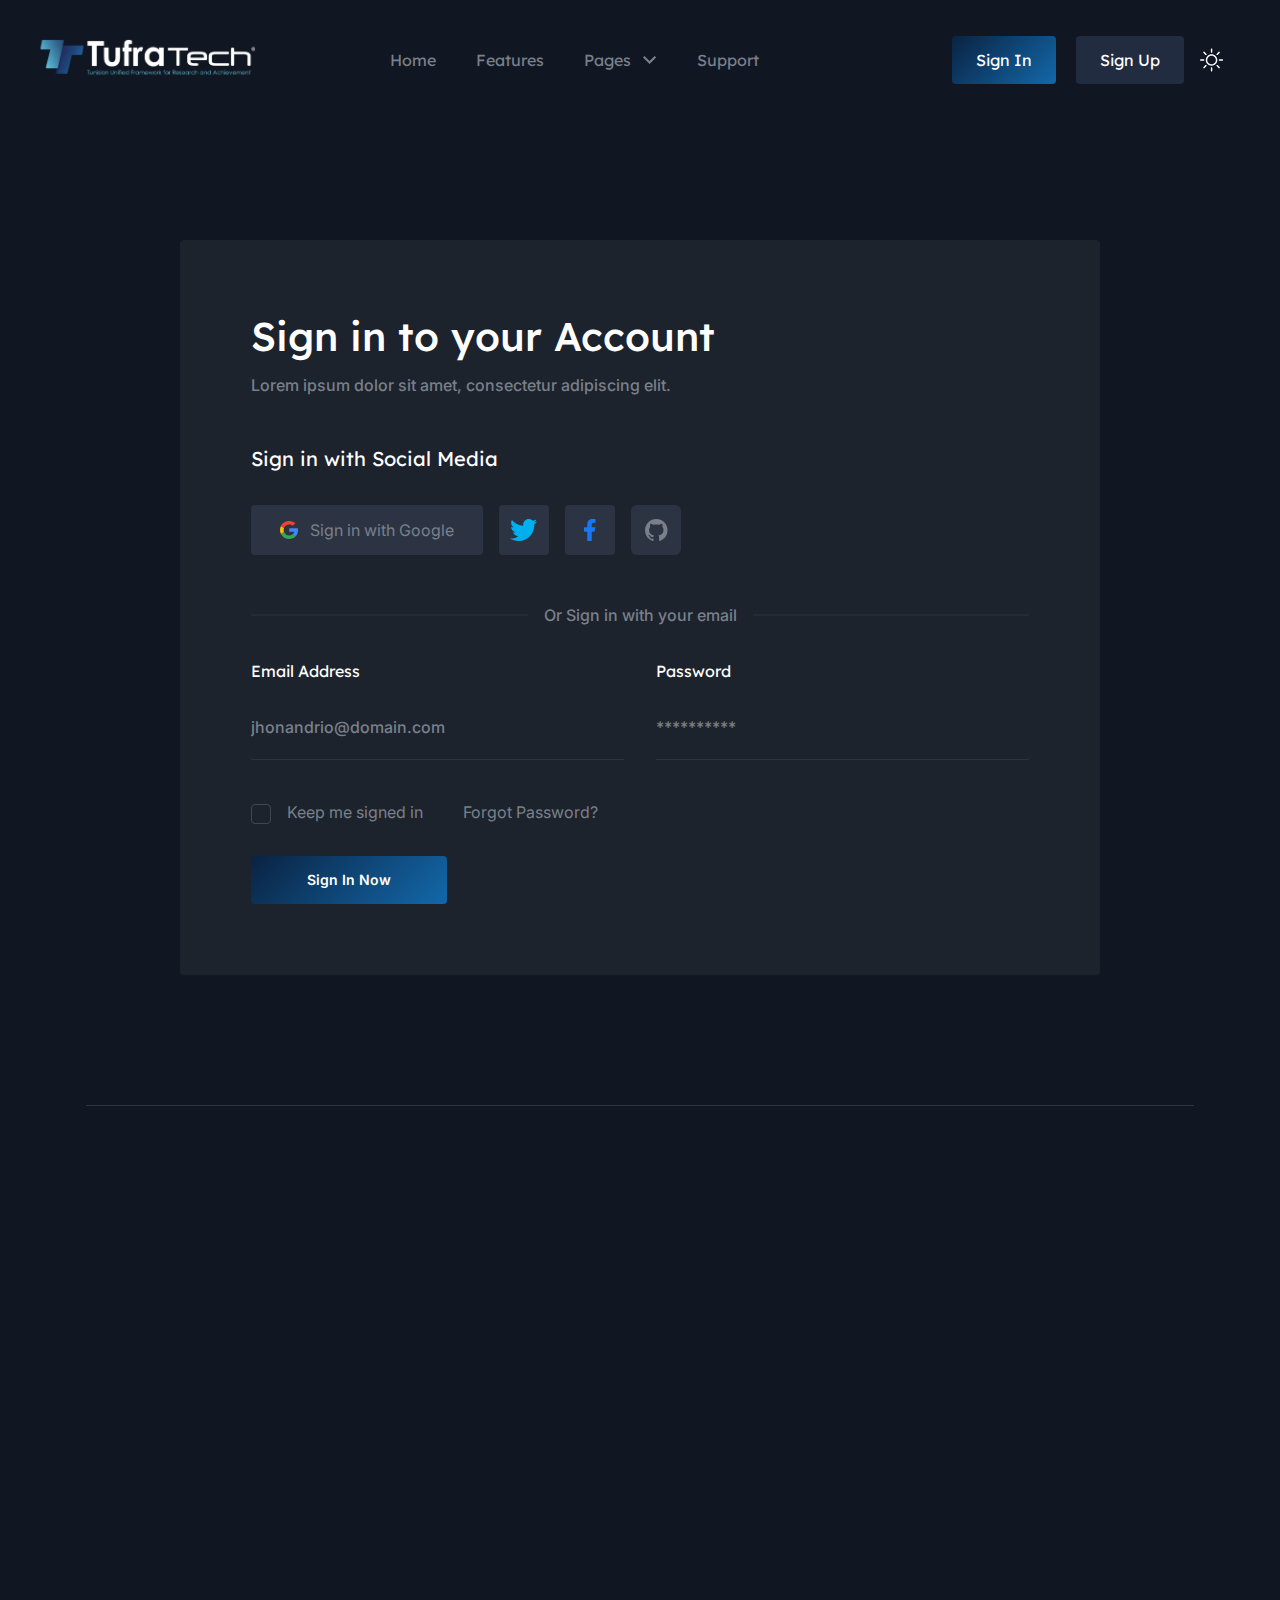
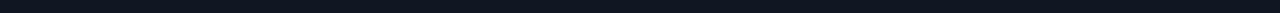
<file: signin.html>
<!DOCTYPE html>

<html class="dark" lang="en">
<head>
<meta charset="utf-8"/>
<meta content="IE=edge" http-equiv="X-UA-Compatible"/>
<meta content="width=device-width, initial-scale=1.0" name="viewport"/>
<title>Sign In | GoStartup</title>
<link href="favicon.ico" rel="icon"/><link href="style.css" rel="stylesheet"/><meta content="Tufra Tech, GoStartup, Intelligence Artificielle, IA, Business Intelligence, BI, Digitalisation, Digitalisation industrielle, Industrie 4.0, Maintenance prédictive, Développement web mobile, Applications sur mesure, Transformation numérique, OCR, Traitement de documents, Prédiction, Analyse prédictive, Vision par ordinateur, Data visualisation, Tableau de bord personnalisé, Optimisation Stratégique, Solutions d'intelligence artificielle, Innovation, excellence, collaboration, Ui/Ux Design, Blog, Design skills, Coding speed, Free advertising, online business, Entreprise, Support, Newsletter, Company Support, Get in touch, Sign In, Sign Up, Account, Social Media, Email, Afrique du Nord, Sfax, Tunisie, Automatisation des processus, Informatique décisionnelle, Analyse de données, E-commerce, Plateforme SaaS, Applications mobiles, Sites web, Solutions personnalisées, Modules essentiels, Optimisation de la vitesse, Personnalisable, Mises à jour régulières, Maintenance proactive" name="keywords"/><meta content="Sign In | GoStartup  Sign in to your Account Sign in with Social Media Company Support Get in touch Newsletter Lorem ipsum dolor sit amet, consectetur adipiscin" name="description"/></head>
<body class="dark:bg-dark">
<!-- ===== Header Start ===== -->
<header class="header absolute top-0 left-0 w-full">
<div class="flex w-full flex-wrap px-5 lg:flex-nowrap lg:items-center lg:px-5 xl:px-10 2xl:px-20">
<div class="relative z-[99] max-w-[250px] lg:w-full xl:max-w-[350px]">
<a class="inline-block" href="index.html">
<img alt="logo" class="hidden h-[50px] dark:block" src="src/images/logo/logo-dark.svg"/>
<img alt="logo" class="h-[50px] dark:hidden" src="src/images/logo/logo-light.svg"/>
</a>
</div>
<div class="menu-wrapper fixed top-0 left-0 z-50 h-screen w-full justify-center bg-white p-5 dark:bg-dark lg:visible lg:static lg:flex lg:h-auto lg:justify-start lg:bg-transparent lg:p-0 lg:opacity-100 dark:lg:bg-transparent">
<div class="w-full self-center">
<nav>
<ul class="navbar flex flex-col items-center justify-center space-y-5 text-center lg:flex-row lg:justify-start lg:space-x-10 lg:space-y-0">
<li>
<a class="menu-scroll inline-flex items-center justify-center text-center font-heading text-base text-dark-text hover:text-primary dark:hover:text-white" href="/#home">
                    Home
                  </a>
</li>
<li>
<a class="menu-scroll inline-flex items-center justify-center text-center font-heading text-base text-dark-text hover:text-primary dark:hover:text-white" href="/#features">
                    Features
                  </a>
</li>
<li class="submenu-item group relative">
<a class="submenu-taggler inline-flex items-center justify-center text-center font-heading text-base text-dark-text hover:text-primary dark:hover:text-white" href="javascript:void(0)">
                    Pages

                    <span class="pl-3">
<svg class="fill-current" height="8" viewbox="0 0 14 8" width="14">
<path d="M6.54564 5.09128L11.6369 0L13.0913 1.45436L6.54564 8L0 1.45436L1.45436 0L6.54564 5.09128Z"></path>
</svg>
</span>
</a>
<ul class="submenu hidden space-y-5 pt-5 transition duration-300 lg:invisible lg:absolute lg:top-[120%] lg:block lg:w-[350px] lg:rounded lg:border lg:bg-white lg:px-8 lg:pb-5 lg:text-left lg:opacity-0 lg:group-hover:visible lg:group-hover:top-full lg:group-hover:opacity-100 dark:lg:border-transparent dark:lg:bg-[#2C3443]">
<li>
<a class="inline-flex items-center justify-center text-center font-heading text-base text-dark-text hover:text-primary dark:hover:text-white" href="blog-grids.html">
                        Blog Grids
                      </a>
</li>
<li>
<a class="inline-flex items-center justify-center text-center font-heading text-base text-dark-text hover:text-primary dark:hover:text-white" href="blog-details.html">
                        Blog Details
                      </a>
</li>
<li>
<a class="inline-flex items-center justify-center text-center font-heading text-base text-dark-text hover:text-primary dark:hover:text-white" href="404.html">
                        404 Error
                      </a>
</li>
<li>
<a class="inline-flex items-center justify-center text-center font-heading text-base text-dark-text hover:text-primary dark:hover:text-white" href="signin.html">
                        Sign In
                      </a>
</li>
<li>
<a class="inline-flex items-center justify-center text-center font-heading text-base text-dark-text hover:text-primary dark:hover:text-white" href="signup.html">
                        Sign Up
                      </a>
</li>
</ul>
</li>
<li>
<a class="menu-scroll inline-flex items-center justify-center text-center font-heading text-base text-dark-text hover:text-primary dark:hover:text-white" href="/#support">
                    Support
                  </a>
</li>
</ul>
</nav>
</div>
<div class="absolute bottom-0 left-0 flex w-full items-center justify-between space-x-5 self-end p-5 lg:static lg:w-auto lg:self-center lg:p-0">
<a class="w-full whitespace-nowrap rounded bg-primary py-3 px-6 text-center font-heading text-white hover:bg-opacity-90 lg:w-auto" href="signup.html">
              Sign In
            </a>
<a class="w-full whitespace-nowrap rounded bg-[#222C40] py-3 px-6 text-center font-heading text-white hover:bg-opacity-90 lg:w-auto" href="signup.html">
              Sign Up
            </a>
</div>
</div>
<div class="absolute top-1/2 right-5 z-50 flex -translate-y-1/2 items-center lg:static lg:translate-y-0">
<label class="bg-gray-2 dark:bg-dark-bg z-40 relative flex h-9 w-9 cursor-pointer items-center justify-center rounded-full text-black dark:text-white md:h-14 md:w-14" for="darkToggler">
<input aria-label="darkToggler" class="sr-only" id="darkToggler" name="darkToggler" type="checkbox"/>
<svg class="h-5 w-5 stroke-current dark:hidden md:h-6 md:w-6" fill="none" viewbox="0 0 23 23">
<path d="M9.55078 1.5C5.80078 1.5 1.30078 5.25 1.30078 11.25C1.30078 17.25 5.80078 21.75 11.8008 21.75C17.8008 21.75 21.5508 17.25 21.5508 13.5C13.3008 18.75 4.30078 9.75 9.55078 1.5Z" stroke-linecap="round" stroke-linejoin="round" stroke-width="2"></path>
</svg>
<svg class="hidden h-5 w-5 dark:block md:h-6 md:w-6" fill="none" viewbox="0 0 25 24" xmlns="http://www.w3.org/2000/svg">
<mask fill="white" id="path-1-inside-1_977:1934">
<path d="M12.0508 16.5C10.8573 16.5 9.71271 16.0259 8.8688 15.182C8.02489 14.3381 7.55078 13.1935 7.55078 12C7.55078 10.8065 8.02489 9.66193 8.8688 8.81802C9.71271 7.97411 10.8573 7.5 12.0508 7.5C13.2443 7.5 14.3888 7.97411 15.2328 8.81802C16.0767 9.66193 16.5508 10.8065 16.5508 12C16.5508 13.1935 16.0767 14.3381 15.2328 15.182C14.3888 16.0259 13.2443 16.5 12.0508 16.5ZM12.0508 18C13.6421 18 15.1682 17.3679 16.2934 16.2426C17.4186 15.1174 18.0508 13.5913 18.0508 12C18.0508 10.4087 17.4186 8.88258 16.2934 7.75736C15.1682 6.63214 13.6421 6 12.0508 6C10.4595 6 8.93336 6.63214 7.80814 7.75736C6.68292 8.88258 6.05078 10.4087 6.05078 12C6.05078 13.5913 6.68292 15.1174 7.80814 16.2426C8.93336 17.3679 10.4595 18 12.0508 18ZM12.0508 0C12.2497 0 12.4405 0.0790176 12.5811 0.21967C12.7218 0.360322 12.8008 0.551088 12.8008 0.75V3.75C12.8008 3.94891 12.7218 4.13968 12.5811 4.28033C12.4405 4.42098 12.2497 4.5 12.0508 4.5C11.8519 4.5 11.6611 4.42098 11.5205 4.28033C11.3798 4.13968 11.3008 3.94891 11.3008 3.75V0.75C11.3008 0.551088 11.3798 0.360322 11.5205 0.21967C11.6611 0.0790176 11.8519 0 12.0508 0V0ZM12.0508 19.5C12.2497 19.5 12.4405 19.579 12.5811 19.7197C12.7218 19.8603 12.8008 20.0511 12.8008 20.25V23.25C12.8008 23.4489 12.7218 23.6397 12.5811 23.7803C12.4405 23.921 12.2497 24 12.0508 24C11.8519 24 11.6611 23.921 11.5205 23.7803C11.3798 23.6397 11.3008 23.4489 11.3008 23.25V20.25C11.3008 20.0511 11.3798 19.8603 11.5205 19.7197C11.6611 19.579 11.8519 19.5 12.0508 19.5ZM24.0508 12C24.0508 12.1989 23.9718 12.3897 23.8311 12.5303C23.6905 12.671 23.4997 12.75 23.3008 12.75H20.3008C20.1019 12.75 19.9111 12.671 19.7705 12.5303C19.6298 12.3897 19.5508 12.1989 19.5508 12C19.5508 11.8011 19.6298 11.6103 19.7705 11.4697C19.9111 11.329 20.1019 11.25 20.3008 11.25H23.3008C23.4997 11.25 23.6905 11.329 23.8311 11.4697C23.9718 11.6103 24.0508 11.8011 24.0508 12ZM4.55078 12C4.55078 12.1989 4.47176 12.3897 4.33111 12.5303C4.19046 12.671 3.99969 12.75 3.80078 12.75H0.800781C0.601869 12.75 0.411103 12.671 0.270451 12.5303C0.129799 12.3897 0.0507813 12.1989 0.0507812 12C0.0507813 11.8011 0.129799 11.6103 0.270451 11.4697C0.411103 11.329 0.601869 11.25 0.800781 11.25H3.80078C3.99969 11.25 4.19046 11.329 4.33111 11.4697C4.47176 11.6103 4.55078 11.8011 4.55078 12ZM20.5363 3.5145C20.6769 3.65515 20.7559 3.84588 20.7559 4.04475C20.7559 4.24362 20.6769 4.43435 20.5363 4.575L18.4153 6.6975C18.3455 6.76713 18.2628 6.82235 18.1717 6.86C18.0806 6.89765 17.983 6.91699 17.8845 6.91692C17.6855 6.91678 17.4947 6.83758 17.354 6.69675C17.2844 6.62702 17.2292 6.54425 17.1915 6.45318C17.1539 6.36211 17.1345 6.26452 17.1346 6.16597C17.1348 5.96695 17.214 5.77613 17.3548 5.6355L19.4758 3.5145C19.6164 3.3739 19.8072 3.29491 20.006 3.29491C20.2049 3.29491 20.3956 3.3739 20.5363 3.5145ZM6.74678 17.304C6.88738 17.4446 6.96637 17.6354 6.96637 17.8342C6.96637 18.0331 6.88738 18.2239 6.74678 18.3645L4.62578 20.4855C4.48433 20.6221 4.29488 20.6977 4.09823 20.696C3.90158 20.6943 3.71347 20.6154 3.57442 20.4764C3.43536 20.3373 3.35648 20.1492 3.35478 19.9526C3.35307 19.7559 3.42866 19.5665 3.56528 19.425L5.68628 17.304C5.82693 17.1634 6.01766 17.0844 6.21653 17.0844C6.4154 17.0844 6.60614 17.1634 6.74678 17.304ZM20.5363 20.4855C20.3956 20.6261 20.2049 20.7051 20.006 20.7051C19.8072 20.7051 19.6164 20.6261 19.4758 20.4855L17.3548 18.3645C17.2182 18.223 17.1426 18.0336 17.1443 17.8369C17.146 17.6403 17.2249 17.4522 17.3639 17.3131C17.503 17.1741 17.6911 17.0952 17.8877 17.0935C18.0844 17.0918 18.2738 17.1674 18.4153 17.304L20.5363 19.425C20.6769 19.5656 20.7559 19.7564 20.7559 19.9552C20.7559 20.1541 20.6769 20.3449 20.5363 20.4855ZM6.74678 6.6975C6.60614 6.8381 6.4154 6.91709 6.21653 6.91709C6.01766 6.91709 5.82693 6.8381 5.68628 6.6975L3.56528 4.575C3.49365 4.50582 3.43651 4.42306 3.39721 4.33155C3.3579 4.24005 3.33721 4.14164 3.33634 4.04205C3.33548 3.94247 3.35445 3.84371 3.39216 3.75153C3.42988 3.65936 3.48557 3.57562 3.55598 3.5052C3.6264 3.43478 3.71014 3.37909 3.80232 3.34138C3.89449 3.30367 3.99325 3.2847 4.09283 3.28556C4.19242 3.28643 4.29083 3.30712 4.38233 3.34642C4.47384 3.38573 4.5566 3.44287 4.62578 3.5145L6.74678 5.6355C6.81663 5.70517 6.87204 5.78793 6.90985 5.87905C6.94766 5.97017 6.96712 6.06785 6.96712 6.1665C6.96712 6.26515 6.94766 6.36283 6.90985 6.45395C6.87204 6.54507 6.81663 6.62783 6.74678 6.6975Z"></path>
</mask>
<path d="M12.0508 16.5C10.8573 16.5 9.71271 16.0259 8.8688 15.182C8.02489 14.3381 7.55078 13.1935 7.55078 12C7.55078 10.8065 8.02489 9.66193 8.8688 8.81802C9.71271 7.97411 10.8573 7.5 12.0508 7.5C13.2443 7.5 14.3888 7.97411 15.2328 8.81802C16.0767 9.66193 16.5508 10.8065 16.5508 12C16.5508 13.1935 16.0767 14.3381 15.2328 15.182C14.3888 16.0259 13.2443 16.5 12.0508 16.5ZM12.0508 18C13.6421 18 15.1682 17.3679 16.2934 16.2426C17.4186 15.1174 18.0508 13.5913 18.0508 12C18.0508 10.4087 17.4186 8.88258 16.2934 7.75736C15.1682 6.63214 13.6421 6 12.0508 6C10.4595 6 8.93336 6.63214 7.80814 7.75736C6.68292 8.88258 6.05078 10.4087 6.05078 12C6.05078 13.5913 6.68292 15.1174 7.80814 16.2426C8.93336 17.3679 10.4595 18 12.0508 18ZM12.0508 0C12.2497 0 12.4405 0.0790176 12.5811 0.21967C12.7218 0.360322 12.8008 0.551088 12.8008 0.75V3.75C12.8008 3.94891 12.7218 4.13968 12.5811 4.28033C12.4405 4.42098 12.2497 4.5 12.0508 4.5C11.8519 4.5 11.6611 4.42098 11.5205 4.28033C11.3798 4.13968 11.3008 3.94891 11.3008 3.75V0.75C11.3008 0.551088 11.3798 0.360322 11.5205 0.21967C11.6611 0.0790176 11.8519 0 12.0508 0V0ZM12.0508 19.5C12.2497 19.5 12.4405 19.579 12.5811 19.7197C12.7218 19.8603 12.8008 20.0511 12.8008 20.25V23.25C12.8008 23.4489 12.7218 23.6397 12.5811 23.7803C12.4405 23.921 12.2497 24 12.0508 24C11.8519 24 11.6611 23.921 11.5205 23.7803C11.3798 23.6397 11.3008 23.4489 11.3008 23.25V20.25C11.3008 20.0511 11.3798 19.8603 11.5205 19.7197C11.6611 19.579 11.8519 19.5 12.0508 19.5ZM24.0508 12C24.0508 12.1989 23.9718 12.3897 23.8311 12.5303C23.6905 12.671 23.4997 12.75 23.3008 12.75H20.3008C20.1019 12.75 19.9111 12.671 19.7705 12.5303C19.6298 12.3897 19.5508 12.1989 19.5508 12C19.5508 11.8011 19.6298 11.6103 19.7705 11.4697C19.9111 11.329 20.1019 11.25 20.3008 11.25H23.3008C23.4997 11.25 23.6905 11.329 23.8311 11.4697C23.9718 11.6103 24.0508 11.8011 24.0508 12ZM4.55078 12C4.55078 12.1989 4.47176 12.3897 4.33111 12.5303C4.19046 12.671 3.99969 12.75 3.80078 12.75H0.800781C0.601869 12.75 0.411103 12.671 0.270451 12.5303C0.129799 12.3897 0.0507813 12.1989 0.0507812 12C0.0507813 11.8011 0.129799 11.6103 0.270451 11.4697C0.411103 11.329 0.601869 11.25 0.800781 11.25H3.80078C3.99969 11.25 4.19046 11.329 4.33111 11.4697C4.47176 11.6103 4.55078 11.8011 4.55078 12ZM20.5363 3.5145C20.6769 3.65515 20.7559 3.84588 20.7559 4.04475C20.7559 4.24362 20.6769 4.43435 20.5363 4.575L18.4153 6.6975C18.3455 6.76713 18.2628 6.82235 18.1717 6.86C18.0806 6.89765 17.983 6.91699 17.8845 6.91692C17.6855 6.91678 17.4947 6.83758 17.354 6.69675C17.2844 6.62702 17.2292 6.54425 17.1915 6.45318C17.1539 6.36211 17.1345 6.26452 17.1346 6.16597C17.1348 5.96695 17.214 5.77613 17.3548 5.6355L19.4758 3.5145C19.6164 3.3739 19.8072 3.29491 20.006 3.29491C20.2049 3.29491 20.3956 3.3739 20.5363 3.5145ZM6.74678 17.304C6.88738 17.4446 6.96637 17.6354 6.96637 17.8342C6.96637 18.0331 6.88738 18.2239 6.74678 18.3645L4.62578 20.4855C4.48433 20.6221 4.29488 20.6977 4.09823 20.696C3.90158 20.6943 3.71347 20.6154 3.57442 20.4764C3.43536 20.3373 3.35648 20.1492 3.35478 19.9526C3.35307 19.7559 3.42866 19.5665 3.56528 19.425L5.68628 17.304C5.82693 17.1634 6.01766 17.0844 6.21653 17.0844C6.4154 17.0844 6.60614 17.1634 6.74678 17.304ZM20.5363 20.4855C20.3956 20.6261 20.2049 20.7051 20.006 20.7051C19.8072 20.7051 19.6164 20.6261 19.4758 20.4855L17.3548 18.3645C17.2182 18.223 17.1426 18.0336 17.1443 17.8369C17.146 17.6403 17.2249 17.4522 17.3639 17.3131C17.503 17.1741 17.6911 17.0952 17.8877 17.0935C18.0844 17.0918 18.2738 17.1674 18.4153 17.304L20.5363 19.425C20.6769 19.5656 20.7559 19.7564 20.7559 19.9552C20.7559 20.1541 20.6769 20.3449 20.5363 20.4855ZM6.74678 6.6975C6.60614 6.8381 6.4154 6.91709 6.21653 6.91709C6.01766 6.91709 5.82693 6.8381 5.68628 6.6975L3.56528 4.575C3.49365 4.50582 3.43651 4.42306 3.39721 4.33155C3.3579 4.24005 3.33721 4.14164 3.33634 4.04205C3.33548 3.94247 3.35445 3.84371 3.39216 3.75153C3.42988 3.65936 3.48557 3.57562 3.55598 3.5052C3.6264 3.43478 3.71014 3.37909 3.80232 3.34138C3.89449 3.30367 3.99325 3.2847 4.09283 3.28556C4.19242 3.28643 4.29083 3.30712 4.38233 3.34642C4.47384 3.38573 4.5566 3.44287 4.62578 3.5145L6.74678 5.6355C6.81663 5.70517 6.87204 5.78793 6.90985 5.87905C6.94766 5.97017 6.96712 6.06785 6.96712 6.1665C6.96712 6.26515 6.94766 6.36283 6.90985 6.45395C6.87204 6.54507 6.81663 6.62783 6.74678 6.6975Z" fill="black" mask="url(#path-1-inside-1_977:1934)" stroke="white" stroke-width="2"></path>
</svg>
</label>
<button class="menu-toggler relative z-50 text-dark dark:text-white lg:hidden">
<svg class="cross hidden fill-current" height="28" viewbox="0 0 28 28" width="28">
<path d="M14.0002 11.8226L21.6228 4.20001L23.8002 6.37745L16.1776 14L23.8002 21.6226L21.6228 23.8L14.0002 16.1774L6.37763 23.8L4.2002 21.6226L11.8228 14L4.2002 6.37745L6.37763 4.20001L14.0002 11.8226Z"></path>
</svg>
<svg class="menu fill-current" height="22" viewbox="0 0 22 22" width="22">
<path d="M2.75 3.66666H19.25V5.49999H2.75V3.66666ZM2.75 10.0833H19.25V11.9167H2.75V10.0833ZM2.75 16.5H19.25V18.3333H2.75V16.5Z"></path>
</svg>
</button>
</div>
</div>
</header>
<!-- ===== Header End ===== -->
<!-- ====== Sign In Section Start -->
<section class="wow fadeInUp pt-[120px] lg:pt-[240px]" data-wow-delay=".2s">
<div class="px-4 xl:container">
<div class="border-b pb-20 dark:border-[#2E333D] lg:pb-[130px]">
<div class="-mx-4 flex flex-wrap">
<div class="w-full px-4">
<div class="mx-auto max-w-[920px] rounded border bg-white py-10 px-6 dark:border-transparent dark:bg-[#1D232D] sm:p-[70px]">
<h3 class="mb-3 font-heading text-2xl font-medium text-black dark:text-white sm:text-3xl lg:text-2xl xl:text-[40px] xl:leading-tight">
                  Sign in to your Account
                </h3>
<p class="mb-12 text-base font-medium text-dark-text">
                  Lorem ipsum dolor sit amet, consectetur adipiscing elit.
                </p>
<h3 class="mb-8 font-heading text-xl text-dark dark:text-white">
                  Sign in with Social Media
                </h3>
<div class="mb-12 flex items-center space-x-4">
<button class="flex h-[50px] w-[50px] items-center justify-center rounded border text-base text-dark-text dark:border-transparent dark:bg-[#2C3443] sm:w-auto sm:px-7">
<span class="sm:pr-3">
<svg fill="none" height="18" viewbox="0 0 18 18" width="18" xmlns="http://www.w3.org/2000/svg">
<g clip-path="url(#clip0_1416_409)">
<path d="M18 9.19932C18.0109 8.58059 17.9457 7.96284 17.806 7.35938H9.18372V10.6993H14.2449C14.149 11.2849 13.9333 11.8455 13.6106 12.3473C13.288 12.8491 12.8651 13.2818 12.3674 13.6193L12.3497 13.7311L15.0761 15.8009L15.2649 15.8194C16.9995 14.2493 17.9997 11.9393 17.9997 9.19932" fill="#4285F4"></path>
<path d="M9.18382 18.0003C11.6633 18.0003 13.745 17.2003 15.2655 15.8203L12.3675 13.6202C11.592 14.1503 10.5512 14.5203 9.18382 14.5203C8.02249 14.5137 6.89279 14.1488 5.955 13.4775C5.0172 12.8061 4.31894 11.8624 3.95927 10.7803L3.85164 10.7893L1.01679 12.9392L0.979736 13.0402C1.74323 14.5314 2.91494 15.7851 4.36385 16.661C5.81276 17.537 7.48174 18.0007 9.18417 18.0003" fill="#34A853"></path>
<path d="M3.95921 10.7798C3.75834 10.2069 3.65469 9.60558 3.65239 8.99982C3.65609 8.39505 3.75591 7.79453 3.94828 7.21988L3.94316 7.10057L1.07355 4.91602L0.979681 4.95976C0.335608 6.21294 0.00012207 7.59658 0.00012207 8.99973C0.00012207 10.4029 0.335608 11.7865 0.979681 13.0397L3.95921 10.7798Z" fill="#FBBC05"></path>
<path d="M9.1838 3.47965C10.4997 3.45963 11.7725 3.93991 12.7348 4.81971L15.3267 2.33965C13.6644 0.811346 11.463 -0.0272143 9.1838 -0.000350488C7.48139 -0.000747434 5.81242 0.462942 4.36352 1.33887C2.91461 2.2148 1.74289 3.46843 0.97937 4.95959L3.94902 7.21971C4.31223 6.13773 5.01281 5.19476 5.95199 4.52376C6.89117 3.85275 8.02156 3.48755 9.1838 3.47965Z" fill="#EB4335"></path>
</g>
<defs>
<clippath id="clip0_1416_409">
<rect fill="white" height="18" width="18"></rect>
</clippath>
</defs>
</svg>
</span>
<span class="hidden sm:inline-flex">
                      Sign in with Google
                    </span>
</button>
<button class="flex h-[50px] w-[50px] items-center justify-center rounded border dark:border-transparent dark:bg-[#2C3443]">
<svg fill="none" height="22" viewbox="0 0 28 22" width="28" xmlns="http://www.w3.org/2000/svg">
<path d="M27.0729 2.58824C26.0765 3.04118 25.0024 3.33882 23.8894 3.48118C25.0282 2.79529 25.9082 1.70824 26.3224 0.401176C25.2482 1.04824 24.0576 1.50118 22.8024 1.76C21.78 0.647059 20.3435 0 18.7129 0C15.6718 0 13.1871 2.48471 13.1871 5.55176C13.1871 5.99177 13.2388 6.41882 13.3294 6.82C8.72235 6.58706 4.62 4.37412 1.88941 1.02235C1.41059 1.83765 1.13882 2.79529 1.13882 3.80471C1.13882 5.73294 2.10941 7.44118 3.61059 8.41177C2.69176 8.41177 1.83765 8.15294 1.08706 7.76471C1.08706 7.76471 1.08706 7.76471 1.08706 7.80353C1.08706 10.4953 3.00235 12.7471 5.53882 13.2518C5.07294 13.3812 4.58118 13.4459 4.07647 13.4459C3.72706 13.4459 3.37765 13.4071 3.04118 13.3424C3.74 15.5294 5.77177 17.16 8.21765 17.1988C6.32824 18.7 3.93412 19.58 1.32 19.58C0.88 19.58 0.44 19.5541 0 19.5024C2.45882 21.0812 5.38353 22 8.51529 22C18.7129 22 24.3165 13.5365 24.3165 6.19882C24.3165 5.95294 24.3165 5.72 24.3035 5.47412C25.3906 4.69765 26.3224 3.71412 27.0729 2.58824Z" fill="#00AFED"></path>
</svg>
</button>
<button class="flex h-[50px] w-[50px] items-center justify-center rounded border dark:border-transparent dark:bg-[#2C3443]">
<svg fill="none" height="22" viewbox="0 0 12 22" width="12" xmlns="http://www.w3.org/2000/svg">
<path d="M7.7 12.65H10.45L11.55 8.25H7.7V6.05C7.7 4.917 7.7 3.85 9.9 3.85H11.55V0.154C11.1914 0.1067 9.8373 0 8.4073 0C5.4208 0 3.3 1.8227 3.3 5.17V8.25H0V12.65H3.3V22H7.7V12.65Z" fill="#1877F2"></path>
</svg>
</button>
<button class="flex h-[50px] w-[50px] items-center justify-center rounded-md border dark:border-transparent dark:bg-[#2C3443]">
<svg fill="none" height="22" viewbox="0 0 23 22" width="23" xmlns="http://www.w3.org/2000/svg">
<path d="M11.2731 0C9.7927 0 8.32679 0.291587 6.95907 0.858113C5.59136 1.42464 4.34862 2.25501 3.30182 3.30181C1.1877 5.41593 0 8.28329 0 11.2731C0 16.2558 3.23538 20.4832 7.7108 21.9825C8.27446 22.0727 8.45483 21.7233 8.45483 21.4189C8.45483 21.1596 8.45483 20.4494 8.45483 19.5137C5.33218 20.1901 4.66706 18.0031 4.66706 18.0031C4.1485 16.6955 3.41575 16.346 3.41575 16.346C2.3899 15.6471 3.49466 15.6696 3.49466 15.6696C4.62197 15.7485 5.21945 16.8307 5.21945 16.8307C6.20021 18.5442 7.85735 18.037 8.49992 17.7664C8.60138 17.0336 8.89448 16.5376 9.21013 16.2558C6.7075 15.974 4.08086 15.0045 4.08086 10.7094C4.08086 9.45813 4.50924 8.45482 5.24199 7.65443C5.12926 7.37261 4.7347 6.2002 5.35472 4.67834C5.35472 4.67834 6.30167 4.37396 8.45483 5.82819C9.3454 5.58018 10.3149 5.45618 11.2731 5.45618C12.2313 5.45618 13.2008 5.58018 14.0914 5.82819C16.2445 4.37396 17.1915 4.67834 17.1915 4.67834C17.8115 6.2002 17.4169 7.37261 17.3042 7.65443C18.037 8.45482 18.4653 9.45813 18.4653 10.7094C18.4653 15.0158 15.8274 15.9627 13.3135 16.2445C13.7194 16.594 14.0914 17.2817 14.0914 18.3301C14.0914 19.8407 14.0914 21.0581 14.0914 21.4189C14.0914 21.7233 14.2717 22.084 14.8467 21.9825C19.3221 20.4719 22.5462 16.2558 22.5462 11.2731C22.5462 9.79269 22.2546 8.32678 21.6881 6.95907C21.1216 5.59135 20.2912 4.34862 19.2444 3.30181C18.1976 2.25501 16.9549 1.42464 15.5871 0.858113C14.2194 0.291587 12.7535 0 11.2731 0Z" fill="#79808A"></path>
</svg>
</button>
</div>
<div class="relative z-10 mb-8 flex items-center justify-center">
<span class="absolute top-1/2 left-0 -z-10 hidden h-[1px] w-full -translate-y-1/2 bg-slate-300 dark:bg-[#2E333D] sm:block"></span>
<p class="bg-white text-base font-medium text-dark-text dark:bg-[#1D232D] sm:px-4">
                    Or Sign in with your email
                  </p>
</div>
<form>
<div class="-mx-4 flex flex-wrap">
<div class="w-full px-4 sm:w-1/2">
<div class="mb-10">
<label class="mb-3 block font-heading text-base text-dark dark:text-white" for="email">
                          Email Address
                        </label>
<input class="w-full border-b bg-transparent py-5 text-base font-medium text-dark placeholder-dark-text outline-none focus:border-primary dark:border-[#2C3443] dark:text-white dark:focus:border-white" name="email" placeholder="jhonandrio@domain.com" type="email"/>
</div>
</div>
<div class="w-full px-4 sm:w-1/2">
<div class="mb-10">
<label class="mb-3 block font-heading text-base text-dark dark:text-white" for="password">
                          Password
                        </label>
<input class="w-full border-b bg-transparent py-5 text-base font-medium text-dark placeholder-dark-text outline-none focus:border-primary dark:border-[#2C3443] dark:text-white dark:focus:border-white" name="password" placeholder="**********" type="password"/>
</div>
</div>
<div class="w-full px-4">
<div class="flex flex-wrap">
<div class="mb-8 mr-10">
<label class="flex cursor-pointer select-none text-dark-text hover:text-primary" for="supportCheckbox">
<div class="relative">
<input class="sr-only" id="supportCheckbox" type="checkbox"/>
<div class="box mr-4 mt-1 flex h-5 w-5 items-center justify-center rounded border dark:border-[#414652]">
<span class="opacity-0">
<svg class="stroke-current" fill="none" height="8" viewbox="0 0 11 8" width="11">
<path d="M10.0915 0.951972L10.0867 0.946075L10.0813 0.940568C9.90076 0.753564 9.61034 0.753146 9.42927 0.939309L4.16201 6.22962L1.58507 3.63469C1.40401 3.44841 1.11351 3.44879 0.932892 3.63584C0.755703 3.81933 0.755703 4.10875 0.932892 4.29224L0.932878 4.29225L0.934851 4.29424L3.58046 6.95832C3.73676 7.11955 3.94983 7.2 4.1473 7.2C4.36196 7.2 4.55963 7.11773 4.71406 6.9584L10.0468 1.60234C10.2436 1.4199 10.2421 1.1339 10.0915 0.951972ZM4.2327 6.30081L4.2317 6.2998C4.23206 6.30015 4.23237 6.30049 4.23269 6.30082L4.2327 6.30081Z" stroke-width="0.4"></path>
</svg>
</span>
</div>
</div>
                            Keep me signed in
                          </label>
</div>
<div class="mb-8">
<a class="text-base text-dark-text hover:text-primary" href="javascript:void(0)">
                            Forgot Password?
                          </a>
</div>
</div>
</div>
<div class="w-full px-4">
<button class="flex items-center justify-center rounded bg-primary py-[14px] px-14 text-sm font-semibold text-white">
                        Sign In Now
                      </button>
</div>
</div>
</form>
</div>
</div>
</div>
</div>
</div>
</section>
<!-- ====== Sign In Section End -->
<!-- ===== Footer Start ===== -->
<footer class="wow fadeInUp pt-14 sm:pt-20 lg:pt-[130px]" data-wow-delay=".2s">
<div class="px-4 xl:container">
<div class="-mx-4 flex flex-wrap">
<div class="w-full px-4 sm:w-1/2 md:w-5/12 lg:w-3/12 xl:w-3/12">
<div class="mb-20 max-w-[330px]">
<a class="mb-6 inline-block" href="index.html">
<img alt="logo" class="hidden h-[50px] dark:block" src="src/images/logo/logo-dark.svg"/>
<img alt="logo" class="h-[50px] dark:hidden" src="src/images/logo/logo-light.svg"/>
</a>
<p class="mb-10 text-base text-dark-text">
                Lorem ipsum dolor sit amet, consectetur adipiscing elit.
              </p>
<div class="flex items-center space-x-5">
<a aria-label="social-link" class="text-dark-text hover:text-primary dark:hover:text-white" href="javascript:void(0)" name="social-link">
<svg class="fill-current" height="24" viewbox="0 0 24 24" width="24">
<path d="M14 13.5H16.5L17.5 9.5H14V7.5C14 6.47 14 5.5 16 5.5H17.5V2.14C17.174 2.097 15.943 2 14.643 2C11.928 2 10 3.657 10 6.7V9.5H7V13.5H10V22H14V13.5Z"></path>
</svg>
</a>
<a aria-label="social-link" class="text-dark-text hover:text-primary dark:hover:text-white" href="javascript:void(0)" name="social-link">
<svg class="fill-current" height="24" viewbox="0 0 24 24" width="24">
<path d="M22.1621 5.65593C21.3986 5.99362 20.589 6.2154 19.7601 6.31393C20.6338 5.79136 21.2878 4.96894 21.6001 3.99993C20.7801 4.48793 19.8811 4.82993 18.9441 5.01493C18.3147 4.34151 17.4804 3.89489 16.571 3.74451C15.6616 3.59413 14.728 3.74842 13.9153 4.18338C13.1026 4.61834 12.4564 5.30961 12.0772 6.14972C11.6979 6.98983 11.6068 7.93171 11.8181 8.82893C10.1552 8.74558 8.52838 8.31345 7.04334 7.56059C5.55829 6.80773 4.24818 5.75098 3.19805 4.45893C2.82634 5.09738 2.63101 5.82315 2.63205 6.56193C2.63205 8.01193 3.37005 9.29293 4.49205 10.0429C3.82806 10.022 3.17868 9.84271 2.59805 9.51993V9.57193C2.59825 10.5376 2.93242 11.4735 3.5439 12.221C4.15538 12.9684 5.00653 13.4814 5.95305 13.6729C5.33667 13.84 4.69036 13.8646 4.06305 13.7449C4.32992 14.5762 4.85006 15.3031 5.55064 15.824C6.25123 16.345 7.09718 16.6337 7.97005 16.6499C7.10253 17.3313 6.10923 17.8349 5.04693 18.1321C3.98464 18.4293 2.87418 18.5142 1.77905 18.3819C3.69075 19.6114 5.91615 20.2641 8.18905 20.2619C15.8821 20.2619 20.0891 13.8889 20.0891 8.36193C20.0891 8.18193 20.0841 7.99993 20.0761 7.82193C20.8949 7.2301 21.6017 6.49695 22.1631 5.65693L22.1621 5.65593Z"></path>
</svg>
</a>
<a aria-label="social-link" class="text-dark-text hover:text-primary dark:hover:text-white" href="javascript:void(0)" name="social-link">
<svg class="fill-current" height="24" viewbox="0 0 24 24" width="24">
<path d="M6.93994 5.00002C6.93968 5.53046 6.72871 6.03906 6.35345 6.41394C5.97819 6.78883 5.46938 6.99929 4.93894 6.99902C4.40851 6.99876 3.89991 6.78779 3.52502 6.41253C3.15014 6.03727 2.93968 5.52846 2.93994 4.99802C2.94021 4.46759 3.15117 3.95899 3.52644 3.5841C3.9017 3.20922 4.41051 2.99876 4.94094 2.99902C5.47137 2.99929 5.97998 3.21026 6.35486 3.58552C6.72975 3.96078 6.94021 4.46959 6.93994 5.00002ZM6.99994 8.48002H2.99994V21H6.99994V8.48002ZM13.3199 8.48002H9.33994V21H13.2799V14.43C13.2799 10.77 18.0499 10.43 18.0499 14.43V21H21.9999V13.07C21.9999 6.90002 14.9399 7.13002 13.2799 10.16L13.3199 8.48002Z"></path>
</svg>
</a>
<a aria-label="social-link" class="text-dark-text hover:text-primary dark:hover:text-white" href="javascript:void(0)" name="social-link">
<svg class="fill-current" height="24" viewbox="0 0 24 24" width="24">
<path d="M7.443 5.34961C8.082 5.34961 8.673 5.39961 9.213 5.54761C9.70302 5.63765 10.1708 5.82244 10.59 6.09161C10.984 6.33861 11.279 6.68561 11.475 7.13061C11.672 7.57561 11.77 8.12061 11.77 8.71361C11.77 9.40661 11.623 9.99961 11.279 10.4446C10.984 10.8906 10.492 11.2856 9.902 11.5826C10.738 11.8306 11.377 12.2756 11.77 12.8686C12.164 13.4626 12.41 14.2046 12.41 15.0456C12.41 15.7386 12.262 16.3316 12.016 16.8266C11.77 17.3216 11.377 17.7666 10.934 18.0636C10.4528 18.382 9.92084 18.616 9.361 18.7556C8.771 18.9046 8.181 19.0036 7.591 19.0036H1V5.34961H7.443ZM7.049 10.8896C7.59 10.8896 8.033 10.7416 8.377 10.4946C8.721 10.2476 8.869 9.80161 8.869 9.25761C8.869 8.96061 8.819 8.66361 8.721 8.46661C8.623 8.26861 8.475 8.11961 8.279 7.97161C8.082 7.87261 7.885 7.77361 7.639 7.72461C7.393 7.67461 7.148 7.67461 6.852 7.67461H4V10.8906H7.05L7.049 10.8896ZM7.197 16.7276C7.492 16.7276 7.787 16.6776 8.033 16.6286C8.28138 16.5814 8.51628 16.48 8.721 16.3316C8.92139 16.1868 9.08903 16.0015 9.213 15.7876C9.311 15.5406 9.41 15.2436 9.41 14.8976C9.41 14.2046 9.213 13.7096 8.82 13.3636C8.426 13.0666 7.885 12.9186 7.246 12.9186H4V16.7286H7.197V16.7276ZM16.689 16.6776C17.082 17.0736 17.672 17.2716 18.459 17.2716C19 17.2716 19.492 17.1236 19.885 16.8766C20.279 16.5796 20.525 16.2826 20.623 15.9856H23.033C22.639 17.1726 22.049 18.0136 21.263 18.5576C20.475 19.0526 19.541 19.3496 18.41 19.3496C17.6864 19.3518 16.9688 19.2175 16.295 18.9536C15.6887 18.7262 15.148 18.3524 14.721 17.8656C14.2643 17.4102 13.9267 16.8494 13.738 16.2326C13.492 15.5896 13.393 14.8976 13.393 14.1056C13.393 13.3636 13.492 12.6716 13.738 12.0276C13.9745 11.4077 14.3245 10.8373 14.77 10.3456C15.213 9.90061 15.754 9.50561 16.344 9.25761C17.0007 8.99367 17.7022 8.8592 18.41 8.86161C19.246 8.86161 19.984 9.01061 20.623 9.35661C21.263 9.70261 21.754 10.0986 22.148 10.6926C22.5499 11.2631 22.8494 11.8993 23.033 12.5726C23.131 13.2646 23.18 13.9576 23.131 14.7486H16C16 15.5406 16.295 16.2826 16.689 16.6786V16.6776ZM19.787 11.4836C19.443 11.1376 18.902 10.9396 18.262 10.9396C17.82 10.9396 17.475 11.0386 17.18 11.1866C16.885 11.3356 16.689 11.5336 16.492 11.7316C16.311 11.9229 16.1912 12.1638 16.148 12.4236C16.098 12.6716 16.049 12.8686 16.049 13.0666H20.475C20.377 12.3246 20.131 11.8306 19.787 11.4836ZM15.459 6.28961H20.967V7.62561H15.46V6.28961H15.459Z"></path>
</svg>
</a>
</div>
</div>
</div>
<div class="w-1/2 px-4 md:w-3/12 lg:w-3/12 xl:w-2/12">
<div class="mb-20">
<h3 class="mb-9 font-heading text-2xl font-medium text-dark dark:text-white">
                Company
              </h3>
<ul class="space-y-4">
<li>
<a class="font-heading text-base text-dark-text hover:text-primary dark:hover:text-white" href="javascript:void(0)">
                    Home
                  </a>
</li>
<li>
<a class="font-heading text-base text-dark-text hover:text-primary dark:hover:text-white" href="javascript:void(0)">
                    Product
                  </a>
</li>
<li>
<a class="font-heading text-base text-dark-text hover:text-primary dark:hover:text-white" href="javascript:void(0)">
                    Careers
                    <span class="ml-4 rounded bg-primary py-1 px-2 font-heading text-xs text-white">
                      Hiring
                    </span>
</a>
</li>
<li>
<a class="font-heading text-base text-dark-text hover:text-primary dark:hover:text-white" href="javascript:void(0)">
                    Pricing
                  </a>
</li>
</ul>
</div>
</div>
<div class="w-1/2 px-4 md:w-3/12 lg:w-3/12 xl:w-2/12">
<div class="mb-20">
<h3 class="mb-9 font-heading text-2xl font-medium text-dark dark:text-white">
                Support
              </h3>
<ul class="space-y-4">
<li>
<a class="font-heading text-base text-dark-text hover:text-primary dark:hover:text-white" href="javascript:void(0)">
                    Company
                  </a>
</li>
<li>
<a class="font-heading text-base text-dark-text hover:text-primary dark:hover:text-white" href="javascript:void(0)">
                    Press media
                  </a>
</li>
<li>
<a class="font-heading text-base text-dark-text hover:text-primary dark:hover:text-white" href="javascript:void(0)">
                    Our Blog
                  </a>
</li>
<li>
<a class="font-heading text-base text-dark-text hover:text-primary dark:hover:text-white" href="javascript:void(0)">
                    Contact Us
                  </a>
</li>
</ul>
</div>
</div>
<div class="w-full px-4 sm:w-1/2 md:w-5/12 lg:w-3/12 xl:w-2/12">
<div class="mb-20">
<h3 class="mb-9 font-heading text-2xl font-medium text-dark dark:text-white">
                Get in touch
              </h3>
<div class="space-y-7">
<div>
<p class="font-heading text-base text-dark-text">
                    Toll Free Customer Care
                  </p>
<a class="font-heading text-base text-dark hover:text-primary dark:text-white dark:hover:text-primary" href="tel:+(1) 123 456 7890">
                    +(1) 123 456 7890
                  </a>
</div>
<div>
<p class="font-heading text-base text-dark-text">
                    Need live support?
                  </p>
<a class="font-heading text-base text-dark hover:text-primary dark:text-white dark:hover:text-primary" href="mailto:support@domain.com">
                    support@domain.com
                  </a>
</div>
</div>
</div>
</div>
<div class="w-full px-4 sm:w-1/2 md:w-5/12 lg:w-5/12 xl:w-3/12">
<div class="mb-20">
<h3 class="mb-9 font-heading text-2xl font-medium text-dark dark:text-white">
                Newsletter
              </h3>
<p class="mb-6 font-heading text-base text-dark-text">
                Subscribe to receive future updates
              </p>
<form class="relative">
<input class="pladeholder-opacity-40 w-full rounded border py-3 pl-5 pr-12 text-base text-dark-text outline-none focus:border-primary dark:border-transparent dark:bg-[#2C3443]" id="email" name="email" placeholder="Email address" type="email"/>
<button class="absolute right-0 top-0 flex h-full w-12 items-center justify-center border-l text-dark-text dark:border-[#1F2633]">
<svg class="fill-current" height="20" viewbox="0 0 20 20" width="20">
<path d="M3.1175 1.17367L18.5025 9.63533C18.5678 9.6713 18.6223 9.72414 18.6602 9.78834C18.6982 9.85255 18.7182 9.92576 18.7182 10.0003C18.7182 10.0749 18.6982 10.1481 18.6602 10.2123C18.6223 10.2765 18.5678 10.3294 18.5025 10.3653L3.1175 18.827C3.05406 18.8619 2.98262 18.8797 2.91023 18.8785C2.83783 18.8774 2.76698 18.8575 2.70465 18.8206C2.64232 18.7838 2.59066 18.7313 2.55478 18.6684C2.51889 18.6056 2.50001 18.5344 2.5 18.462V1.53867C2.50001 1.46626 2.51889 1.39511 2.55478 1.33222C2.59066 1.26934 2.64232 1.21689 2.70465 1.18005C2.76698 1.1432 2.83783 1.12324 2.91023 1.12212C2.98262 1.121 3.05406 1.13877 3.1175 1.17367ZM4.16667 10.8337V16.3478L15.7083 10.0003L4.16667 3.65283V9.167H8.33333V10.8337H4.16667Z"></path>
</svg>
</button>
</form>
</div>
</div>
</div>
<div class="dark:border-[#2E333D] md:border-t">
<div class="-mx-4 flex flex-wrap py-5 md:py-7">
<div class="w-full px-4 md:w-1/2 lg:w-2/3">
<div class="mb-5 flex items-center justify-center space-x-5 border-b pb-5 dark:border-[#2E333D] md:mb-0 md:justify-start md:border-0 md:pb-0">
<a class="font-heading text-base text-dark-text hover:text-primary" href="javascript:void(0)">
                  English
                </a>
<a class="font-heading text-base text-dark-text hover:text-primary" href="javascript:void(0)">
                  Privacy Policy
                </a>
<a class="font-heading text-base text-dark-text hover:text-primary" href="javascript:void(0)">
                  Support
                </a>
</div>
</div>
<div class="w-full px-4 md:w-1/2 lg:w-1/3">
<div>
<p class="text-center font-heading text-base text-dark-text lg:text-right">
                  © 2025 Startup. All rights reserved
                </p>
</div>
</div>
</div>
</div>
</div>
</footer>
<!-- ===== Footer End  ===== -->
<!-- ====== Back To Top Start ===== -->
<a class="hover:shadow-signUp back-to-top fixed bottom-8 right-8 left-auto z-[999] hidden h-10 w-10 items-center justify-center rounded-sm bg-primary text-white shadow-md transition" href="javascript:void(0)">
<span class="mt-[6px] h-3 w-3 rotate-45 border-t border-l border-white"></span>
</a>
<!-- ====== Back To Top End ===== -->
<script defer="" src="bundle.js"></script><div style="display:none;">Tufra Tech GoStartup Intelligence Artificielle IA Business Intelligence BI Digitalisation industrielle Industrie 4.0 Maintenance prédictive Développement web mobile Applications sur mesure Transformation numérique OCR Traitement de documents Prédiction Analyse prédictive Vision par ordinateur Data visualisation Tableau de bord personnalisé Optimisation Stratégique Design UI/UX Design Blog Articles Free advertising Coding Company Support Newsletter Contactez-nous Sfax Tunisie Solutions sur mesure Automatisation des processus Informatique décisionnelle Analyse de données Innovation Croissance E-commerce Plateforme SaaS Applications mobiles Afrique du Nord Framework Unifié Tunisien pour la Recherche et l'Innovation Sign In Sign Up Account Social Media Email</div></body>
</html>
</file>
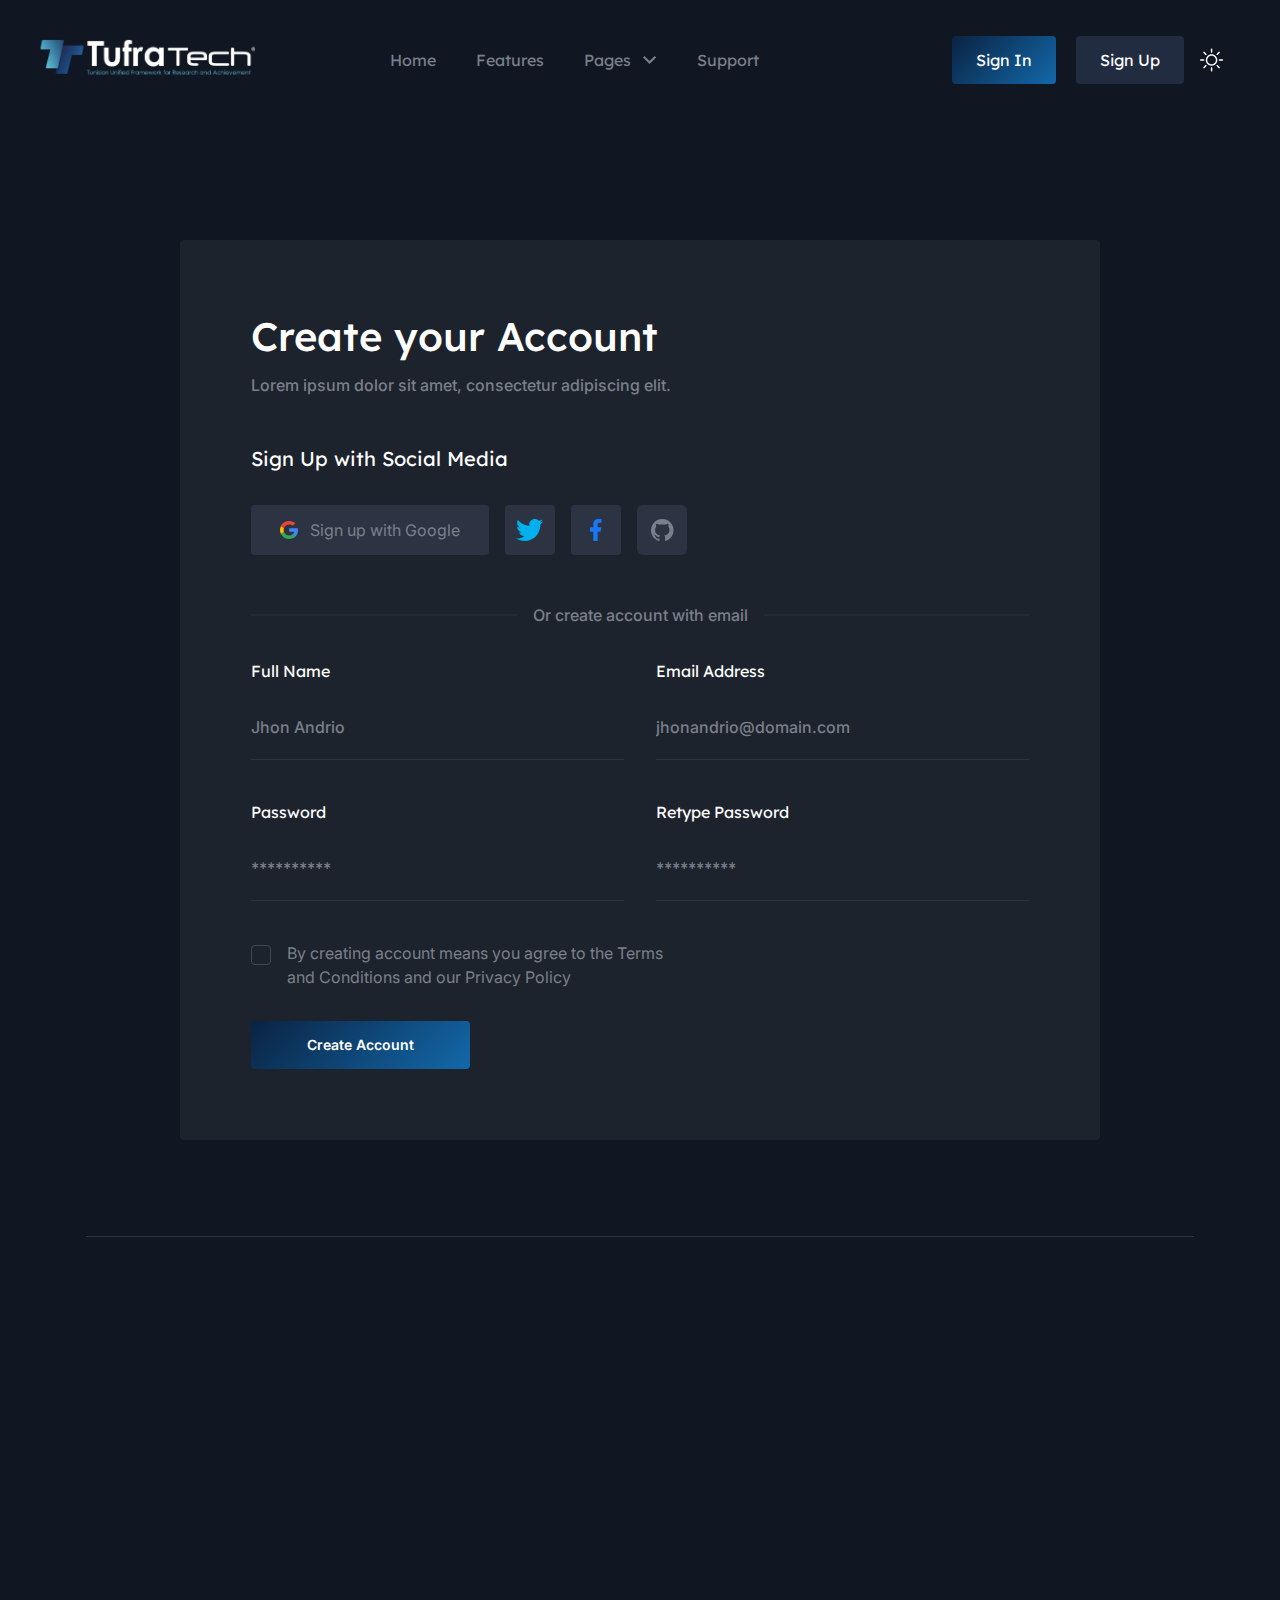
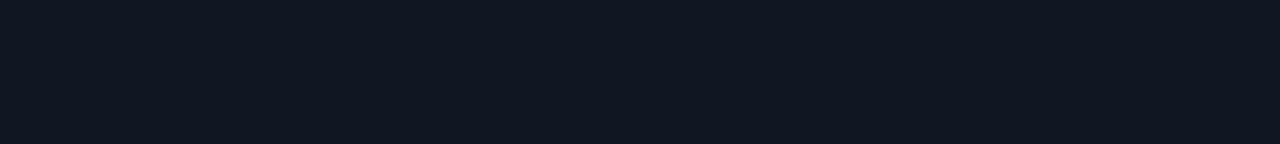
<file: signup.html>
<!DOCTYPE html>

<html class="dark" lang="en">
<head>
<meta charset="utf-8"/>
<meta content="IE=edge" http-equiv="X-UA-Compatible"/>
<meta content="width=device-width, initial-scale=1.0" name="viewport"/>
<title>Sign Up | GoStartup</title>
<link href="favicon.ico" rel="icon"/><link href="style.css" rel="stylesheet"/><meta content="Tufra Tech, GoStartup, Intelligence Artificielle, IA, Business Intelligence, BI, Digitalisation, Digitalisation industrielle, Industrie 4.0, Maintenance prédictive, Développement web mobile, Applications sur mesure, Transformation numérique, OCR, Traitement de documents, Prédiction, Analyse prédictive, Vision par ordinateur, Data visualisation, Tableau de bord personnalisé, Optimisation Stratégique, Solutions d'intelligence artificielle, Innovation, excellence, collaboration, Ui/Ux Design, Blog, Design skills, Coding speed, Free advertising, online business, Entreprise, Support, Newsletter, Company Support, Get in touch, Sign In, Sign Up, Account, Social Media, Email, Afrique du Nord, Sfax, Tunisie, Automatisation des processus, Informatique décisionnelle, Analyse de données, E-commerce, Plateforme SaaS, Applications mobiles, Sites web, Solutions personnalisées, Modules essentiels, Optimisation de la vitesse, Personnalisable, Mises à jour régulières, Maintenance proactive" name="keywords"/><meta content="Sign Up | GoStartup  Create your Account Sign Up with Social Media Company Support Get in touch Newsletter Lorem ipsum dolor sit amet, consectetur adipiscing el" name="description"/></head>
<body class="dark:bg-dark">
<!-- ===== Header Start ===== -->
<header class="header absolute top-0 left-0 w-full">
<div class="flex w-full flex-wrap px-5 lg:flex-nowrap lg:items-center lg:px-5 xl:px-10 2xl:px-20">
<div class="relative z-[99] max-w-[250px] lg:w-full xl:max-w-[350px]">
<a class="inline-block" href="index.html">
<img alt="logo" class="hidden h-[50px] dark:block" src="src/images/logo/logo-dark.svg"/>
<img alt="logo" class="h-[50px] dark:hidden" src="src/images/logo/logo-light.svg"/>
</a>
</div>
<div class="menu-wrapper fixed top-0 left-0 z-50 h-screen w-full justify-center bg-white p-5 dark:bg-dark lg:visible lg:static lg:flex lg:h-auto lg:justify-start lg:bg-transparent lg:p-0 lg:opacity-100 dark:lg:bg-transparent">
<div class="w-full self-center">
<nav>
<ul class="navbar flex flex-col items-center justify-center space-y-5 text-center lg:flex-row lg:justify-start lg:space-x-10 lg:space-y-0">
<li>
<a class="menu-scroll inline-flex items-center justify-center text-center font-heading text-base text-dark-text hover:text-primary dark:hover:text-white" href="/#home">
                    Home
                  </a>
</li>
<li>
<a class="menu-scroll inline-flex items-center justify-center text-center font-heading text-base text-dark-text hover:text-primary dark:hover:text-white" href="/#features">
                    Features
                  </a>
</li>
<li class="submenu-item group relative">
<a class="submenu-taggler inline-flex items-center justify-center text-center font-heading text-base text-dark-text hover:text-primary dark:hover:text-white" href="javascript:void(0)">
                    Pages

                    <span class="pl-3">
<svg class="fill-current" height="8" viewbox="0 0 14 8" width="14">
<path d="M6.54564 5.09128L11.6369 0L13.0913 1.45436L6.54564 8L0 1.45436L1.45436 0L6.54564 5.09128Z"></path>
</svg>
</span>
</a>
<ul class="submenu hidden space-y-5 pt-5 transition duration-300 lg:invisible lg:absolute lg:top-[120%] lg:block lg:w-[350px] lg:rounded lg:border lg:bg-white lg:px-8 lg:pb-5 lg:text-left lg:opacity-0 lg:group-hover:visible lg:group-hover:top-full lg:group-hover:opacity-100 dark:lg:border-transparent dark:lg:bg-[#2C3443]">
<li>
<a class="inline-flex items-center justify-center text-center font-heading text-base text-dark-text hover:text-primary dark:hover:text-white" href="blog-grids.html">
                        Blog Grids
                      </a>
</li>
<li>
<a class="inline-flex items-center justify-center text-center font-heading text-base text-dark-text hover:text-primary dark:hover:text-white" href="blog-details.html">
                        Blog Details
                      </a>
</li>
<li>
<a class="inline-flex items-center justify-center text-center font-heading text-base text-dark-text hover:text-primary dark:hover:text-white" href="404.html">
                        404 Error
                      </a>
</li>
<li>
<a class="inline-flex items-center justify-center text-center font-heading text-base text-dark-text hover:text-primary dark:hover:text-white" href="signin.html">
                        Sign In
                      </a>
</li>
<li>
<a class="inline-flex items-center justify-center text-center font-heading text-base text-dark-text hover:text-primary dark:hover:text-white" href="signup.html">
                        Sign Up
                      </a>
</li>
</ul>
</li>
<li>
<a class="menu-scroll inline-flex items-center justify-center text-center font-heading text-base text-dark-text hover:text-primary dark:hover:text-white" href="/#support">
                    Support
                  </a>
</li>
</ul>
</nav>
</div>
<div class="absolute bottom-0 left-0 flex w-full items-center justify-between space-x-5 self-end p-5 lg:static lg:w-auto lg:self-center lg:p-0">
<a class="w-full whitespace-nowrap rounded bg-primary py-3 px-6 text-center font-heading text-white hover:bg-opacity-90 lg:w-auto" href="signup.html">
              Sign In
            </a>
<a class="w-full whitespace-nowrap rounded bg-[#222C40] py-3 px-6 text-center font-heading text-white hover:bg-opacity-90 lg:w-auto" href="signup.html">
              Sign Up
            </a>
</div>
</div>
<div class="absolute top-1/2 right-5 z-50 flex -translate-y-1/2 items-center lg:static lg:translate-y-0">
<label class="bg-gray-2 dark:bg-dark-bg z-40 relative flex h-9 w-9 cursor-pointer items-center justify-center rounded-full text-black dark:text-white md:h-14 md:w-14" for="darkToggler">
<input aria-label="darkToggler" class="sr-only" id="darkToggler" name="darkToggler" type="checkbox"/>
<svg class="h-5 w-5 stroke-current dark:hidden md:h-6 md:w-6" fill="none" viewbox="0 0 23 23">
<path d="M9.55078 1.5C5.80078 1.5 1.30078 5.25 1.30078 11.25C1.30078 17.25 5.80078 21.75 11.8008 21.75C17.8008 21.75 21.5508 17.25 21.5508 13.5C13.3008 18.75 4.30078 9.75 9.55078 1.5Z" stroke-linecap="round" stroke-linejoin="round" stroke-width="2"></path>
</svg>
<svg class="hidden h-5 w-5 dark:block md:h-6 md:w-6" fill="none" viewbox="0 0 25 24" xmlns="http://www.w3.org/2000/svg">
<mask fill="white" id="path-1-inside-1_977:1934">
<path d="M12.0508 16.5C10.8573 16.5 9.71271 16.0259 8.8688 15.182C8.02489 14.3381 7.55078 13.1935 7.55078 12C7.55078 10.8065 8.02489 9.66193 8.8688 8.81802C9.71271 7.97411 10.8573 7.5 12.0508 7.5C13.2443 7.5 14.3888 7.97411 15.2328 8.81802C16.0767 9.66193 16.5508 10.8065 16.5508 12C16.5508 13.1935 16.0767 14.3381 15.2328 15.182C14.3888 16.0259 13.2443 16.5 12.0508 16.5ZM12.0508 18C13.6421 18 15.1682 17.3679 16.2934 16.2426C17.4186 15.1174 18.0508 13.5913 18.0508 12C18.0508 10.4087 17.4186 8.88258 16.2934 7.75736C15.1682 6.63214 13.6421 6 12.0508 6C10.4595 6 8.93336 6.63214 7.80814 7.75736C6.68292 8.88258 6.05078 10.4087 6.05078 12C6.05078 13.5913 6.68292 15.1174 7.80814 16.2426C8.93336 17.3679 10.4595 18 12.0508 18ZM12.0508 0C12.2497 0 12.4405 0.0790176 12.5811 0.21967C12.7218 0.360322 12.8008 0.551088 12.8008 0.75V3.75C12.8008 3.94891 12.7218 4.13968 12.5811 4.28033C12.4405 4.42098 12.2497 4.5 12.0508 4.5C11.8519 4.5 11.6611 4.42098 11.5205 4.28033C11.3798 4.13968 11.3008 3.94891 11.3008 3.75V0.75C11.3008 0.551088 11.3798 0.360322 11.5205 0.21967C11.6611 0.0790176 11.8519 0 12.0508 0V0ZM12.0508 19.5C12.2497 19.5 12.4405 19.579 12.5811 19.7197C12.7218 19.8603 12.8008 20.0511 12.8008 20.25V23.25C12.8008 23.4489 12.7218 23.6397 12.5811 23.7803C12.4405 23.921 12.2497 24 12.0508 24C11.8519 24 11.6611 23.921 11.5205 23.7803C11.3798 23.6397 11.3008 23.4489 11.3008 23.25V20.25C11.3008 20.0511 11.3798 19.8603 11.5205 19.7197C11.6611 19.579 11.8519 19.5 12.0508 19.5ZM24.0508 12C24.0508 12.1989 23.9718 12.3897 23.8311 12.5303C23.6905 12.671 23.4997 12.75 23.3008 12.75H20.3008C20.1019 12.75 19.9111 12.671 19.7705 12.5303C19.6298 12.3897 19.5508 12.1989 19.5508 12C19.5508 11.8011 19.6298 11.6103 19.7705 11.4697C19.9111 11.329 20.1019 11.25 20.3008 11.25H23.3008C23.4997 11.25 23.6905 11.329 23.8311 11.4697C23.9718 11.6103 24.0508 11.8011 24.0508 12ZM4.55078 12C4.55078 12.1989 4.47176 12.3897 4.33111 12.5303C4.19046 12.671 3.99969 12.75 3.80078 12.75H0.800781C0.601869 12.75 0.411103 12.671 0.270451 12.5303C0.129799 12.3897 0.0507813 12.1989 0.0507812 12C0.0507813 11.8011 0.129799 11.6103 0.270451 11.4697C0.411103 11.329 0.601869 11.25 0.800781 11.25H3.80078C3.99969 11.25 4.19046 11.329 4.33111 11.4697C4.47176 11.6103 4.55078 11.8011 4.55078 12ZM20.5363 3.5145C20.6769 3.65515 20.7559 3.84588 20.7559 4.04475C20.7559 4.24362 20.6769 4.43435 20.5363 4.575L18.4153 6.6975C18.3455 6.76713 18.2628 6.82235 18.1717 6.86C18.0806 6.89765 17.983 6.91699 17.8845 6.91692C17.6855 6.91678 17.4947 6.83758 17.354 6.69675C17.2844 6.62702 17.2292 6.54425 17.1915 6.45318C17.1539 6.36211 17.1345 6.26452 17.1346 6.16597C17.1348 5.96695 17.214 5.77613 17.3548 5.6355L19.4758 3.5145C19.6164 3.3739 19.8072 3.29491 20.006 3.29491C20.2049 3.29491 20.3956 3.3739 20.5363 3.5145ZM6.74678 17.304C6.88738 17.4446 6.96637 17.6354 6.96637 17.8342C6.96637 18.0331 6.88738 18.2239 6.74678 18.3645L4.62578 20.4855C4.48433 20.6221 4.29488 20.6977 4.09823 20.696C3.90158 20.6943 3.71347 20.6154 3.57442 20.4764C3.43536 20.3373 3.35648 20.1492 3.35478 19.9526C3.35307 19.7559 3.42866 19.5665 3.56528 19.425L5.68628 17.304C5.82693 17.1634 6.01766 17.0844 6.21653 17.0844C6.4154 17.0844 6.60614 17.1634 6.74678 17.304ZM20.5363 20.4855C20.3956 20.6261 20.2049 20.7051 20.006 20.7051C19.8072 20.7051 19.6164 20.6261 19.4758 20.4855L17.3548 18.3645C17.2182 18.223 17.1426 18.0336 17.1443 17.8369C17.146 17.6403 17.2249 17.4522 17.3639 17.3131C17.503 17.1741 17.6911 17.0952 17.8877 17.0935C18.0844 17.0918 18.2738 17.1674 18.4153 17.304L20.5363 19.425C20.6769 19.5656 20.7559 19.7564 20.7559 19.9552C20.7559 20.1541 20.6769 20.3449 20.5363 20.4855ZM6.74678 6.6975C6.60614 6.8381 6.4154 6.91709 6.21653 6.91709C6.01766 6.91709 5.82693 6.8381 5.68628 6.6975L3.56528 4.575C3.49365 4.50582 3.43651 4.42306 3.39721 4.33155C3.3579 4.24005 3.33721 4.14164 3.33634 4.04205C3.33548 3.94247 3.35445 3.84371 3.39216 3.75153C3.42988 3.65936 3.48557 3.57562 3.55598 3.5052C3.6264 3.43478 3.71014 3.37909 3.80232 3.34138C3.89449 3.30367 3.99325 3.2847 4.09283 3.28556C4.19242 3.28643 4.29083 3.30712 4.38233 3.34642C4.47384 3.38573 4.5566 3.44287 4.62578 3.5145L6.74678 5.6355C6.81663 5.70517 6.87204 5.78793 6.90985 5.87905C6.94766 5.97017 6.96712 6.06785 6.96712 6.1665C6.96712 6.26515 6.94766 6.36283 6.90985 6.45395C6.87204 6.54507 6.81663 6.62783 6.74678 6.6975Z"></path>
</mask>
<path d="M12.0508 16.5C10.8573 16.5 9.71271 16.0259 8.8688 15.182C8.02489 14.3381 7.55078 13.1935 7.55078 12C7.55078 10.8065 8.02489 9.66193 8.8688 8.81802C9.71271 7.97411 10.8573 7.5 12.0508 7.5C13.2443 7.5 14.3888 7.97411 15.2328 8.81802C16.0767 9.66193 16.5508 10.8065 16.5508 12C16.5508 13.1935 16.0767 14.3381 15.2328 15.182C14.3888 16.0259 13.2443 16.5 12.0508 16.5ZM12.0508 18C13.6421 18 15.1682 17.3679 16.2934 16.2426C17.4186 15.1174 18.0508 13.5913 18.0508 12C18.0508 10.4087 17.4186 8.88258 16.2934 7.75736C15.1682 6.63214 13.6421 6 12.0508 6C10.4595 6 8.93336 6.63214 7.80814 7.75736C6.68292 8.88258 6.05078 10.4087 6.05078 12C6.05078 13.5913 6.68292 15.1174 7.80814 16.2426C8.93336 17.3679 10.4595 18 12.0508 18ZM12.0508 0C12.2497 0 12.4405 0.0790176 12.5811 0.21967C12.7218 0.360322 12.8008 0.551088 12.8008 0.75V3.75C12.8008 3.94891 12.7218 4.13968 12.5811 4.28033C12.4405 4.42098 12.2497 4.5 12.0508 4.5C11.8519 4.5 11.6611 4.42098 11.5205 4.28033C11.3798 4.13968 11.3008 3.94891 11.3008 3.75V0.75C11.3008 0.551088 11.3798 0.360322 11.5205 0.21967C11.6611 0.0790176 11.8519 0 12.0508 0V0ZM12.0508 19.5C12.2497 19.5 12.4405 19.579 12.5811 19.7197C12.7218 19.8603 12.8008 20.0511 12.8008 20.25V23.25C12.8008 23.4489 12.7218 23.6397 12.5811 23.7803C12.4405 23.921 12.2497 24 12.0508 24C11.8519 24 11.6611 23.921 11.5205 23.7803C11.3798 23.6397 11.3008 23.4489 11.3008 23.25V20.25C11.3008 20.0511 11.3798 19.8603 11.5205 19.7197C11.6611 19.579 11.8519 19.5 12.0508 19.5ZM24.0508 12C24.0508 12.1989 23.9718 12.3897 23.8311 12.5303C23.6905 12.671 23.4997 12.75 23.3008 12.75H20.3008C20.1019 12.75 19.9111 12.671 19.7705 12.5303C19.6298 12.3897 19.5508 12.1989 19.5508 12C19.5508 11.8011 19.6298 11.6103 19.7705 11.4697C19.9111 11.329 20.1019 11.25 20.3008 11.25H23.3008C23.4997 11.25 23.6905 11.329 23.8311 11.4697C23.9718 11.6103 24.0508 11.8011 24.0508 12ZM4.55078 12C4.55078 12.1989 4.47176 12.3897 4.33111 12.5303C4.19046 12.671 3.99969 12.75 3.80078 12.75H0.800781C0.601869 12.75 0.411103 12.671 0.270451 12.5303C0.129799 12.3897 0.0507813 12.1989 0.0507812 12C0.0507813 11.8011 0.129799 11.6103 0.270451 11.4697C0.411103 11.329 0.601869 11.25 0.800781 11.25H3.80078C3.99969 11.25 4.19046 11.329 4.33111 11.4697C4.47176 11.6103 4.55078 11.8011 4.55078 12ZM20.5363 3.5145C20.6769 3.65515 20.7559 3.84588 20.7559 4.04475C20.7559 4.24362 20.6769 4.43435 20.5363 4.575L18.4153 6.6975C18.3455 6.76713 18.2628 6.82235 18.1717 6.86C18.0806 6.89765 17.983 6.91699 17.8845 6.91692C17.6855 6.91678 17.4947 6.83758 17.354 6.69675C17.2844 6.62702 17.2292 6.54425 17.1915 6.45318C17.1539 6.36211 17.1345 6.26452 17.1346 6.16597C17.1348 5.96695 17.214 5.77613 17.3548 5.6355L19.4758 3.5145C19.6164 3.3739 19.8072 3.29491 20.006 3.29491C20.2049 3.29491 20.3956 3.3739 20.5363 3.5145ZM6.74678 17.304C6.88738 17.4446 6.96637 17.6354 6.96637 17.8342C6.96637 18.0331 6.88738 18.2239 6.74678 18.3645L4.62578 20.4855C4.48433 20.6221 4.29488 20.6977 4.09823 20.696C3.90158 20.6943 3.71347 20.6154 3.57442 20.4764C3.43536 20.3373 3.35648 20.1492 3.35478 19.9526C3.35307 19.7559 3.42866 19.5665 3.56528 19.425L5.68628 17.304C5.82693 17.1634 6.01766 17.0844 6.21653 17.0844C6.4154 17.0844 6.60614 17.1634 6.74678 17.304ZM20.5363 20.4855C20.3956 20.6261 20.2049 20.7051 20.006 20.7051C19.8072 20.7051 19.6164 20.6261 19.4758 20.4855L17.3548 18.3645C17.2182 18.223 17.1426 18.0336 17.1443 17.8369C17.146 17.6403 17.2249 17.4522 17.3639 17.3131C17.503 17.1741 17.6911 17.0952 17.8877 17.0935C18.0844 17.0918 18.2738 17.1674 18.4153 17.304L20.5363 19.425C20.6769 19.5656 20.7559 19.7564 20.7559 19.9552C20.7559 20.1541 20.6769 20.3449 20.5363 20.4855ZM6.74678 6.6975C6.60614 6.8381 6.4154 6.91709 6.21653 6.91709C6.01766 6.91709 5.82693 6.8381 5.68628 6.6975L3.56528 4.575C3.49365 4.50582 3.43651 4.42306 3.39721 4.33155C3.3579 4.24005 3.33721 4.14164 3.33634 4.04205C3.33548 3.94247 3.35445 3.84371 3.39216 3.75153C3.42988 3.65936 3.48557 3.57562 3.55598 3.5052C3.6264 3.43478 3.71014 3.37909 3.80232 3.34138C3.89449 3.30367 3.99325 3.2847 4.09283 3.28556C4.19242 3.28643 4.29083 3.30712 4.38233 3.34642C4.47384 3.38573 4.5566 3.44287 4.62578 3.5145L6.74678 5.6355C6.81663 5.70517 6.87204 5.78793 6.90985 5.87905C6.94766 5.97017 6.96712 6.06785 6.96712 6.1665C6.96712 6.26515 6.94766 6.36283 6.90985 6.45395C6.87204 6.54507 6.81663 6.62783 6.74678 6.6975Z" fill="black" mask="url(#path-1-inside-1_977:1934)" stroke="white" stroke-width="2"></path>
</svg>
</label>
<button class="menu-toggler relative z-50 text-dark dark:text-white lg:hidden">
<svg class="cross hidden fill-current" height="28" viewbox="0 0 28 28" width="28">
<path d="M14.0002 11.8226L21.6228 4.20001L23.8002 6.37745L16.1776 14L23.8002 21.6226L21.6228 23.8L14.0002 16.1774L6.37763 23.8L4.2002 21.6226L11.8228 14L4.2002 6.37745L6.37763 4.20001L14.0002 11.8226Z"></path>
</svg>
<svg class="menu fill-current" height="22" viewbox="0 0 22 22" width="22">
<path d="M2.75 3.66666H19.25V5.49999H2.75V3.66666ZM2.75 10.0833H19.25V11.9167H2.75V10.0833ZM2.75 16.5H19.25V18.3333H2.75V16.5Z"></path>
</svg>
</button>
</div>
</div>
</header>
<!-- ===== Header End ===== -->
<!-- ====== Sign Up Section Start -->
<section class="wow fadeInUp pt-[120px] lg:pt-[240px]" data-wow-delay=".2s">
<div class="px-4 xl:container">
<div class="border-b pb-24 dark:border-[#2E333D]">
<div class="-mx-4 flex flex-wrap">
<div class="w-full px-4">
<div class="mx-auto max-w-[920px] rounded border bg-white py-10 px-6 dark:border-transparent dark:bg-[#1D232D] sm:p-[70px]">
<h3 class="mb-3 font-heading text-2xl font-medium text-black dark:text-white sm:text-3xl lg:text-2xl xl:text-[40px] xl:leading-tight">
                  Create your Account
                </h3>
<p class="mb-12 text-base font-medium text-dark-text">
                  Lorem ipsum dolor sit amet, consectetur adipiscing elit.
                </p>
<h3 class="mb-8 font-heading text-xl text-dark dark:text-white">
                  Sign Up with Social Media
                </h3>
<div class="mb-12 flex items-center space-x-4">
<button class="flex h-[50px] w-[50px] items-center justify-center rounded border text-base text-dark-text dark:border-transparent dark:bg-[#2C3443] sm:w-auto sm:px-7">
<span class="sm:pr-3">
<svg fill="none" height="18" viewbox="0 0 18 18" width="18" xmlns="http://www.w3.org/2000/svg">
<g clip-path="url(#clip0_1416_409)">
<path d="M18 9.19932C18.0109 8.58059 17.9457 7.96284 17.806 7.35938H9.18372V10.6993H14.2449C14.149 11.2849 13.9333 11.8455 13.6106 12.3473C13.288 12.8491 12.8651 13.2818 12.3674 13.6193L12.3497 13.7311L15.0761 15.8009L15.2649 15.8194C16.9995 14.2493 17.9997 11.9393 17.9997 9.19932" fill="#4285F4"></path>
<path d="M9.18382 18.0003C11.6633 18.0003 13.745 17.2003 15.2655 15.8203L12.3675 13.6202C11.592 14.1503 10.5512 14.5203 9.18382 14.5203C8.02249 14.5137 6.89279 14.1488 5.955 13.4775C5.0172 12.8061 4.31894 11.8624 3.95927 10.7803L3.85164 10.7893L1.01679 12.9392L0.979736 13.0402C1.74323 14.5314 2.91494 15.7851 4.36385 16.661C5.81276 17.537 7.48174 18.0007 9.18417 18.0003" fill="#34A853"></path>
<path d="M3.95921 10.7798C3.75834 10.2069 3.65469 9.60558 3.65239 8.99982C3.65609 8.39505 3.75591 7.79453 3.94828 7.21988L3.94316 7.10057L1.07355 4.91602L0.979681 4.95976C0.335608 6.21294 0.00012207 7.59658 0.00012207 8.99973C0.00012207 10.4029 0.335608 11.7865 0.979681 13.0397L3.95921 10.7798Z" fill="#FBBC05"></path>
<path d="M9.1838 3.47965C10.4997 3.45963 11.7725 3.93991 12.7348 4.81971L15.3267 2.33965C13.6644 0.811346 11.463 -0.0272143 9.1838 -0.000350488C7.48139 -0.000747434 5.81242 0.462942 4.36352 1.33887C2.91461 2.2148 1.74289 3.46843 0.97937 4.95959L3.94902 7.21971C4.31223 6.13773 5.01281 5.19476 5.95199 4.52376C6.89117 3.85275 8.02156 3.48755 9.1838 3.47965Z" fill="#EB4335"></path>
</g>
<defs>
<clippath id="clip0_1416_409">
<rect fill="white" height="18" width="18"></rect>
</clippath>
</defs>
</svg>
</span>
<span class="hidden sm:inline-flex">
                      Sign up with Google
                    </span>
</button>
<button class="flex h-[50px] w-[50px] items-center justify-center rounded border dark:border-transparent dark:bg-[#2C3443]">
<svg fill="none" height="22" viewbox="0 0 28 22" width="28" xmlns="http://www.w3.org/2000/svg">
<path d="M27.0729 2.58824C26.0765 3.04118 25.0024 3.33882 23.8894 3.48118C25.0282 2.79529 25.9082 1.70824 26.3224 0.401176C25.2482 1.04824 24.0576 1.50118 22.8024 1.76C21.78 0.647059 20.3435 0 18.7129 0C15.6718 0 13.1871 2.48471 13.1871 5.55176C13.1871 5.99177 13.2388 6.41882 13.3294 6.82C8.72235 6.58706 4.62 4.37412 1.88941 1.02235C1.41059 1.83765 1.13882 2.79529 1.13882 3.80471C1.13882 5.73294 2.10941 7.44118 3.61059 8.41177C2.69176 8.41177 1.83765 8.15294 1.08706 7.76471C1.08706 7.76471 1.08706 7.76471 1.08706 7.80353C1.08706 10.4953 3.00235 12.7471 5.53882 13.2518C5.07294 13.3812 4.58118 13.4459 4.07647 13.4459C3.72706 13.4459 3.37765 13.4071 3.04118 13.3424C3.74 15.5294 5.77177 17.16 8.21765 17.1988C6.32824 18.7 3.93412 19.58 1.32 19.58C0.88 19.58 0.44 19.5541 0 19.5024C2.45882 21.0812 5.38353 22 8.51529 22C18.7129 22 24.3165 13.5365 24.3165 6.19882C24.3165 5.95294 24.3165 5.72 24.3035 5.47412C25.3906 4.69765 26.3224 3.71412 27.0729 2.58824Z" fill="#00AFED"></path>
</svg>
</button>
<button class="flex h-[50px] w-[50px] items-center justify-center rounded border dark:border-transparent dark:bg-[#2C3443]">
<svg fill="none" height="22" viewbox="0 0 12 22" width="12" xmlns="http://www.w3.org/2000/svg">
<path d="M7.7 12.65H10.45L11.55 8.25H7.7V6.05C7.7 4.917 7.7 3.85 9.9 3.85H11.55V0.154C11.1914 0.1067 9.8373 0 8.4073 0C5.4208 0 3.3 1.8227 3.3 5.17V8.25H0V12.65H3.3V22H7.7V12.65Z" fill="#1877F2"></path>
</svg>
</button>
<button class="flex h-[50px] w-[50px] items-center justify-center rounded-md border dark:border-transparent dark:bg-[#2C3443]">
<svg fill="none" height="22" viewbox="0 0 23 22" width="23" xmlns="http://www.w3.org/2000/svg">
<path d="M11.2731 0C9.7927 0 8.32679 0.291587 6.95907 0.858113C5.59136 1.42464 4.34862 2.25501 3.30182 3.30181C1.1877 5.41593 0 8.28329 0 11.2731C0 16.2558 3.23538 20.4832 7.7108 21.9825C8.27446 22.0727 8.45483 21.7233 8.45483 21.4189C8.45483 21.1596 8.45483 20.4494 8.45483 19.5137C5.33218 20.1901 4.66706 18.0031 4.66706 18.0031C4.1485 16.6955 3.41575 16.346 3.41575 16.346C2.3899 15.6471 3.49466 15.6696 3.49466 15.6696C4.62197 15.7485 5.21945 16.8307 5.21945 16.8307C6.20021 18.5442 7.85735 18.037 8.49992 17.7664C8.60138 17.0336 8.89448 16.5376 9.21013 16.2558C6.7075 15.974 4.08086 15.0045 4.08086 10.7094C4.08086 9.45813 4.50924 8.45482 5.24199 7.65443C5.12926 7.37261 4.7347 6.2002 5.35472 4.67834C5.35472 4.67834 6.30167 4.37396 8.45483 5.82819C9.3454 5.58018 10.3149 5.45618 11.2731 5.45618C12.2313 5.45618 13.2008 5.58018 14.0914 5.82819C16.2445 4.37396 17.1915 4.67834 17.1915 4.67834C17.8115 6.2002 17.4169 7.37261 17.3042 7.65443C18.037 8.45482 18.4653 9.45813 18.4653 10.7094C18.4653 15.0158 15.8274 15.9627 13.3135 16.2445C13.7194 16.594 14.0914 17.2817 14.0914 18.3301C14.0914 19.8407 14.0914 21.0581 14.0914 21.4189C14.0914 21.7233 14.2717 22.084 14.8467 21.9825C19.3221 20.4719 22.5462 16.2558 22.5462 11.2731C22.5462 9.79269 22.2546 8.32678 21.6881 6.95907C21.1216 5.59135 20.2912 4.34862 19.2444 3.30181C18.1976 2.25501 16.9549 1.42464 15.5871 0.858113C14.2194 0.291587 12.7535 0 11.2731 0Z" fill="#79808A"></path>
</svg>
</button>
</div>
<div class="relative z-10 mb-8 flex items-center justify-center">
<span class="absolute top-1/2 left-0 -z-10 hidden h-[1px] w-full -translate-y-1/2 bg-slate-300 dark:bg-[#2E333D] sm:block"></span>
<p class="bg-white text-base font-medium text-dark-text dark:bg-[#1D232D] sm:px-4">
                    Or create account with email
                  </p>
</div>
<form>
<div class="-mx-4 flex flex-wrap">
<div class="w-full px-4 sm:w-1/2">
<div class="mb-10">
<label class="mb-3 block font-heading text-base text-dark dark:text-white" for="name">
                          Full Name
                        </label>
<input class="w-full border-b bg-transparent py-5 text-base font-medium text-dark placeholder-dark-text outline-none focus:border-primary dark:border-[#2C3443] dark:text-white dark:focus:border-white" name="name" placeholder="Jhon Andrio" type="text"/>
</div>
</div>
<div class="w-full px-4 sm:w-1/2">
<div class="mb-10">
<label class="mb-3 block font-heading text-base text-dark dark:text-white" for="email">
                          Email Address
                        </label>
<input class="w-full border-b bg-transparent py-5 text-base font-medium text-dark placeholder-dark-text outline-none focus:border-primary dark:border-[#2C3443] dark:text-white dark:focus:border-white" name="email" placeholder="jhonandrio@domain.com" type="email"/>
</div>
</div>
<div class="w-full px-4 sm:w-1/2">
<div class="mb-10">
<label class="mb-3 block font-heading text-base text-dark dark:text-white" for="password">
                          Password
                        </label>
<input class="w-full border-b bg-transparent py-5 text-base font-medium text-dark placeholder-dark-text outline-none focus:border-primary dark:border-[#2C3443] dark:text-white dark:focus:border-white" name="password" placeholder="**********" type="password"/>
</div>
</div>
<div class="w-full px-4 sm:w-1/2">
<div class="mb-10">
<label class="mb-3 block font-heading text-base text-dark dark:text-white" for="re-password">
                          Retype Password
                        </label>
<input class="w-full border-b bg-transparent py-5 text-base font-medium text-dark placeholder-dark-text outline-none focus:border-primary dark:border-[#2C3443] dark:text-white dark:focus:border-white" name="re-password" placeholder="**********" type="password"/>
</div>
</div>
<div class="w-full px-4">
<div class="mb-8">
<label class="flex max-w-[425px] cursor-pointer select-none text-dark-text hover:text-primary" for="supportCheckbox">
<div class="relative">
<input class="sr-only" id="supportCheckbox" type="checkbox"/>
<div class="box mr-4 mt-1 flex h-5 w-5 items-center justify-center rounded border dark:border-[#414652]">
<span class="opacity-0">
<svg class="stroke-current" fill="none" height="8" viewbox="0 0 11 8" width="11">
<path d="M10.0915 0.951972L10.0867 0.946075L10.0813 0.940568C9.90076 0.753564 9.61034 0.753146 9.42927 0.939309L4.16201 6.22962L1.58507 3.63469C1.40401 3.44841 1.11351 3.44879 0.932892 3.63584C0.755703 3.81933 0.755703 4.10875 0.932892 4.29224L0.932878 4.29225L0.934851 4.29424L3.58046 6.95832C3.73676 7.11955 3.94983 7.2 4.1473 7.2C4.36196 7.2 4.55963 7.11773 4.71406 6.9584L10.0468 1.60234C10.2436 1.4199 10.2421 1.1339 10.0915 0.951972ZM4.2327 6.30081L4.2317 6.2998C4.23206 6.30015 4.23237 6.30049 4.23269 6.30082L4.2327 6.30081Z" stroke-width="0.4"></path>
</svg>
</span>
</div>
</div>
                          By creating account means you agree to the Terms and
                          Conditions and our Privacy Policy
                        </label>
</div>
</div>
<div class="w-full px-4">
<button class="flex items-center justify-center rounded bg-primary py-[14px] px-14 text-sm font-semibold text-white">
                        Create Account
                      </button>
</div>
</div>
</form>
</div>
</div>
</div>
</div>
</div>
</section>
<!-- ====== Sign Up Section End -->
<!-- ===== Footer Start ===== -->
<footer class="wow fadeInUp pt-14 sm:pt-20 lg:pt-[130px]" data-wow-delay=".2s">
<div class="px-4 xl:container">
<div class="-mx-4 flex flex-wrap">
<div class="w-full px-4 sm:w-1/2 md:w-5/12 lg:w-3/12 xl:w-3/12">
<div class="mb-20 max-w-[330px]">
<a class="mb-6 inline-block" href="index.html">
<img alt="logo" class="hidden h-[50px] dark:block" src="src/images/logo/logo-dark.svg"/>
<img alt="logo" class="h-[50px] dark:hidden" src="src/images/logo/logo-light.svg"/>
</a>
<p class="mb-10 text-base text-dark-text">
                Lorem ipsum dolor sit amet, consectetur adipiscing elit.
              </p>
<div class="flex items-center space-x-5">
<a aria-label="social-link" class="text-dark-text hover:text-primary dark:hover:text-white" href="javascript:void(0)" name="social-link">
<svg class="fill-current" height="24" viewbox="0 0 24 24" width="24">
<path d="M14 13.5H16.5L17.5 9.5H14V7.5C14 6.47 14 5.5 16 5.5H17.5V2.14C17.174 2.097 15.943 2 14.643 2C11.928 2 10 3.657 10 6.7V9.5H7V13.5H10V22H14V13.5Z"></path>
</svg>
</a>
<a aria-label="social-link" class="text-dark-text hover:text-primary dark:hover:text-white" href="javascript:void(0)" name="social-link">
<svg class="fill-current" height="24" viewbox="0 0 24 24" width="24">
<path d="M22.1621 5.65593C21.3986 5.99362 20.589 6.2154 19.7601 6.31393C20.6338 5.79136 21.2878 4.96894 21.6001 3.99993C20.7801 4.48793 19.8811 4.82993 18.9441 5.01493C18.3147 4.34151 17.4804 3.89489 16.571 3.74451C15.6616 3.59413 14.728 3.74842 13.9153 4.18338C13.1026 4.61834 12.4564 5.30961 12.0772 6.14972C11.6979 6.98983 11.6068 7.93171 11.8181 8.82893C10.1552 8.74558 8.52838 8.31345 7.04334 7.56059C5.55829 6.80773 4.24818 5.75098 3.19805 4.45893C2.82634 5.09738 2.63101 5.82315 2.63205 6.56193C2.63205 8.01193 3.37005 9.29293 4.49205 10.0429C3.82806 10.022 3.17868 9.84271 2.59805 9.51993V9.57193C2.59825 10.5376 2.93242 11.4735 3.5439 12.221C4.15538 12.9684 5.00653 13.4814 5.95305 13.6729C5.33667 13.84 4.69036 13.8646 4.06305 13.7449C4.32992 14.5762 4.85006 15.3031 5.55064 15.824C6.25123 16.345 7.09718 16.6337 7.97005 16.6499C7.10253 17.3313 6.10923 17.8349 5.04693 18.1321C3.98464 18.4293 2.87418 18.5142 1.77905 18.3819C3.69075 19.6114 5.91615 20.2641 8.18905 20.2619C15.8821 20.2619 20.0891 13.8889 20.0891 8.36193C20.0891 8.18193 20.0841 7.99993 20.0761 7.82193C20.8949 7.2301 21.6017 6.49695 22.1631 5.65693L22.1621 5.65593Z"></path>
</svg>
</a>
<a aria-label="social-link" class="text-dark-text hover:text-primary dark:hover:text-white" href="javascript:void(0)" name="social-link">
<svg class="fill-current" height="24" viewbox="0 0 24 24" width="24">
<path d="M6.93994 5.00002C6.93968 5.53046 6.72871 6.03906 6.35345 6.41394C5.97819 6.78883 5.46938 6.99929 4.93894 6.99902C4.40851 6.99876 3.89991 6.78779 3.52502 6.41253C3.15014 6.03727 2.93968 5.52846 2.93994 4.99802C2.94021 4.46759 3.15117 3.95899 3.52644 3.5841C3.9017 3.20922 4.41051 2.99876 4.94094 2.99902C5.47137 2.99929 5.97998 3.21026 6.35486 3.58552C6.72975 3.96078 6.94021 4.46959 6.93994 5.00002ZM6.99994 8.48002H2.99994V21H6.99994V8.48002ZM13.3199 8.48002H9.33994V21H13.2799V14.43C13.2799 10.77 18.0499 10.43 18.0499 14.43V21H21.9999V13.07C21.9999 6.90002 14.9399 7.13002 13.2799 10.16L13.3199 8.48002Z"></path>
</svg>
</a>
<a aria-label="social-link" class="text-dark-text hover:text-primary dark:hover:text-white" href="javascript:void(0)" name="social-link">
<svg class="fill-current" height="24" viewbox="0 0 24 24" width="24">
<path d="M7.443 5.34961C8.082 5.34961 8.673 5.39961 9.213 5.54761C9.70302 5.63765 10.1708 5.82244 10.59 6.09161C10.984 6.33861 11.279 6.68561 11.475 7.13061C11.672 7.57561 11.77 8.12061 11.77 8.71361C11.77 9.40661 11.623 9.99961 11.279 10.4446C10.984 10.8906 10.492 11.2856 9.902 11.5826C10.738 11.8306 11.377 12.2756 11.77 12.8686C12.164 13.4626 12.41 14.2046 12.41 15.0456C12.41 15.7386 12.262 16.3316 12.016 16.8266C11.77 17.3216 11.377 17.7666 10.934 18.0636C10.4528 18.382 9.92084 18.616 9.361 18.7556C8.771 18.9046 8.181 19.0036 7.591 19.0036H1V5.34961H7.443ZM7.049 10.8896C7.59 10.8896 8.033 10.7416 8.377 10.4946C8.721 10.2476 8.869 9.80161 8.869 9.25761C8.869 8.96061 8.819 8.66361 8.721 8.46661C8.623 8.26861 8.475 8.11961 8.279 7.97161C8.082 7.87261 7.885 7.77361 7.639 7.72461C7.393 7.67461 7.148 7.67461 6.852 7.67461H4V10.8906H7.05L7.049 10.8896ZM7.197 16.7276C7.492 16.7276 7.787 16.6776 8.033 16.6286C8.28138 16.5814 8.51628 16.48 8.721 16.3316C8.92139 16.1868 9.08903 16.0015 9.213 15.7876C9.311 15.5406 9.41 15.2436 9.41 14.8976C9.41 14.2046 9.213 13.7096 8.82 13.3636C8.426 13.0666 7.885 12.9186 7.246 12.9186H4V16.7286H7.197V16.7276ZM16.689 16.6776C17.082 17.0736 17.672 17.2716 18.459 17.2716C19 17.2716 19.492 17.1236 19.885 16.8766C20.279 16.5796 20.525 16.2826 20.623 15.9856H23.033C22.639 17.1726 22.049 18.0136 21.263 18.5576C20.475 19.0526 19.541 19.3496 18.41 19.3496C17.6864 19.3518 16.9688 19.2175 16.295 18.9536C15.6887 18.7262 15.148 18.3524 14.721 17.8656C14.2643 17.4102 13.9267 16.8494 13.738 16.2326C13.492 15.5896 13.393 14.8976 13.393 14.1056C13.393 13.3636 13.492 12.6716 13.738 12.0276C13.9745 11.4077 14.3245 10.8373 14.77 10.3456C15.213 9.90061 15.754 9.50561 16.344 9.25761C17.0007 8.99367 17.7022 8.8592 18.41 8.86161C19.246 8.86161 19.984 9.01061 20.623 9.35661C21.263 9.70261 21.754 10.0986 22.148 10.6926C22.5499 11.2631 22.8494 11.8993 23.033 12.5726C23.131 13.2646 23.18 13.9576 23.131 14.7486H16C16 15.5406 16.295 16.2826 16.689 16.6786V16.6776ZM19.787 11.4836C19.443 11.1376 18.902 10.9396 18.262 10.9396C17.82 10.9396 17.475 11.0386 17.18 11.1866C16.885 11.3356 16.689 11.5336 16.492 11.7316C16.311 11.9229 16.1912 12.1638 16.148 12.4236C16.098 12.6716 16.049 12.8686 16.049 13.0666H20.475C20.377 12.3246 20.131 11.8306 19.787 11.4836ZM15.459 6.28961H20.967V7.62561H15.46V6.28961H15.459Z"></path>
</svg>
</a>
</div>
</div>
</div>
<div class="w-1/2 px-4 md:w-3/12 lg:w-3/12 xl:w-2/12">
<div class="mb-20">
<h3 class="mb-9 font-heading text-2xl font-medium text-dark dark:text-white">
                Company
              </h3>
<ul class="space-y-4">
<li>
<a class="font-heading text-base text-dark-text hover:text-primary dark:hover:text-white" href="javascript:void(0)">
                    Home
                  </a>
</li>
<li>
<a class="font-heading text-base text-dark-text hover:text-primary dark:hover:text-white" href="javascript:void(0)">
                    Product
                  </a>
</li>
<li>
<a class="font-heading text-base text-dark-text hover:text-primary dark:hover:text-white" href="javascript:void(0)">
                    Careers
                    <span class="ml-4 rounded bg-primary py-1 px-2 font-heading text-xs text-white">
                      Hiring
                    </span>
</a>
</li>
<li>
<a class="font-heading text-base text-dark-text hover:text-primary dark:hover:text-white" href="javascript:void(0)">
                    Pricing
                  </a>
</li>
</ul>
</div>
</div>
<div class="w-1/2 px-4 md:w-3/12 lg:w-3/12 xl:w-2/12">
<div class="mb-20">
<h3 class="mb-9 font-heading text-2xl font-medium text-dark dark:text-white">
                Support
              </h3>
<ul class="space-y-4">
<li>
<a class="font-heading text-base text-dark-text hover:text-primary dark:hover:text-white" href="javascript:void(0)">
                    Company
                  </a>
</li>
<li>
<a class="font-heading text-base text-dark-text hover:text-primary dark:hover:text-white" href="javascript:void(0)">
                    Press media
                  </a>
</li>
<li>
<a class="font-heading text-base text-dark-text hover:text-primary dark:hover:text-white" href="javascript:void(0)">
                    Our Blog
                  </a>
</li>
<li>
<a class="font-heading text-base text-dark-text hover:text-primary dark:hover:text-white" href="javascript:void(0)">
                    Contact Us
                  </a>
</li>
</ul>
</div>
</div>
<div class="w-full px-4 sm:w-1/2 md:w-5/12 lg:w-3/12 xl:w-2/12">
<div class="mb-20">
<h3 class="mb-9 font-heading text-2xl font-medium text-dark dark:text-white">
                Get in touch
              </h3>
<div class="space-y-7">
<div>
<p class="font-heading text-base text-dark-text">
                    Toll Free Customer Care
                  </p>
<a class="font-heading text-base text-dark hover:text-primary dark:text-white dark:hover:text-primary" href="tel:+(1) 123 456 7890">
                    +(1) 123 456 7890
                  </a>
</div>
<div>
<p class="font-heading text-base text-dark-text">
                    Need live support?
                  </p>
<a class="font-heading text-base text-dark hover:text-primary dark:text-white dark:hover:text-primary" href="mailto:support@domain.com">
                    support@domain.com
                  </a>
</div>
</div>
</div>
</div>
<div class="w-full px-4 sm:w-1/2 md:w-5/12 lg:w-5/12 xl:w-3/12">
<div class="mb-20">
<h3 class="mb-9 font-heading text-2xl font-medium text-dark dark:text-white">
                Newsletter
              </h3>
<p class="mb-6 font-heading text-base text-dark-text">
                Subscribe to receive future updates
              </p>
<form class="relative">
<input class="pladeholder-opacity-40 w-full rounded border py-3 pl-5 pr-12 text-base text-dark-text outline-none focus:border-primary dark:border-transparent dark:bg-[#2C3443]" id="email" name="email" placeholder="Email address" type="email"/>
<button class="absolute right-0 top-0 flex h-full w-12 items-center justify-center border-l text-dark-text dark:border-[#1F2633]">
<svg class="fill-current" height="20" viewbox="0 0 20 20" width="20">
<path d="M3.1175 1.17367L18.5025 9.63533C18.5678 9.6713 18.6223 9.72414 18.6602 9.78834C18.6982 9.85255 18.7182 9.92576 18.7182 10.0003C18.7182 10.0749 18.6982 10.1481 18.6602 10.2123C18.6223 10.2765 18.5678 10.3294 18.5025 10.3653L3.1175 18.827C3.05406 18.8619 2.98262 18.8797 2.91023 18.8785C2.83783 18.8774 2.76698 18.8575 2.70465 18.8206C2.64232 18.7838 2.59066 18.7313 2.55478 18.6684C2.51889 18.6056 2.50001 18.5344 2.5 18.462V1.53867C2.50001 1.46626 2.51889 1.39511 2.55478 1.33222C2.59066 1.26934 2.64232 1.21689 2.70465 1.18005C2.76698 1.1432 2.83783 1.12324 2.91023 1.12212C2.98262 1.121 3.05406 1.13877 3.1175 1.17367ZM4.16667 10.8337V16.3478L15.7083 10.0003L4.16667 3.65283V9.167H8.33333V10.8337H4.16667Z"></path>
</svg>
</button>
</form>
</div>
</div>
</div>
<div class="dark:border-[#2E333D] md:border-t">
<div class="-mx-4 flex flex-wrap py-5 md:py-7">
<div class="w-full px-4 md:w-1/2 lg:w-2/3">
<div class="mb-5 flex items-center justify-center space-x-5 border-b pb-5 dark:border-[#2E333D] md:mb-0 md:justify-start md:border-0 md:pb-0">
<a class="font-heading text-base text-dark-text hover:text-primary" href="javascript:void(0)">
                  English
                </a>
<a class="font-heading text-base text-dark-text hover:text-primary" href="javascript:void(0)">
                  Privacy Policy
                </a>
<a class="font-heading text-base text-dark-text hover:text-primary" href="javascript:void(0)">
                  Support
                </a>
</div>
</div>
<div class="w-full px-4 md:w-1/2 lg:w-1/3">
<div>
<p class="text-center font-heading text-base text-dark-text lg:text-right">
                  © 2025 Startup. All rights reserved
                </p>
</div>
</div>
</div>
</div>
</div>
</footer>
<!-- ===== Footer End  ===== -->
<!-- ====== Back To Top Start ===== -->
<a class="hover:shadow-signUp back-to-top fixed bottom-8 right-8 left-auto z-[999] hidden h-10 w-10 items-center justify-center rounded-sm bg-primary text-white shadow-md transition" href="javascript:void(0)">
<span class="mt-[6px] h-3 w-3 rotate-45 border-t border-l border-white"></span>
</a>
<!-- ====== Back To Top End ===== -->
<script defer="" src="bundle.js"></script><div style="display:none;">Tufra Tech GoStartup Intelligence Artificielle IA Business Intelligence BI Digitalisation industrielle Industrie 4.0 Maintenance prédictive Développement web mobile Applications sur mesure Transformation numérique OCR Traitement de documents Prédiction Analyse prédictive Vision par ordinateur Data visualisation Tableau de bord personnalisé Optimisation Stratégique Design UI/UX Design Blog Articles Free advertising Coding Company Support Newsletter Contactez-nous Sfax Tunisie Solutions sur mesure Automatisation des processus Informatique décisionnelle Analyse de données Innovation Croissance E-commerce Plateforme SaaS Applications mobiles Afrique du Nord Framework Unifié Tunisien pour la Recherche et l'Innovation Sign In Sign Up Account Social Media Email</div></body>
</html>
</file>
